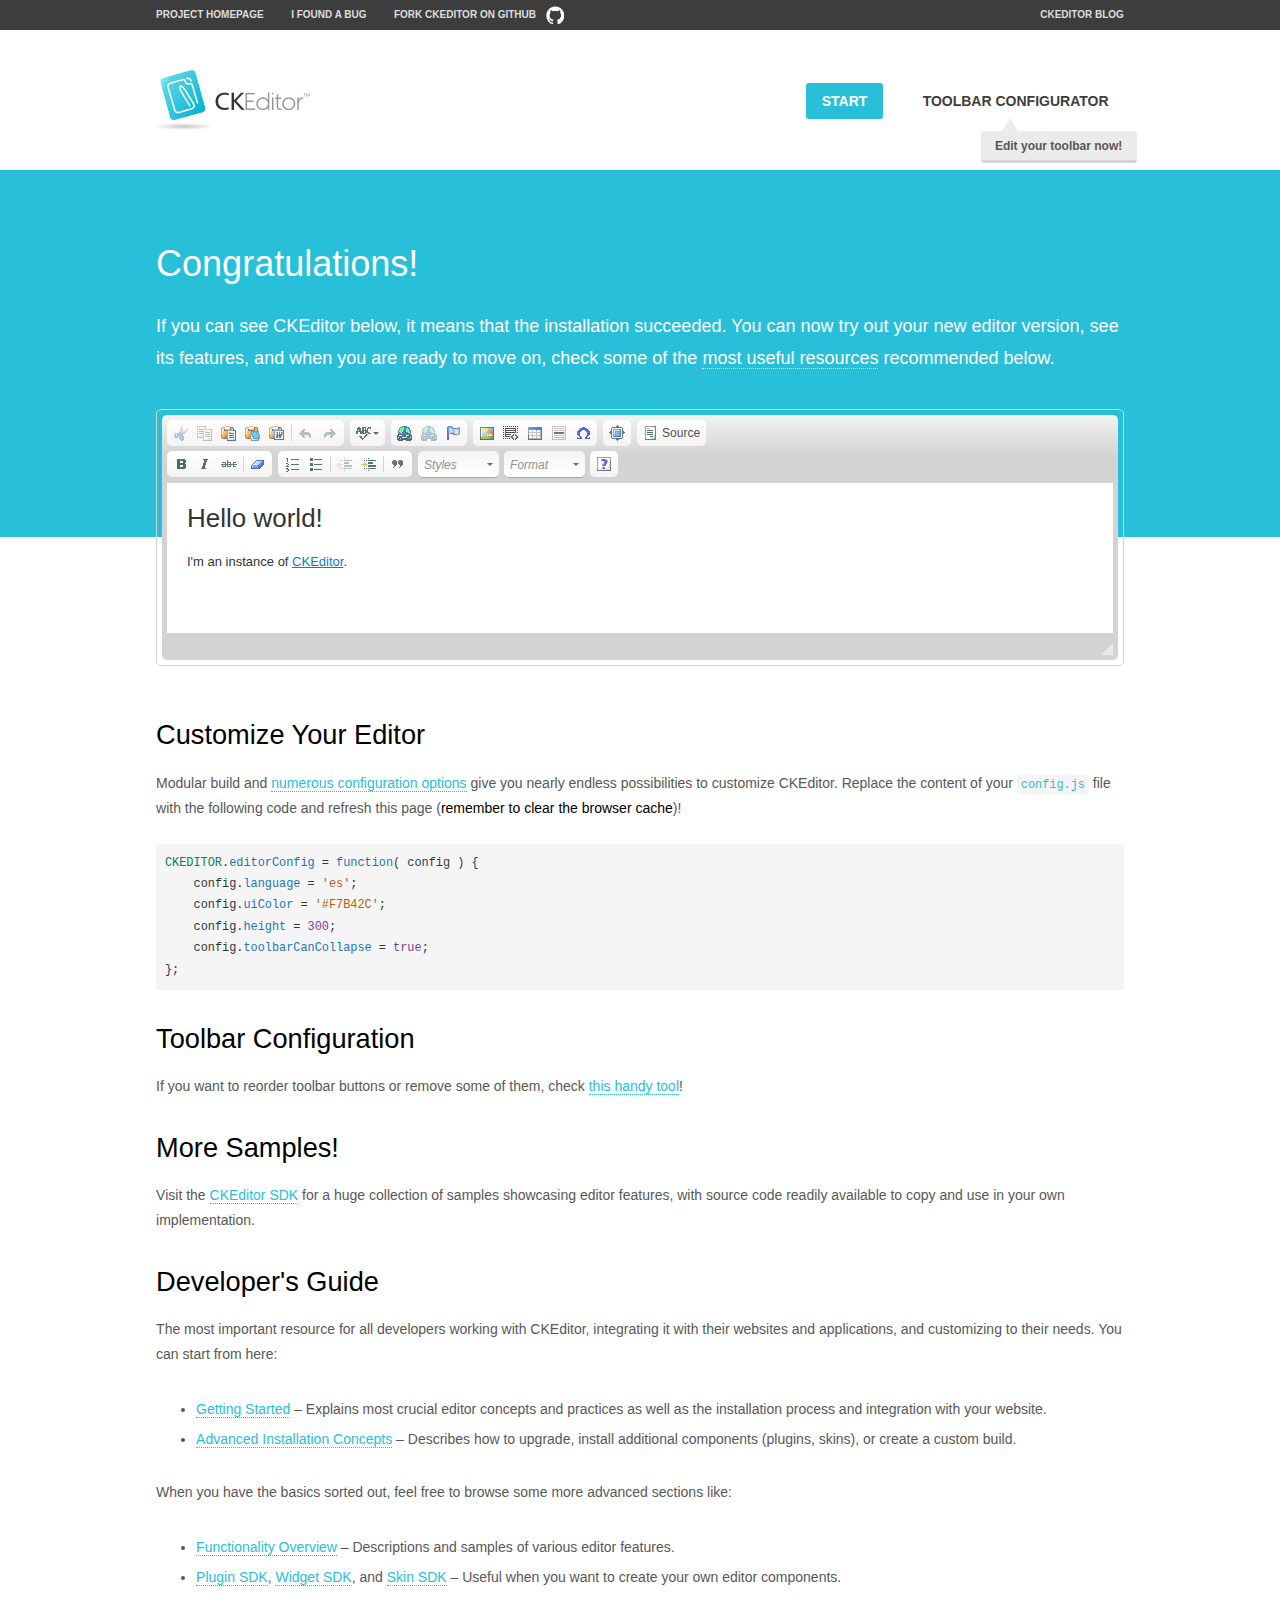
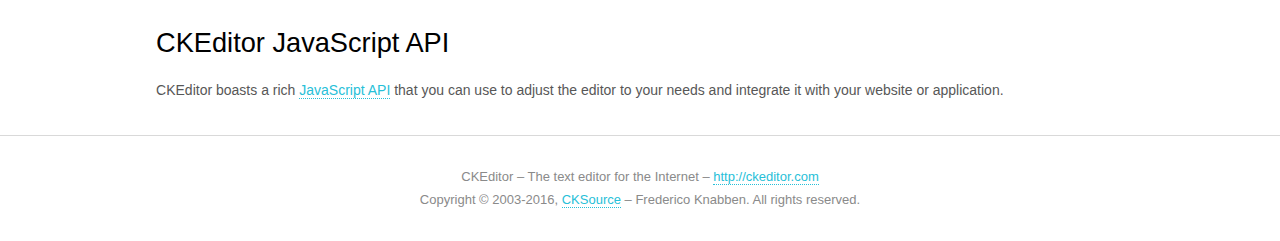
<file: public/ckeditor/samples/index.html>
<!DOCTYPE html>
<!--
Copyright (c) 2003-2016, CKSource - Frederico Knabben. All rights reserved.
For licensing, see LICENSE.md or http://ckeditor.com/license
-->
<html>
<head>
	<meta charset="utf-8">
	<title>CKEditor Sample</title>
	<script src="../ckeditor.js"></script>
	<script src="js/sample.js"></script>
	<link rel="stylesheet" href="css/samples.css">
	<link rel="stylesheet" href="toolbarconfigurator/lib/codemirror/neo.css">
</head>
<body id="main">

<nav class="navigation-a">
	<div class="grid-container">
		<ul class="navigation-a-left grid-width-70">
			<li><a href="http://ckeditor.com">Project Homepage</a></li>
			<li><a href="http://dev.ckeditor.com/">I found a bug</a></li>
			<li><a href="http://github.com/ckeditor/ckeditor-dev" class="icon-pos-right icon-navigation-a-github">Fork CKEditor on GitHub</a></li>
		</ul>
		<ul class="navigation-a-right grid-width-30">
			<li><a href="http://ckeditor.com/blog-list">CKEditor Blog</a></li>
		</ul>
	</div>
</nav>

<header class="header-a">
	<div class="grid-container">
		<h1 class="header-a-logo grid-width-30">
			<a href="index.html"><img src="img/logo.png" alt="CKEditor Sample"></a>
		</h1>

		<nav class="navigation-b grid-width-70">
			<ul>
				<li><a href="index.html" class="button-a button-a-background">Start</a></li>
				<li><a href="toolbarconfigurator/index.html" class="button-a">Toolbar configurator <span class="balloon-a balloon-a-nw">Edit your toolbar now!</span></a></li>
			</ul>
		</nav>
	</div>
</header>

<main>
	<div class="adjoined-top">
		<div class="grid-container">
			<div class="content grid-width-100">
				<h1>Congratulations!</h1>
				<p>
					If you can see CKEditor below, it means that the installation succeeded.
					You can now try out your new editor version, see its features, and when you are ready to move on, check some of the <a href="#sample-customize">most useful resources</a> recommended below.
				</p>
			</div>
		</div>
	</div>
	<div class="adjoined-bottom">
		<div class="grid-container">
			<div class="grid-width-100">
				<div id="editor">
					<h1>Hello world!</h1>
					<p>I'm an instance of <a href="http://ckeditor.com">CKEditor</a>.</p>
				</div>
			</div>
		</div>
	</div>

	<div class="grid-container">
		<div class="content grid-width-100">
			<section id="sample-customize">
				<h2>Customize Your Editor</h2>
				<p>Modular build and <a href="http://docs.ckeditor.com/#!/guide/dev_configuration">numerous configuration options</a> give you nearly endless possibilities to customize CKEditor. Replace the content of your <code><a href="../config.js">config.js</a></code> file with the following code and refresh this page (<strong>remember to clear the browser cache</strong>)!</p>
		<pre class="cm-s-neo CodeMirror"><code><span style="padding-right: 0.1px;"><span class="cm-variable">CKEDITOR</span>.<span class="cm-property">editorConfig</span> <span class="cm-operator">=</span> <span class="cm-keyword">function</span>( <span class="cm-def">config</span> ) {</span>
<span style="padding-right: 0.1px;"><span class="cm-tab">	</span><span class="cm-variable-2">config</span>.<span class="cm-property">language</span> <span class="cm-operator">=</span> <span class="cm-string">'es'</span>;</span>
<span style="padding-right: 0.1px;"><span class="cm-tab">	</span><span class="cm-variable-2">config</span>.<span class="cm-property">uiColor</span> <span class="cm-operator">=</span> <span class="cm-string">'#F7B42C'</span>;</span>
<span style="padding-right: 0.1px;"><span class="cm-tab">	</span><span class="cm-variable-2">config</span>.<span class="cm-property">height</span> <span class="cm-operator">=</span> <span class="cm-number">300</span>;</span>
<span style="padding-right: 0.1px;"><span class="cm-tab">	</span><span class="cm-variable-2">config</span>.<span class="cm-property">toolbarCanCollapse</span> <span class="cm-operator">=</span> <span class="cm-atom">true</span>;</span>
<span style="padding-right: 0.1px;">};</span></code></pre>
			</section>

			<section>
				<h2>Toolbar Configuration</h2>
				<p>If you want to reorder toolbar buttons or remove some of them, check <a href="toolbarconfigurator/index.html">this handy tool</a>!</p>
			</section>

			<section>
				<h2>More Samples!</h2>
				<p>Visit the <a href="http://sdk.ckeditor.com">CKEditor SDK</a> for a huge collection of samples showcasing editor features, with source code readily available to copy and use in your own implementation.</p>
			</section>

			<section>
				<h2>Developer's Guide</h2>
				<p>The most important resource for all developers working with CKEditor, integrating it with their websites and applications, and customizing to their needs. You can start from here:</p>
				<ul>
					<li><a href="http://docs.ckeditor.com/#!/guide/dev_installation">Getting Started</a> &ndash; Explains most crucial editor concepts and practices as well as the installation process and integration with your website.</li>
					<li><a href="http://docs.ckeditor.com/#!/guide/dev_advanced_installation">Advanced Installation Concepts</a> &ndash; Describes how to upgrade, install additional components (plugins, skins), or create a custom build.</li>
				</ul>
					<p>When you have the basics sorted out, feel free to browse some more advanced sections like:</p>
				<ul>
					<li><a href="http://docs.ckeditor.com/#!/guide/dev_features">Functionality Overview</a> &ndash; Descriptions and samples of various editor features.</li>
					<li><a href="http://docs.ckeditor.com/#!/guide/plugin_sdk_intro">Plugin SDK</a>, <a href="http://docs.ckeditor.com/#!/guide/widget_sdk_intro">Widget SDK</a>, and <a href="http://docs.ckeditor.com/#!/guide/skin_sdk_intro">Skin SDK</a> &ndash; Useful when you want to create your own editor components.</li>
				</ul>
			</section>

			<section>
				<h2>CKEditor JavaScript API</h2>
				<p>CKEditor boasts a rich <a href="http://docs.ckeditor.com/#!/api">JavaScript API</a> that you can use to adjust the editor to your needs and integrate it with your website or application.</p>
			</section>
		</div>
	</div>
</main>

<footer class="footer-a grid-container">
	<div class="grid-container">
		<p class="grid-width-100">
			CKEditor &ndash; The text editor for the Internet &ndash; <a class="samples" href="http://ckeditor.com/">http://ckeditor.com</a>
		</p>
		<p class="grid-width-100" id="copy">
			Copyright &copy; 2003-2016, <a class="samples" href="http://cksource.com/">CKSource</a> &ndash; Frederico Knabben. All rights reserved.
		</p>
	</div>
</footer>
<script>
	initSample();
</script>

</body>
</html>
</file>
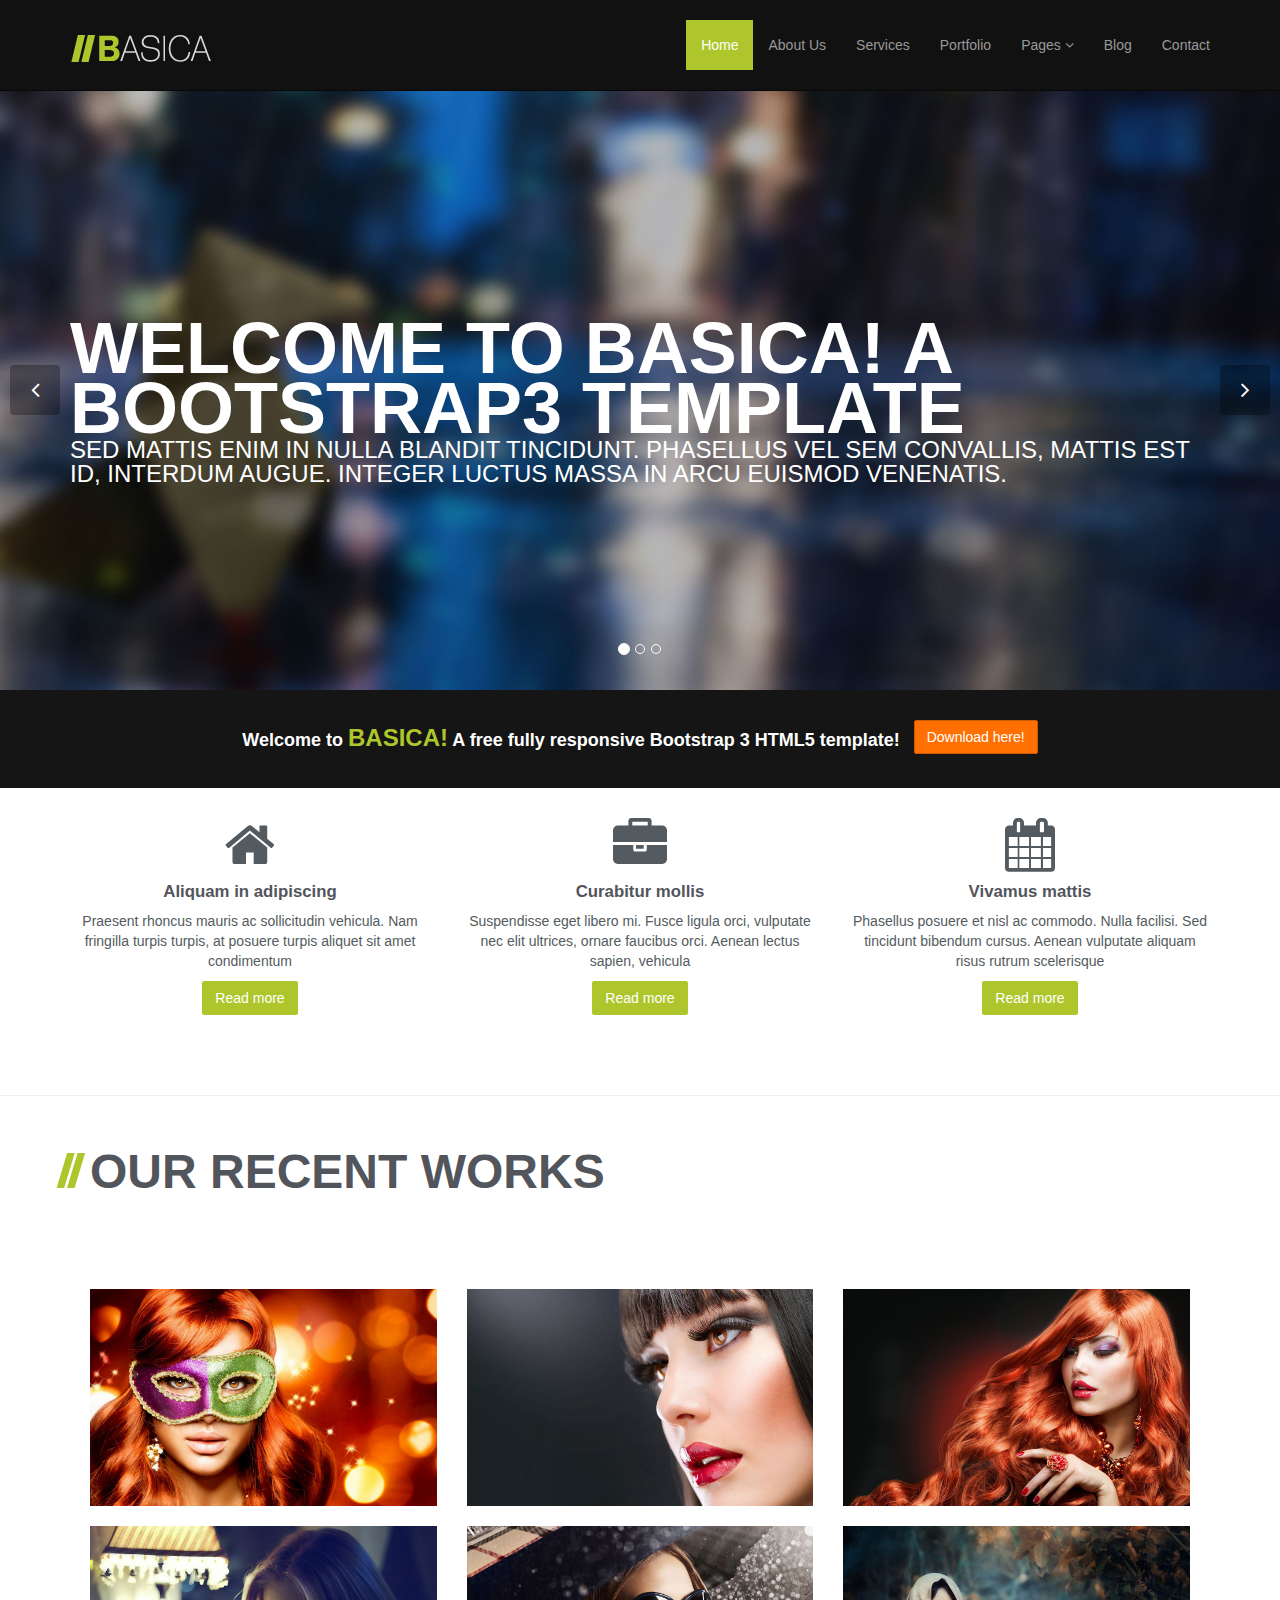
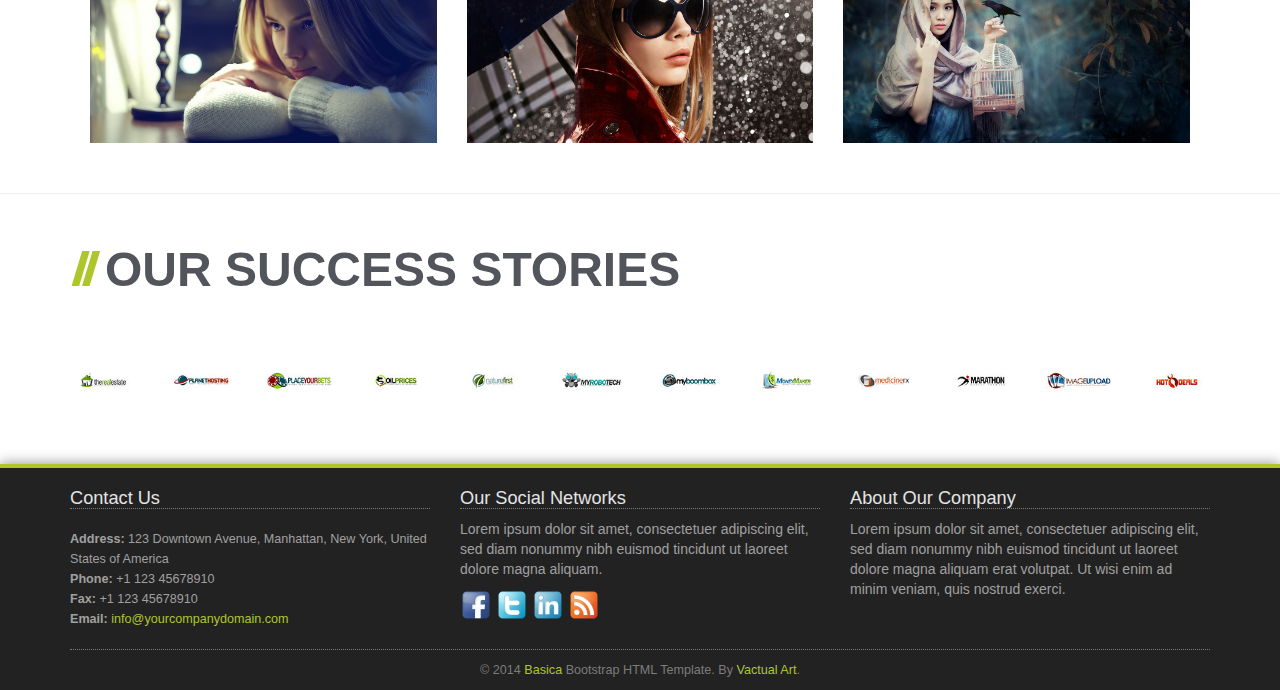
<file: work/template/BASICA/index.html>
<!DOCTYPE html>
<!--[if lt IE 7]>      <html class="no-js lt-ie9 lt-ie8 lt-ie7"> <![endif]-->
<!--[if IE 7]>         <html class="no-js lt-ie9 lt-ie8"> <![endif]-->
<!--[if IE 8]>         <html class="no-js lt-ie9"> <![endif]-->
<!--[if gt IE 8]><!--> <html class="no-js"> <!--<![endif]-->
<html lang="en">

<head>

    <meta charset="utf-8">
    <meta http-equiv="X-UA-Compatible" content="IE=edge">
    <meta name="viewport" content="width=device-width, initial-scale=1">
    <meta name="description" content="">
    <meta name="author" content="">

    <title>BASICA! A Free Bootstrap3 HTML5 CSS3 Template by Vactual Art</title>

    <!-- Bootstrap Core CSS -->
    <link href="css/bootstrap.css" rel="stylesheet">

    <!-- Custom CSS -->
	<link rel="stylesheet" href="css/main.css">
    <link href="css/custom.css" rel="stylesheet">
	
	<script src="//use.edgefonts.net/bebas-neue.js"></script>

    <!-- Custom Fonts & Icons -->
    <link href='http://fonts.googleapis.com/css?family=Open+Sans:400,700,600,800' rel='stylesheet' type='text/css'>
	<link rel="stylesheet" href="css/icomoon-social.css">
	<link rel="stylesheet" href="css/font-awesome.min.css">
	
	<script src="js/modernizr-2.6.2-respond-1.1.0.min.js"></script>
	

</head>

<body>
        <!--[if lt IE 7]>
            <p class="chromeframe">You are using an <strong>outdated</strong> browser. Please <a href="http://browsehappy.com/">upgrade your browser</a> or <a href="http://www.google.com/chromeframe/?redirect=true">activate Google Chrome Frame</a> to improve your experience.</p>
        <![endif]-->
        

    <header class="navbar navbar-inverse navbar-fixed-top" role="banner">
        <div class="container">
            <div class="navbar-header">
                <button type="button" class="navbar-toggle" data-toggle="collapse" data-target=".navbar-collapse">
                    <span class="sr-only">Toggle navigation</span>
                    <span class="icon-bar"></span>
                    <span class="icon-bar"></span>
                    <span class="icon-bar"></span>
                </button>
                <a class="navbar-brand" href="index.html"><img src="img/logo.png" alt="Basica"></a>
            </div>
            <div class="collapse navbar-collapse">
                <ul class="nav navbar-nav navbar-right">
                    <li class="active"><a href="index.html">Home</a></li>
                    <li><a href="about-us.html">About Us</a></li>
                    <li><a href="services.html">Services</a></li>
                    <li><a href="portfolio.html">Portfolio</a></li>
                    <li class="dropdown">
                        <a href="#" class="dropdown-toggle" data-toggle="dropdown">Pages <i class="icon-angle-down"></i></a>
                        <ul class="dropdown-menu">
                            <li><a href="#">Dropdown Menu 1</a></li>
                            <li><a href="#">Dropdown Menu 2</a></li>
                            <li><a href="#">Dropdown Menu 3</a></li>
                            <li><a href="#">Dropdown Menu 4</a></li>
                            <li><a href="#">Dropdown Menu 5</a></li>
                            <li class="divider"></li>
                            <li><a href="#">Privacy Policy</a></li>
                            <li><a href="#">Terms of Use</a></li>
                        </ul>
                    </li>
                    <li><a href="blog.html">Blog</a></li> 
                    <li><a href="contact-us.html">Contact</a></li>
                </ul>
            </div>
        </div>
    </header><!--/header-->


	
	
    <section id="main-slider" class="no-margin">
        <div class="carousel slide">
            <ol class="carousel-indicators">
                <li data-target="#main-slider" data-slide-to="0" class="active"></li>
                <li data-target="#main-slider" data-slide-to="1"></li>
                <li data-target="#main-slider" data-slide-to="2"></li>
            </ol>
            <div class="carousel-inner">
                <div class="item active" style="background-image: url(img/slides/1.jpg)">
                    <div class="container">
                        <div class="row">
                            <div class="col-sm-12">
                                <div class="carousel-content centered">
                                    <h2 class="animation animated-item-1">Welcome to BASICA! A Bootstrap3 Template</h2>
                                    <p class="animation animated-item-2">Sed mattis enim in nulla blandit tincidunt. Phasellus vel sem convallis, mattis est id, interdum augue. Integer luctus massa in arcu euismod venenatis. </p>
                                </div>
                            </div>
                        </div>
                    </div>
                </div><!--/.item-->
                <div class="item" style="background-image: url(img/slides/2.jpg)">
                    <div class="container">
                        <div class="row">
                            <div class="col-sm-12">
                                <div class="carousel-content center centered">
                                    <h2 class="animation animated-item-1">Powerful and Responsive HTML Template</h2>
                                    <p class="animation animated-item-2">Phasellus adipiscing felis a dictum dictum. Lorem ipsum dolor sit amet, consectetur adipiscing elit. Donec at ligula risus. </p>
                                    <br>
                                    <a class="btn btn-md animation animated-item-3" href="#">Learn More</a>
                                </div>
                            </div>
                        </div>
                    </div>
                </div><!--/.item-->
                <div class="item" style="background-image: url(img/slides/3.jpg)">
                    <div class="container">
                        <div class="row">
                            <div class="col-sm-12">
                                <div class="carousel-content centered">
                                    <h2 class="animation animated-item-1">Works Seamlessly Well on All Devices</h2>
                                    <p class="animation animated-item-2">Lorem ipsum dolor sit amet, consectetur adipiscing elit. Fusce vitae euismod lacus. Maecenas in tempor lectus. Nam mattis, odio ut dapibus ornare, libero. </p>
                                    <br>
									<a class="btn btn-md animation animated-item-3" href="#">Learn More</a>
                                </div>
                            </div>
                        </div>
                    </div>
                </div><!--/.item-->
            </div><!--/.carousel-inner-->
        </div><!--/.carousel-->
        <a class="prev hidden-xs" href="#main-slider" data-slide="prev">
            <i class="icon-angle-left"></i>
        </a>
        <a class="next hidden-xs" href="#main-slider" data-slide="next">
            <i class="icon-angle-right"></i>
        </a>
    </section><!--/#main-slider-->

	
		<!-- Call to Action Bar -->
	    <div class="section section-dark">
			<div class="container">
				<div class="row">
					<div class="col-md-12">
						<div class="calltoaction-wrapper">
							<h3>Welcome to <span style="color:#aec62c; text-transform:uppercase;font-size:24px;">Basica!</span> A free fully responsive Bootstrap 3 HTML5 template!</h3> <a href="http://www.vactualart.com/portfolio-item/basica-a-free-html5-template/" class="btn btn-orange">Download here!</a>
						</div>
					</div>
				</div>
			</div>
		</div>
		<!-- End Call to Action Bar -->


		<!-- Services -->
        <div class="section section-white">
	        <div class="container">
	        	<div class="row">
	        		<div class="col-md-4 col-sm-6">
	        			<div class="service-wrapper">
		        			<i class="icon-home"></i>
		        			<h3>Aliquam in adipiscing</h3>
		        			<p>Praesent rhoncus mauris ac sollicitudin vehicula. Nam fringilla turpis turpis, at posuere turpis aliquet sit amet condimentum</p>
		        			<a href="#" class="btn">Read more</a>
		        		</div>
	        		</div>
	        		<div class="col-md-4 col-sm-6">
	        			<div class="service-wrapper">
		        			<i class="icon-briefcase"></i>
		        			<h3>Curabitur mollis</h3>
		        			<p>Suspendisse eget libero mi. Fusce ligula orci, vulputate nec elit ultrices, ornare faucibus orci. Aenean lectus sapien, vehicula</p>
		        			<a href="#" class="btn">Read more</a>
		        		</div>
	        		</div>
	        		<div class="col-md-4 col-sm-6">
	        			<div class="service-wrapper">
		        			<i class="icon-calendar"></i>
		        			<h3>Vivamus mattis</h3>
		        			<p>Phasellus posuere et nisl ac commodo. Nulla facilisi. Sed tincidunt bibendum cursus. Aenean vulputate aliquam risus rutrum scelerisque</p>
		        			<a href="#" class="btn">Read more</a>
		        		</div>
	        		</div>
	        	</div>
	        </div>
	    </div>
	    <!-- End Services -->


<hr>

		<!-- Our Portfolio -->	

        <div class="section section-white">
	        <div class="container">
	        	<div class="row">
	
				<div class="section-title">
				<h1>Our Recent Works</h1>
				</div>
		
		
			<ul class="grid cs-style-3">
	        	<div class="col-md-4 col-sm-6">
					<figure>
						<img src="img/portfolio/4.jpg" alt="img04">
						<figcaption>
							<h3>Settings</h3>
							<span>Jacob Cummings</span>
							<a href="portfolio-item.html">Take a look</a>
						</figcaption>
					</figure>
	        	</div>	
				<div class="col-md-4 col-sm-6">
					<figure>
						<img src="img/portfolio/1.jpg" alt="img01">
						<figcaption>
							<h3>Camera</h3>
							<span>Jacob Cummings</span>
							<a href="portfolio-item.html">Take a look</a>
						</figcaption>
					</figure>
				</div>
				<div class="col-md-4 col-sm-6">
					<figure>
						<img src="img/portfolio/2.jpg" alt="img02">
						<figcaption>
							<h3>Music</h3>
							<span>Jacob Cummings</span>
							<a href="portfolio-item.html">Take a look</a>
						</figcaption>
					</figure>
				</div>
				<div class="col-md-4 col-sm-6">
					<figure>
						<img src="img/portfolio/5.jpg" alt="img05">
						<figcaption>
							<h3>Safari</h3>
							<span>Jacob Cummings</span>
							<a href="portfolio-item.html">Take a look</a>
						</figcaption>
					</figure>
				</div>
				<div class="col-md-4 col-sm-6">
					<figure>
						<img src="img/portfolio/3.jpg" alt="img03">
						<figcaption>
							<h3>Phone</h3>
							<span>Jacob Cummings</span>
							<a href="portfolio-item.html">Take a look</a>
						</figcaption>
					</figure>
				</div>
				<div class="col-md-4 col-sm-6">
					<figure>
						<img src="img/portfolio/6.jpg" alt="img06">
						<figcaption>
							<h3>Game Center</h3>
							<span>Jacob Cummings</span>
							<a href="portfolio-item.html">Take a look</a>
						</figcaption>
					</figure>
				</div>
			</ul>
	        	</div>
	        </div>
	    </div>
		<!-- Our Portfolio -->
			
<hr>

		<!-- Our Clients -->
	    <div class="section">
	    	<div class="container">
			
				<div class="section-title">
				<h1>Our Success Stories</h1>
				</div>

				<div class="clients-logo-wrapper text-center row">
					<div class="col-lg-1 col-md-1 col-sm-3 col-xs-6"><a href="#"><img src="img/logos/logo-1.jpg" alt="Client Name"></a></div>
					<div class="col-lg-1 col-md-1 col-sm-3 col-xs-6"><a href="#"><img src="img/logos/logo-2.jpg" alt="Client Name"></a></div>
					<div class="col-lg-1 col-md-1 col-sm-3 col-xs-6"><a href="#"><img src="img/logos/logo-3.jpg" alt="Client Name"></a></div>
					<div class="col-lg-1 col-md-1 col-sm-3 col-xs-6"><a href="#"><img src="img/logos/logo-4.jpg" alt="Client Name"></a></div>
					<div class="col-lg-1 col-md-1 col-sm-3 col-xs-6"><a href="#"><img src="img/logos/logo-5.jpg" alt="Client Name"></a></div>
					<div class="col-lg-1 col-md-1 col-sm-3 col-xs-6"><a href="#"><img src="img/logos/logo-6.jpg" alt="Client Name"></a></div>
					<div class="col-lg-1 col-md-1 col-sm-3 col-xs-6"><a href="#"><img src="img/logos/logo-7.jpg" alt="Client Name"></a></div>
					<div class="col-lg-1 col-md-1 col-sm-3 col-xs-6"><a href="#"><img src="img/logos/logo-8.jpg" alt="Client Name"></a></div>
					<div class="col-lg-1 col-md-1 col-sm-3 col-xs-6"><a href="#"><img src="img/logos/logo-9.jpg" alt="Client Name"></a></div>
					<div class="col-lg-1 col-md-1 col-sm-3 col-xs-6"><a href="#"><img src="img/logos/logo-10.jpg" alt="Client Name"></a></div>
					<div class="col-lg-1 col-md-1 col-sm-3 col-xs-6"><a href="#"><img src="img/logos/logo-11.jpg" alt="Client Name"></a></div>
					<div class="col-lg-1 col-md-1 col-sm-3 col-xs-6"><a href="#"><img src="img/logos/logo-12.jpg" alt="Client Name"></a></div>
				</div>
			</div>
	    </div>
	    <!-- End Our Clients -->

	    <!-- Footer -->
	    <div class="footer">
	    	<div class="container">
			
		    	<div class="row">
				
		    		<div class="col-footer col-md-4 col-xs-6">
		    			<h3>Contact Us</h3>
		    			<p class="contact-us-details">
	        				<b>Address:</b> 123 Downtown Avenue, Manhattan, New York, United States of America<br/>
	        				<b>Phone:</b> +1 123 45678910<br/>
	        				<b>Fax:</b> +1 123 45678910<br/>
	        				<b>Email:</b> <a href="mailto:info@yourcompanydomain.com">info@yourcompanydomain.com</a>
	        			</p>
		    		</div>				
		    		<div class="col-footer col-md-4 col-xs-6">
		    			<h3>Our Social Networks</h3>
						<p>Lorem ipsum dolor sit amet, consectetuer adipiscing elit, sed diam nonummy nibh euismod tincidunt ut laoreet dolore magna aliquam.</p>
		    			<div>
		    				<img src="img/icons/facebook.png" width="32" alt="Facebook">
		    				<img src="img/icons/twitter.png" width="32" alt="Twitter">
		    				<img src="img/icons/linkedin.png" width="32" alt="LinkedIn">
							<img src="img/icons/rss.png" width="32" alt="RSS Feed">
						</div>
		    		</div>
		    		<div class="col-footer col-md-4 col-xs-6">
		    			<h3>About Our Company</h3>
		    				<p>Lorem ipsum dolor sit amet, consectetuer adipiscing elit, sed diam nonummy nibh euismod tincidunt ut laoreet dolore magna aliquam erat volutpat. Ut wisi enim ad minim veniam, quis nostrud exerci.</p>
		    		</div>

		    	</div>
		    	<div class="row">
		    		<div class="col-md-12">
		    			<div class="footer-copyright">&copy; 2014 <a href="http://www.vactualart.com/portfolio-item/basica-a-free-html5-template/">Basica</a> Bootstrap HTML Template. By <a href="http://www.vactualart.com">Vactual Art</a>.</div>
		    		</div>
		    	</div>
		    </div>
	    </div>

        <!-- Javascripts -->
        <script src="http://ajax.googleapis.com/ajax/libs/jquery/1.9.1/jquery.min.js"></script>
        <script>window.jQuery || document.write('<script src="js/jquery-1.9.1.min.js"><\/script>')</script>
        <script src="js/bootstrap.min.js"></script>
		
		<!-- Scrolling Nav JavaScript -->
		<script src="js/jquery.easing.min.js"></script>
		<script src="js/scrolling-nav.js"></script>		

    </body>
</html>
</file>
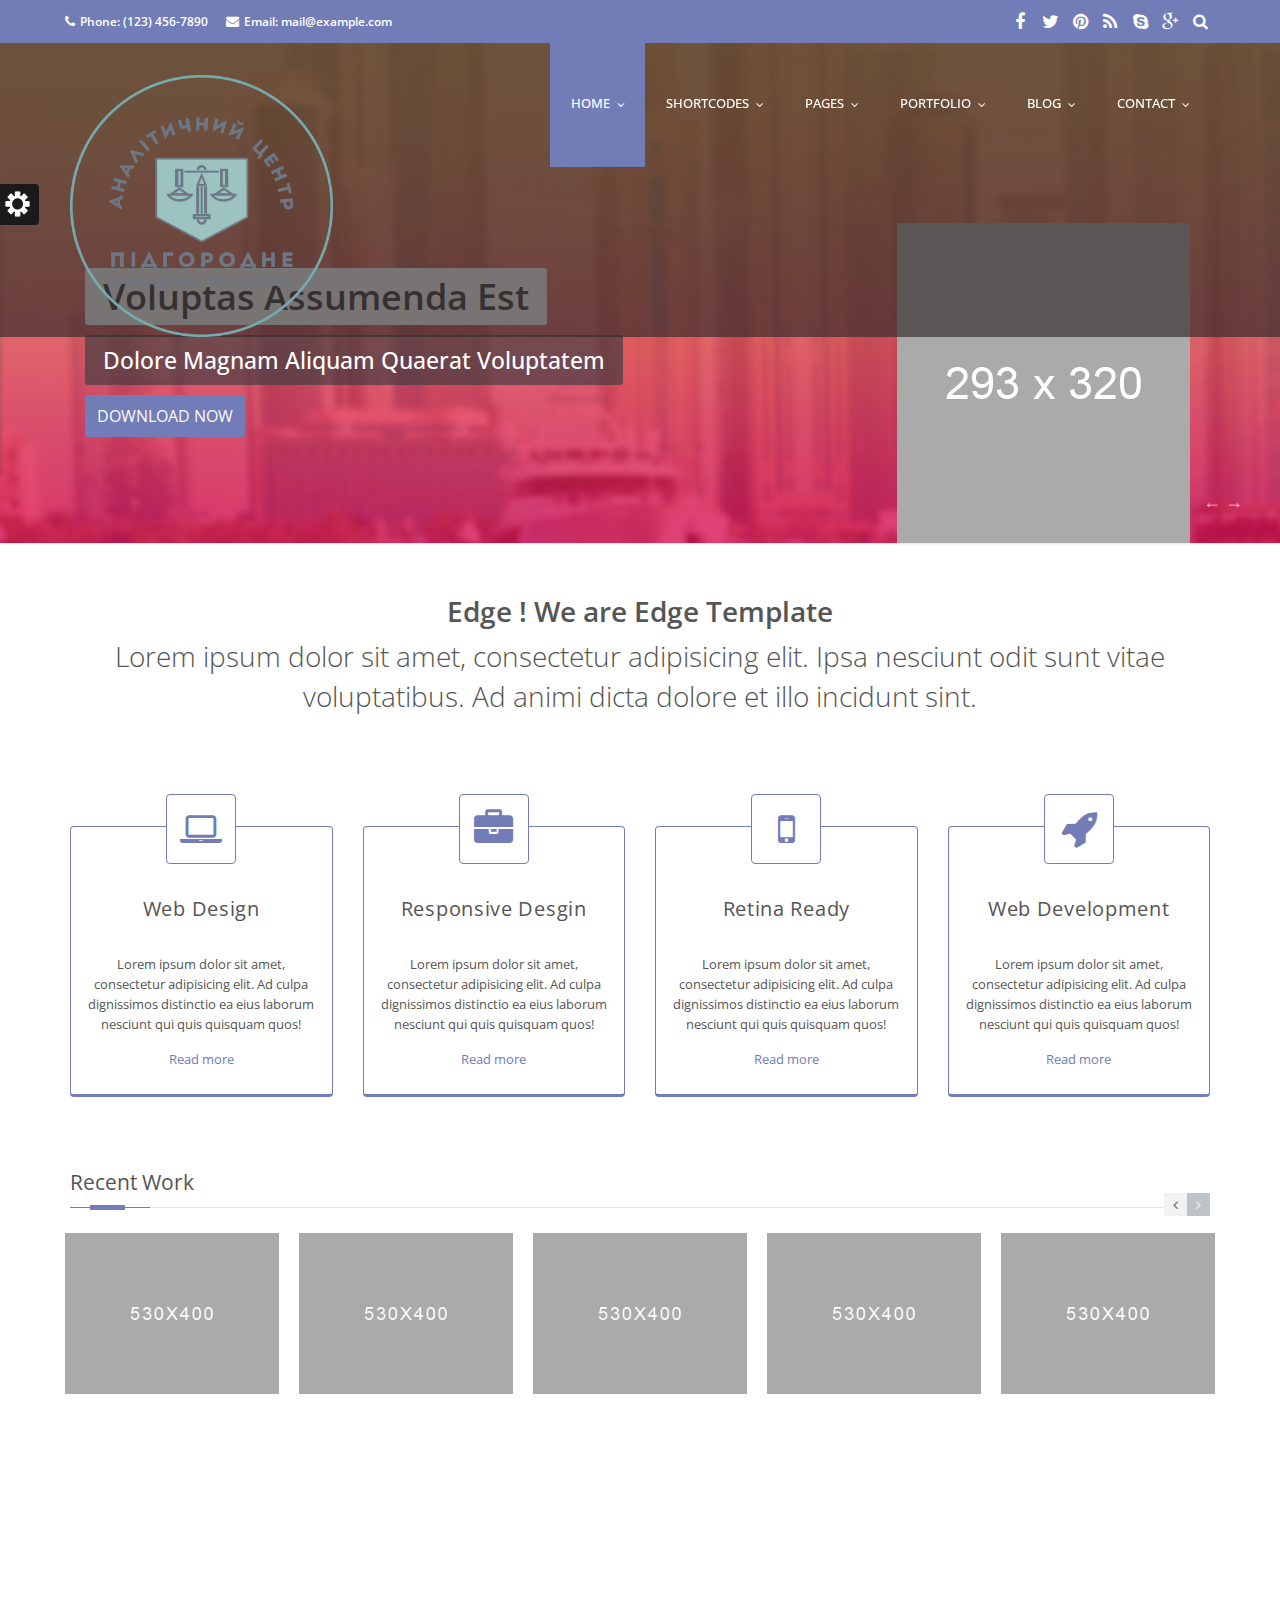
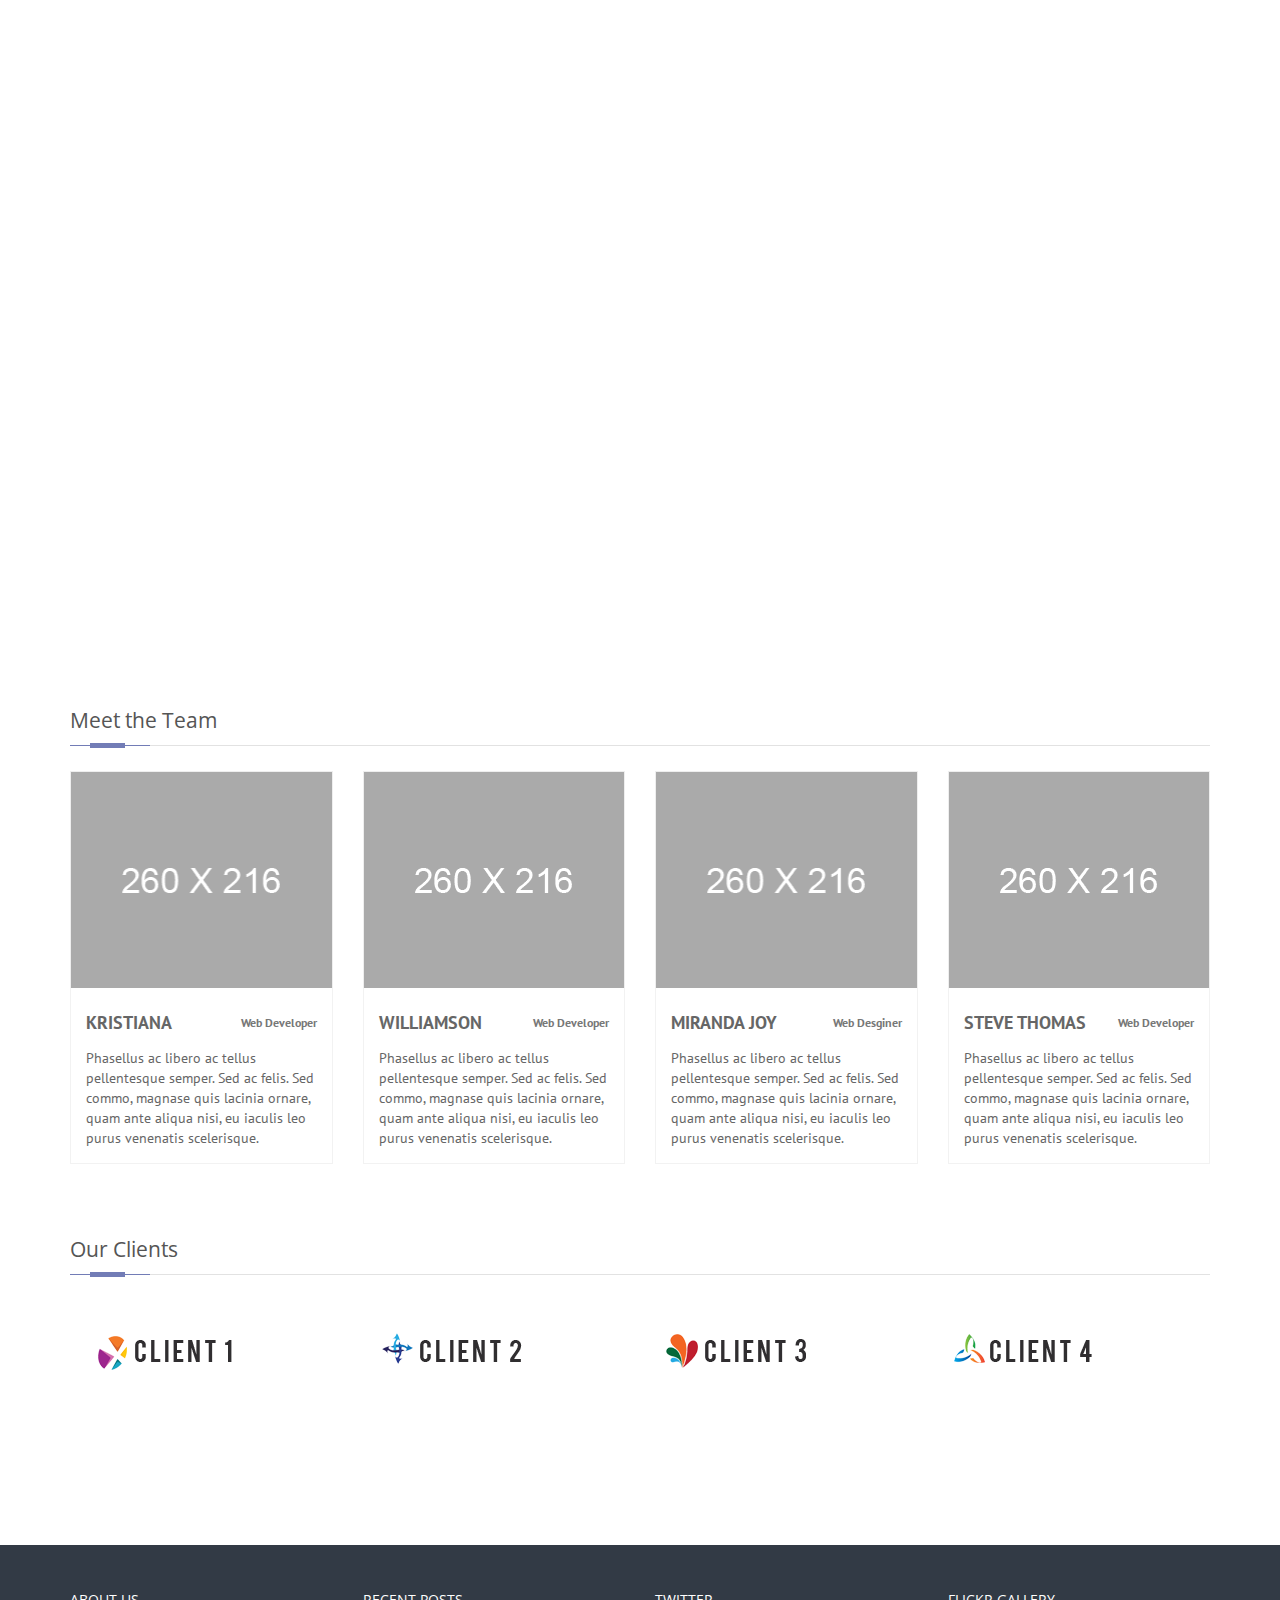
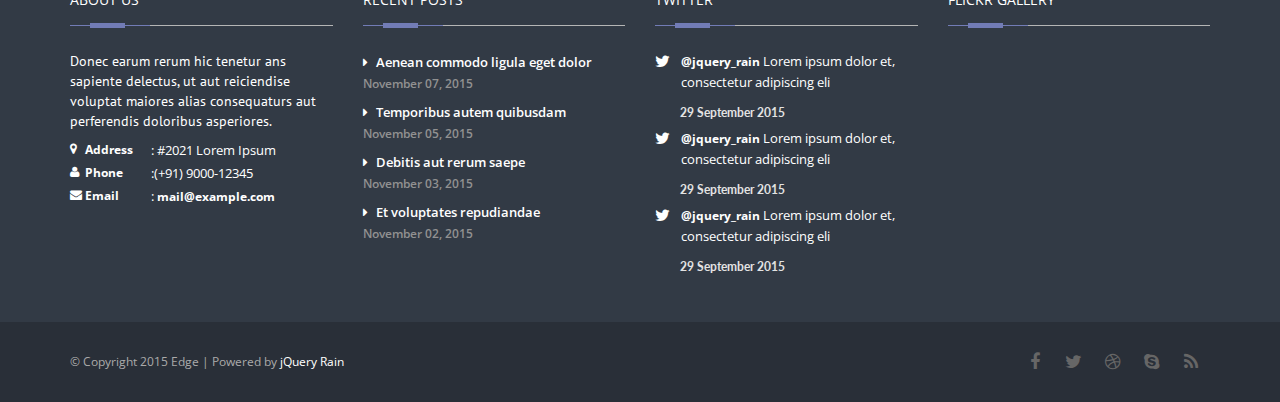
<file: work/template/Edge-Template/index.html>
<!DOCTYPE html>
<!--[if IE 8 ]><html class="ie ie8" class="no-js" lang="en"> <![endif]-->
<!--[if (gte IE 9)|!(IE)]><!--><html class="no-js" lang="en"> <!--<![endif]-->
<head>
    <meta http-equiv="content-type" content="text/html; charset=UTF-8">
    <meta http-equiv="X-UA-Compatible" content="IE=edge">
    <meta name="viewport" content="width=device-width, initial-scale=1, maximum-scale=1">
    <title>Edge Responsive Multipurpose Template</title>
    <meta name="description" content="">

    <!-- CSS FILES -->
    <link rel="stylesheet" href="css/bootstrap.min.css"/>
    <link rel="stylesheet" href="css/style.css">
    <link rel="stylesheet" href="css/flexslider.css"/>
    <link rel="stylesheet" type="text/css" href="css/style.css" media="screen" data-name="skins">
    <link rel="stylesheet" href="css/layout/wide.css" data-name="layout">

    <link rel="stylesheet" href="css/animate.css"/>

    <link rel="stylesheet" type="text/css" href="css/switcher.css" media="screen" />
    <!-- HTML5 Shim and Respond.js IE8 support of HTML5 elements and media queries -->
    <!-- WARNING: Respond.js doesn't work if you view the page via file:// -->
    <!--[if lt IE 9]>
    <script src="https://oss.maxcdn.com/html5shiv/3.7.2/html5shiv.min.js"></script>
    <script src="https://oss.maxcdn.com/respond/1.4.2/respond.min.js"></script>
    <![endif]-->
</head>
<body class="home">
    <header id="header">
        <!-- Start header-top -->
        <div class="header-top">
            <div class="container">
                <div class="row">
                    <div class="hidden-xs col-lg-7 col-sm-5 top-info">
                        <span><i class="fa fa-phone"></i>Phone: (123) 456-7890</span>
                        <span class="hidden-sm"><i class="fa fa-envelope"></i>Email: mail@example.com</span>
                    </div>
                    <div class="col-lg-5 col-sm-7 top-info clearfix">
                        <ul>
                            <li><a class="my-facebook" href=""><i class="fa fa-facebook"></i></a></li>
                            <li><a class="my-tweet" href=""><i class="fa fa-twitter"></i></a></li>
                            <li><a class="my-pint" href=""><i class="fa fa-pinterest"></i></a></li>
                            <li><a class="my-rss" href=""><i class="fa fa-rss"></i></a></li>
                            <li><a class="my-skype" href=""><i class="fa fa-skype"></i></a></li>
                            <li><a class="my-google" href=""><i class="fa fa-google-plus"></i></a></li>
                            <li>
                                <form class="search-bar">
                                    <label for="search" class="search-label">
                                        <button class="search-button"><i class="fa fa-search"></i></button><!-- Fix the break-row-bug
                                        --><input type="text" id="search" class="search-input" />
                                    </label>
                                </form>
                            </li>
                        </ul>
                    </div>
                </div>

            </div>
        </div>
        <!--/.header-top -->

        <div id="menu-bar">
            <div class="container">
                <div class="row">
                    <div class="col-md-3 col-sm-3">
                        <div id="logo">
                            <h1><a href="index.html"><img src="images/logo.png"/></a></h1>
                        </div>
                    </div>
                    <!-- Navigation
                    ================================================== -->
                    <div class="col-lg-9 col-sm-9 navbar navbar-default navbar-static-top container" role="navigation">
                        <!--  <div class="container">-->
                        <div class="navbar-header">
                            <button type="button" class="navbar-toggle" data-toggle="collapse" data-target=".navbar-collapse">
                                <span class="sr-only">Toggle navigation</span>
                                <span class="icon-bar"></span>
                                <span class="icon-bar"></span>
                                <span class="icon-bar"></span>
                            </button>
                        </div>
                        <div class="navbar-collapse collapse">
                            <ul class="nav navbar-nav">
                                <li class="active"><a href="index.html"><span class="data-hover"data-hover="home">home</span></a>
                                    <ul class="dropdown-menu">
                                        <li><a href="index_2.html">Home 2</a></li>
                                        <li><a href="index_3.html">Home 3</a></li>
                                        <li><a href="index_4.html">Home 4</a></li>
                                        <li><a href="index_5.html">Home 5</a></li>
                                    </ul>
                                </li>

                                <li><a href="#"><span class="data-hover" data-hover="Shortcodes">Shortcodes</span></a>
                                    <ul class="dropdown-menu">
                                        <li><a href="elements.html">Elements</a></li>
                                        <li><a href="columns.html">Columns</a></li>
                                        <li><a href="typography.html">Typography</a></li>
                                        <li><a href="pricing-tables.html">Pricing Tables</a></li>
                                        <li><a href="icons.html">Icons</a></li>
                                    </ul>
                                </li>

                                <li><a href="#" ><span class="data-hover" data-hover="pages">Pages</span></a>
                                    <ul class="dropdown-menu">
                                        <li>
                                            <a href="about.html">About</a>
                                            <ul class="dropdown-menu">
                                                <li><a href="about.html">About Us 1</a></li>
                                                <li><a href="about-2.html">About Us 2</a></li>
                                            </ul>
                                        </li>
                                        <li><a href="services.html">Services</a></li>
                                        <li><a href="faq.html">FAQ</a></li>
                                        <li><a href="sidebar-right.html">Right Sidebar</a></li>
                                        <li><a href="sidebar-left.html">Left Sidebar</a></li>
                                        <li><a href="404-page.html">404 Page</a></li>
                                    </ul>
                                </li>

                                <li><a href="#"><span class="data-hover" data-hover="Portfolio">Portfolio</span></a>
                                    <ul class="dropdown-menu">
                                        <li><a href="#">Portfolio Classic</a>
                                            <ul class="dropdown-menu">
                                                <li><a href="portfolio_2.html">Portfolio 2</a></li>
                                                <li><a href="portfolio_3.html">Portfolio 3</a></li>
                                                <li><a href="portfolio_4.html">Portfolio 4</a></li>
                                            </ul>
                                        </li>
                                        <li>
                                            <a href="portfolio_masonry_3.html">Portfolio Masnory</a>
                                            <ul class="dropdown-menu">
                                                <li><a href="portfolio_masonry_2.html">Masonry portfolio 2</a></li>
                                                <li><a href="portfolio_masonry_3.html">Masonry portfolio 3</a></li>
                                                <li><a href="portfolio_masonry_4.html">Masonry portfolio 4</a></li>
                                            </ul>
                                        </li>

                                        <li>
                                            <a href="portfolio_single.html">Portfolio Single</a>
                                            <ul class="dropdown-menu">
                                                <li><a href="portfolio_single.html">Portfolio Single 1</a></li>
                                                <li><a href="portfolio_single_2.html">Portfolio Single 2</a></li>
                                                <li><a href="portfolio_single_3.html">Portfolio Single 3</a></li>
                                            </ul>
                                        </li>
                                    </ul>
                                </li>

                                <li><a href="#"><span class="data-hover" data-hover="blog">Blog</span></a>
                                    <ul class="dropdown-menu">
                                        <li><a href="portfolio_masonry_3.html">Masnory Blog Style</a>
                                            <ul class="dropdown-menu">
                                                <li><a href="blog-masonry-two.html">Blog Masonry 2</a></li>
                                                <li><a href="blog-masonry-three.html">Blog Masonry 3</a></li>
                                                <li><a href="blog-masonry-four.html">Blog Masonry 4</a></li>
                                            </ul>
                                        </li>
                                        <li>
                                            <a href="portfolio_masonry_3.html">Classic Blog Style</a>
                                            <ul class="dropdown-menu">
                                                <li><a href="blog-large-image.html">Large Image</a></li>
                                                <li><a href="blog-medium-image.html">Medium Image</a></li>
                                            </ul>
                                        </li>
                                        <li><a href="blog-post.html">Single Post</a></li>
                                    </ul>
                                </li>

                                <li><a href="#"> <span class="data-hover" data-hover="contact">Contact</span></a>
                                    <ul class="dropdown-menu">
                                        <li><a href="contact_1.html">Contact 1</a></li>
                                        <li><a href="contact_2.html">Contact 2</a></li>
                                        <li><a href="contact_3.html">Contact 3</a></li>
                                    </ul>
                                </li>
                            </ul>
                        </div>
                    </div>
                </div>
            </div>
            <!--/.container -->
        </div>
        <!--/#menu-bar -->
        <div class="slider_block">
            <div class="flexslider top_slider">
                <ul class="slides">
                    <li class="slide1">
                        <div class="container">
                            <div class="flex_caption1">

                                <p class="slide-heading FromTop">Voluptas Assumenda Est </p><br/>

                                <p class="sub-line FromBottom">Dolore Magnam Aliquam Quaerat Voluptatem  </p><br/>

                                <a href="" class="slider-read FromLeft">Download Now</a>
                            </div>
                            <div class="flex_caption2 FromRight"></div>
                        </div>
                    </li>

                    <li class="slide2">
                        <div class="container">
                            <div class="slide flex_caption1">
                                <p class="slide-heading FromTop">Edge is our theme</p><br/>

                                <p class="sub-line FromRight">Dolore Magnam Aliquam Quaerat Voluptatem </p><br/>

                                <a href="" class="slider-read FromLeft">Download Now</a>

                            </div>
                            <div class="flex_caption2 FromBottom"></div>
                        </div>
                    </li>
                    <li class="slide3">
                        <div class="container">
                            <div class="slide flex_caption1">
                                <p class="slide-heading FromTop">Easy to Maintain </p><br/>

                                <p class="sub-line FromRight">Powerful Features & Responsive Designs </p><br/>

                                <a href="" class="slider-read FromLeft">Download Now</a>

                            </div>
                            <div class="flex_caption2 FromRight"></div>
                        </div>
                    </li>
                </ul>
            </div>
        </div>
    </header>
<!--End Header-->

<section class="wrapper">
<!--start info service-->
    <section class="info_service">
        <div class="container">
            <div class="row sub_content">
                <div class="col-lg-12 col-md-12 col-sm-12 wow fadeInDown">
                    <h1 class="intro text-center">Edge ! We are Edge Template</h1>
                    <p class="lead text-center">Lorem ipsum dolor sit amet, consectetur adipisicing elit. Ipsa nesciunt odit sunt vitae voluptatibus. Ad animi dicta dolore et illo incidunt sint.</p>
                </div>
                <div class="rs_box  wow bounceInRight" data-wow-offset="200">
                    <div class="col-sm-6 col-lg-3">
                        <div class="serviceBox_3">
                            <div class="service-icon">
                                <i class="fa fa-laptop"></i>
                            </div>
                            <h3>Web Design</h3>
                            <p>Lorem ipsum dolor sit amet, consectetur adipisicing elit. Ad culpa dignissimos distinctio ea eius laborum nesciunt qui quis quisquam quos!</p>
                            <a class="read" href="#">Read more</a>
                        </div>
                    </div>

                    <div class="col-sm-6 col-lg-3">
                        <div class="serviceBox_3">
                            <div class="service-icon">
                                <i class="fa fa-briefcase"></i>
                            </div>
                            <h3>Responsive Desgin</h3>
                            <p>Lorem ipsum dolor sit amet, consectetur adipisicing elit. Ad culpa dignissimos distinctio ea eius laborum nesciunt qui quis quisquam quos!</p>
                            <a class="read" href="#">Read more</a>
                        </div>
                    </div>
                    <div class="col-sm-6 col-lg-3">
                        <div class="serviceBox_3">
                            <div class="service-icon">
                                <i class="fa fa-mobile"></i>
                            </div>
                            <h3>Retina Ready</h3>
                            <p>Lorem ipsum dolor sit amet, consectetur adipisicing elit. Ad culpa dignissimos distinctio ea eius laborum nesciunt qui quis quisquam quos!</p>
                            <a class="read" href="#">Read more</a>
                        </div>
                    </div>
                    <div class="col-sm-6 col-lg-3">
                        <div class="serviceBox_3">
                            <div class="service-icon">
                                <i class="fa fa-rocket"></i>
                            </div>
                            <h3>Web Development</h3>
                            <p>Lorem ipsum dolor sit amet, consectetur adipisicing elit. Ad culpa dignissimos distinctio ea eius laborum nesciunt qui quis quisquam quos!</p>
                            <a class="read" href="#">Read more</a>
                        </div>
                    </div>
                </div>
            </div>

        </div>
    </section>
<!--end info service-->

<!--Start recent work-->
    <section class="latest_work">
        <div class="container">
            <div class="row sub_content">
                <div class="carousel-intro">
                    <div class="col-md-12">
                        <div class="dividerHeading">
                            <h4><span>Recent Work</span></h4>
                        </div>
                        <div class="carousel-navi">
                            <div id="work-prev" class="arrow-left jcarousel-prev"><i class="fa fa-angle-left"></i></div>
                            <div id="work-next" class="arrow-right jcarousel-next"><i class="fa fa-angle-right"></i></div>
                        </div>
                        <div class="clearfix"></div>
                    </div>
                </div>

                <div class="jcarousel recent-work-jc">
                    <ul class="jcarousel-list">
                        <!-- Recent Work Item -->
                        <li class="col-sm-3 col-md-3 col-lg-3">
                            <figure class="touching effect-bubba">
                                <img src="images/portfolio/portfolio_1.png" alt="" class="img-responsive">

                                <div class="option">
                                    <a href="portfolio_single.html" class="fa fa-link"></a>
                                    <a href="images/portfolio/portfolio_1.png" class="fa fa-search mfp-image"></a>
                                </div>
                                <figcaption class="item-description">
                                    <h5>Touch and Swipe</h5>
                                    <p>Technology</p>
                                </figcaption>
                            </figure>
                        </li>

                        <!-- Recent Work Item -->
                        <li class="col-sm-3 col-md-3 col-lg-3">
                            <figure class="touching effect-bubba">
                                <img src="images/portfolio/portfolio_2.png" alt="" class="img-responsive">

                                <div class="option">
                                    <a href="portfolio_single.html" class="fa fa-link"></a>
                                    <a href="images/portfolio/portfolio_2.png" class="fa fa-search mfp-image"></a>
                                </div>
                                <figcaption class="item-description">
                                    <h5>Touch and Swipe</h5>
                                    <p>Technology</p>
                                </figcaption>
                            </figure>
                        </li>

                        <!-- Recent Work Item -->
                        <li class="col-sm-3 col-md-3 col-lg-3">
                            <figure class="touching effect-bubba">
                                <img src="images/portfolio/portfolio_3.png" alt="" class="img-responsive">

                                <div class="option">
                                    <a href="portfolio_single.html" class="fa fa-link"></a>
                                    <a href="images/portfolio/portfolio_3.png" class="fa fa-search mfp-image"></a>
                                </div>
                                <figcaption class="item-description">
                                    <h5>Touch and Swipe</h5>
                                    <p>Technology</p>
                                </figcaption>
                            </figure>
                        </li>

                        <!-- Recent Work Item -->
                        <li class="col-sm-3 col-md-3 col-lg-3">
                            <figure class="touching effect-bubba">
                                <img src="images/portfolio/portfolio_4.png" alt="" class="img-responsive">

                                <div class="option">
                                    <a href="portfolio_single.html" class="fa fa-link"></a>
                                    <a href="images/portfolio/portfolio_4.png" class="fa fa-search mfp-image"></a>
                                </div>
                                <figcaption class="item-description">
                                    <h5>Touch and Swipe</h5>
                                    <p>Technology</p>
                                </figcaption>
                            </figure>
                        </li>

                        <!-- Recent Work Item -->
                        <li class="col-sm-3 col-md-3 col-lg-3">
                            <figure class="touching effect-bubba">
                                <img src="images/portfolio/portfolio_5.png" alt="" class="img-responsive">

                                <div class="option">
                                    <a href="portfolio_single.html" class="fa fa-link"></a>
                                    <a href="images/portfolio/portfolio_5.png" class="fa fa-search mfp-image"></a>
                                </div>
                                <figcaption class="item-description">
                                    <h5>Touch and Swipe</h5>
                                    <p>Technology</p>
                                </figcaption>
                            </figure>
                        </li>

                        <!-- Recent Work Item -->
                        <li class="col-sm-3 col-md-3 col-lg-3">
                            <figure class="touching effect-bubba">
                                <img src="images/portfolio/portfolio_6.png" alt="" class="img-responsive">

                                <div class="option">
                                    <a href="portfolio_single.html" class="fa fa-link"></a>
                                    <a href="images/portfolio/portfolio_6.png" class="fa fa-search mfp-image"></a>
                                </div>
                                <figcaption class="item-description">
                                    <h5>Touch and Swipe</h5>
                                    <p>Technology</p>
                                </figcaption>
                            </figure>
                        </li>

                        <!-- Recent Work Item -->
                        <li class="col-sm-3 col-md-3 col-lg-3">
                            <figure class="touching effect-bubba">
                                <img src="images/portfolio/portfolio_7.png" alt="" class="img-responsive">

                                <div class="option">
                                    <a href="portfolio_single.html" class="fa fa-link"></a>
                                    <a href="images/portfolio/portfolio_7.png" class="fa fa-search mfp-image"></a>
                                </div>
                                <figcaption class="item-description">
                                    <h5>Touch and Swipe</h5>
                                    <p>Technology</p>
                                </figcaption>
                            </figure>
                        </li>

                        <!-- Recent Work Item -->
                        <li class="col-sm-3 col-md-3 col-lg-3">
                            <figure class="touching effect-bubba">
                                <img src="images/portfolio/portfolio_8.png" alt="" class="img-responsive">

                                <div class="option">
                                    <a href="portfolio_single.html" class="fa fa-link"></a>
                                    <a href="images/portfolio/portfolio_8.png" class="fa fa-search mfp-image"></a>
                                </div>
                                <figcaption class="item-description">
                                    <h5>Touch and Swipe</h5>
                                    <p>Technology</p>
                                </figcaption>
                            </figure>
                        </li>
                    </ul>
                </div>
            </div>
        </div>
    </section>
<!--Start recent work-->

<!-- Parallax with Testimonial -->
    <section class="parallax parallax-1">
        <div class="container">
            <!--<h2 class="center">Testimonials</h2>-->
            <div class="row">
                <div id="parallax-testimonial-carousel" class="parallax-testimonial carousel wow fadeInUp">
                    <div class="carousel-inner">
                        <div class="active item">
                            <div class="parallax-testimonial-item">
                                <blockquote>
                                    <p>Donec convallis, metus nec tempus aliquet, nunc metus adipiscing leo, a lobortis nisi dui ut odio. Nullam ultrices, eros accumsan vulputate faucibus, turpis tortor dictum.</p>
                                </blockquote>
                                <p>
                                    <i class="fa fa-star"></i>
                                    <i class="fa fa-star"></i>
                                    <i class="fa fa-star"></i>
                                </p>
                                <div class="parallax-testimonial-review">
                                    <img src="images/testimonials/1.png" alt="testimonial">
                                    <span>Jonathan Dower</span>
                                    <small>Company Inc.</small>
                                </div>
                            </div>
                        </div>

                        <div class="item">
                            <div class="parallax-testimonial-item">
                                <blockquote>
                                    <p>Metus aliquet tincidunt metus, sit amet mattis lectus sodales ac. Suspendisse rhoncus dictum eros, ut egestas eros luctus eget. Nam nibh sem, mattis et feugiat ut, porttitor nec risus.</p>
                                </blockquote>
                                <p>
                                    <i class="fa fa-star"></i>
                                    <i class="fa fa-star"></i>
                                    <i class="fa fa-star"></i>
                                </p>
                                <div class="parallax-testimonial-review">
                                    <img src="images/testimonials/2.png" alt="testimonial">
                                    <span>Jonathan Dower</span>
                                    <small>Leopard</small>
                                </div>
                            </div>
                        </div>

                        <div class="item">
                            <div class="parallax-testimonial-item">
                                <blockquote>
                                    <p>Nunc aliquet tincidunt metus, sit amet mattis lectus sodales ac. Suspendisse rhoncus dictum eros, ut egestas eros luctus eget. Nam nibh sem, mattis et feugiat ut, porttitor nec risus.</p>
                                </blockquote>
                                <p>
                                    <i class="fa fa-star"></i>
                                    <i class="fa fa-star"></i>
                                    <i class="fa fa-star"></i>
                                </p>
                                <div class="parallax-testimonial-review">
                                    <img src="images/testimonials/3.png" alt="testimonial">
                                    <span>Jonathan Dower</span>
                                    <small>Leopard</small>
                                </div>
                            </div>
                        </div>
                    </div>
                    <ol class="carousel-indicators">
                        <li data-slide-to="0" data-target="#parallax-testimonial-carousel" class=""></li>
                        <li data-slide-to="1" data-target="#parallax-testimonial-carousel" class="active"></li>
                        <li data-slide-to="2" data-target="#parallax-testimonial-carousel" class=""></li>
                    </ol>
                </div>
            </div>
        </div>
    </section>
<!-- end : Parallax with Testimonial -->

    <section class="feature_bottom">
        <div class="container">
            <div class="row sub_content">
                <div class="col-lg-6  wow slideInLeft" data-wow-duration="1s">
                    <div class="dividerHeading">
                        <h4><span>Why Choose Us?</span></h4>
                    </div>
                    <p>Cras mattis consectetur purus sit amet fermen. Lorem ipsum dolor sit amet, consec adipiscing elit. Maecenas sed diam eget risus varius bland sit amet non fringilla ullamcorper magna. Nulla eu mi magna. Etiam suscipit commodo ad gravida.</p>
                    <ul class="list_style circle">
                        <li><a href="#"> Donec convallis, metus nec tempus aliquet</a></li>
                        <li><a href="#"> Aenean commodo ligula eget dolor</a></li>
                        <li><a href="#"> Cum sociis natoque penatibus mag ipsum</a></li>
                        <li><a href="#"> Lorem ipsum dolor sit amet cons adipiscing</a></li>
                        <li><a href="#"> Accumsan vulputate faucibus turpis dictum</a></li>
                    </ul>
                </div>

                <!-- TESTIMONIALS -->
                <div class="col-lg-6 wow slideInRight" data-wow-duration="1s">
                    <div class="dividerHeading">
                        <h4><span>What Client's Say</span></h4>
                    </div>

                    <ul class="progress-skill-bar mrg-0">
                        <li>
                            <span class="lable">70%</span>
                            <div class="progress_skill">
                                <div data-height="100" role="progressbar" data-value="70" class="bar" style="width: 0px; height: 0px;">
                                    System design
                                </div>
                            </div>
                        </li>
                        <li>
                            <span class="lable">80%</span>
                            <div class="progress_skill">
                                <div data-height="100" role="progressbar" data-value="80" class="bar" style="width: 0px; height: 0px;">
                                    Data analysis
                                </div>
                            </div>
                        </li>
                        <li>
                            <span class="lable">90%</span>
                            <div class="progress_skill">
                                <div data-height="100" role="progressbar" data-value="90" class="bar" style="width: 0px; height: 0px;">
                                    Link-level analysis
                                </div>
                            </div>
                        </li>
                        <li>
                            <span class="lable">80%</span>
                            <div class="progress_skill">
                                <div data-height="100" role="progressbar" data-value="80" class="bar" style="width: 0px; height: 0px;">
                                    Coverage modelling
                                </div>
                            </div>
                        </li>
                        <li>
                            <span class="lable">70%</span>
                            <div class="progress_skill">
                                <div data-height="100" role="progressbar" data-value="70" class="bar" style="width: 0px; height: 0px;">
                                    Strategy Solutions
                                </div>
                            </div>
                        </li>
                    </ul>
                </div><!-- TESTIMONIALS END -->
            </div>
        </div>
    </section>

    <section class="team">
        <div class="container">
            <div class="row  sub_content">
                <div class="col-lg-12 col-md-12 col-sm-12">
                    <div class="dividerHeading">
                        <h4><span>Meet the Team</span></h4>
                    </div>
                </div>
                <div class="col-lg-3 col-md-3 col-sm-6">
                    <div class="our-team">
                        <div class="pic">
                            <img src="images/teams/1.png" alt="profile img">
                            <div class="social_media_team">
                                <ul class="team_social">
                                    <li><a class="fb" href="#." data-placement="top" data-toggle="tooltip" title="Facbook"><i class="fa fa-facebook"></i></a></li>
                                    <li><a class="twtr" href="#." data-placement="top" data-toggle="tooltip" title="Twitter"><i class="fa fa-twitter"></i></a></li>
                                    <li><a class="gmail" href="#." data-placement="top" data-toggle="tooltip" title="Google"><i class="fa fa-google-plus"></i></a></li>
                                </ul>
                            </div>
                        </div>
                        <div class="team_prof">
                            <h3 class="names">kristiana<small>Web Developer</small></h3>
                            <p class="description">Phasellus ac libero ac tellus pellentesque semper. Sed ac felis. Sed commo, magnase quis lacinia ornare, quam ante aliqua nisi, eu iaculis leo purus venenatis scelerisque. </p>
                        </div>
                    </div>
                </div>
                <div class="col-lg-3 col-md-3 col-sm-6">
                    <div class="our-team">
                        <div class="pic">
                            <img src="images/teams/2.png" alt="profile img">
                            <div class="social_media_team">
                                <ul class="team_social">
                                    <li><a class="fb" href="#." data-placement="top" data-toggle="tooltip" title="Facbook"><i class="fa fa-facebook"></i></a></li>
                                    <li><a class="twtr" href="#." data-placement="top" data-toggle="tooltip" title="Twitter"><i class="fa fa-twitter"></i></a></li>
                                    <li><a class="gmail" href="#." data-placement="top" data-toggle="tooltip" title="Google"><i class="fa fa-google-plus"></i></a></li>
                                </ul>
                            </div>
                        </div>
                        <div class="team_prof">
                            <h3 class="names">williamson<small>Web Developer</small></h3>
                            <p class="description">Phasellus ac libero ac tellus pellentesque semper. Sed ac felis. Sed commo, magnase quis lacinia ornare, quam ante aliqua nisi, eu iaculis leo purus venenatis scelerisque. </p>
                        </div>
                    </div>
                </div>
                <div class="col-lg-3 col-md-3 col-sm-6">
                    <div class="our-team">
                        <div class="pic">
                            <img src="images/teams/3.png" alt="profile img">
                            <div class="social_media_team">
                                <ul class="team_social">
                                    <li><a class="fb" href="#." data-placement="top" data-toggle="tooltip" title="Facbook"><i class="fa fa-facebook"></i></a></li>
                                    <li><a class="twtr" href="#." data-placement="top" data-toggle="tooltip" title="Twitter"><i class="fa fa-twitter"></i></a></li>
                                    <li><a class="gmail" href="#." data-placement="top" data-toggle="tooltip" title="Google"><i class="fa fa-google-plus"></i></a></li>
                                </ul>
                            </div>
                        </div>
                        <div class="team_prof">
                            <h3 class="names">miranda joy<small>Web Desginer</small></h3>
                            <p class="description">Phasellus ac libero ac tellus pellentesque semper. Sed ac felis. Sed commo, magnase quis lacinia ornare, quam ante aliqua nisi, eu iaculis leo purus venenatis scelerisque. </p>
                        </div>
                    </div>
                </div>
                <div class="col-lg-3 col-md-3 col-sm-6">
                    <div class="our-team">
                        <div class="pic">
                            <img src="images/teams/4.png" alt="profile img">
                            <div class="social_media_team">
                                <ul class="team_social">
                                    <li><a class="fb" href="#." data-placement="top" data-toggle="tooltip" title="Facbook"><i class="fa fa-facebook"></i></a></li>
                                    <li><a class="twtr" href="#." data-placement="top" data-toggle="tooltip" title="Twitter"><i class="fa fa-twitter"></i></a></li>
                                    <li><a class="gmail" href="#." data-placement="top" data-toggle="tooltip" title="Google"><i class="fa fa-google-plus"></i></a></li>
                                </ul>
                            </div>
                        </div>
                        <div class="team_prof">
                            <h3 class="names">steve thomas<small>Web Developer</small></h3>
                            <p class="description">Phasellus ac libero ac tellus pellentesque semper. Sed ac felis. Sed commo, magnase quis lacinia ornare, quam ante aliqua nisi, eu iaculis leo purus venenatis scelerisque. </p>
                        </div>
                    </div>
                </div>
            </div>
        </div>
    </section>

    <section class="clients">
        <div class="container">
            <div class="row sub_content">
                <div class="col-lg-12 col-md-12 col-sm-12">
                    <div class="dividerHeading">
                        <h4><span>Our Clients</span></h4>

                    </div>

                    <div class="our_clients">
                        <ul class="client_items clearfix">
                            <li class="col-sm-3 col-md-3 col-lg-3"><a href="services.html"  data-placement="bottom" data-toggle="tooltip" title="Client 1" ><img src="images/clients/1.png" alt="" /></a></li>
                            <li class="col-sm-3 col-md-3 col-lg-3"><a href="services.html" data-placement="bottom" data-toggle="tooltip" title="Client 2" ><img src="images/clients/2.png" alt="" /></a></li>
                            <li class="col-sm-3 col-md-3 col-lg-3"><a href="services.html" data-placement="bottom" data-toggle="tooltip" title="Client 3" ><img src="images/clients/3.png" alt="" /></a></li>
                            <li class="col-sm-3 col-md-3 col-lg-3"><a href="services.html" data-placement="bottom" data-toggle="tooltip" title="Client 4" ><img src="images/clients/4.png" alt="" /></a></li>
                        </ul><!--/ .client_items-->
                    </div>
                </div>
            </div>
        </div>
    </section>
    <section class="promo_box wow bounceInUp" data-wow-offset="50">
        <div class="container">
            <div class="row">
                <div class="col-sm-9 col-md-9 col-lg-9">
                    <div class="promo_content">
                        <h3>Edge is awesome responsive template, with clean design.</h3>
                        <p>Lorem ipsum dolor sit amet, cons adipiscing elit. Aenean commodo ligula eget dolor. </p>
                    </div>
                </div>
                <div class="col-sm-3 col-md-3 col-lg-3">
                    <div class="pb_action">
                        <a class="btn btn-lg btn-default" href="#fakelink">
                            <i class="fa fa-shopping-cart"></i>
                            Download Now
                        </a>
                    </div>
                </div>
            </div>
        </div>
    </section>
</section><!--end wrapper-->

<!--start footer-->
<footer class="footer">
    <div class="container">
        <div class="row">
            <div class="col-sm-6 col-md-3 col-lg-3">
                <div class="widget_title">
                    <h4><span>About Us</span></h4>
                </div>
                <div class="widget_content">
                    <p>Donec earum rerum hic tenetur ans sapiente delectus, ut aut reiciendise voluptat maiores alias consequaturs aut perferendis doloribus asperiores.</p>
                    <ul class="contact-details-alt">
                        <li><i class="fa fa-map-marker"></i> <p><strong>Address</strong>: #2021 Lorem Ipsum</p></li>
                        <li><i class="fa fa-user"></i> <p><strong>Phone</strong>:(+91) 9000-12345</p></li>
                        <li><i class="fa fa-envelope"></i> <p><strong>Email</strong>: <a href="#">mail@example.com</a></p></li>
                    </ul>
                </div>
            </div>
            <div class="col-sm-6 col-md-3 col-lg-3">
                <div class="widget_title">
                    <h4><span>Recent Posts</span></h4>
                </div>
                <div class="widget_content">
                    <ul class="links">
                        <li> <a href="#">Aenean commodo ligula eget dolor<span>November 07, 2015</span></a></li>
                        <li> <a href="#">Temporibus autem quibusdam <span>November 05, 2015</span></a></li>
                        <li> <a href="#">Debitis aut rerum saepe <span>November 03, 2015</span></a></li>
                        <li> <a href="#">Et voluptates repudiandae <span>November 02, 2015</span></a></li>
                    </ul>
                </div>
            </div>
            <div class="col-sm-6 col-md-3 col-lg-3">
                <div class="widget_title">
                    <h4><span>Twitter</span></h4>

                </div>
                <div class="widget_content">
                    <ul class="tweet_list">
                        <li class="tweet_content item">
                            <p class="tweet_link"><a href="#">@jquery_rain </a> Lorem ipsum dolor et, consectetur adipiscing eli</p>
                            <span class="time">29 September 2015</span>
                        </li>
                        <li class="tweet_content item">
                            <p class="tweet_link"><a href="#">@jquery_rain </a> Lorem ipsum dolor et, consectetur adipiscing eli</p>
                            <span class="time">29 September 2015</span>
                        </li>
                        <li class="tweet_content item">
                            <p class="tweet_link"><a href="#">@jquery_rain </a> Lorem ipsum dolor et, consectetur adipiscing eli</p>
                            <span class="time">29 September 2015</span>
                        </li>
                    </ul>
                </div>
                <div class="widget_content">
                    <div class="tweet_go"></div>
                </div>
            </div>
            <div class="col-sm-6 col-md-3 col-lg-3">
                <div class="widget_title">
                    <h4><span>Flickr Gallery</span></h4>
                </div>
                <div class="widget_content">
                    <div class="flickr">
                        <ul id="flickrFeed" class="flickr-feed"></ul>
                    </div>
                </div>
            </div>
        </div>
    </div>
</footer>
<!--end footer-->

<section class="footer_bottom">
    <div class="container">
        <div class="row">
            <div class="col-sm-6">
                <p class="copyright">&copy; Copyright 2015 Edge | Powered by  <a href="http://www.jqueryrain.com/">jQuery Rain</a></p>
            </div>

            <div class="col-sm-6 ">
                <div class="footer_social">
                    <ul class="footbot_social">
                        <li><a class="fb" href="#." data-placement="top" data-toggle="tooltip" title="Facebook"><i class="fa fa-facebook"></i></a></li>
                        <li><a class="twtr" href="#." data-placement="top" data-toggle="tooltip" title="Twitter"><i class="fa fa-twitter"></i></a></li>
                        <li><a class="dribbble" href="#." data-placement="top" data-toggle="tooltip" title="Dribbble"><i class="fa fa-dribbble"></i></a></li>
                        <li><a class="skype" href="#." data-placement="top" data-toggle="tooltip" title="Skype"><i class="fa fa-skype"></i></a></li>
                        <li><a class="rss" href="#." data-placement="top" data-toggle="tooltip" title="RSS"><i class="fa fa-rss"></i></a></li>
                    </ul>
                </div>
            </div>
        </div>
    </div>
</section>

<script type="text/javascript" src="js/jquery-1.10.2.min.js"></script>
<script src="js/bootstrap.min.js"></script>
<script src="js/jquery.easing.1.3.js"></script>
<script src="js/retina-1.1.0.min.js"></script>
<script type="text/javascript" src="js/jquery.cookie.js"></script> <!-- jQuery cookie -->
<script type="text/javascript" src="js/styleswitch.js"></script> <!-- Style Colors Switcher -->
<!--
<script src="js/jquery.fractionslider.js" type="text/javascript" charset="utf-8"></script>
-->
<script type="text/javascript" src="js/jquery.smartmenus.min.js"></script>
<script type="text/javascript" src="js/jquery.smartmenus.bootstrap.min.js"></script>
<script type="text/javascript" src="js/jquery.jcarousel.js"></script>
<script type="text/javascript" src="js/jflickrfeed.js"></script>
<script type="text/javascript" src="js/jquery.magnific-popup.min.js"></script>
<script type="text/javascript" src="js/jquery.isotope.min.js"></script>
<script type="text/javascript" src="js/swipe.js"></script>
<script type="text/javascript" src="js/jquery-scrolltofixed-min.js"></script>
<script type="text/javascript" src="js/jquery-scrolltofixed-min.js"></script>
<script type="text/javascript" src="js/jquery.flexslider-min.js"></script>

<script src="js/main.js"></script>

<!-- Start Style Switcher -->
<div class="switcher"></div>
<!-- End Style Switcher -->
    <script>
        $('.flexslider.top_slider').flexslider({
            animation: "fade",
            controlNav: false,
            directionNav: true,
            prevText: "&larr;",
            nextText: "&rarr;"
        });
    </script>

    <!-- WARNING: Wow.js doesn't work in IE 9 or less -->
    <!--[if gte IE 9 | !IE ]><!-->
        <script type="text/javascript" src="js/wow.min.js"></script>
        <script>
            // WOW Animation
            new WOW().init();
        </script>
    <![endif]-->

</body>
</html>
</file>
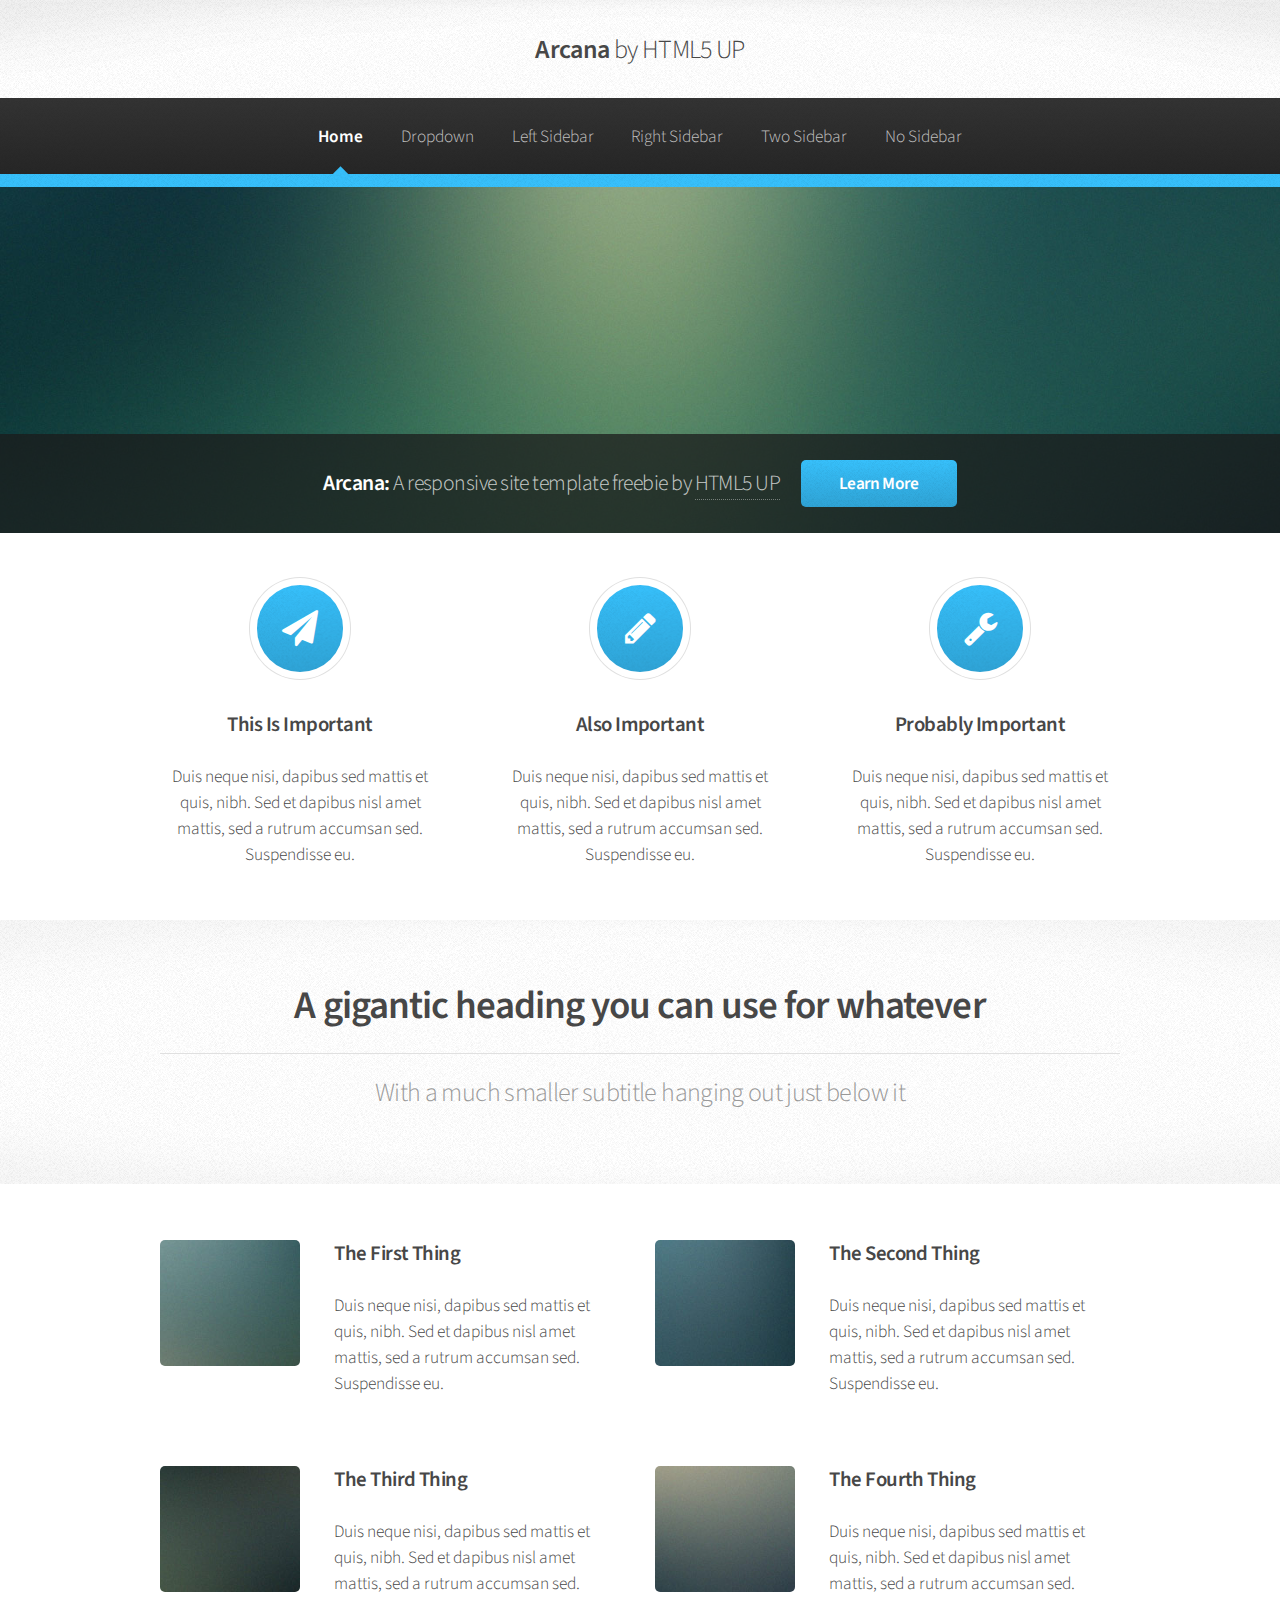
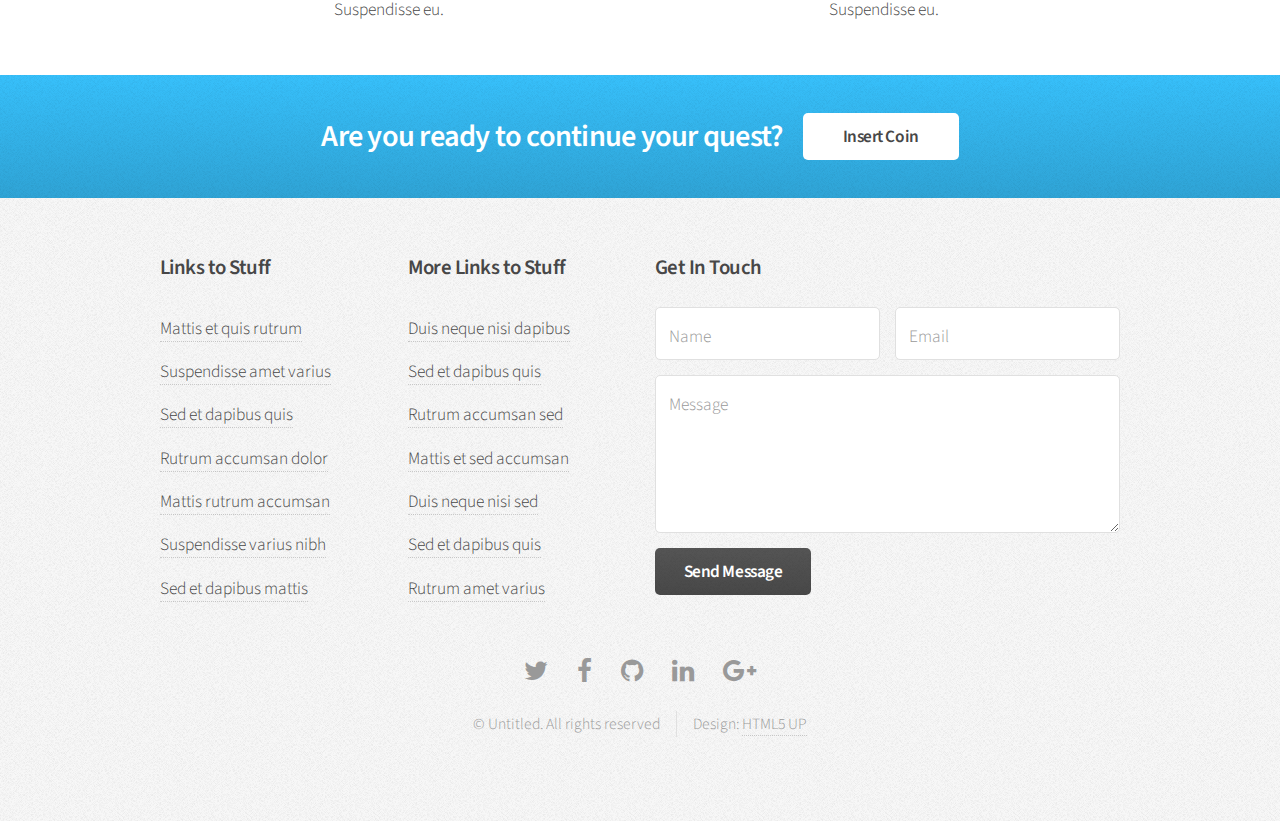
<file: work/template/err/index.html>
<!DOCTYPE HTML>
<!--
	Arcana by HTML5 UP
	html5up.net | @ajlkn
	Free for personal and commercial use under the CCA 3.0 license (html5up.net/license)
-->
<html>
	<head>
		<title>Arcana by HTML5 UP</title>
		<meta charset="utf-8" />
		<meta name="viewport" content="width=device-width, initial-scale=1" />
		<!--[if lte IE 8]><script src="assets/js/ie/html5shiv.js"></script><![endif]-->
		<link rel="stylesheet" href="assets/css/main.css" />
		<!--[if lte IE 8]><link rel="stylesheet" href="assets/css/ie8.css" /><![endif]-->
		<!--[if lte IE 9]><link rel="stylesheet" href="assets/css/ie9.css" /><![endif]-->
	</head>
	<body>
		<div id="page-wrapper">

			<!-- Header -->
				<div id="header">

					<!-- Logo -->
						<h1><a href="index.html" id="logo">Arcana <em>by HTML5 UP</em></a></h1>

					<!-- Nav -->
						<nav id="nav">
							<ul>
								<li class="current"><a href="index.html">Home</a></li>
								<li>
									<a href="#">Dropdown</a>
									<ul>
										<li><a href="#">Lorem dolor</a></li>
										<li><a href="#">Magna phasellus</a></li>
										<li><a href="#">Etiam sed tempus</a></li>
										<li>
											<a href="#">Submenu</a>
											<ul>
												<li><a href="#">Lorem dolor</a></li>
												<li><a href="#">Phasellus magna</a></li>
												<li><a href="#">Magna phasellus</a></li>
												<li><a href="#">Etiam nisl</a></li>
												<li><a href="#">Veroeros feugiat</a></li>
											</ul>
										</li>
										<li><a href="#">Veroeros feugiat</a></li>
									</ul>
								</li>
								<li><a href="left-sidebar.html">Left Sidebar</a></li>
								<li><a href="right-sidebar.html">Right Sidebar</a></li>
								<li><a href="two-sidebar.html">Two Sidebar</a></li>
								<li><a href="no-sidebar.html">No Sidebar</a></li>
							</ul>
						</nav>

				</div>

			<!-- Banner -->
				<section id="banner">
					<header>
						<h2>Arcana: <em>A responsive site template freebie by <a href="http://html5up.net">HTML5 UP</a></em></h2>
						<a href="#" class="button">Learn More</a>
					</header>
				</section>

			<!-- Highlights -->
				<section class="wrapper style1">
					<div class="container">
						<div class="row 200%">
							<section class="4u 12u(narrower)">
								<div class="box highlight">
									<i class="icon major fa-paper-plane"></i>
									<h3>This Is Important</h3>
									<p>Duis neque nisi, dapibus sed mattis et quis, nibh. Sed et dapibus nisl amet mattis, sed a rutrum accumsan sed. Suspendisse eu.</p>
								</div>
							</section>
							<section class="4u 12u(narrower)">
								<div class="box highlight">
									<i class="icon major fa-pencil"></i>
									<h3>Also Important</h3>
									<p>Duis neque nisi, dapibus sed mattis et quis, nibh. Sed et dapibus nisl amet mattis, sed a rutrum accumsan sed. Suspendisse eu.</p>
								</div>
							</section>
							<section class="4u 12u(narrower)">
								<div class="box highlight">
									<i class="icon major fa-wrench"></i>
									<h3>Probably Important</h3>
									<p>Duis neque nisi, dapibus sed mattis et quis, nibh. Sed et dapibus nisl amet mattis, sed a rutrum accumsan sed. Suspendisse eu.</p>
								</div>
							</section>
						</div>
					</div>
				</section>

			<!-- Gigantic Heading -->
				<section class="wrapper style2">
					<div class="container">
						<header class="major">
							<h2>A gigantic heading you can use for whatever</h2>
							<p>With a much smaller subtitle hanging out just below it</p>
						</header>
					</div>
				</section>

			<!-- Posts -->
				<section class="wrapper style1">
					<div class="container">
						<div class="row">
							<section class="6u 12u(narrower)">
								<div class="box post">
									<a href="#" class="image left"><img src="images/pic01.jpg" alt="" /></a>
									<div class="inner">
										<h3>The First Thing</h3>
										<p>Duis neque nisi, dapibus sed mattis et quis, nibh. Sed et dapibus nisl amet mattis, sed a rutrum accumsan sed. Suspendisse eu.</p>
									</div>
								</div>
							</section>
							<section class="6u 12u(narrower)">
								<div class="box post">
									<a href="#" class="image left"><img src="images/pic02.jpg" alt="" /></a>
									<div class="inner">
										<h3>The Second Thing</h3>
										<p>Duis neque nisi, dapibus sed mattis et quis, nibh. Sed et dapibus nisl amet mattis, sed a rutrum accumsan sed. Suspendisse eu.</p>
									</div>
								</div>
							</section>
						</div>
						<div class="row">
							<section class="6u 12u(narrower)">
								<div class="box post">
									<a href="#" class="image left"><img src="images/pic03.jpg" alt="" /></a>
									<div class="inner">
										<h3>The Third Thing</h3>
										<p>Duis neque nisi, dapibus sed mattis et quis, nibh. Sed et dapibus nisl amet mattis, sed a rutrum accumsan sed. Suspendisse eu.</p>
									</div>
								</div>
							</section>
							<section class="6u 12u(narrower)">
								<div class="box post">
									<a href="#" class="image left"><img src="images/pic04.jpg" alt="" /></a>
									<div class="inner">
										<h3>The Fourth Thing</h3>
										<p>Duis neque nisi, dapibus sed mattis et quis, nibh. Sed et dapibus nisl amet mattis, sed a rutrum accumsan sed. Suspendisse eu.</p>
									</div>
								</div>
							</section>
						</div>
					</div>
				</section>

			<!-- CTA -->
				<section id="cta" class="wrapper style3">
					<div class="container">
						<header>
							<h2>Are you ready to continue your quest?</h2>
							<a href="#" class="button">Insert Coin</a>
						</header>
					</div>
				</section>

			<!-- Footer -->
				<div id="footer">
					<div class="container">
						<div class="row">
							<section class="3u 6u(narrower) 12u$(mobilep)">
								<h3>Links to Stuff</h3>
								<ul class="links">
									<li><a href="#">Mattis et quis rutrum</a></li>
									<li><a href="#">Suspendisse amet varius</a></li>
									<li><a href="#">Sed et dapibus quis</a></li>
									<li><a href="#">Rutrum accumsan dolor</a></li>
									<li><a href="#">Mattis rutrum accumsan</a></li>
									<li><a href="#">Suspendisse varius nibh</a></li>
									<li><a href="#">Sed et dapibus mattis</a></li>
								</ul>
							</section>
							<section class="3u 6u$(narrower) 12u$(mobilep)">
								<h3>More Links to Stuff</h3>
								<ul class="links">
									<li><a href="#">Duis neque nisi dapibus</a></li>
									<li><a href="#">Sed et dapibus quis</a></li>
									<li><a href="#">Rutrum accumsan sed</a></li>
									<li><a href="#">Mattis et sed accumsan</a></li>
									<li><a href="#">Duis neque nisi sed</a></li>
									<li><a href="#">Sed et dapibus quis</a></li>
									<li><a href="#">Rutrum amet varius</a></li>
								</ul>
							</section>
							<section class="6u 12u(narrower)">
								<h3>Get In Touch</h3>
								<form>
									<div class="row 50%">
										<div class="6u 12u(mobilep)">
											<input type="text" name="name" id="name" placeholder="Name" />
										</div>
										<div class="6u 12u(mobilep)">
											<input type="email" name="email" id="email" placeholder="Email" />
										</div>
									</div>
									<div class="row 50%">
										<div class="12u">
											<textarea name="message" id="message" placeholder="Message" rows="5"></textarea>
										</div>
									</div>
									<div class="row 50%">
										<div class="12u">
											<ul class="actions">
												<li><input type="submit" class="button alt" value="Send Message" /></li>
											</ul>
										</div>
									</div>
								</form>
							</section>
						</div>
					</div>

					<!-- Icons -->
						<ul class="icons">
							<li><a href="#" class="icon fa-twitter"><span class="label">Twitter</span></a></li>
							<li><a href="#" class="icon fa-facebook"><span class="label">Facebook</span></a></li>
							<li><a href="#" class="icon fa-github"><span class="label">GitHub</span></a></li>
							<li><a href="#" class="icon fa-linkedin"><span class="label">LinkedIn</span></a></li>
							<li><a href="#" class="icon fa-google-plus"><span class="label">Google+</span></a></li>
						</ul>

					<!-- Copyright -->
						<div class="copyright">
							<ul class="menu">
								<li>&copy; Untitled. All rights reserved</li><li>Design: <a href="http://html5up.net">HTML5 UP</a></li>
							</ul>
						</div>

				</div>

		</div>

		<!-- Scripts -->
			<script src="assets/js/jquery.min.js"></script>
			<script src="assets/js/jquery.dropotron.min.js"></script>
			<script src="assets/js/skel.min.js"></script>
			<script src="assets/js/util.js"></script>
			<!--[if lte IE 8]><script src="assets/js/ie/respond.min.js"></script><![endif]-->
			<script src="assets/js/main.js"></script>

	</body>
</html>
</file>
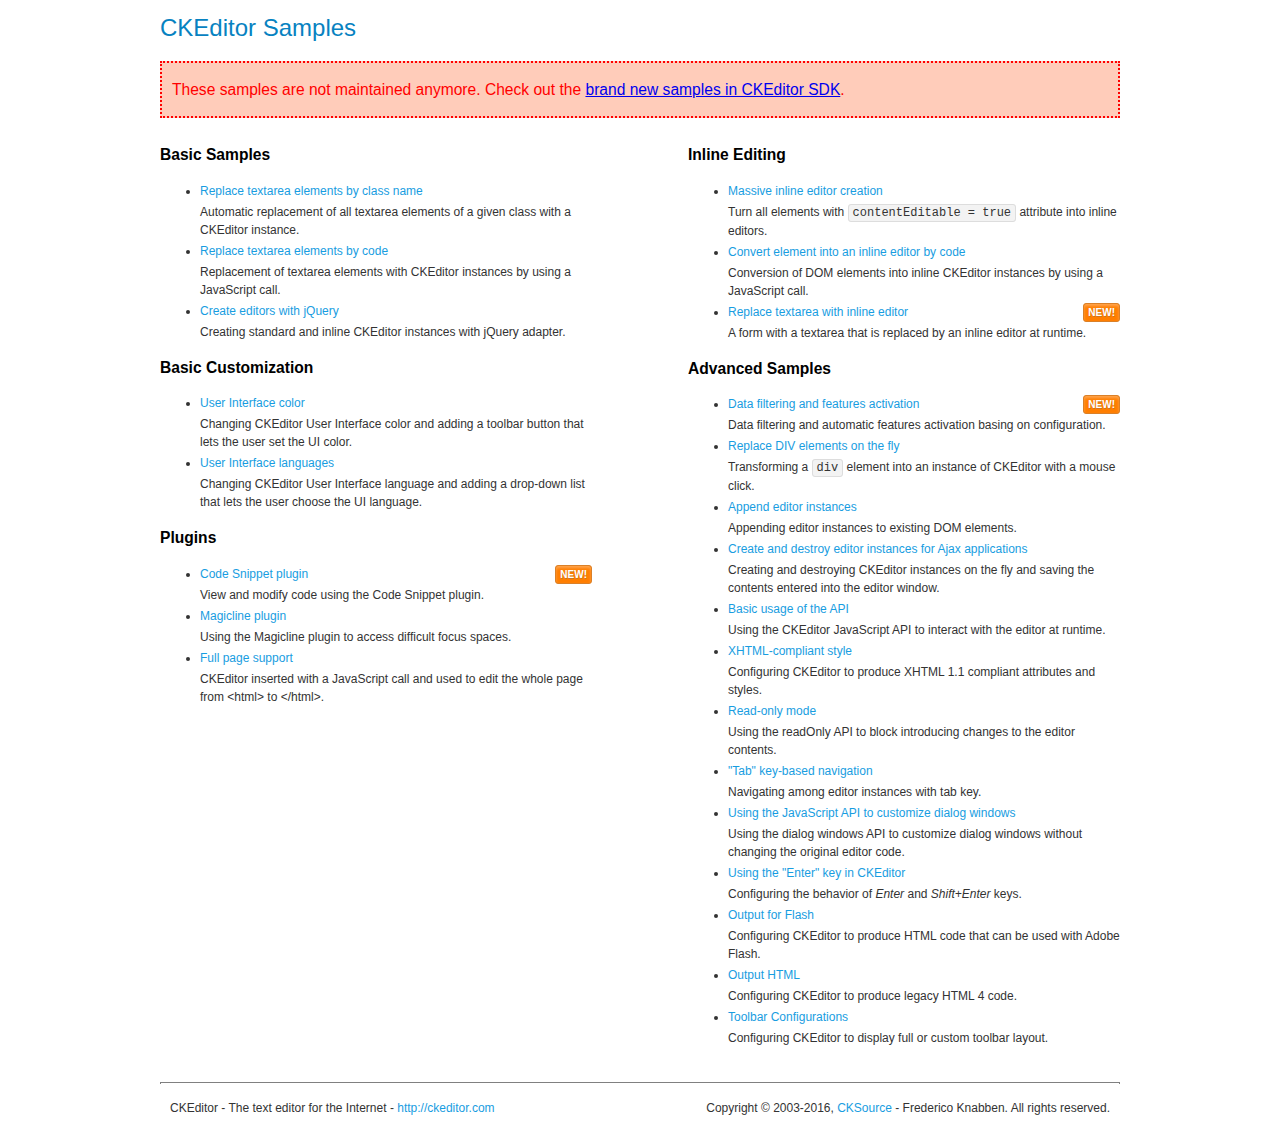
<file: public/ckeditor/samples/old/index.html>
<!DOCTYPE html>
<!--
Copyright (c) 2003-2016, CKSource - Frederico Knabben. All rights reserved.
For licensing, see LICENSE.md or http://ckeditor.com/license
-->
<html>
<head>
	<meta charset="utf-8">
	<title>CKEditor Samples</title>
	<link rel="stylesheet" href="sample.css">
</head>
<body>
	<h1 class="samples">
		CKEditor Samples
	</h1>
	<div class="warning deprecated">
		These samples are not maintained anymore. Check out the <a href="http://sdk.ckeditor.com/">brand new samples in CKEditor SDK</a>.
	</div>
	<div class="twoColumns">
		<div class="twoColumnsLeft">
			<h2 class="samples">
				Basic Samples
			</h2>
			<dl class="samples">
				<dt><a class="samples" href="replacebyclass.html">Replace textarea elements by class name</a></dt>
				<dd>Automatic replacement of all textarea elements of a given class with a CKEditor instance.</dd>

				<dt><a class="samples" href="replacebycode.html">Replace textarea elements by code</a></dt>
				<dd>Replacement of textarea elements with CKEditor instances by using a JavaScript call.</dd>

				<dt><a class="samples" href="jquery.html">Create editors with jQuery</a></dt>
				<dd>Creating standard and inline CKEditor instances with jQuery adapter.</dd>
			</dl>

			<h2 class="samples">
				Basic Customization
			</h2>
			<dl class="samples">
				<dt><a class="samples" href="uicolor.html">User Interface color</a></dt>
				<dd>Changing CKEditor User Interface color and adding a toolbar button that lets the user set the UI color.</dd>

				<dt><a class="samples" href="uilanguages.html">User Interface languages</a></dt>
				<dd>Changing CKEditor User Interface language and adding a drop-down list that lets the user choose the UI language.</dd>
			</dl>


			<h2 class="samples">Plugins</h2>
<dl class="samples">
<dt><a class="samples" href="codesnippet/codesnippet.html">Code Snippet plugin</a><span class="new">New!</span></dt>
<dd>View and modify code using the Code Snippet plugin.</dd>

<dt><a class="samples" href="magicline/magicline.html">Magicline plugin</a></dt>
<dd>Using the Magicline plugin to access difficult focus spaces.</dd>

<dt><a class="samples" href="wysiwygarea/fullpage.html">Full page support</a></dt>
<dd>CKEditor inserted with a JavaScript call and used to edit the whole page from &lt;html&gt; to &lt;/html&gt;.</dd>
</dl>
		</div>
		<div class="twoColumnsRight">
			<h2 class="samples">
				Inline Editing
			</h2>
			<dl class="samples">
				<dt><a class="samples" href="inlineall.html">Massive inline editor creation</a></dt>
				<dd>Turn all elements with <code>contentEditable = true</code> attribute into inline editors.</dd>

				<dt><a class="samples" href="inlinebycode.html">Convert element into an inline editor by code</a></dt>
				<dd>Conversion of DOM elements into inline CKEditor instances by using a JavaScript call.</dd>

				<dt><a class="samples" href="inlinetextarea.html">Replace textarea with inline editor</a> <span class="new">New!</span></dt>
				<dd>A form with a textarea that is replaced by an inline editor at runtime.</dd>

				
			</dl>

			<h2 class="samples">
				Advanced Samples
			</h2>
			<dl class="samples">
				<dt><a class="samples" href="datafiltering.html">Data filtering and features activation</a> <span class="new">New!</span></dt>
				<dd>Data filtering and automatic features activation basing on configuration.</dd>

				<dt><a class="samples" href="divreplace.html">Replace DIV elements on the fly</a></dt>
				<dd>Transforming a <code>div</code> element into an instance of CKEditor with a mouse click.</dd>

				<dt><a class="samples" href="appendto.html">Append editor instances</a></dt>
				<dd>Appending editor instances to existing DOM elements.</dd>

				<dt><a class="samples" href="ajax.html">Create and destroy editor instances for Ajax applications</a></dt>
				<dd>Creating and destroying CKEditor instances on the fly and saving the contents entered into the editor window.</dd>

				<dt><a class="samples" href="api.html">Basic usage of the API</a></dt>
				<dd>Using the CKEditor JavaScript API to interact with the editor at runtime.</dd>

				<dt><a class="samples" href="xhtmlstyle.html">XHTML-compliant style</a></dt>
				<dd>Configuring CKEditor to produce XHTML 1.1 compliant attributes and styles.</dd>

				<dt><a class="samples" href="readonly.html">Read-only mode</a></dt>
				<dd>Using the readOnly API to block introducing changes to the editor contents.</dd>

				<dt><a class="samples" href="tabindex.html">"Tab" key-based navigation</a></dt>
				<dd>Navigating among editor instances with tab key.</dd>


				
<dt><a class="samples" href="dialog/dialog.html">Using the JavaScript API to customize dialog windows</a></dt>
<dd>Using the dialog windows API to customize dialog windows without changing the original editor code.</dd>

<dt><a class="samples" href="enterkey/enterkey.html">Using the &quot;Enter&quot; key in CKEditor</a></dt>
<dd>Configuring the behavior of <em>Enter</em> and <em>Shift+Enter</em> keys.</dd>

<dt><a class="samples" href="htmlwriter/outputforflash.html">Output for Flash</a></dt>
<dd>Configuring CKEditor to produce HTML code that can be used with Adobe Flash.</dd>

<dt><a class="samples" href="htmlwriter/outputhtml.html">Output HTML</a></dt>
<dd>Configuring CKEditor to produce legacy HTML 4 code.</dd>

<dt><a class="samples" href="toolbar/toolbar.html">Toolbar Configurations</a></dt>
<dd>Configuring CKEditor to display full or custom toolbar layout.</dd>

			</dl>
		</div>
	</div>
	<div id="footer">
		<hr>
		<p>
			CKEditor - The text editor for the Internet - <a class="samples" href="http://ckeditor.com/">http://ckeditor.com</a>
		</p>
		<p id="copy">
			Copyright &copy; 2003-2016, <a class="samples" href="http://cksource.com/">CKSource</a> - Frederico Knabben. All rights reserved.
		</p>
	</div>
</body>
</html>
</file>
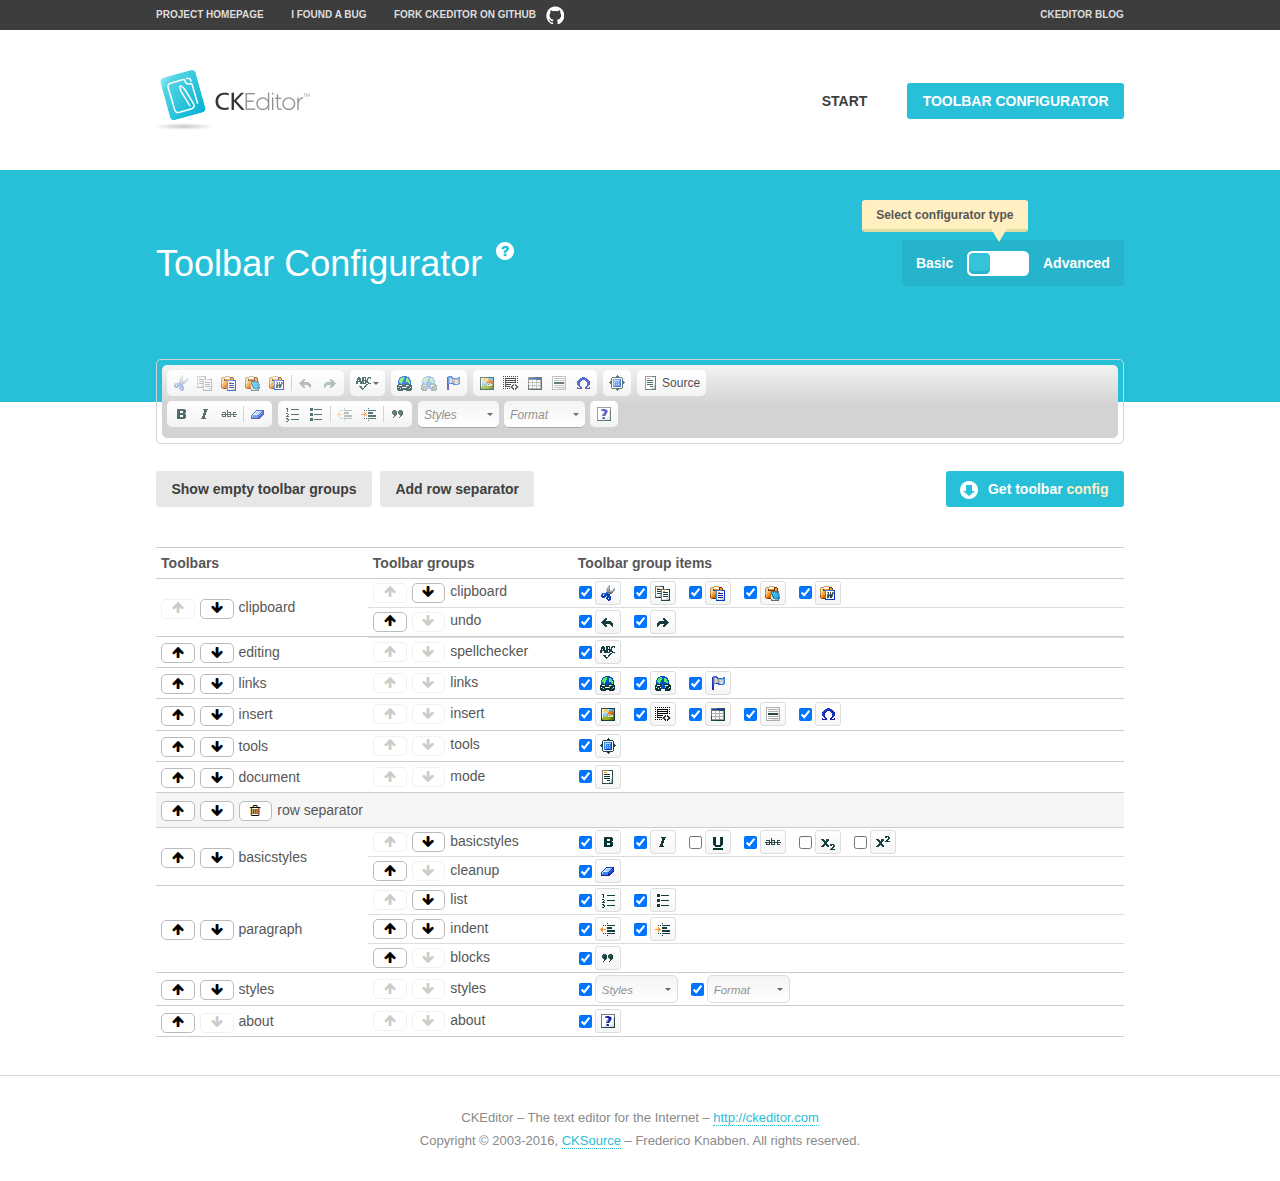
<file: public/ckeditor/samples/toolbarconfigurator/index.html>
<!DOCTYPE html>
<!--
Copyright (c) 2003-2016, CKSource - Frederico Knabben. All rights reserved.
For licensing, see LICENSE.md or http://ckeditor.com/license
-->
<!--[if IE 8]><html class="ie8"><![endif]-->
<!--[if gt IE 8]><html><![endif]-->
<!--[if !IE]><!--><html><!--<![endif]-->
<head>
	<meta charset="utf-8">
	<title>Toolbar Configurator</title>
	<script src="../../ckeditor.js"></script>
	<script>
		if ( CKEDITOR.env.ie && CKEDITOR.env.version < 9 )
			CKEDITOR.tools.enableHtml5Elements( document );
	</script>
	<link rel="stylesheet" href="lib/codemirror/codemirror.css">
	<link rel="stylesheet" href="lib/codemirror/show-hint.css">
	<link rel="stylesheet" href="lib/codemirror/neo.css">
	<link rel="stylesheet" href="css/fontello.css">
	<link rel="stylesheet" href="../css/samples.css">
</head>
<body id="toolbar">

<nav class="navigation-a">
	<div class="grid-container">
		<ul class="navigation-a-left grid-width-70">
			<li><a href="http://ckeditor.com">Project Homepage</a></li>
			<li><a href="http://dev.ckeditor.com/">I found a bug</a></li>
			<li><a href="http://github.com/ckeditor/ckeditor-dev" class="icon-pos-right icon-navigation-a-github">Fork CKEditor on GitHub</a></li>
		</ul>
		<ul class="navigation-a-right grid-width-30">
			<li><a href="http://ckeditor.com/blog-list">CKEditor Blog</a></li>
		</ul>
	</div>
</nav>

<header class="header-a">
	<div class="grid-container">
		<h1 class="header-a-logo grid-width-30">
			<a href="../index.html"><img src="../img/logo.png" alt="CKEditor Logo"></a>
		</h1>
		<nav class="navigation-b grid-width-70">
			<ul>
				<li><a href="../index.html"  class="button-a">Start</a></li>
				<li><a href="index.html"  class="button-a button-a-background">Toolbar configurator</a></li>
			</ul>
		</nav>
	</div>
</header>

<main>
	<div class="adjoined-top">
		<div class="grid-container">
			<div class="content grid-width-100">
				<div class="grid-container-nested">
					<h1 class="grid-width-60">
						Toolbar Configurator
						<a href="#help-content" type="button" title="Configurator help" id="help" class="button-a button-a-background button-a-no-text icon-pos-left icon-question-mark">Help</a>
					</h1>

					<div class="grid-width-40 grid-switch-magic">
						<div class="switch">
							<span class="balloon-a balloon-a-se">Select configurator type</span>
							<input type="radio" name="radio" data-num="1" id="radio-basic" />
							<input type="radio" name="radio" data-num="2" id="radio-advanced" />
							<label data-for="1" for="radio-basic">Basic</label>
							<span class="switch-inner">
								<span class="handler"></span>
							</span>
							<label data-for="2" for="radio-advanced">Advanced</label>
						</div>
					</div>
				</div>
			</div>
		</div>
	</div>
	<div class="adjoined-bottom">
		<div class="grid-container">
			<div class="grid-width-100">
				<div class="editors-container">
					<div id="editor-basic"></div>
					<div id="editor-advanced"></div>
				</div>
			</div>
		</div>
	</div>

	<div class="grid-container configurator">
		<div class="content grid-width-100">
			<div class="configurator">
				<div>
					<div id="toolbarModifierWrapper"></div>
				</div>
			</div>
		</div>
	</div>

	<div id="help-content">
		<div class="grid-container">
			<div class="grid-width-100">
				<h2>What Am I Doing Here?</h2>

				<div class="grid-container grid-container-nested">
					<div class="basic">
						<div class="grid-width-50">
							<p>Arrange <a href="http://docs.ckeditor.com/#!/api/CKEDITOR.config-cfg-toolbarGroups">toolbar groups</a>, toggle <a href="http://docs.ckeditor.com/#!/api/CKEDITOR.config-cfg-removeButtons">button visibility</a> according to your needs and get your toolbar configuration.</p>
							<p>You can replace the content of the <a href="../../config.js"><code>config.js</code></a> file with the generated configuration. If you already set some configuration options you will need to merge both configurations.</p>
						</div>
						<div class="grid-width-50">
							<p>Read more about different ways of <a href="http://docs.ckeditor.com/#!/guide/dev_configuration">setting configuration</a> and do not forget about <strong>clearing browser cache</strong>.</p>
							<p>Arranging toolbar groups is the recommended way of configuring the toolbar, but if you need more freedom you can use the <a href="#advanced">advanced configurator</a>.</p>
						</div>
					</div>
					<div class="advanced" style="display: none;">
						<div class="grid-width-50">
							<p>With this code editor you can edit your <a href="http://docs.ckeditor.com/#!/api/CKEDITOR.config-cfg-toolbar">toolbar configuration</a> live.</p>
							<p>You can replace the content of the <a href="../../config.js"><code>config.js</code></a> file with the generated configuration. If you already set some configuration options you will need to merge both configurations.</p>
						</div>
						<div class="grid-width-50">
							<p>Read more about different ways of <a href="http://docs.ckeditor.com/#!/guide/dev_configuration">setting configuration</a> and do not forget about <strong>clearing browser cache</strong>.</p>
						</div>
					</div>
				</div>

				<p class="grid-container grid-container-nested">
					<button type="button" class="help-content-close grid-width-100 button-a button-a-background">Got it. Let's play!</button>
				</p>
			</div>
		</div>
	</div>
</main>

<footer class="footer-a grid-container">
	<p class="grid-width-100">
		CKEditor &ndash; The text editor for the Internet &ndash; <a class="samples" href="http://ckeditor.com/">http://ckeditor.com</a>
	</p>
	<p class="grid-width-100" id="copy">
		Copyright &copy; 2003-2016, <a class="samples" href="http://cksource.com/">CKSource</a> &ndash; Frederico Knabben. All rights reserved.
	</p>
</footer>

<script src="lib/codemirror/codemirror.js"></script>
<script src="lib/codemirror/javascript.js"></script>
<script src="lib/codemirror/show-hint.js"></script>

<script src="js/fulltoolbareditor.js"></script>
<script src="js/abstracttoolbarmodifier.js"></script>
<script src="js/toolbarmodifier.js"></script>
<script src="js/toolbartextmodifier.js"></script>
<script src="../js/sf.js"></script>

<script>
	( function() {
		'use strict';

		var mode = ( window.location.hash.substr( 1 ) === 'advanced' ) ? 'advanced' : 'basic',
			configuratorSection = CKEDITOR.document.findOne( 'main > .grid-container.configurator' ),
			basicInstruction = CKEDITOR.document.findOne( '#help-content .basic' ),
			advancedInstruction = CKEDITOR.document.findOne( '#help-content .advanced' ),

			// Configurator mode switcher.
			modeSwitchBasic = CKEDITOR.document.getById( 'radio-basic' ),
			modeSwitchAdvanced = CKEDITOR.document.getById( 'radio-advanced' );

		// Initial setup
		function updateSwitcher() {
			if ( mode === 'advanced' ) {
				modeSwitchAdvanced.$.checked = true;
			} else {
				modeSwitchBasic.$.checked = true;
			}
		}

		updateSwitcher();

		CKEDITOR.document.getWindow().on( 'hashchange', function( e ) {
			var hash = window.location.hash.substr( 1 );
			if ( !( hash === 'advanced' || hash === 'basic' ) ) {
				return;
			}
			mode = hash;
			onToolbarsDone( mode );
		} );

		CKEDITOR.document.getWindow().on( 'resize', function() {
			updateToolbar( ( mode === 'basic' ? toolbarModifier : toolbarTextModifier )[ 'editorInstance' ] );
		} );

		function onRefresh( modifier ) {
			modifier = modifier || this;

			if ( mode === 'basic' && modifier instanceof ToolbarConfigurator.ToolbarTextModifier ) {
				return;
			}

			// CodeMirror container becomes visible, so we need to refresh and to avoid rendering problems.
			if ( mode === 'advanced' && modifier instanceof ToolbarConfigurator.ToolbarTextModifier ) {
				modifier.codeContainer.refresh();
			}

			updateToolbar( modifier.editorInstance );
		}

		function updateToolbar( editor ) {
			var editorContainer = editor.container;

			// Not always editor is loaded.
			if ( !editorContainer ) {
				return;
			}

			var displayStyle = editorContainer.getStyle( 'display' );

			editorContainer.setStyle( 'display', 'block' );

			var newHeight = editorContainer.getSize( 'height' );

			var newMarginTop = parseInt( editorContainer.getComputedStyle( 'margin-top' ), 10 );
			newMarginTop = ( isNaN( newMarginTop ) ? 0 : Number( newMarginTop ) );

			var newMarginBottom = parseInt( editorContainer.getComputedStyle( 'margin-bottom' ), 10 );
			newMarginBottom = ( isNaN( newMarginBottom ) ? 0 : Number( newMarginBottom ) );

			var result = newHeight + newMarginTop + newMarginBottom;

			editorContainer.setStyle( 'display', displayStyle );

			editor.container.getAscendant( 'div' ).setStyle( 'height', result + 'px' );
		}

		var toolbarModifier = new ToolbarConfigurator.ToolbarModifier( 'editor-basic' );

		var done = 0;
		toolbarModifier.init( onToolbarInit );
		toolbarModifier.onRefresh = onRefresh;

		CKEDITOR.document.getById( 'toolbarModifierWrapper' ).append( toolbarModifier.mainContainer );

		var toolbarTextModifier = new ToolbarConfigurator.ToolbarTextModifier( 'editor-advanced' );
		toolbarTextModifier.init( onToolbarInit );
		toolbarTextModifier.onRefresh = onRefresh;

		function onToolbarInit() {
			if ( ++done === 2 ) {
				onToolbarsDone();

				positionSticky.watch( CKEDITOR.document.findOne( '.toolbar' ), function() {
					return mode === 'advanced';
				} );
			}
		}

		function onToolbarsDone() {
			if ( mode === 'basic' ) {
				toggleModeBasic( false );
			} else {
				toggleModeAdvanced( false );
			}

			updateSwitcher();

			setTimeout( function() {
				CKEDITOR.document.findOne( '.editors-container' ).addClass( 'active' );
				CKEDITOR.document.findOne( '#toolbarModifierWrapper' ).addClass( 'active' );
			}, 200 );
		}

		CKEDITOR.document.getById( 'toolbarModifierWrapper' ).append( toolbarTextModifier.mainContainer );

		function toogleModeSwitch( onElement, offElement, onModifier, offModifier ) {
			onElement.addClass( 'fancy-button-active' );
			offElement.removeClass( 'fancy-button-active' );

			onModifier.showUI();
			offModifier.hideUI();
		}

		function toggleModeBasic( callOnRefresh ) {
			callOnRefresh = ( callOnRefresh !== false );
			mode = 'basic';
			window.location.hash = '#basic';
			toogleModeSwitch( modeSwitchBasic, modeSwitchAdvanced, toolbarModifier, toolbarTextModifier );

			configuratorSection.removeClass( 'freed-width' );
			basicInstruction.show();
			advancedInstruction.hide();

			callOnRefresh && onRefresh( toolbarModifier );
		}

		function toggleModeAdvanced( callOnRefresh ) {
			callOnRefresh = ( callOnRefresh !== false );
			mode = 'advanced';
			window.location.hash = '#advanced';
			toogleModeSwitch( modeSwitchAdvanced, modeSwitchBasic, toolbarTextModifier, toolbarModifier );

			configuratorSection.addClass( 'freed-width' );
			advancedInstruction.show();
			basicInstruction.hide();

			callOnRefresh && onRefresh( toolbarTextModifier );
		}

		modeSwitchBasic.on( 'click', toggleModeBasic );
		modeSwitchAdvanced.on( 'click', toggleModeAdvanced );

		//
		// Position:sticky for the toolbar.
		//

		// Will make elements behave like they were styled with position:sticky.
		var positionSticky = {
			// Store object: {
			// 		element: CKEDITOR.dom.element, // Element which will float.
			// 		placeholder: CKEDITOR.dom.element, // Placeholder which is place to prevent page bounce.
			// 		isFixed: boolean // Whether element float now.
			// }
			watched: [],

			active: [],

			staticContainer: null,

			init: function() {
				var element = CKEDITOR.dom.element.createFromHtml(
					'<div class="staticContainer">' +
						'<div class="grid-container" >' +
							'<div class="grid-width-100">' +
								'<div class="inner"></div>' +
							'</div>' +
						'</div>' +
					'</div>' );

				this.staticContainer = element.findOne( '.inner' );

				CKEDITOR.document.getBody().append( element );
			},

			watch: function( element, preventFunc ) {
				this.watched.push( {
					element: element,
					placeholder: new CKEDITOR.dom.element( 'div' ),
					isFixed: false,
					preventFunc: preventFunc
				} );
			},

			checkAll: function() {
				for ( var i = 0; i < this.watched.length; i++ ) {
					this.check( this.watched[ i ] );
				}
			},

			check: function( element ) {
				var isFixed = element.isFixed;
				var shouldBeFixed = this.shouldBeFixed( element );

				// Nothing to be done.
				if ( isFixed === shouldBeFixed ) {
					return;
				}

				var placeholder = element.placeholder;

				if ( isFixed ) {
					// Unfixing.

					element.element.insertBefore( placeholder );
					placeholder.remove();

					element.element.removeStyle( 'margin' );

					this.active.splice( CKEDITOR.tools.indexOf( this.active, element ), 1 );

				} else {
					// Fixing.
					placeholder.setStyle( 'width', element.element.getSize( 'width' ) + 'px' );
					placeholder.setStyle( 'height', element.element.getSize( 'height' ) + 'px' );
					placeholder.setStyle( 'margin-bottom', element.element.getComputedStyle( 'margin-bottom' ) );
					placeholder.setStyle( 'display', element.element.getComputedStyle( 'display' ) );
					placeholder.insertAfter( element.element );

					this.staticContainer.append( element.element );

					this.active.push( element );
				}

				element.isFixed = !element.isFixed;
			},

			shouldBeFixed: function( element ) {
				if ( element.preventFunc && element.preventFunc() ) {
					return false;
				}

				// If element is already fixed we are checking it's placeholder.
				var related = ( element.isFixed ? element.placeholder : element.element ),
					clientRect = related.$.getBoundingClientRect(),
					staticHeight = this.staticContainer.getSize('height' ),
					elemHeight = element.element.getSize( 'height' );

				if ( element.isFixed ) {
					return ( clientRect.top + elemHeight < staticHeight );
				} else {
					return ( clientRect.top < staticHeight );
				}
			}
		};

		positionSticky.init();

		CKEDITOR.document.getWindow().on( 'scroll',
			new CKEDITOR.tools.eventsBuffer( 100, positionSticky.checkAll, positionSticky ).input
		);

		// Make the toolbar sticky.
		positionSticky.watch( CKEDITOR.document.findOne( '.editors-container' ) );

		// Help button and help-content.
		( function() {
			var helpButton = CKEDITOR.document.getById( 'help' ),
				helpContent = CKEDITOR.document.getById( 'help-content' );

			// Don't show help button on IE8 because it's unsupported by Pico Modal.
			if ( CKEDITOR.env.ie && CKEDITOR.env.version == 8 ) {
				helpButton.hide();
			} else {
				// Display help modal when the button is clicked.
				helpButton.on( 'click', function( evt ) {
					SF.modal( {
						// Clone modal content from DOM.
						content: helpContent.getHtml(),

						afterCreate: function( modal ) {
							// Enable modal content button to close the modal.
							new CKEDITOR.dom.element( modal.modalElem() ).findOne( '.help-content-close' ).once( 'click', modal.close );
						}
					} ).show();
				} );
			}
		} )();
	} )();
</script>
</body>
</html>
</file>
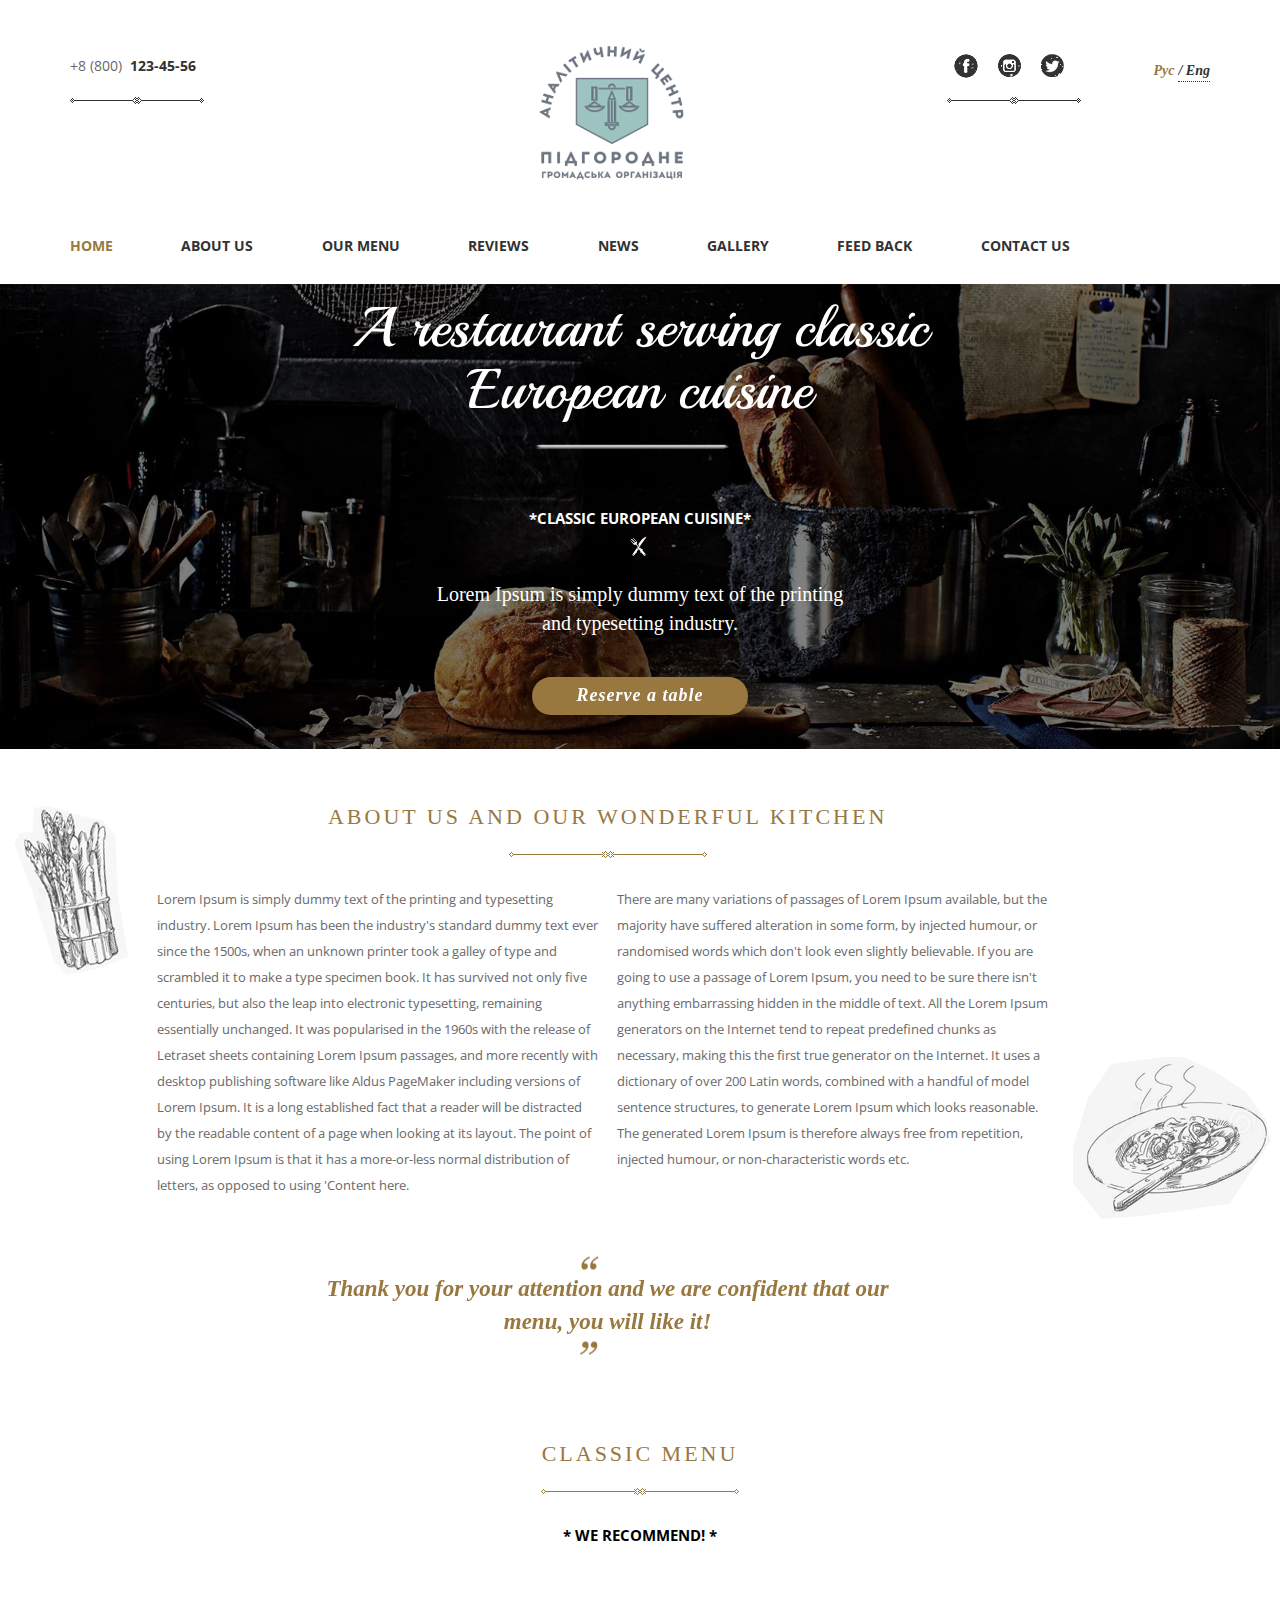
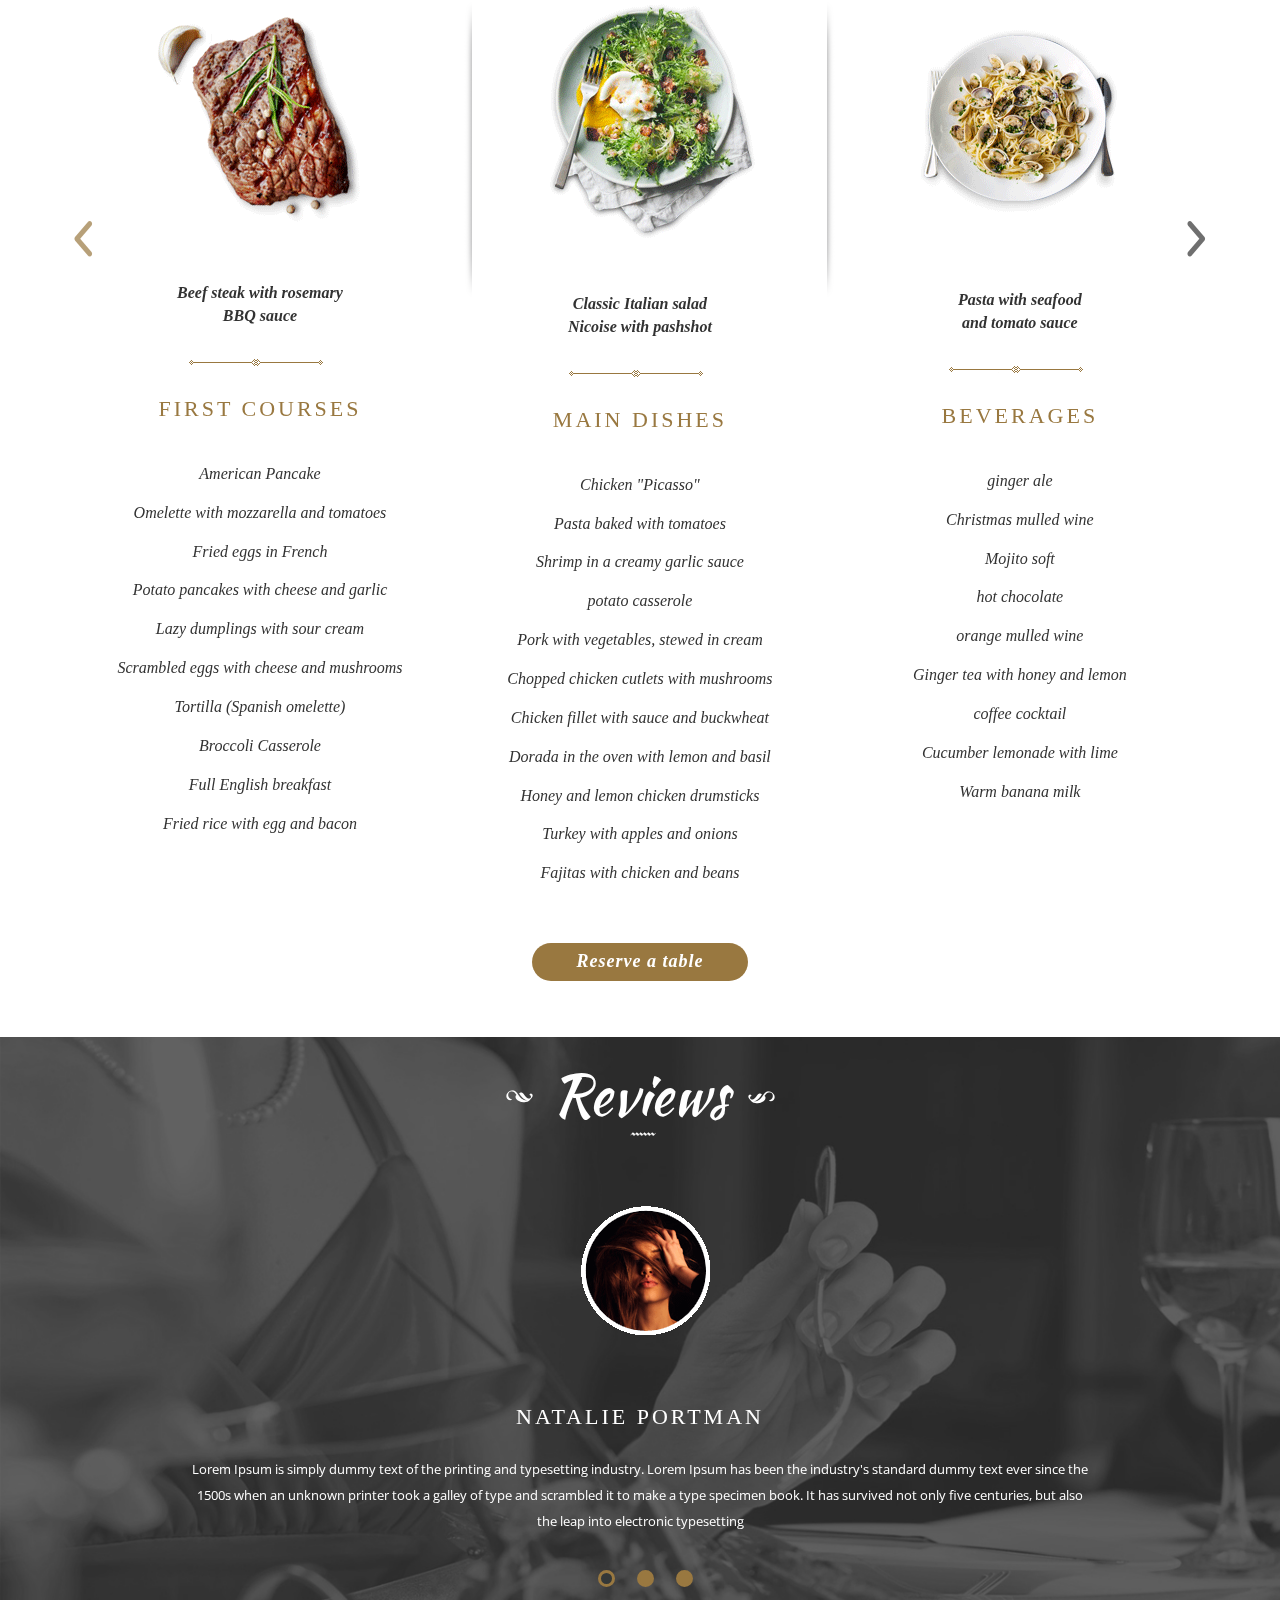
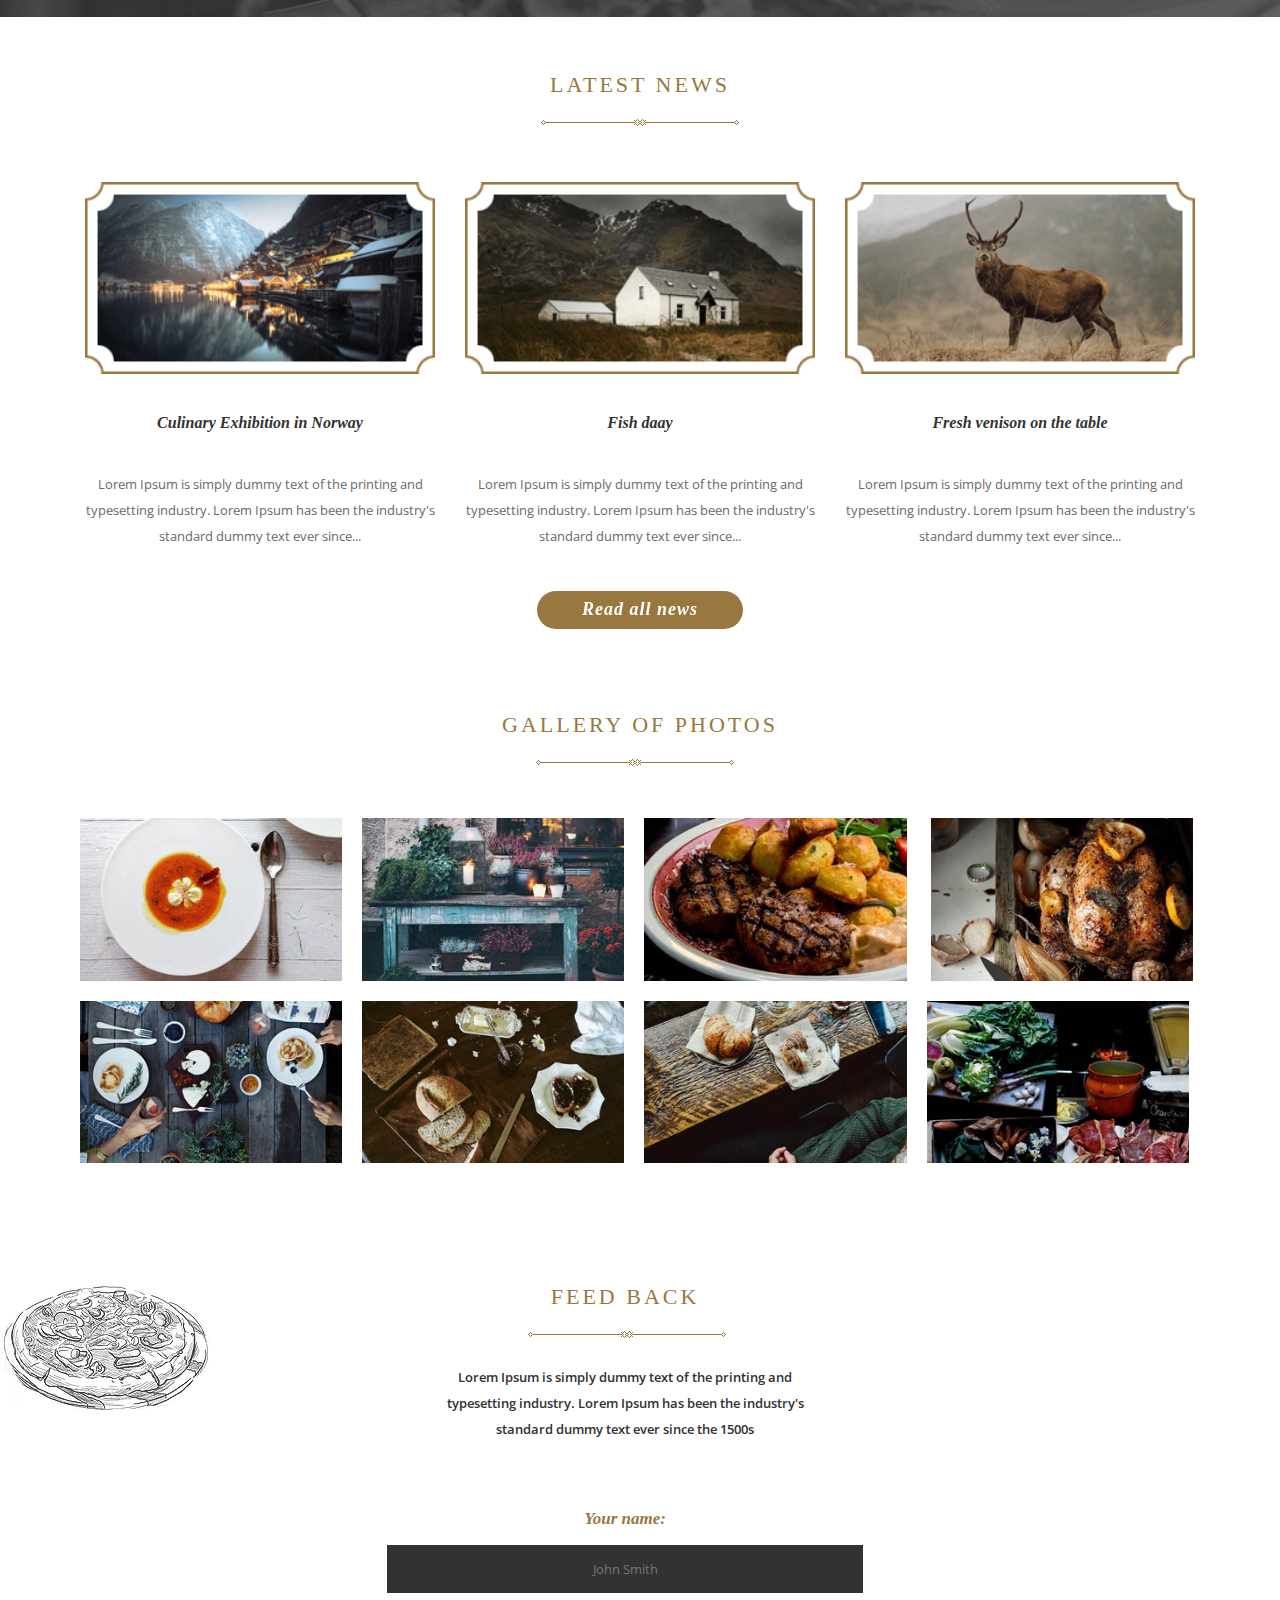
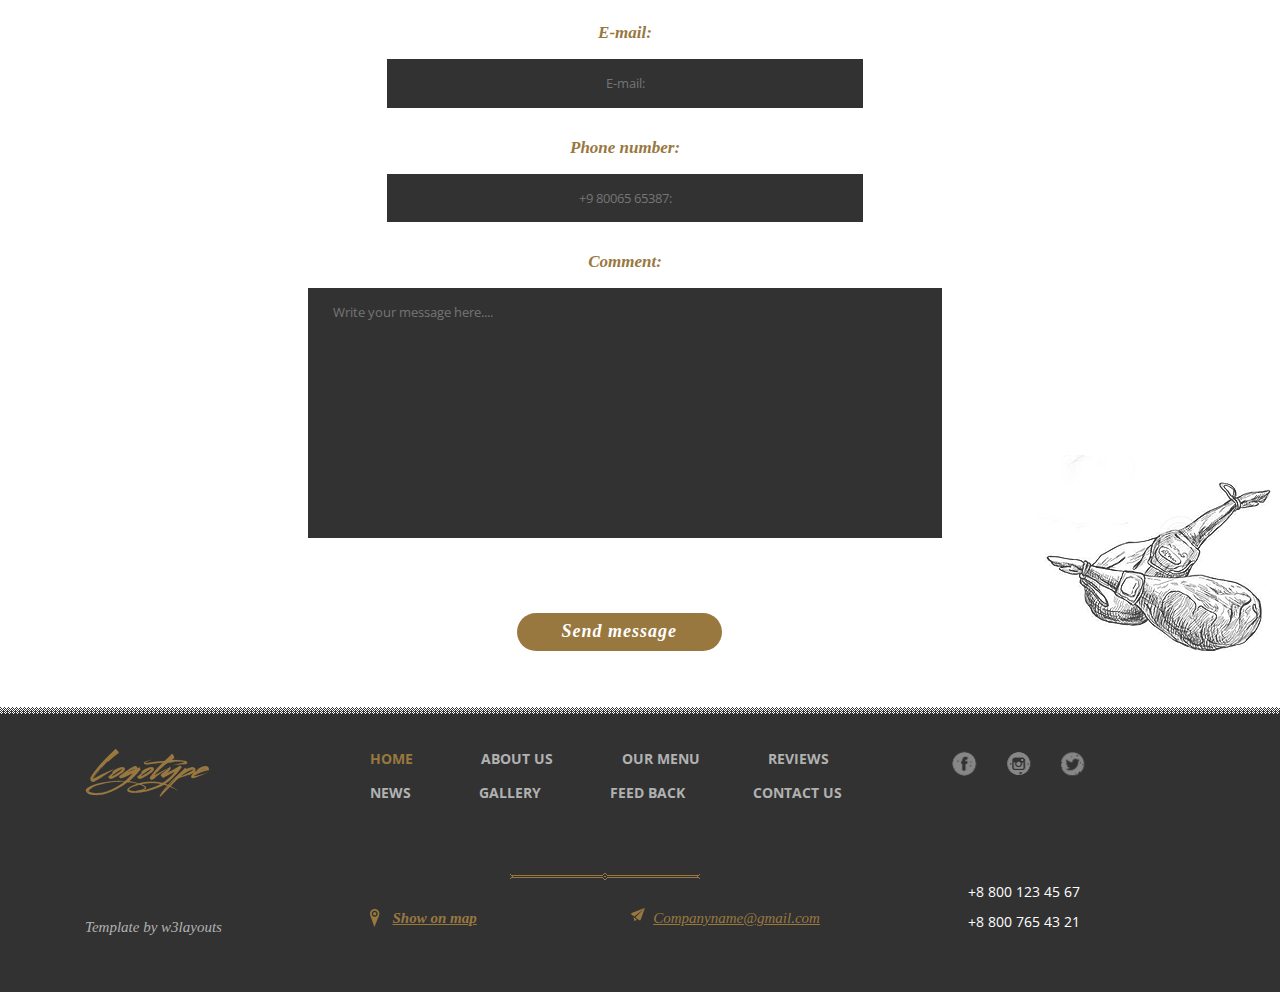
<file: work/template/Savory/web/index.html>
<!DOCTYPE html>
<html>
<head>
<meta name="viewport" content="width=device-width, initial-scale=1">
<meta http-equiv="Content-Type" content="text/html; charset=utf-8" />
<title>Savory a Hotels and Restaurants Category Flat Bootstarp Resposive Website Template | Home :: w3layouts</title>
<link href="css/style.css" rel="stylesheet" type="text/css" media="all" />
<link href="css/bootstrap.css" rel="stylesheet" type="text/css" media="all" />
<link href='http://fonts.googleapis.com/css?family=Open+Sans:400,300,600,700,800' rel='stylesheet' type='text/css'>
<link href='http://fonts.googleapis.com/css?family=Playball' rel='stylesheet' type='text/css'>
<link href='http://fonts.googleapis.com/css?family=Kaushan+Script' rel='stylesheet' type='text/css'>
<!-- js -->
<script src="js/jquery.min.js"></script>
<!-- //js -->
<!-- start-smoth-scrolling -->
<script type="text/javascript" src="js/move-top.js"></script>
<script type="text/javascript" src="js/easing.js"></script>
<script type="text/javascript">
	jQuery(document).ready(function($) {
		$(".scroll").click(function(event){		
			event.preventDefault();
			$('html,body').animate({scrollTop:$(this.hash).offset().top},1000);
		});
	});
</script>
<!-- start-smoth-scrolling -->

</head>
	
<body>
<!-- header -->
	<div class="header">
		<div class="container">
			<div class="header-top">
				<div class="num">
					<p>+8 (800) <span>123-45-56</span></p>
					<div class="line">
						<span> </span>
					</div>
				</div>
				<div class="logo">
					<a href="index.html"><img src="images/logo.png" alt=" " /></a>
				</div>
				<div class="top-icons">
					<ul>
						<li><a href="#" class="facebook"> </a></li>
						<li><a href="#" class="his"> </a></li>
						<li><a href="#" class="twitter"> </a></li>
					</ul>
					<div class="line">
						<span> </span>
					</div>
				</div>
				<div class="top-text">
					<ul>
						<li>Pyc</li>
						<li class="act">/ Eng</li>
					</ul>
				</div>
				<div class="clearfix"> </div>
			</div>
			<div class="header-bottom">
				<span class="menu"><img src="images/menu.png" alt=" "/></span>
				<ul class="nav1">
					<li class="cap"><a href="index.html">HOME</a></li>
					<li><a href="#about" class="scroll">ABOUT US</a></li>
					<li><a href="#menu" class="scroll">OUR MENU</a></li>
					<li><a href="#reviews" class="scroll">REVIEWS</a></li>
					<li><a href="#news" class="scroll">NEWS</a></li>
					<li><a href="#gallery" class="scroll">GALLERY</a></li>
					<li><a href="#feedback" class="scroll">FEED BACK</a></li>
					<li><a href="#contact" class="scroll">CONTACT US</a></li>
				</ul>
				<!-- script for menu -->
					<script> 
						$( "span.menu" ).click(function() {
						$( "ul.nav1" ).slideToggle( 300, function() {
						 // Animation complete.
						});
						});
					</script>
				<!-- //script for menu -->

			</div>
		</div>
	</div>
<!-- //header -->
<!-- banner -->
	<div class="banner">
		<div class="container">
			<div class="banner-info">
				<h3>A restaurant serving classic
					<span>European cuisine</span></h3>
				<p class="europe">*CLASSIC EUROPEAN CUISINE*</p>
				<div class="fork">
					<span> </span>
				</div>
				<p class="dum">Lorem Ipsum is simply dummy text of the printing 
						and typesetting industry.</p>
				<div class="reserve">
					<a data-toggle="modal" data-target=".bs-example-modal-md" href="#" class="b-link-stripe b-animate-go  thickbox hvr-shutter-out-vertical">Reserve a table</a>
				</div>
					<script src="js/bootstrap.min.js"></script>
					<!----start-model-box---->
						<a data-toggle="modal" data-target=".bs-example-modal-md" href="#"> </a>
						<div class="modal fade bs-example-modal-md light-box" tabindex="-1" role="dialog" aria-labelledby="mySmallModalLabel" aria-hidden="true">
						  <div class="modal-dialog modal-md">
						    <div class="modal-content light-box-info">
						    <button type="button" class="close" data-dismiss="modal" aria-hidden="true"><img src="images/close.png" title="close" /></button>
								<!---strat-date-piker---->
									<link rel="stylesheet" href="css/jquery-ui.css" />
									<script src="js/jquery-ui.js"></script>
									  <script>
											  $(function() {
												$( "#datepicker,#datepicker1" ).datepicker();
											  });
									  </script>
								<!---/End-date-piker---->
								
						<div class="online_reservation">
							<div class="b_room">
								<div class="booking_room">
									<div class="reservation">
										<h4>Where Do you Want To Dine</h4>
										<div class="cuisine">
											<input type="text" placeholder="Retaurant Name,Location,area,cuisine.." required=" ">
										</div>
										<ul>
											 <li  class="span1_of_1 left">
												 <div class="book_date">
													 <form>
														<input class="date" id="datepicker" type="text" value="2/08/2013" onfocus="this.value = '';" onblur="if (this.value == '') {this.value = '2/08/2013';}" required="">
													 </form>
												 </div>					
											 </li>
											 <li class="span1_of_1">
												 <!----------start section_room----------->
												 <div class="section_room">
													  <select id="country" onchange="change_country(this.value)" class="frm-field required">
															<option value="null">Lunch</option>
															<option value="null">Dinner</option>         
															<option value="AX">Break Fast</option>
													  </select>
												 </div>	
											 </li>
											  <li class="span1_of_1">
												 <!----------start section_room----------->
												 <div class="section_room">
													  <select id="country" onchange="change_country(this.value)" class="frm-field required sect">
															<option value="null">2 People</option>
															<option value="null">3 People</option>         
															<option value="AX">4 People</option>
													  </select>
												 </div>	
											 </li>
											 <li class="span1_of_3">
													<div class="date_btn">
														<form>
															<input type="submit" value="Find A Table" />
														</form>
													</div>
											 </li>
											 <div class="clearfix"></div>
										</ul>
									 </div>
								</div>
								<div class="clearfix"></div>
							</div>
						</div>
					<!---->	
		<!----end-model-box---->
						    </div>
						  </div>
						</div>
		<!----end-model-box---->
			</div>
		</div>
	</div>
<!-- //banner -->
<!-- about -->
	<div class="about" id="about">
		<div class="container">
			<div class="about-info">
				<h3>about us and our wonderful kitchen</h3>
				<div class="about-text">
					<div class="about-text-left">
						<p>Lorem Ipsum is simply dummy text of the printing and typesetting industry. 
						Lorem Ipsum has been the industry's standard dummy text ever since 
						the 1500s, when an unknown printer took a galley of type and scrambled it 
						to make a type specimen book. It has survived not only five centuries, 
						but also the leap into electronic typesetting, remaining essentially unchanged.
						It was popularised in the 1960s with the release of Letraset sheets 
						containing Lorem Ipsum passages, and more recently with desktop publishing
						software like Aldus PageMaker including versions of Lorem Ipsum. 
						It is a long established fact that a reader will be distracted by 
						the readable content of a page when looking at its layout. 
						The point of using Lorem Ipsum is that it has a more-or-less normal 
						distribution of letters, as opposed to using 'Content here.</p>
					</div>
					<div class="about-text-right">
						<p>There are many variations of passages of Lorem Ipsum available, 
						but the majority have suffered alteration in some form, by injected
						humour, or randomised words which don't look even slightly believable. 
						If you are going to use a passage of Lorem Ipsum, you need to be sure 
						there isn't anything embarrassing hidden in the middle of text. 
						All the Lorem Ipsum generators on the Internet tend to repeat predefined 
						chunks as necessary, making this the first true generator on the Internet.
						It uses a dictionary of over 200 Latin words, combined with a handful 
						of model sentence structures, to generate Lorem Ipsum which looks reasonable. 
						The generated Lorem Ipsum is therefore always free from repetition, 
						injected humour, or non-characteristic words etc.</p>
					</div>
					<div class="clearfix"> </div>
				</div>
<!-- Slider-starts-Here -->
				<script src="js/responsiveslides.min.js"></script>
				 <script>
				    // You can also use "$(window).load(function() {"
				    $(function () {
				      // Slideshow 4
				      $("#slider3").responsiveSlides({
				        auto: true,
				        pager: false,
				        nav: false,
				        speed: 500,
				        namespace: "callbacks",
				        before: function () {
				          $('.events').append("<li>before event fired.</li>");
				        },
				        after: function () {
				          $('.events').append("<li>after event fired.</li>");
				        }
				      });
				
				    });
				  </script>
			<!--//End-slider-script -->
			<div  id="top" class="callbacks_container">
				<ul class="rslides" id="slider3">
					<li>
						<div class="thank">
							<p>Thank you for your attention and we are confident that our
									<span>menu, you will like it!</span></p>
						</div>
					</li>
					<li>
						<div class="thank">
							<p>A human being is a part of a whole, called by the magic 
									<span>and know universe.</span></p>
						</div>
					</li>
					<li>
						<div class="thank">
							<p>Hi there. I am a new theme, with attitude. I am also responsive 			
									<span>and easy do edit. Why don’t you try me ?</span></p>
						</div>
					</li>
				</ul>
			</div>
			</div>
		</div>
	</div>
<!-- //about -->
<!-- menu -->
	<div id="menu" class="classic-menu">
		<div class="container">
			<h3>classic menu</h3>
			<div class="cake">
				<p>* WE RECOMMEND! *</p>
			</div>
<!-- Slider-starts-Here -->
				<script src="js/responsiveslides.min.js"></script>
				 <script>
				    // You can also use "$(window).load(function() {"
				    $(function () {
				      // Slideshow 4
				      $("#slider2").responsiveSlides({
				        auto: true,
				        pager: false,
				        nav: true,
				        speed: 500,
				        namespace: "callbacks",
				        before: function () {
				          $('.events').append("<li>before event fired.</li>");
				        },
				        after: function () {
				          $('.events').append("<li>after event fired.</li>");
				        }
				      });
				
				    });
				  </script>
			<!--//End-slider-script -->
			<div  id="top" class="callbacks_container">
				<ul class="rslides" id="slider2">
					<li>
						<div class="menu-grids">
							<div class="menu-grid">
								<img src="images/4.png" alt=" " />
								<div class="beef">
									<a>Beef steak with rosemary
											<span>BBQ sauce</span></a>
								</div>
								<h4>first courses</h4>
								<ul>
									<li>American Pancake</li>
									<li>Omelette with mozzarella and tomatoes</li>
									<li>Fried eggs in French</li>
									<li>Potato pancakes with cheese and garlic</li>
									<li>Lazy dumplings with sour cream</li>
									<li>Scrambled eggs with cheese and mushrooms</li>
									<li>Tortilla (Spanish omelette)</li>
									<li>Broccoli Casserole</li>
									<li>Full English breakfast</li>
									<li>Fried rice with egg and bacon</li>
								</ul>
							</div>
							<div class="menu-grid">
								<div class="plate">
									<img src="images/5.png" alt=" " class="pat"/>
								</div>
								<div class="bef">
									<a>Classic Italian salad
										<span>Nicoise with pashshot</span></a>
								</div>
								<h4>main dishes</h4>
								<ul>
									<li>Chicken "Picasso"</li>
									<li>Pasta baked with tomatoes</li>
									<li>Shrimp in a creamy garlic sauce</li>
									<li>potato casserole</li>
									<li>Pork with vegetables, stewed in cream</li>
									<li>Chopped chicken cutlets with mushrooms</li>
									<li>Chicken fillet with sauce and buckwheat</li>
									<li>Dorada in the oven with lemon and basil</li>
									<li>Honey and lemon chicken drumsticks</li>
									<li>Turkey with apples and onions</li>
									<li>Fajitas with chicken and beans</li>
								</ul>
							</div>
							<div class="menu-grid">
								<img src="images/6.png" alt=" " />
								<div class="bf">
									<a>Pasta with seafood
										<span>and tomato sauce</span></a>
								</div>
								<h4>beverages</h4>
								<ul>
									<li>ginger ale</li>
									<li>Christmas mulled wine</li>
									<li>Mojito soft</li>
									<li>hot chocolate</li>
									<li>orange mulled wine</li>
									<li>Ginger tea with honey and lemon</li>
									<li>coffee cocktail</li>
									<li>Cucumber lemonade with lime</li>
									<li>Warm banana milk</li>
								</ul>
							</div>
							<div class="clearfix"> </div>
							<div class="reserve1">
								<a data-toggle="modal" data-target=".bs-example-modal-md" href="#" class="b-link-stripe b-animate-go  thickbox hvr-shutter-out-vertical">Reserve a table</a>
							</div>
						</div>
					</li>
					<li>
						<div class="menu-grids">
							<div class="menu-grid">
								<img src="images/6.png" alt=" " />
								<div class="beef">
									<a>Beef steak with rosemary
											<span>BBQ sauce</span></a>
								</div>
								<h4>beverages</h4>
								<ul>
									<li>ginger ale</li>
									<li>Christmas mulled wine</li>
									<li>Mojito soft</li>
									<li>hot chocolate</li>
									<li>orange mulled wine</li>
									<li>Ginger tea with honey and lemon</li>
									<li>coffee cocktail</li>
									<li>Cucumber lemonade with lime</li>
									<li>Warm banana milk</li>
								</ul>
							</div>
							<div class="menu-grid">
								<div class="plate">
									<img src="images/4.png" alt=" " class="pat"/>
								</div>
								<div class="bef">
									<a>Classic Italian salad
										<span>Nicoise with pashshot</span></a>
								</div>
								<h4>first courses</h4>
								<ul>
									<li>American Pancake</li>
									<li>Omelette with mozzarella and tomatoes</li>
									<li>Fried eggs in French</li>
									<li>Potato pancakes with cheese and garlic</li>
									<li>Lazy dumplings with sour cream</li>
									<li>Scrambled eggs with cheese and mushrooms</li>
									<li>Tortilla (Spanish omelette)</li>
									<li>Broccoli Casserole</li>
									<li>Full English breakfast</li>
									<li>Fried rice with egg and bacon</li>
								</ul>
							</div>
							<div class="menu-grid">
								<img src="images/5.png" alt=" "/>
								<div class="bf">
									<a>Pasta with seafood
										<span>and tomato sauce</span></a>
								</div>
								<h4>main dishes</h4>
								<ul>
									<li>Chicken "Picasso"</li>
									<li>Pasta baked with tomatoes</li>
									<li>Shrimp in a creamy garlic sauce</li>
									<li>potato casserole</li>
									<li>Pork with vegetables, stewed in cream</li>
									<li>Chopped chicken cutlets with mushrooms</li>
									<li>Chicken fillet with sauce and buckwheat</li>
									<li>Dorada in the oven with lemon and basil</li>
									<li>Honey and lemon chicken drumsticks</li>
									<li>Turkey with apples and onions</li>
									<li>Fajitas with chicken and beans</li>
								</ul>
							</div>
							<div class="clearfix"> </div>
							<div class="reserve1">
								<a data-toggle="modal" data-target=".bs-example-modal-md" href="#" class="b-link-stripe b-animate-go  thickbox hvr-shutter-out-vertical">Reserve a table</a>
							</div>
							
						</div>
					</li>
					<li>
						<div class="menu-grids">
							<div class="menu-grid">
								<img src="images/5.png" alt=" "/>
								<div class="beef">
									<a>Beef steak with rosemary
											<span>BBQ sauce</span></a>
								</div>
								<h4>main dishes</h4>
								<ul>
									<li>Chicken "Picasso"</li>
									<li>Pasta baked with tomatoes</li>
									<li>Shrimp in a creamy garlic sauce</li>
									<li>potato casserole</li>
									<li>Pork with vegetables, stewed in cream</li>
									<li>Chopped chicken cutlets with mushrooms</li>
									<li>Chicken fillet with sauce and buckwheat</li>
									<li>Dorada in the oven with lemon and basil</li>
									<li>Honey and lemon chicken drumsticks</li>
									<li>Turkey with apples and onions</li>
									<li>Fajitas with chicken and beans</li>
								</ul>
							</div>
							<div class="menu-grid">
								<div class="plate">
									<img src="images/6.png" alt=" " class="pat"/>
								</div>
								<div class="bef">
									<a>Classic Italian salad
										<span>Nicoise with pashshot</span></a>
								</div>
								<h4>beverages</h4>
								<ul>
									<li>ginger ale</li>
									<li>Christmas mulled wine</li>
									<li>Mojito soft</li>
									<li>hot chocolate</li>
									<li>orange mulled wine</li>
									<li>Ginger tea with honey and lemon</li>
									<li>coffee cocktail</li>
									<li>Cucumber lemonade with lime</li>
									<li>Warm banana milk</li>
								</ul>
							</div>
							<div class="menu-grid">
								<img src="images/4.png" alt=" " />
								<div class="bf">
									<a>Pasta with seafood
										<span>and tomato sauce</span></a>
								</div>
								<h4>first courses</h4>
								<ul>
									<li>American Pancake</li>
									<li>Omelette with mozzarella and tomatoes</li>
									<li>Fried eggs in French</li>
									<li>Potato pancakes with cheese and garlic</li>
									<li>Lazy dumplings with sour cream</li>
									<li>Scrambled eggs with cheese and mushrooms</li>
									<li>Tortilla (Spanish omelette)</li>
									<li>Broccoli Casserole</li>
									<li>Full English breakfast</li>
									<li>Fried rice with egg and bacon</li>
								</ul>
							</div>
							<div class="clearfix"> </div>
							<div class="reserve1">
								<a data-toggle="modal" data-target=".bs-example-modal-md" href="#" class="b-link-stripe b-animate-go  thickbox hvr-shutter-out-vertical">Reserve a table</a>
							</div>
							
						</div>
					</li>
				</ul>
			</div>
			
		</div>
	</div>
<!-- //menu -->
<!-- reviews -->
	<div id="reviews" class="reviews">
		<div class="container">
<!-- Slider-starts-Here -->
				<script src="js/responsiveslides.min.js"></script>
				 <script>
				    // You can also use "$(window).load(function() {"
				    $(function () {
				      // Slideshow 4
				      $("#slider4").responsiveSlides({
				        auto: true,
				        pager: true,
				        nav: false,
				        speed: 500,
				        namespace: "callbacks",
				        before: function () {
				          $('.events').append("<li>before event fired.</li>");
				        },
				        after: function () {
				          $('.events').append("<li>after event fired.</li>");
				        }
				      });
				
				    });
				  </script>
			<!--//End-slider-script -->
			<div  id="top" class="callbacks_container">
				<ul class="rslides" id="slider4">
					<li>
						<div class="reviews-info">
							<h3>Reviews</h3>
							<div class="rev-dot">
								<span> </span>
							</div>
							<div class="rev-wom">
								<span> </span>
							</div>
							<h4>Natalie Portman</h4>
							<p>Lorem Ipsum is simply dummy text of the printing and typesetting industry.
							Lorem Ipsum has been the industry's standard dummy text ever since the 
							1500s when an unknown printer took a galley of type and scrambled it to 
							make a type specimen book. It has survived not only five centuries, 
							but also the leap into electronic typesetting</p>
						</div>
					</li>
					<li>
						<div class="reviews-info">
							<h3>Reviews</h3>
							<div class="rev-dot">
								<span> </span>
							</div>
							<div class="rev-wom1">
								<span> </span>
							</div>
							<h4>Consectetur Adipiscing</h4>
							<p>Century Ipsum is simply dummy text of the printing and typesetting industry.
							Lorem Ipsum has been the industry's standard dummy text ever since the 
							1500s when an unknown printer took a galley of type and scrambled it to 
							make a type specimen book. It has survived not only five centuries, 
							but also the leap into electronic centuries</p>
						</div>
					</li>
					<li>
						<div class="reviews-info">
							<h3>Reviews</h3>
							<div class="rev-dot">
								<span> </span>
							</div>
							<div class="rev-wom2">
								<span> </span>
							</div>
							<h4>Scrambled Portman</h4>
							<p>Printing Ipsum is simply dummy text of the printing and typesetting industry.
							Lorem Ipsum has been the industry's standard dummy text ever since the 
							1500s when an unknown printer took a galley of type and scrambled it to 
							make a type specimen book. It has survived not only five centuries, 
							but also the leap into electronic industry</p>
						</div>
					</li>
				</ul>
			</div>
		</div>
	</div>
<!-- //reviews -->
<!-- news -->
	<div id="news" class="news">
		<div class="container">
			<h3>latest news</h3>
			<div class="news-grids">
				<div class="col-md-4 news-grid">
					<img src="images/7.png" alt=" " />
					<h4>Culinary Exhibition in Norway</h4>
					<p>Lorem Ipsum is simply dummy text of the printing and 
					typesetting industry. Lorem Ipsum has been the industry's 
					standard dummy text ever since...</p>
				</div>
				<div class="col-md-4 news-grid">
					<img src="images/8.png" alt=" " />
					<h4>Fish daay</h4>
					<p>Lorem Ipsum is simply dummy text of the printing and 
					typesetting industry. Lorem Ipsum has been the industry's 
					standard dummy text ever since...</p>
				</div>
				<div class="col-md-4 news-grid">
					<img src="images/9.png" alt=" " />
					<h4>Fresh venison on the table</h4>
					<p>Lorem Ipsum is simply dummy text of the printing and 
					typesetting industry. Lorem Ipsum has been the industry's 
					standard dummy text ever since...</p>
				</div>
				<div class="clearfix"> </div>
				<div class="reserve1">
					<a href="single.html" class="hvr-shutter-out-vertical">Read all news</a>
				</div>
			</div>
		</div>
	</div>
<!-- //news -->
<!-- gallery -->
	<div id="gallery" class="gallery">
		<div class="container">
			<h3>gallery of photos</h3>
			<div class="gallery-grids">
				<div class="gallery-grid">
					<a href="images/8.jpg" class="b-link-stripe b-animate-go   swipebox"  title="">
						<img class="one" src="images/8.jpg" alt=" " title=" "/>
						<div class="b-wrapper">
							<h2 class="b-animate b-from-left    b-delay03 ">
								<img class="img-responsive zoom" src="images/search.png" alt=""/>
								<p>Tomoto Soup</p>
							</h2>
						</div>
					</a>
				</div>
				<div class="gallery-grid">
					<a href="images/1.jpg" class="b-link-stripe b-animate-go   swipebox"  title="">
						<img class="one" src="images/1.jpg" alt=" " title=""/>
						<div class="b-wrapper">
							<h2 class="b-animate b-from-left    b-delay03 ">
								<img class="img-responsive zoom" src="images/search.png" alt=""/>
								<p>Kitchen</p>
							</h2>
						</div>
					</a>
				</div>
				<div class="gallery-grid">
					<a href="images/2.jpg" class="b-link-stripe b-animate-go   swipebox"  title="">
						<img class="one" src="images/2.jpg" alt=" " title=""/>
						<div class="b-wrapper">
							<h2 class="b-animate b-from-left    b-delay03 ">
								<img class="img-responsive zoom" src="images/search.png" alt=""/>
								<p>Alu Tikka</p>
							</h2>
						</div>
					</a>
				</div>
				<div class="gallery-grid">
					<a href="images/3.jpg" class="b-link-stripe b-animate-go   swipebox"  title="">
						<img class="one" src="images/3.jpg" alt=" " title=""/>
						<div class="b-wrapper">
							<h2 class="b-animate b-from-left    b-delay03 ">
								<img class="img-responsive zoom" src="images/search.png" alt=""/>
								<p>Chicken Roast</p>
							</h2>
						</div>
					</a>
				</div>
				<div class="clearfix"> </div>
				<div class="gallery-grid">
					<a href="images/4.jpg" class="b-link-stripe b-animate-go   swipebox"  title="">
						<img class="one" src="images/4.jpg" alt=" " title=" "/>
						<div class="b-wrapper">
							<h2 class="b-animate b-from-left    b-delay03 ">
								<img class="img-responsive zoom" src="images/search.png" alt=""/>
								<p>Dinner</p>
							</h2>
						</div>
					</a>
				</div>
				<div class="gallery-grid">
					<a href="images/5.jpg" class="b-link-stripe b-animate-go   swipebox"  title="">
						<img class="one" src="images/5.jpg" alt=" " title=""/>
						<div class="b-wrapper">
							<h2 class="b-animate b-from-left    b-delay03 ">
								<img class="img-responsive zoom" src="images/search.png" alt=""/>
								<p>Bread Rost</p>
							</h2>
						</div>
					</a>
				</div>
				<div class="gallery-grid">
					<a href="images/6.jpg" class="b-link-stripe b-animate-go   swipebox"  title="">
						<img class="one" src="images/6.jpg" alt=" " title=""/>
						<div class="b-wrapper">
							<h2 class="b-animate b-from-left    b-delay03 ">
								<img class="img-responsive zoom" src="images/search.png" alt=""/>
								<p>Bread rost</p>
							</h2>
						</div>
					</a>
				</div>
				<div class="gallery-grid">
					<a href="images/7.jpg" class="b-link-stripe b-animate-go   swipebox"  title="">
						<img class="one" src="images/7.jpg" alt=" " title=""/>
						<div class="b-wrapper">
							<h2 class="b-animate b-from-left    b-delay03 ">
								<img class="img-responsive zoom" src="images/search.png" alt=""/>
								<p>Kitchen Port</p>
							</h2>
						</div>
					</a>
				</div>
				<div class="clearfix"> </div>
				<link rel="stylesheet" href="css/swipebox.css">
				<script src="js/jquery.swipebox.min.js"></script> 
					<script type="text/javascript">
						jQuery(function($) {
							$(".swipebox").swipebox();
						});
					</script>
				<script type="text/javascript" src="js/jquery.mixitup.min.js"></script>
					<script type="text/javascript">
					$(function () {
						
						var filterList = {
						
							init: function () {
							
								// MixItUp plugin
								// http://mixitup.io
								$('#portfoliolist').mixitup({
									targetSelector: '.portfolio',
									filterSelector: '.filter',
									effects: ['fade'],
									easing: 'snap',
									// call the hover effect
									onMixEnd: filterList.hoverEffect()
								});				
							
							},	
							hoverEffect: function () {
							
								// Simple parallax effect
								$('#portfoliolist .portfolio').hover(
									function () {
										$(this).find('.label').stop().animate({bottom: 0}, 200, 'easeOutQuad');
										$(this).find('img').stop().animate({top: -30}, 500, 'easeOutQuad');				
									},
									function () {
										$(this).find('.label').stop().animate({bottom: -40}, 200, 'easeInQuad');
										$(this).find('img').stop().animate({top: 0}, 300, 'easeOutQuad');								
									}		
								);				

							}
				
						};		
						// Run the show!
						filterList.init();					
					});	
					</script>
			</div>
		</div>
	</div>
<!-- //gallery -->
<!-- feedback -->
	<div id="feedback" class="feedback">
		<div class="container">
			<div class="feedback-info">
				<h3>feed back</h3>
				<p class="lo">Lorem Ipsum is simply dummy text of the
					printing and typesetting industry. Lorem Ipsum has been 
					the industry's standard dummy text ever since the 1500s</p>
				<div class="name">
					<p id="contact">Your name:</p>
					<form>
						<input type="text" placeholder="John Smith" required=" ">
					</form>
				</div>
				<div class="name na">
					<p>E-mail:</p>
					<form>
						<input type="text" placeholder="E-mail:" required=" ">
					</form>
				</div>
				<div class="name">
					<p>Phone number:</p>
					<form>
						<input type="text" placeholder="+9 80065 65387:" required=" ">
					</form>
				</div>
				<div class="comment">
					<p>Comment:</p>
					<form>
						<textarea placeholder="Write your message here...." required=" "></textarea>
					</form>
				</div>
				<div class="sub">
					<form>
						<input type="submit" value="Send message">
					</form>
				</div>
			</div>
		</div>
	</div>
<!-- //feedback -->
<!-- footer -->
	<div class="footer">
		<div class="container">
			<div class="footer-info">
				<div class="col-md-3 footer-left">
					<a href="index.html"><img src="images/footer-logo.png" alt=" " /></a>
					<p>Template by <a href="http://w3layouts.com/">w3layouts</a></p>
				</div>
				<div class="col-md-6 footer-left">
					<ul class="foot-nav">
						<li class="cap"><a href="index.html">HOME</a></li>
						<li><a href="#about" class="scroll">ABOUT US</a></li>
						<li><a href="#menu" class="scroll">OUR MENU</a></li>
						<li><a href="#reviews" class="scroll">REVIEWS</a></li>
						<li><a href="#news" class="scroll">NEWS</a></li>
						<li><a href="#gallery" class="scroll">GALLERY</a></li>
						<li><a href="#feedback" class="scroll">FEED BACK</a></li>
						<li><a href="#contact" class="scroll">CONTACT US</a></li>
					</ul>
					<div class="footer-line">
						<span> </span>
					</div>
					<ul class="footbo">
						<li class="chu">Show on map</li>
						<li><a href="mailto:info@example.com">Companyname@gmail.com</a></li>
					</ul>
				</div>
				<div class="col-md-3 footer-left">
					<ul class="social">
						<li><a href="#" class="facebook1"> </a></li>
						<li><a href="#" class="his1"> </a></li>
						<li><a href="#" class="twitter1"> </a></li>
					</ul>
					<ul class="footer-number">
						<li>+8 800 123 45 67</li>
						<li>+8 800 765 43 21</li>
					</ul>
				</div>
				<div class="clearfix"> </div>
			</div>
		</div>
	</div>
<!-- //footer -->
<!-- here stars scrolling icon -->
	<script type="text/javascript">
									$(document).ready(function() {
										/*
										var defaults = {
								  			containerID: 'toTop', // fading element id
											containerHoverID: 'toTopHover', // fading element hover id
											scrollSpeed: 1200,
											easingType: 'linear' 
								 		};
										*/
										
										$().UItoTop({ easingType: 'easeOutQuart' });
										
									});
	</script>
<!-- //here ends scrolling icon -->
</body>
</html>
</file>
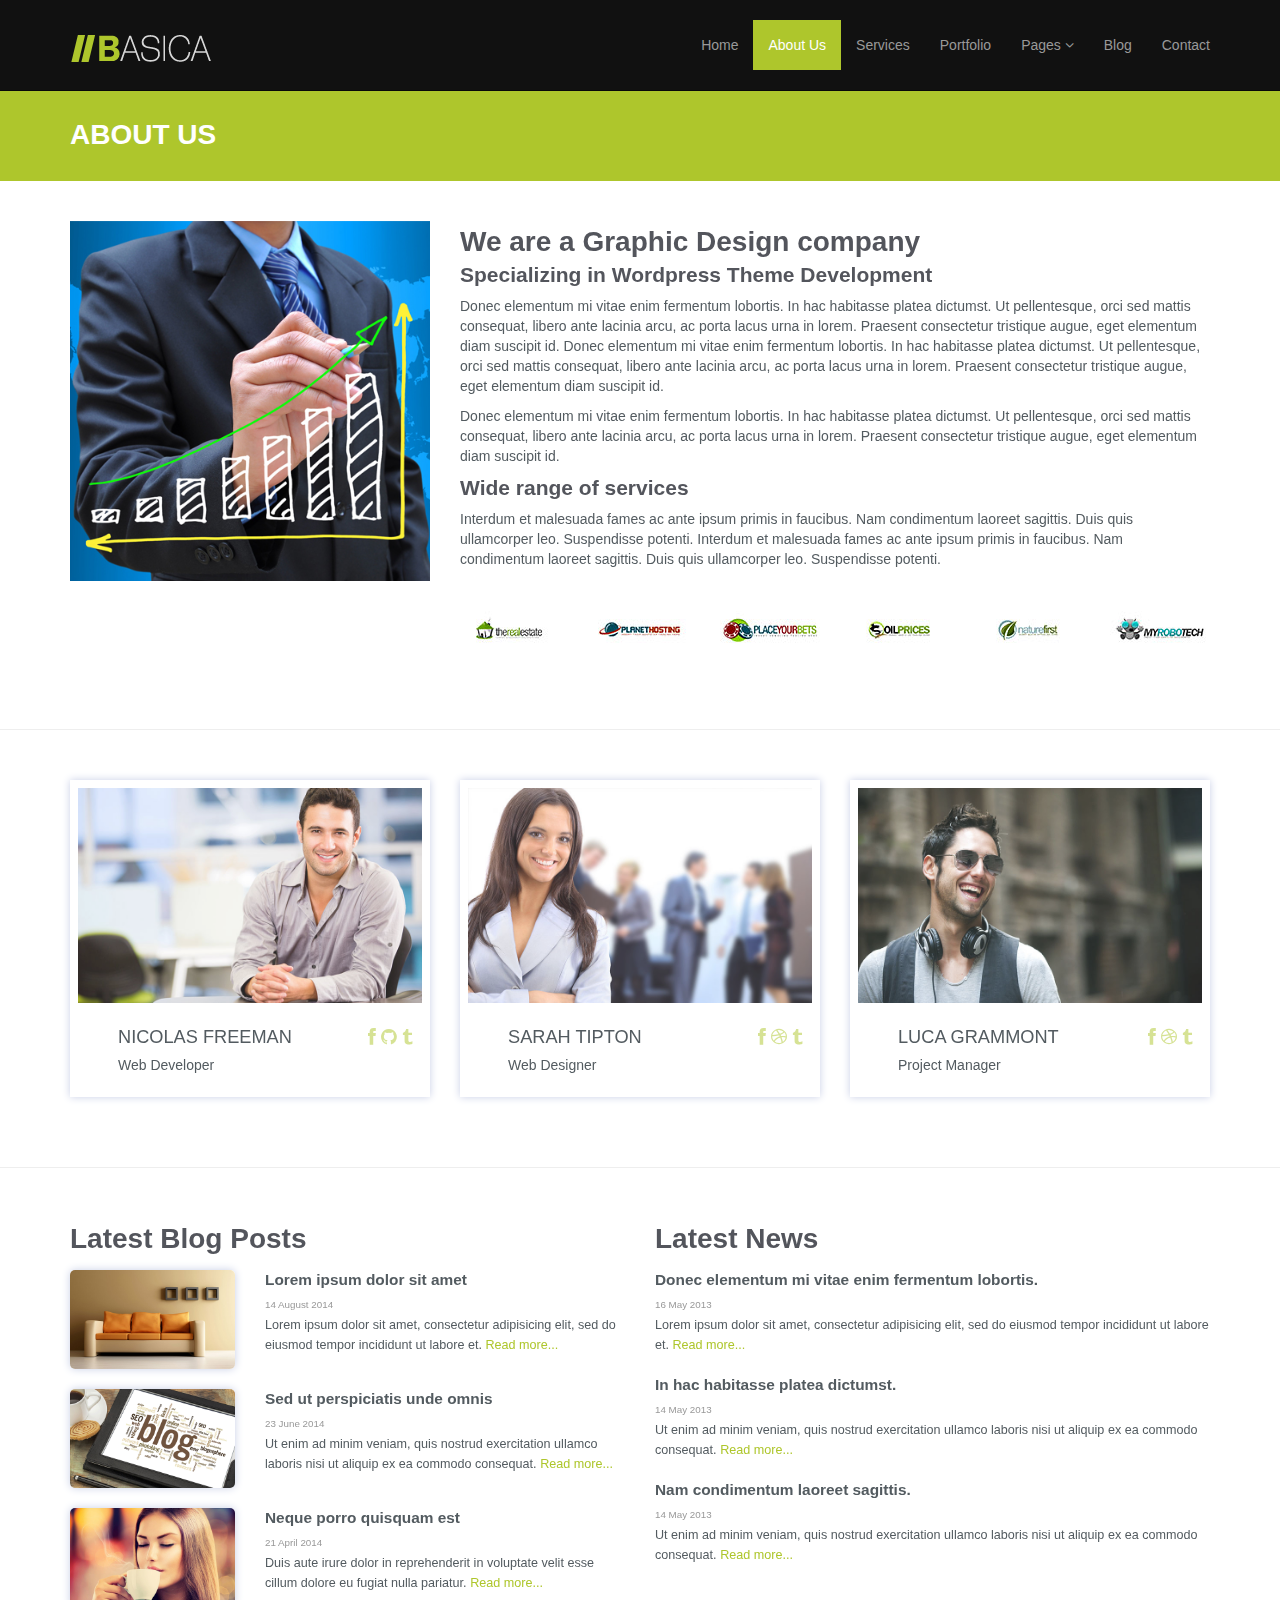
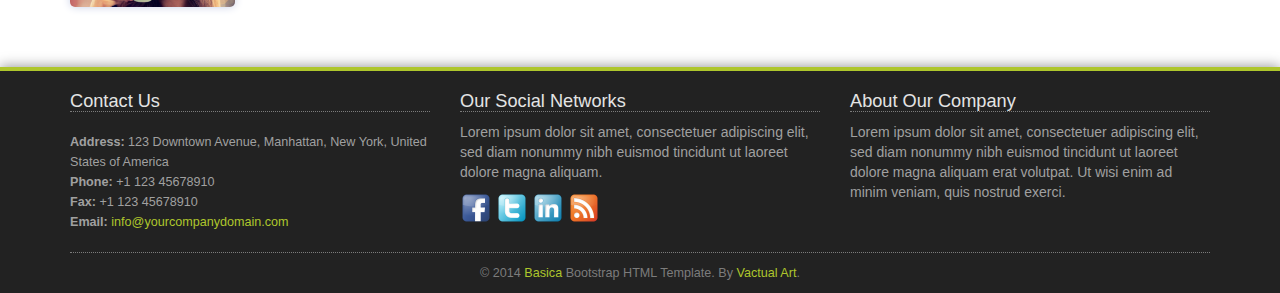
<file: work/template/BASICA/about-us.html>
<!DOCTYPE html>
<!--[if lt IE 7]>      <html class="no-js lt-ie9 lt-ie8 lt-ie7"> <![endif]-->
<!--[if IE 7]>         <html class="no-js lt-ie9 lt-ie8"> <![endif]-->
<!--[if IE 8]>         <html class="no-js lt-ie9"> <![endif]-->
<!--[if gt IE 8]><!--> <html class="no-js"> <!--<![endif]-->
<html lang="en">

<head>

    <meta charset="utf-8">
    <meta http-equiv="X-UA-Compatible" content="IE=edge">
    <meta name="viewport" content="width=device-width, initial-scale=1">
    <meta name="description" content="">
    <meta name="author" content="">

    <title>BASICA! A Free Bootstrap3 HTML5 CSS3 Template by Vactual Art</title>

    <!-- Bootstrap Core CSS -->
    <link href="css/bootstrap.css" rel="stylesheet">

    <!-- Custom CSS -->
	<link rel="stylesheet" href="css/main.css">
    <link href="css/custom.css" rel="stylesheet">
	
	<script src="//use.edgefonts.net/bebas-neue.js"></script>

    <!-- Custom Fonts & Icons -->
    <link href='http://fonts.googleapis.com/css?family=Open+Sans:400,700,600,800' rel='stylesheet' type='text/css'>
	<link rel="stylesheet" href="css/icomoon-social.css">
	<link rel="stylesheet" href="css/font-awesome.min.css">
	
	<script src="js/modernizr-2.6.2-respond-1.1.0.min.js"></script>
	

</head>

    <body>
        <!--[if lt IE 7]>
            <p class="chromeframe">You are using an <strong>outdated</strong> browser. Please <a href="http://browsehappy.com/">upgrade your browser</a> or <a href="http://www.google.com/chromeframe/?redirect=true">activate Google Chrome Frame</a> to improve your experience.</p>
        <![endif]-->
        

    <header class="navbar navbar-inverse navbar-fixed-top" role="banner">
        <div class="container">
            <div class="navbar-header">
                <button type="button" class="navbar-toggle" data-toggle="collapse" data-target=".navbar-collapse">
                    <span class="sr-only">Toggle navigation</span>
                    <span class="icon-bar"></span>
                    <span class="icon-bar"></span>
                    <span class="icon-bar"></span>
                </button>
                <a class="navbar-brand" href="index.html"><img src="img/logo.png" alt="Basica"></a>
            </div>
            <div class="collapse navbar-collapse">
                <ul class="nav navbar-nav navbar-right">
                    <li><a href="index.html">Home</a></li>
                    <li class="active"><a href="about-us.html">About Us</a></li>
                    <li><a href="services.html">Services</a></li>
                    <li><a href="portfolio.html">Portfolio</a></li>
                    <li class="dropdown">
                        <a href="#" class="dropdown-toggle" data-toggle="dropdown">Pages <i class="icon-angle-down"></i></a>
                        <ul class="dropdown-menu">
                            <li><a href="full-width.html">Full Width Page</a></li>
                            <li><a href="#">Dropdown Menu 1</a></li>
                            <li><a href="#">Dropdown Menu 2</a></li>
                            <li><a href="#">Dropdown Menu 3</a></li>
                            <li><a href="#">Dropdown Menu 4</a></li>
                            <li class="divider"></li>
                            <li><a href="#">Privacy Policy</a></li>
                            <li><a href="#">Terms of Use</a></li>
                        </ul>
                    </li>
                    <li><a href="blog.html">Blog</a></li> 
                    <li><a href="contact-us.html">Contact</a></li>
                </ul>
            </div>
        </div>
    </header><!--/header-->

        <!-- Page Title -->
		<div class="section section-breadcrumbs">
			<div class="container">
				<div class="row">
					<div class="col-md-12">
						<h1>About Us</h1>
					</div>
				</div>
			</div>
		</div>
        
        <div class="section">
	    	<div class="container">
				<div class="row">
				<div class="col-sm-4">
				<img class="img-responsive" src="img/about-us.jpg" alt="About Us">
				</div>
				<div class="col-sm-8">
						<h2>We are a Graphic Design company</h2>
						<h3>Specializing in Wordpress Theme Development</h3>
						<p>
							Donec elementum mi vitae enim fermentum lobortis. In hac habitasse platea dictumst. Ut pellentesque, orci sed mattis consequat, libero ante lacinia arcu, ac porta lacus urna in lorem. Praesent consectetur tristique augue, eget elementum diam suscipit id. Donec elementum mi vitae enim fermentum lobortis. In hac habitasse platea dictumst. Ut pellentesque, orci sed mattis consequat, libero ante lacinia arcu, ac porta lacus urna in lorem. Praesent consectetur tristique augue, eget elementum diam suscipit id.
						</p>
						<p>
							Donec elementum mi vitae enim fermentum lobortis. In hac habitasse platea dictumst. Ut pellentesque, orci sed mattis consequat, libero ante lacinia arcu, ac porta lacus urna in lorem. Praesent consectetur tristique augue, eget elementum diam suscipit id.
						</p>						
						<h3>Wide range of services</h3>
						<p>
							Interdum et malesuada fames ac ante ipsum primis in faucibus. Nam condimentum laoreet sagittis. Duis quis ullamcorper leo. Suspendisse potenti.
							Interdum et malesuada fames ac ante ipsum primis in faucibus. Nam condimentum laoreet sagittis. Duis quis ullamcorper leo. Suspendisse potenti.
						</p>
						
						
						
				<div class="clients-logo-wrapper text-center row">
					<div class="col-lg-2 col-md-1 col-sm-3 col-xs-6"><a href="#"><img src="img/logos/logo-1.jpg" alt="Client Name"></a></div>
					<div class="col-lg-2 col-md-1 col-sm-3 col-xs-6"><a href="#"><img src="img/logos/logo-2.jpg" alt="Client Name"></a></div>
					<div class="col-lg-2 col-md-1 col-sm-3 col-xs-6"><a href="#"><img src="img/logos/logo-3.jpg" alt="Client Name"></a></div>
					<div class="col-lg-2 col-md-1 col-sm-3 col-xs-6"><a href="#"><img src="img/logos/logo-4.jpg" alt="Client Name"></a></div>
					<div class="col-lg-2 col-md-1 col-sm-3 col-xs-6"><a href="#"><img src="img/logos/logo-5.jpg" alt="Client Name"></a></div>
					<div class="col-lg-2 col-md-1 col-sm-3 col-xs-6"><a href="#"><img src="img/logos/logo-6.jpg" alt="Client Name"></a></div>
				</div>						
					</div>
				</div>
			</div>
		</div>

<hr>		

        <div class="section">
	    	<div class="container">
				<div class="row">
					<!-- Team Member -->
					<div class="col-md-4 col-sm-6">
						<div class="team-member">
							<!-- Team Member Photo -->
							<div class="team-member-image"><img src="img/team/1.jpg" alt="Name Surname"></div>
							<div class="team-member-info">
								<ul>
									<!-- Team Member Info & Social Links -->
									<li class="team-member-name">
										Nicolas Freeman
										<!-- Team Member Social Links -->
										<span class="team-member-social">
											<a href="#"><i class="icon-facebook"></i></a>
											<a href="#"><i class="icon-github"></i></a>
											<a href="#"><i class="icon-tumblr"></i></a>
										</span>
									</li>
									<li>Web Developer</li>
								</ul>
							</div>
						</div>
					</div>
					<!-- End Team Member -->
					<div class="col-md-4 col-sm-6">
						<div class="team-member">
							<div class="team-member-image"><img src="img/team/2.jpg" alt="Name Surname"></div>
							<div class="team-member-info">
								<ul>
									<li class="team-member-name">
										Sarah Tipton
										<span class="team-member-social">
											<a href="#"><i class="icon-facebook"></i></a>
											<a href="#"><i class="icon-dribbble"></i></a>
											<a href="#"><i class="icon-tumblr"></i></a>
										</span>
									</li>
									<li>Web Designer</li>
								</ul>
							</div>
						</div>
					</div>
					<div class="col-md-4 col-sm-6">
						<div class="team-member">
							<div class="team-member-image"><img src="img/team/3.jpg" alt="Name Surname"></div>
							<div class="team-member-info">
								<ul>
									<li class="team-member-name">
										Luca Grammont
										<span class="team-member-social">
											<a href="#"><i class="icon-facebook"></i></a>
											<a href="#"><i class="icon-dribbble"></i></a>
											<a href="#"><i class="icon-tumblr"></i></a>
										</span>
									</li>
									<li>Project Manager</li>
								</ul>
							</div>
						</div>
					</div>
				</div>
			</div>
		</div>

<hr>

        <div class="section">
	        <div class="container">
	        	<div class="row">
	        		<!-- Featured News -->
	        		<div class="col-sm-6 featured-news">
	        			<h2>Latest Blog Posts</h2>
	        			<div class="row">
	        				<div class="col-xs-4"><a href="blog-post.html"><img src="img/blog/1.jpg" alt="Post Title"></a></div>
	        				<div class="col-xs-8">
	        					<div class="caption"><a href="blog-post.html">Lorem ipsum dolor sit amet</a></div>
	        					<div class="date">14 August 2014 </div>
	        					<div class="intro">Lorem ipsum dolor sit amet, consectetur adipisicing elit, sed do eiusmod tempor incididunt ut labore et. <a href="blog-post.html">Read more...</a></div>
	        				</div>
	        			</div>
	        			<div class="row">
	        				<div class="col-xs-4"><a href="blog-post.html"><img src="img/blog/2.jpg" alt="Post Title"></a></div>
	        				<div class="col-xs-8">
	        					<div class="caption"><a href="blog-post.html">Sed ut perspiciatis unde omnis</a></div>
	        					<div class="date">23 June 2014 </div>
	        					<div class="intro">Ut enim ad minim veniam, quis nostrud exercitation ullamco laboris nisi ut aliquip ex ea commodo consequat. <a href="blog-post.html">Read more...</a></div>
	        				</div>
	        			</div>
	        			<div class="row">
	        				<div class="col-xs-4"><a href="blog-post.html"><img src="img/blog/3.jpg" alt="Post Title"></a></div>
	        				<div class="col-xs-8">
	        					<div class="caption"><a href="blog-post.html"> Neque porro quisquam est</a></div>
	        					<div class="date">21 April 2014 </div>
	        					<div class="intro">Duis aute irure dolor in reprehenderit in voluptate velit esse cillum dolore eu fugiat nulla pariatur. <a href="blog-post.html">Read more...</a></div>
	        				</div>
	        			</div>
	        		</div>
	        		<!-- End Featured News -->
	        		<!-- Latest News -->
	        		<div class="col-sm-6 latest-news">
	        			<h2>Latest News</h2>
	        			<div class="row">
	        				<div class="col-sm-12">
	        					<div class="caption"><a href="full-width.html">Donec elementum mi vitae enim fermentum lobortis.</a></div>
	        					<div class="date">16 May 2013 </div>
	        					<div class="intro">Lorem ipsum dolor sit amet, consectetur adipisicing elit, sed do eiusmod tempor incididunt ut labore et. <a href="full-width.html">Read more...</a></div>
	        				</div>
	        			</div>
	        			<div class="row">
	        				<div class="col-sm-12">
	        					<div class="caption"><a href="full-width.html">In hac habitasse platea dictumst.</a></div>
	        					<div class="date">14 May 2013 </div>
	        					<div class="intro">Ut enim ad minim veniam, quis nostrud exercitation ullamco laboris nisi ut aliquip ex ea commodo consequat. <a href="full-width.html">Read more...</a></div>
	        				</div>
	        			</div>	
	        			<div class="row">
	        				<div class="col-sm-12">
	        					<div class="caption"><a href="full-width.html"> Nam condimentum laoreet sagittis.</a></div>
	        					<div class="date">14 May 2013 </div>
	        					<div class="intro">Ut enim ad minim veniam, quis nostrud exercitation ullamco laboris nisi ut aliquip ex ea commodo consequat. <a href="full-width.html">Read more...</a></div>
	        				</div>
	        			</div>					
	        		</div>
	        		<!-- End Featured News -->
	        	</div>
	        </div>
	    </div>

		

	    <!-- Footer -->
	    <div class="footer">
	    	<div class="container">
			
		    	<div class="row">
				
		    		<div class="col-footer col-md-4 col-xs-6">
		    			<h3>Contact Us</h3>
		    			<p class="contact-us-details">
	        				<b>Address:</b> 123 Downtown Avenue, Manhattan, New York, United States of America<br/>
	        				<b>Phone:</b> +1 123 45678910<br/>
	        				<b>Fax:</b> +1 123 45678910<br/>
	        				<b>Email:</b> <a href="mailto:info@yourcompanydomain.com">info@yourcompanydomain.com</a>
	        			</p>
		    		</div>				
		    		<div class="col-footer col-md-4 col-xs-6">
		    			<h3>Our Social Networks</h3>
						<p>Lorem ipsum dolor sit amet, consectetuer adipiscing elit, sed diam nonummy nibh euismod tincidunt ut laoreet dolore magna aliquam.</p>
		    			<div>
		    				<img src="img/icons/facebook.png" width="32" alt="Facebook">
		    				<img src="img/icons/twitter.png" width="32" alt="Twitter">
		    				<img src="img/icons/linkedin.png" width="32" alt="LinkedIn">
							<img src="img/icons/rss.png" width="32" alt="RSS Feed">
						</div>
		    		</div>
		    		<div class="col-footer col-md-4 col-xs-6">
		    			<h3>About Our Company</h3>
		    				<p>Lorem ipsum dolor sit amet, consectetuer adipiscing elit, sed diam nonummy nibh euismod tincidunt ut laoreet dolore magna aliquam erat volutpat. Ut wisi enim ad minim veniam, quis nostrud exerci.</p>
		    		</div>

		    	</div>
		    	<div class="row">
		    		<div class="col-md-12">
		    			<div class="footer-copyright">&copy; 2014 <a href="http://www.vactualart.com/portfolio-item/basica-a-free-html5-template/">Basica</a> Bootstrap HTML Template. By <a href="http://www.vactualart.com">Vactual Art</a>.</div>
		    		</div>
		    	</div>
		    </div>
	    </div>

        <!-- Javascripts -->
        <script src="http://ajax.googleapis.com/ajax/libs/jquery/1.9.1/jquery.min.js"></script>
        <script>window.jQuery || document.write('<script src="js/jquery-1.9.1.min.js"><\/script>')</script>
        <script src="js/bootstrap.min.js"></script>
		
		<!-- Scrolling Nav JavaScript -->
		<script src="js/jquery.easing.min.js"></script>
		<script src="js/scrolling-nav.js"></script>		

    </body>
</html>
</file>
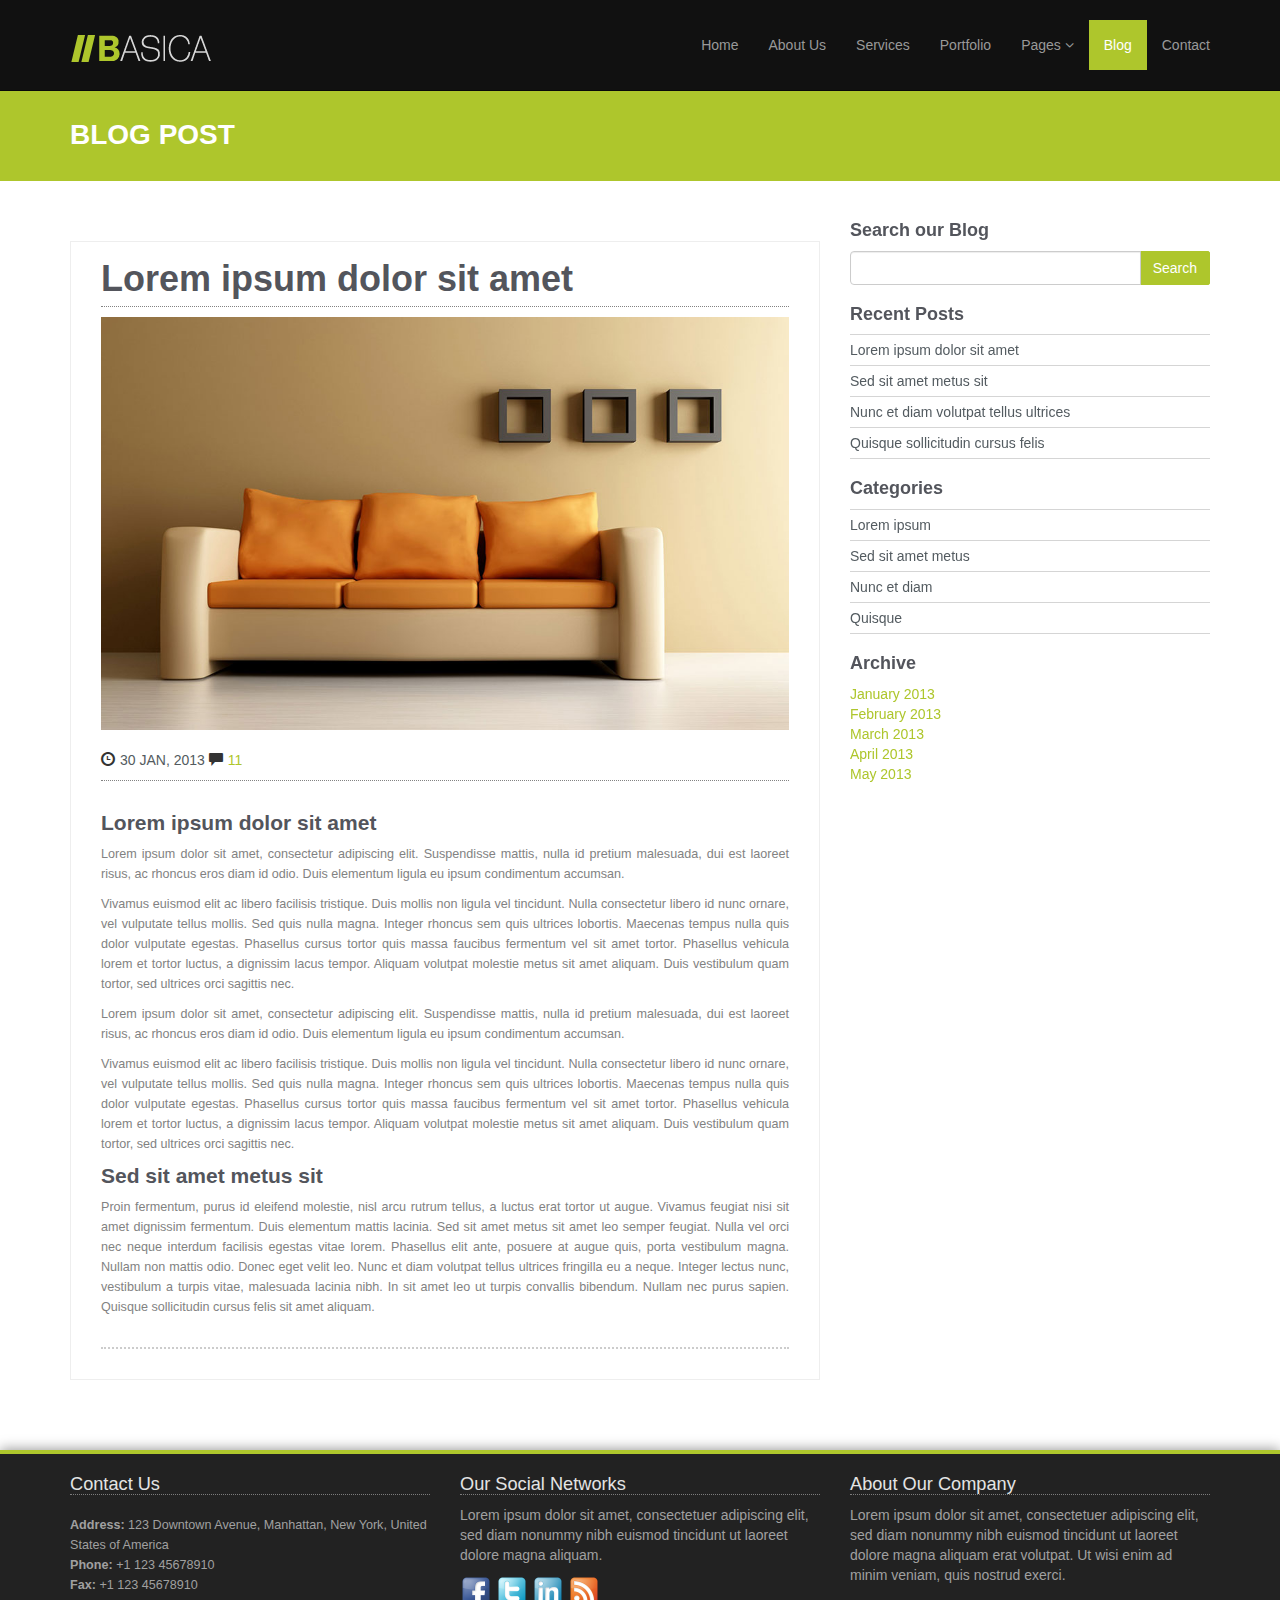
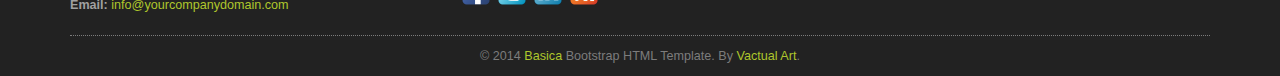
<file: work/template/BASICA/blog-post.html>
<!DOCTYPE html>
<!--[if lt IE 7]>      <html class="no-js lt-ie9 lt-ie8 lt-ie7"> <![endif]-->
<!--[if IE 7]>         <html class="no-js lt-ie9 lt-ie8"> <![endif]-->
<!--[if IE 8]>         <html class="no-js lt-ie9"> <![endif]-->
<!--[if gt IE 8]><!--> <html class="no-js"> <!--<![endif]-->
<html lang="en">

<head>

    <meta charset="utf-8">
    <meta http-equiv="X-UA-Compatible" content="IE=edge">
    <meta name="viewport" content="width=device-width, initial-scale=1">
    <meta name="description" content="">
    <meta name="author" content="">

    <title>BASICA! A Free Bootstrap3 HTML5 CSS3 Template by Vactual Art</title>

    <!-- Bootstrap Core CSS -->
    <link href="css/bootstrap.css" rel="stylesheet">

    <!-- Custom CSS -->
	<link rel="stylesheet" href="css/main.css">
    <link href="css/custom.css" rel="stylesheet">
	
	<script src="//use.edgefonts.net/bebas-neue.js"></script>

    <!-- Custom Fonts & Icons -->
    <link href='http://fonts.googleapis.com/css?family=Open+Sans:400,700,600,800' rel='stylesheet' type='text/css'>
	<link rel="stylesheet" href="css/icomoon-social.css">
	<link rel="stylesheet" href="css/font-awesome.min.css">
	
	<script src="js/modernizr-2.6.2-respond-1.1.0.min.js"></script>
	

</head>

    <body>
        <!--[if lt IE 7]>
            <p class="chromeframe">You are using an <strong>outdated</strong> browser. Please <a href="http://browsehappy.com/">upgrade your browser</a> or <a href="http://www.google.com/chromeframe/?redirect=true">activate Google Chrome Frame</a> to improve your experience.</p>
        <![endif]-->
        

    <header class="navbar navbar-inverse navbar-fixed-top" role="banner">
        <div class="container">
            <div class="navbar-header">
                <button type="button" class="navbar-toggle" data-toggle="collapse" data-target=".navbar-collapse">
                    <span class="sr-only">Toggle navigation</span>
                    <span class="icon-bar"></span>
                    <span class="icon-bar"></span>
                    <span class="icon-bar"></span>
                </button>
                <a class="navbar-brand" href="index.html"><img src="img/logo.png" alt="Basica"></a>
            </div>
            <div class="collapse navbar-collapse">
                <ul class="nav navbar-nav navbar-right">
                    <li><a href="index.html">Home</a></li>
                    <li><a href="about-us.html">About Us</a></li>
                    <li><a href="services.html">Services</a></li>
                    <li><a href="portfolio.html">Portfolio</a></li>
                    <li class="dropdown">
                        <a href="#" class="dropdown-toggle" data-toggle="dropdown">Pages <i class="icon-angle-down"></i></a>
                        <ul class="dropdown-menu">
                            <li><a href="full-width.html">Full Width Page</a></li>
                            <li><a href="#">Dropdown Menu 1</a></li>
                            <li><a href="#">Dropdown Menu 2</a></li>
                            <li><a href="#">Dropdown Menu 3</a></li>
                            <li><a href="#">Dropdown Menu 4</a></li>
                            <li class="divider"></li>
                            <li><a href="#">Privacy Policy</a></li>
                            <li><a href="#">Terms of Use</a></li>
                        </ul>
                    </li>
                    <li class="active"><a href="blog.html">Blog</a></li> 
                    <li><a href="contact-us.html">Contact</a></li>
                </ul>
            </div>
        </div>
    </header><!--/header-->

        <!-- Page Title -->
		<div class="section section-breadcrumbs">
			<div class="container">
				<div class="row">
					<div class="col-md-12">
						<h1>Blog Post</h1>
					</div>
				</div>
			</div>
		</div>
        
        <div class="section">
	    	<div class="container">
				<div class="row">
					<!-- Blog Post -->
					<div class="col-sm-8">
						<div class="blog-post blog-single-post">
							<div class="single-post-title">
								<h2>Lorem ipsum dolor sit amet</h2>
							</div>

							<div class="single-post-image">
								<img src="img/blog/1.jpg" alt="Post Title">
							</div>
							<div class="single-post-info">
								<i class="glyphicon glyphicon-time"></i>30 JAN, 2013 <a href="#" title="Show Comments"><i class="glyphicon glyphicon-comment"></i>11</a>
							</div>							
							<div class="single-post-content">
								<h3>Lorem ipsum dolor sit amet</h3>
								<p>
									Lorem ipsum dolor sit amet, consectetur adipiscing elit. Suspendisse mattis, nulla id pretium malesuada, dui est laoreet risus, ac rhoncus eros diam id odio. Duis elementum ligula eu ipsum condimentum accumsan.
								</p>
								<p>
									Vivamus euismod elit ac libero facilisis tristique. Duis mollis non ligula vel tincidunt. Nulla consectetur libero id nunc ornare, vel vulputate tellus mollis. Sed quis nulla magna. Integer rhoncus sem quis ultrices lobortis. Maecenas tempus nulla quis dolor vulputate egestas. Phasellus cursus tortor quis massa faucibus fermentum vel sit amet tortor. Phasellus vehicula lorem et tortor luctus, a dignissim lacus tempor. Aliquam volutpat molestie metus sit amet aliquam. Duis vestibulum quam tortor, sed ultrices orci sagittis nec.
								</p>
								<p>
									Lorem ipsum dolor sit amet, consectetur adipiscing elit. Suspendisse mattis, nulla id pretium malesuada, dui est laoreet risus, ac rhoncus eros diam id odio. Duis elementum ligula eu ipsum condimentum accumsan.
								</p>
								<p>
									Vivamus euismod elit ac libero facilisis tristique. Duis mollis non ligula vel tincidunt. Nulla consectetur libero id nunc ornare, vel vulputate tellus mollis. Sed quis nulla magna. Integer rhoncus sem quis ultrices lobortis. Maecenas tempus nulla quis dolor vulputate egestas. Phasellus cursus tortor quis massa faucibus fermentum vel sit amet tortor. Phasellus vehicula lorem et tortor luctus, a dignissim lacus tempor. Aliquam volutpat molestie metus sit amet aliquam. Duis vestibulum quam tortor, sed ultrices orci sagittis nec.
								</p>								
								<h3>Sed sit amet metus sit</h3>
								<p>
									Proin fermentum, purus id eleifend molestie, nisl arcu rutrum tellus, a luctus erat tortor ut augue. Vivamus feugiat nisi sit amet dignissim fermentum. Duis elementum mattis lacinia. Sed sit amet metus sit amet leo semper feugiat. Nulla vel orci nec neque interdum facilisis egestas vitae lorem. Phasellus elit ante, posuere at augue quis, porta vestibulum magna. Nullam non mattis odio. Donec eget velit leo. Nunc et diam volutpat tellus ultrices fringilla eu a neque. Integer lectus nunc, vestibulum a turpis vitae, malesuada lacinia nibh. In sit amet leo ut turpis convallis bibendum. Nullam nec purus sapien. Quisque sollicitudin cursus felis sit amet aliquam.
								</p>
							</div>
						</div>
					</div>
					<!-- End Blog Post -->
					<!-- Sidebar -->
					<div class="col-sm-4 blog-sidebar">
						<h4>Search our Blog</h4>
						<form>
							<div class="input-group">
								<input class="form-control input-md" id="appendedInputButtons" type="text">
								<span class="input-group-btn">
									<button class="btn btn-md" type="button">Search</button>
								</span>
							</div>
						</form>
						<h4>Recent Posts</h4>
						<ul class="recent-posts">
							<li><a href="#">Lorem ipsum dolor sit amet</a></li>
							<li><a href="#">Sed sit amet metus sit</a></li>
							<li><a href="#">Nunc et diam volutpat tellus ultrices</a></li>
							<li><a href="#">Quisque sollicitudin cursus felis</a></li>
						</ul>
						<h4>Categories</h4>
						<ul class="blog-categories">
							<li><a href="#">Lorem ipsum</a></li>
							<li><a href="#">Sed sit amet metus</a></li>
							<li><a href="#">Nunc et diam </a></li>
							<li><a href="#">Quisque</a></li>
						</ul>
						<h4>Archive</h4>
						<ul>
							<li><a href="#">January 2013</a></li>
							<li><a href="#">February 2013</a></li>
							<li><a href="#">March 2013</a></li>
							<li><a href="#">April 2013</a></li>
							<li><a href="#">May 2013</a></li>
						</ul>
					</div>
					<!-- End Sidebar -->
				</div>
			</div>
	    </div>

	    <!-- Footer -->
	    <div class="footer">
	    	<div class="container">
			
		    	<div class="row">
				
		    		<div class="col-footer col-md-4 col-xs-6">
		    			<h3>Contact Us</h3>
		    			<p class="contact-us-details">
	        				<b>Address:</b> 123 Downtown Avenue, Manhattan, New York, United States of America<br/>
	        				<b>Phone:</b> +1 123 45678910<br/>
	        				<b>Fax:</b> +1 123 45678910<br/>
	        				<b>Email:</b> <a href="mailto:info@yourcompanydomain.com">info@yourcompanydomain.com</a>
	        			</p>
		    		</div>				
		    		<div class="col-footer col-md-4 col-xs-6">
		    			<h3>Our Social Networks</h3>
						<p>Lorem ipsum dolor sit amet, consectetuer adipiscing elit, sed diam nonummy nibh euismod tincidunt ut laoreet dolore magna aliquam.</p>
		    			<div>
		    				<img src="img/icons/facebook.png" width="32" alt="Facebook">
		    				<img src="img/icons/twitter.png" width="32" alt="Twitter">
		    				<img src="img/icons/linkedin.png" width="32" alt="LinkedIn">
							<img src="img/icons/rss.png" width="32" alt="RSS Feed">
						</div>
		    		</div>
		    		<div class="col-footer col-md-4 col-xs-6">
		    			<h3>About Our Company</h3>
		    				<p>Lorem ipsum dolor sit amet, consectetuer adipiscing elit, sed diam nonummy nibh euismod tincidunt ut laoreet dolore magna aliquam erat volutpat. Ut wisi enim ad minim veniam, quis nostrud exerci.</p>
		    		</div>

		    	</div>
		    	<div class="row">
		    		<div class="col-md-12">
		    			<div class="footer-copyright">&copy; 2014 <a href="http://www.vactualart.com/portfolio-item/basica-a-free-html5-template/">Basica</a> Bootstrap HTML Template. By <a href="http://www.vactualart.com">Vactual Art</a>.</div>
		    		</div>
		    	</div>
		    </div>
	    </div>

        <!-- Javascripts -->
        <script src="http://ajax.googleapis.com/ajax/libs/jquery/1.9.1/jquery.min.js"></script>
        <script>window.jQuery || document.write('<script src="js/jquery-1.9.1.min.js"><\/script>')</script>
        <script src="js/bootstrap.min.js"></script>
		
		<!-- Scrolling Nav JavaScript -->
		<script src="js/jquery.easing.min.js"></script>
		<script src="js/scrolling-nav.js"></script>		

    </body>
</html>
</file>
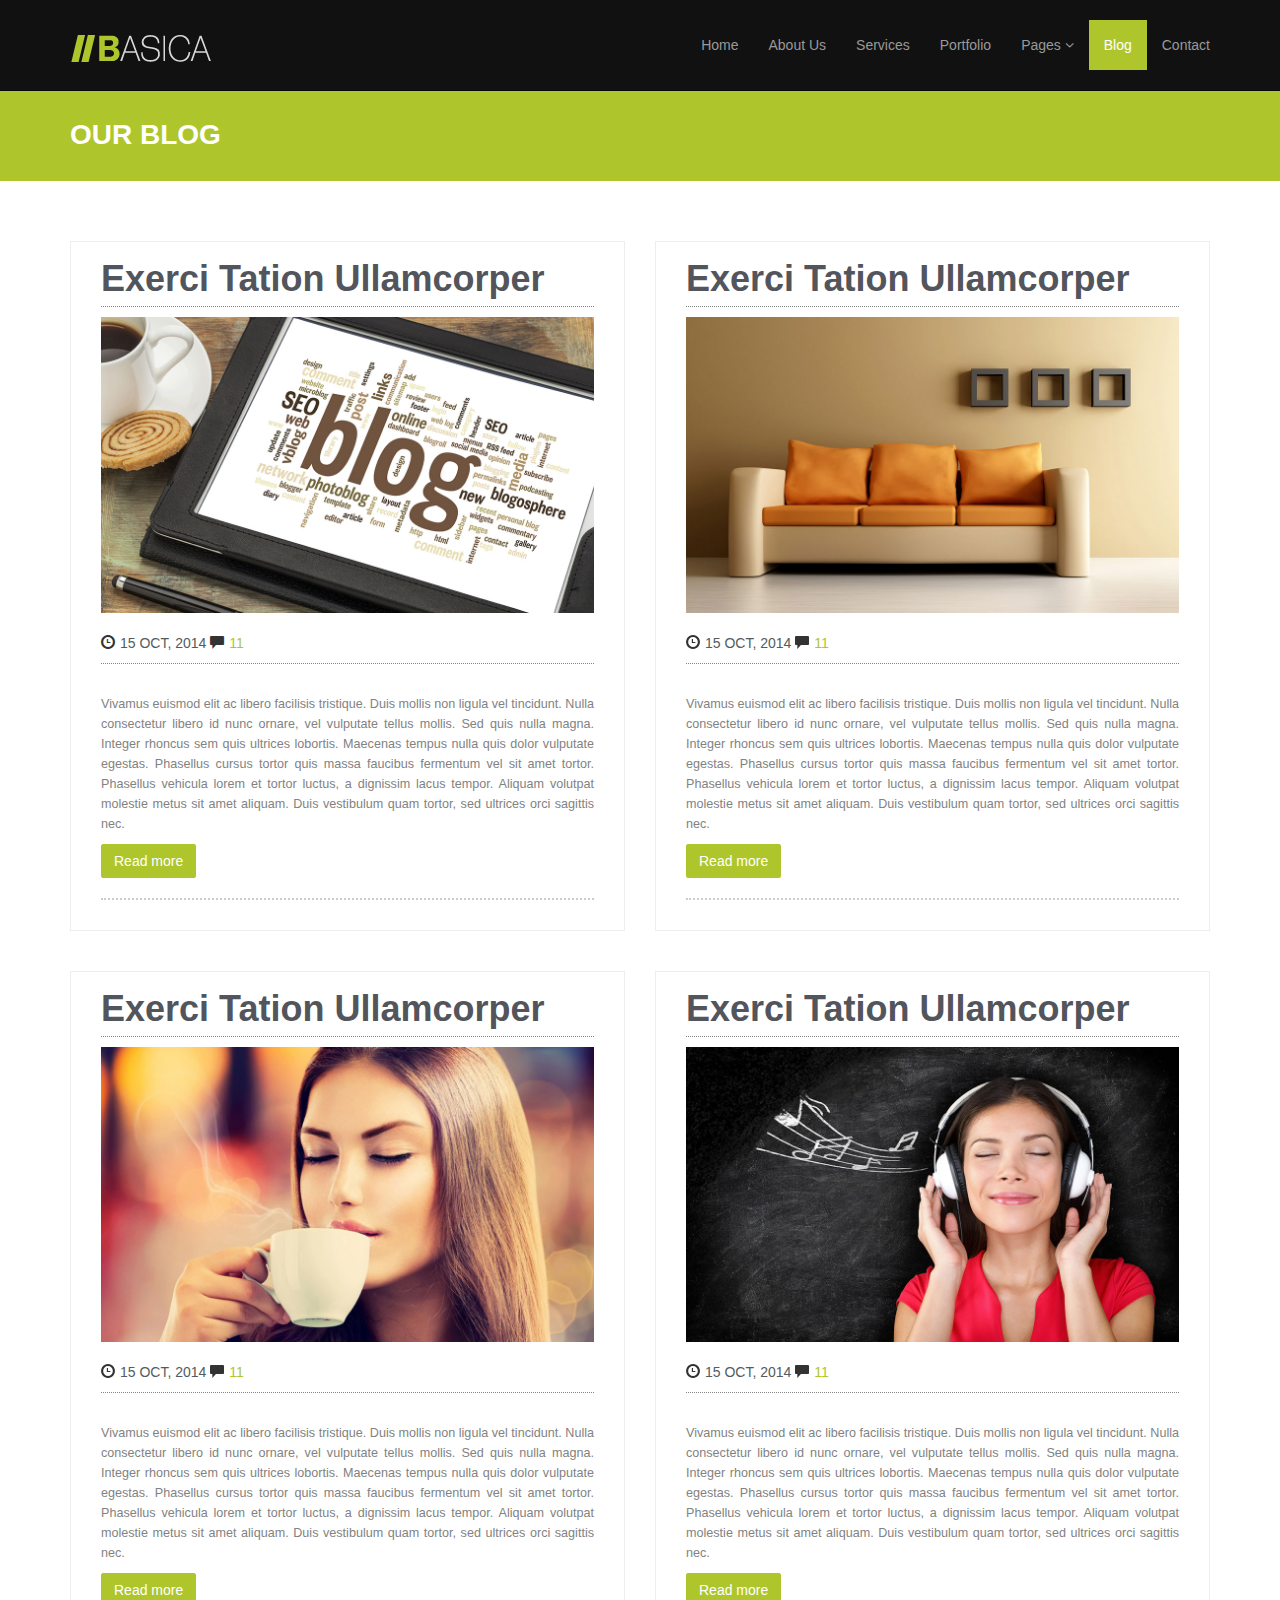
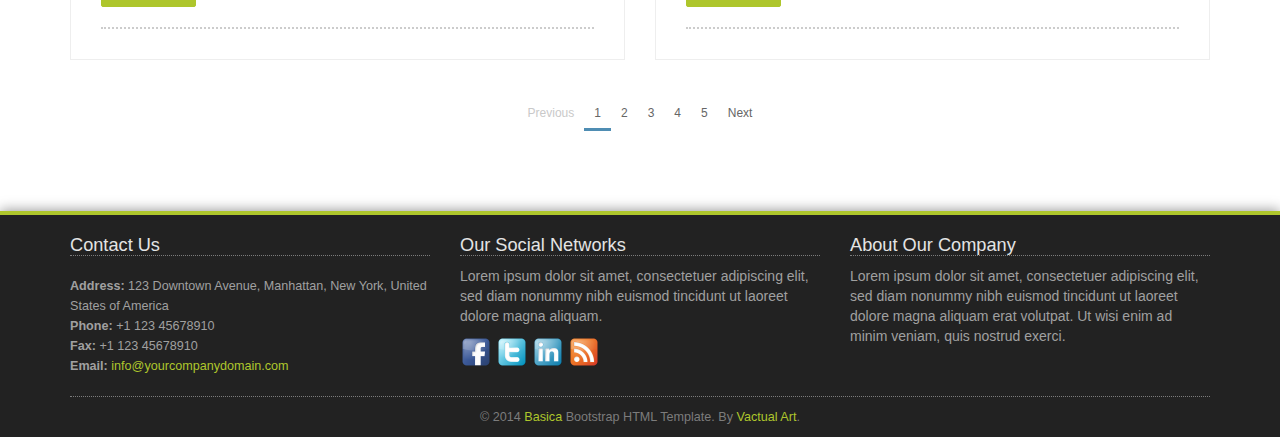
<file: work/template/BASICA/blog.html>
<!DOCTYPE html>
<!--[if lt IE 7]>      <html class="no-js lt-ie9 lt-ie8 lt-ie7"> <![endif]-->
<!--[if IE 7]>         <html class="no-js lt-ie9 lt-ie8"> <![endif]-->
<!--[if IE 8]>         <html class="no-js lt-ie9"> <![endif]-->
<!--[if gt IE 8]><!--> <html class="no-js"> <!--<![endif]-->
<html lang="en">

<head>

    <meta charset="utf-8">
    <meta http-equiv="X-UA-Compatible" content="IE=edge">
    <meta name="viewport" content="width=device-width, initial-scale=1">
    <meta name="description" content="">
    <meta name="author" content="">

    <title>BASICA! A Free Bootstrap3 HTML5 CSS3 Template by Vactual Art</title>

    <!-- Bootstrap Core CSS -->
    <link href="css/bootstrap.css" rel="stylesheet">

    <!-- Custom CSS -->
	<link rel="stylesheet" href="css/main.css">
    <link href="css/custom.css" rel="stylesheet">
	
	<script src="//use.edgefonts.net/bebas-neue.js"></script>

    <!-- Custom Fonts & Icons -->
    <link href='http://fonts.googleapis.com/css?family=Open+Sans:400,700,600,800' rel='stylesheet' type='text/css'>
	<link rel="stylesheet" href="css/icomoon-social.css">
	<link rel="stylesheet" href="css/font-awesome.min.css">
	
	<script src="js/modernizr-2.6.2-respond-1.1.0.min.js"></script>
	

</head>

    <body>
        <!--[if lt IE 7]>
            <p class="chromeframe">You are using an <strong>outdated</strong> browser. Please <a href="http://browsehappy.com/">upgrade your browser</a> or <a href="http://www.google.com/chromeframe/?redirect=true">activate Google Chrome Frame</a> to improve your experience.</p>
        <![endif]-->
        

    <header class="navbar navbar-inverse navbar-fixed-top" role="banner">
        <div class="container">
            <div class="navbar-header">
                <button type="button" class="navbar-toggle" data-toggle="collapse" data-target=".navbar-collapse">
                    <span class="sr-only">Toggle navigation</span>
                    <span class="icon-bar"></span>
                    <span class="icon-bar"></span>
                    <span class="icon-bar"></span>
                </button>
                <a class="navbar-brand" href="index.html"><img src="img/logo.png" alt="Basica"></a>
            </div>
            <div class="collapse navbar-collapse">
                <ul class="nav navbar-nav navbar-right">
                    <li><a href="index.html">Home</a></li>
                    <li><a href="about-us.html">About Us</a></li>
                    <li><a href="services.html">Services</a></li>
                    <li><a href="portfolio.html">Portfolio</a></li>
                    <li class="dropdown">
                        <a href="#" class="dropdown-toggle" data-toggle="dropdown">Pages <i class="icon-angle-down"></i></a>
                        <ul class="dropdown-menu">
                            <li><a href="full-width.html">Full Width Page</a></li>
                            <li><a href="#">Dropdown Menu 1</a></li>
                            <li><a href="#">Dropdown Menu 2</a></li>
                            <li><a href="#">Dropdown Menu 3</a></li>
                            <li><a href="#">Dropdown Menu 4</a></li>
                            <li class="divider"></li>
                            <li><a href="#">Privacy Policy</a></li>
                            <li><a href="#">Terms of Use</a></li>
                        </ul>
                    </li>
                    <li class="active"><a href="blog.html">Blog</a></li> 
                    <li><a href="contact-us.html">Contact</a></li>
                </ul>
            </div>
        </div>
    </header><!--/header-->

        <!-- Page Title -->
		<div class="section section-breadcrumbs">
			<div class="container">
				<div class="row">
					<div class="col-md-12">
						<h1>Our Blog</h1>
					</div>
				</div>
			</div>
		</div>
        
        <div class="section">
	    	<div class="container">
				<div class="row">
					<!-- Blog Post Excerpt -->
					<div class="col-sm-6">
						<div class="blog-post blog-single-post">
							<div class="single-post-title">
								<h2>Exerci Tation Ullamcorper</h2>
							</div>

							<div class="single-post-image">
								<img src="img/blog/2.jpg" alt="Post Title">
							</div>
							
							<div class="single-post-info">
								<i class="glyphicon glyphicon-time"></i>15 OCT, 2014 <a href="#" title="Show Comments"><i class="glyphicon glyphicon-comment"></i>11</a>
							</div>
							
							<div class="single-post-content">
								<p>
									Vivamus euismod elit ac libero facilisis tristique. Duis mollis non ligula vel tincidunt. Nulla consectetur libero id nunc ornare, vel vulputate tellus mollis. Sed quis nulla magna. Integer rhoncus sem quis ultrices lobortis. Maecenas tempus nulla quis dolor vulputate egestas. Phasellus cursus tortor quis massa faucibus fermentum vel sit amet tortor. Phasellus vehicula lorem et tortor luctus, a dignissim lacus tempor. Aliquam volutpat molestie metus sit amet aliquam. Duis vestibulum quam tortor, sed ultrices orci sagittis nec.
								</p>
							<a href="blog-post.html" class="btn">Read more</a>
							</div>
						</div>
					</div>
					<!-- End Blog Post Excerpt -->
					

					<!-- Blog Post Excerpt -->
					<div class="col-sm-6">
						<div class="blog-post blog-single-post">
							<div class="single-post-title">
								<h2>Exerci Tation Ullamcorper</h2>
							</div>

							<div class="single-post-image">
								<img src="img/blog/1.jpg" alt="Post Title">
							</div>
							
							<div class="single-post-info">
								<i class="glyphicon glyphicon-time"></i>15 OCT, 2014 <a href="#" title="Show Comments"><i class="glyphicon glyphicon-comment"></i>11</a>
							</div>
							
							<div class="single-post-content">
								<p>
									Vivamus euismod elit ac libero facilisis tristique. Duis mollis non ligula vel tincidunt. Nulla consectetur libero id nunc ornare, vel vulputate tellus mollis. Sed quis nulla magna. Integer rhoncus sem quis ultrices lobortis. Maecenas tempus nulla quis dolor vulputate egestas. Phasellus cursus tortor quis massa faucibus fermentum vel sit amet tortor. Phasellus vehicula lorem et tortor luctus, a dignissim lacus tempor. Aliquam volutpat molestie metus sit amet aliquam. Duis vestibulum quam tortor, sed ultrices orci sagittis nec.
								</p>
							<a href="blog-post.html" class="btn">Read more</a>
							</div>
						</div>
					</div>
					<!-- End Blog Post Excerpt -->

					<!-- Blog Post Excerpt -->
					<div class="col-sm-6">
						<div class="blog-post blog-single-post">
							<div class="single-post-title">
								<h2>Exerci Tation Ullamcorper</h2>
							</div>

							<div class="single-post-image">
								<img src="img/blog/3.jpg" alt="Post Title">
							</div>
							
							<div class="single-post-info">
								<i class="glyphicon glyphicon-time"></i>15 OCT, 2014 <a href="#" title="Show Comments"><i class="glyphicon glyphicon-comment"></i>11</a>
							</div>
							
							<div class="single-post-content">
								<p>
									Vivamus euismod elit ac libero facilisis tristique. Duis mollis non ligula vel tincidunt. Nulla consectetur libero id nunc ornare, vel vulputate tellus mollis. Sed quis nulla magna. Integer rhoncus sem quis ultrices lobortis. Maecenas tempus nulla quis dolor vulputate egestas. Phasellus cursus tortor quis massa faucibus fermentum vel sit amet tortor. Phasellus vehicula lorem et tortor luctus, a dignissim lacus tempor. Aliquam volutpat molestie metus sit amet aliquam. Duis vestibulum quam tortor, sed ultrices orci sagittis nec.
								</p>
							<a href="blog-post.html" class="btn">Read more</a>
							</div>
						</div>
					</div>
					<!-- End Blog Post Excerpt -->

					<!-- Blog Post Excerpt -->
					<div class="col-sm-6">
						<div class="blog-post blog-single-post">
							<div class="single-post-title">
								<h2>Exerci Tation Ullamcorper</h2>
							</div>

							<div class="single-post-image">
								<img src="img/blog/4.jpg" alt="Post Title">
							</div>
							
							<div class="single-post-info">
								<i class="glyphicon glyphicon-time"></i>15 OCT, 2014 <a href="#" title="Show Comments"><i class="glyphicon glyphicon-comment"></i>11</a>
							</div>
							
							<div class="single-post-content">
								<p>
									Vivamus euismod elit ac libero facilisis tristique. Duis mollis non ligula vel tincidunt. Nulla consectetur libero id nunc ornare, vel vulputate tellus mollis. Sed quis nulla magna. Integer rhoncus sem quis ultrices lobortis. Maecenas tempus nulla quis dolor vulputate egestas. Phasellus cursus tortor quis massa faucibus fermentum vel sit amet tortor. Phasellus vehicula lorem et tortor luctus, a dignissim lacus tempor. Aliquam volutpat molestie metus sit amet aliquam. Duis vestibulum quam tortor, sed ultrices orci sagittis nec.
								</p>
							<a href="blog-post.html" class="btn">Read more</a>
							</div>
						</div>
					</div>
					<!-- End Blog Post Excerpt -->	

								<!-- Pagination -->
								<div class="pagination-wrapper ">
									<ul class="pagination pagination-sm">
										<li class="disabled"><a href="#">Previous</a></li>
										<li class="active"><a href="#">1</a></li>
										<li><a href="#">2</a></li>
										<li><a href="#">3</a></li>
										<li><a href="#">4</a></li>
										<li><a href="#">5</a></li>
										<li><a href="#">Next</a></li>
									</ul>
								</div>				

				</div>
			</div>
	    </div>

	    <!-- Footer -->
	    <div class="footer">
	    	<div class="container">
			
		    	<div class="row">
				
		    		<div class="col-footer col-md-4 col-xs-6">
		    			<h3>Contact Us</h3>
		    			<p class="contact-us-details">
	        				<b>Address:</b> 123 Downtown Avenue, Manhattan, New York, United States of America<br/>
	        				<b>Phone:</b> +1 123 45678910<br/>
	        				<b>Fax:</b> +1 123 45678910<br/>
	        				<b>Email:</b> <a href="mailto:info@yourcompanydomain.com">info@yourcompanydomain.com</a>
	        			</p>
		    		</div>				
		    		<div class="col-footer col-md-4 col-xs-6">
		    			<h3>Our Social Networks</h3>
						<p>Lorem ipsum dolor sit amet, consectetuer adipiscing elit, sed diam nonummy nibh euismod tincidunt ut laoreet dolore magna aliquam.</p>
		    			<div>
		    				<img src="img/icons/facebook.png" width="32" alt="Facebook">
		    				<img src="img/icons/twitter.png" width="32" alt="Twitter">
		    				<img src="img/icons/linkedin.png" width="32" alt="LinkedIn">
							<img src="img/icons/rss.png" width="32" alt="RSS Feed">
						</div>
		    		</div>
		    		<div class="col-footer col-md-4 col-xs-6">
		    			<h3>About Our Company</h3>
		    				<p>Lorem ipsum dolor sit amet, consectetuer adipiscing elit, sed diam nonummy nibh euismod tincidunt ut laoreet dolore magna aliquam erat volutpat. Ut wisi enim ad minim veniam, quis nostrud exerci.</p>
		    		</div>

		    	</div>
		    	<div class="row">
		    		<div class="col-md-12">
		    			<div class="footer-copyright">&copy; 2014 <a href="http://www.vactualart.com/portfolio-item/basica-a-free-html5-template/">Basica</a> Bootstrap HTML Template. By <a href="http://www.vactualart.com">Vactual Art</a>.</div>
		    		</div>
		    	</div>
		    </div>
	    </div>

        <!-- Javascripts -->
        <script src="http://ajax.googleapis.com/ajax/libs/jquery/1.9.1/jquery.min.js"></script>
        <script>window.jQuery || document.write('<script src="js/jquery-1.9.1.min.js"><\/script>')</script>
        <script src="js/bootstrap.min.js"></script>
		
		<!-- Scrolling Nav JavaScript -->
		<script src="js/jquery.easing.min.js"></script>
		<script src="js/scrolling-nav.js"></script>		

    </body>
</html>
</file>
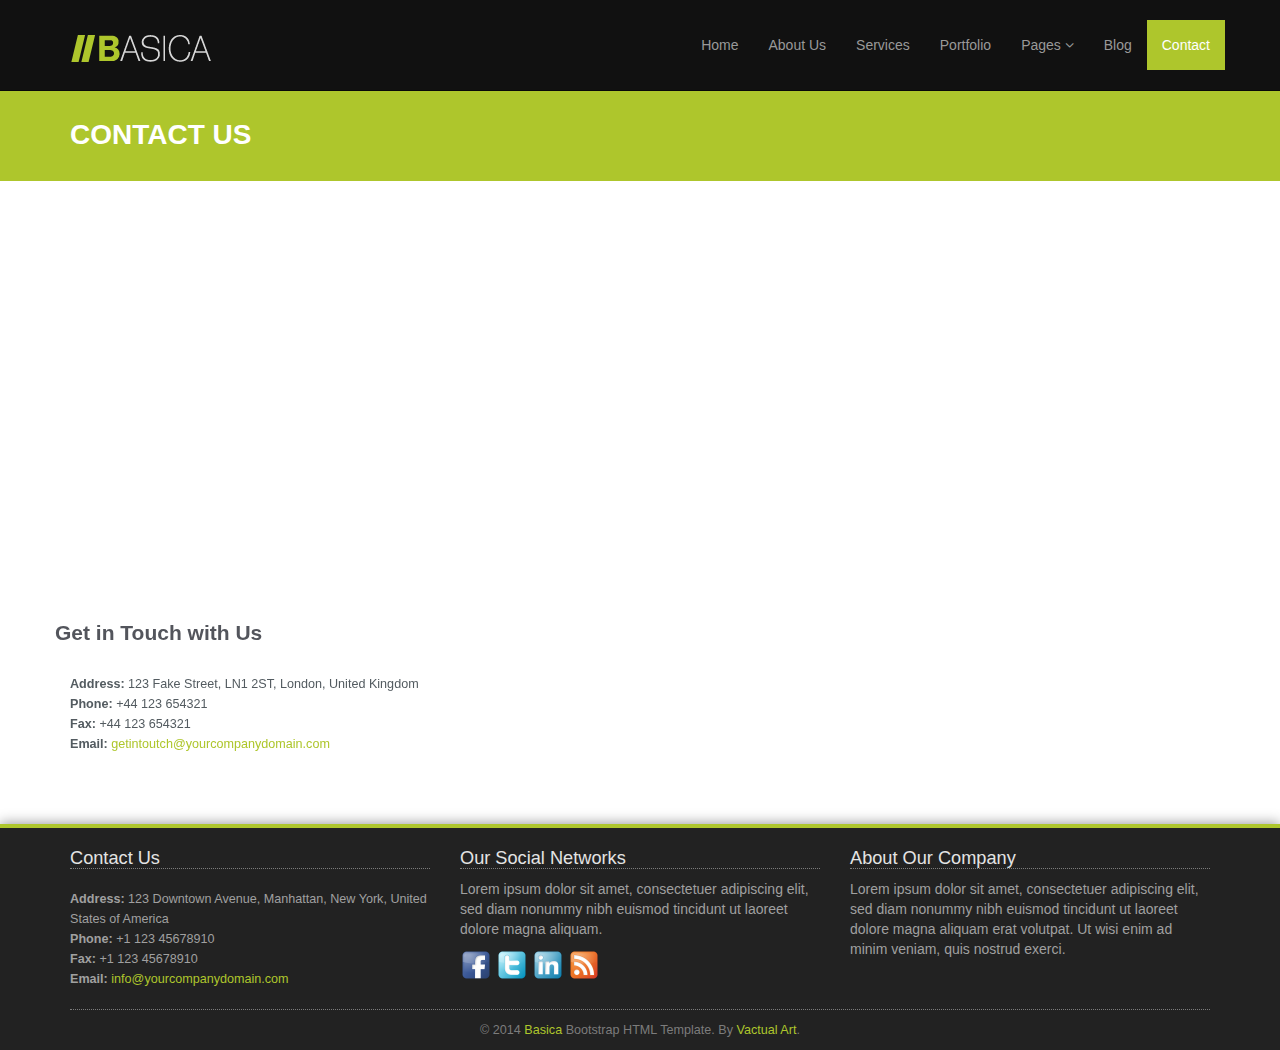
<file: work/template/BASICA/contact-us.html>
<!DOCTYPE html>
<!--[if lt IE 7]>      <html class="no-js lt-ie9 lt-ie8 lt-ie7"> <![endif]-->
<!--[if IE 7]>         <html class="no-js lt-ie9 lt-ie8"> <![endif]-->
<!--[if IE 8]>         <html class="no-js lt-ie9"> <![endif]-->
<!--[if gt IE 8]><!--> <html class="no-js"> <!--<![endif]-->
<html lang="en">

<head>

    <meta charset="utf-8">
    <meta http-equiv="X-UA-Compatible" content="IE=edge">
    <meta name="viewport" content="width=device-width, initial-scale=1">
    <meta name="description" content="">
    <meta name="author" content="">

    <title>BASICA! A Free Bootstrap3 HTML5 CSS3 Template by Vactual Art</title>

    <!-- Bootstrap Core CSS -->
    <link href="css/bootstrap.css" rel="stylesheet">

    <!-- Custom CSS -->
	<link rel="stylesheet" href="css/main.css">
    <link href="css/custom.css" rel="stylesheet">
	
	<script src="//use.edgefonts.net/bebas-neue.js"></script>

    <!-- Custom Fonts & Icons -->
    <link href='http://fonts.googleapis.com/css?family=Open+Sans:400,700,600,800' rel='stylesheet' type='text/css'>
	<link rel="stylesheet" href="css/icomoon-social.css">
	<link rel="stylesheet" href="css/font-awesome.min.css">
	
	<script src="js/modernizr-2.6.2-respond-1.1.0.min.js"></script>
	

</head>

    <body>
        <!--[if lt IE 7]>
            <p class="chromeframe">You are using an <strong>outdated</strong> browser. Please <a href="http://browsehappy.com/">upgrade your browser</a> or <a href="http://www.google.com/chromeframe/?redirect=true">activate Google Chrome Frame</a> to improve your experience.</p>
        <![endif]-->
        

    <header class="navbar navbar-inverse navbar-fixed-top" role="banner">
        <div class="container">
            <div class="navbar-header">
                <button type="button" class="navbar-toggle" data-toggle="collapse" data-target=".navbar-collapse">
                    <span class="sr-only">Toggle navigation</span>
                    <span class="icon-bar"></span>
                    <span class="icon-bar"></span>
                    <span class="icon-bar"></span>
                </button>
                <a class="navbar-brand" href="index.html"><img src="img/logo.png" alt="Basica"></a>
            </div>
            <div class="collapse navbar-collapse">
                <ul class="nav navbar-nav navbar-right">
                    <li><a href="index.html">Home</a></li>
                    <li><a href="about-us.html">About Us</a></li>
                    <li><a href="services.html">Services</a></li>
                    <li><a href="portfolio.html">Portfolio</a></li>
                    <li class="dropdown">
                        <a href="#" class="dropdown-toggle" data-toggle="dropdown">Pages <i class="icon-angle-down"></i></a>
                        <ul class="dropdown-menu">
                            <li><a href="full-width.html">Full Width Page</a></li>
                            <li><a href="#">Dropdown Menu 1</a></li>
                            <li><a href="#">Dropdown Menu 2</a></li>
                            <li><a href="#">Dropdown Menu 3</a></li>
                            <li><a href="#">Dropdown Menu 4</a></li>
                            <li class="divider"></li>
                            <li><a href="#">Privacy Policy</a></li>
                            <li><a href="#">Terms of Use</a></li>
                        </ul>
                    </li>
                    <li><a href="blog.html">Blog</a></li> 
                    <li class="active"><a href="contact-us.html">Contact</a></li>
                </ul>
            </div>
        </div>
    </header><!--/header-->

        <!-- Page Title -->
		<div class="section section-breadcrumbs">
			<div class="container">
				<div class="row">
					<div class="col-md-6">
						<h1>Contact Us</h1>
					</div>
				</div>
			</div>
		</div>
        
        <div class="section section-map">


	        		<div class="col-sm-12" style="padding:0;">
	        			<!-- Map -->
	        			<div id="contact-us-map">
							<iframe width="100%" height="100%" frameborder="0" scrolling="no" marginheight="0" marginwidth="0" src="https://maps.google.com/maps?f=q&amp;source=s_q&amp;hl=en&amp;geocode=&amp;q=Twitter,+Inc.,+Market+Street,+San+Francisco,+CA&amp;aq=0&amp;oq=twitter&amp;sll=28.659344,-81.187888&amp;sspn=0.128789,0.264187&amp;ie=UTF8&amp;hq=Twitter,+Inc.,+Market+Street,+San+Francisco,+CA&amp;t=m&amp;z=15&amp;iwloc=A&amp;output=embed"></iframe>
							<br />
							<small>
								<a href="https://maps.google.com/maps?f=q&amp;source=embed&amp;hl=en&amp;geocode=&amp;q=Twitter,+Inc.,+Market+Street,+San+Francisco,+CA&amp;aq=0&amp;oq=twitter&amp;sll=28.659344,-81.187888&amp;sspn=0.128789,0.264187&amp;ie=UTF8&amp;hq=Twitter,+Inc.,+Market+Street,+San+Francisco,+CA&amp;t=m&amp;z=15&amp;iwloc=A"></a>
							</small>
							</iframe>
	        			</div>
	        			<!-- End Map -->
					</div>


	    </div>

        <div class="section">
	    	<div class="container">
	        	<div class="row">
					<h3>Get in Touch with Us</h3>
					</hr>
	        		<div class="col-sm-6">
	        			<!-- Contact Info -->
	        			<p class="contact-us-details">
	        				<b>Address:</b> 123 Fake Street, LN1 2ST, London, United Kingdom<br/>
	        				<b>Phone:</b> +44 123 654321<br/>
	        				<b>Fax:</b> +44 123 654321<br/>
	        				<b>Email:</b> <a href="mailto:getintoutch@yourcompanydomain.com">getintoutch@yourcompanydomain.com</a>
	        			</p>
	        			<!-- End Contact Info -->
	        		</div>
	        		<div class="col-sm-6">

	        		</div>
	        	</div>
	    	</div>
	    </div>

	    <!-- Footer -->
	    <div class="footer">
	    	<div class="container">
			
		    	<div class="row">
				
		    		<div class="col-footer col-md-4 col-xs-6">
		    			<h3>Contact Us</h3>
		    			<p class="contact-us-details">
	        				<b>Address:</b> 123 Downtown Avenue, Manhattan, New York, United States of America<br/>
	        				<b>Phone:</b> +1 123 45678910<br/>
	        				<b>Fax:</b> +1 123 45678910<br/>
	        				<b>Email:</b> <a href="mailto:info@yourcompanydomain.com">info@yourcompanydomain.com</a>
	        			</p>
		    		</div>				
		    		<div class="col-footer col-md-4 col-xs-6">
		    			<h3>Our Social Networks</h3>
						<p>Lorem ipsum dolor sit amet, consectetuer adipiscing elit, sed diam nonummy nibh euismod tincidunt ut laoreet dolore magna aliquam.</p>
		    			<div>
		    				<img src="img/icons/facebook.png" width="32" alt="Facebook">
		    				<img src="img/icons/twitter.png" width="32" alt="Twitter">
		    				<img src="img/icons/linkedin.png" width="32" alt="LinkedIn">
							<img src="img/icons/rss.png" width="32" alt="RSS Feed">
						</div>
		    		</div>
		    		<div class="col-footer col-md-4 col-xs-6">
		    			<h3>About Our Company</h3>
		    				<p>Lorem ipsum dolor sit amet, consectetuer adipiscing elit, sed diam nonummy nibh euismod tincidunt ut laoreet dolore magna aliquam erat volutpat. Ut wisi enim ad minim veniam, quis nostrud exerci.</p>
		    		</div>

		    	</div>
		    	<div class="row">
		    		<div class="col-md-12">
		    			<div class="footer-copyright">&copy; 2014 <a href="http://www.vactualart.com/portfolio-item/basica-a-free-html5-template/">Basica</a> Bootstrap HTML Template. By <a href="http://www.vactualart.com">Vactual Art</a>.</div>
		    		</div>
		    	</div>
		    </div>
	    </div>

        <!-- Javascripts -->
        <script src="http://ajax.googleapis.com/ajax/libs/jquery/1.9.1/jquery.min.js"></script>
        <script>window.jQuery || document.write('<script src="js/jquery-1.9.1.min.js"><\/script>')</script>
        <script src="js/bootstrap.min.js"></script>
		
		<!-- Scrolling Nav JavaScript -->
		<script src="js/jquery.easing.min.js"></script>
		<script src="js/scrolling-nav.js"></script>		

    </body>
</html>
</file>
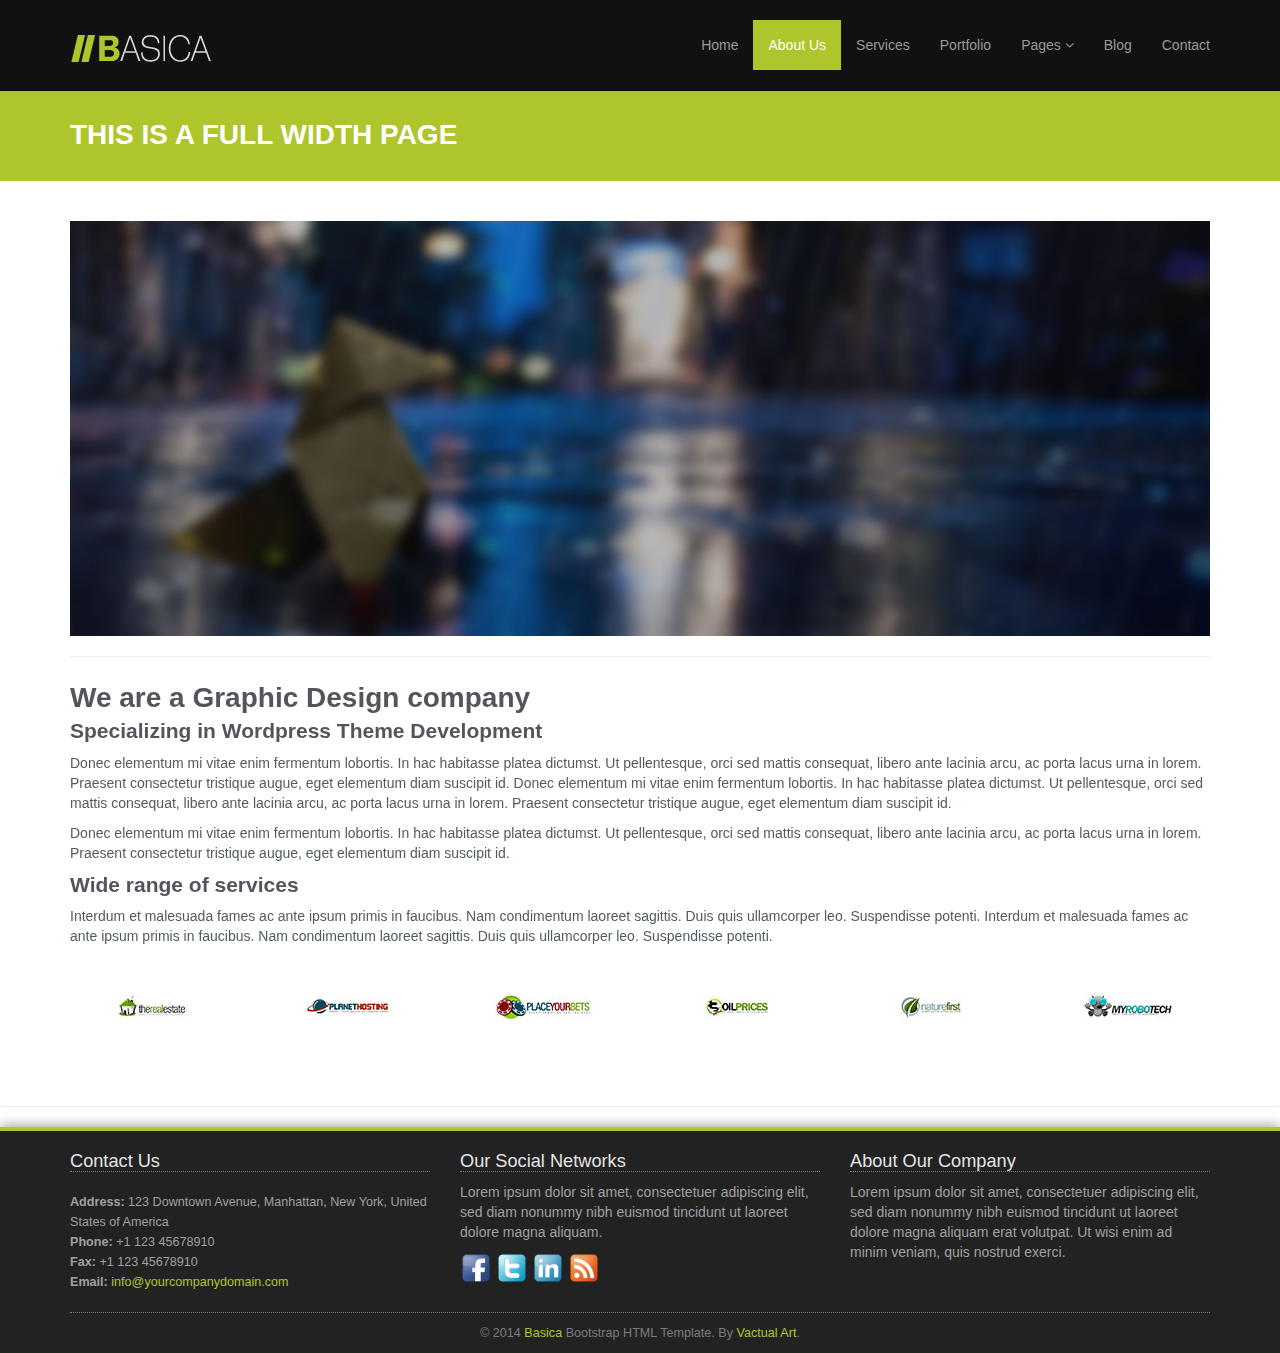
<file: work/template/BASICA/full-width.html>
<!DOCTYPE html>
<!--[if lt IE 7]>      <html class="no-js lt-ie9 lt-ie8 lt-ie7"> <![endif]-->
<!--[if IE 7]>         <html class="no-js lt-ie9 lt-ie8"> <![endif]-->
<!--[if IE 8]>         <html class="no-js lt-ie9"> <![endif]-->
<!--[if gt IE 8]><!--> <html class="no-js"> <!--<![endif]-->
<html lang="en">

<head>

    <meta charset="utf-8">
    <meta http-equiv="X-UA-Compatible" content="IE=edge">
    <meta name="viewport" content="width=device-width, initial-scale=1">
    <meta name="description" content="">
    <meta name="author" content="">

    <title>BASICA! A Free Bootstrap3 HTML5 CSS3 Template by Vactual Art</title>

    <!-- Bootstrap Core CSS -->
    <link href="css/bootstrap.css" rel="stylesheet">

    <!-- Custom CSS -->
	<link rel="stylesheet" href="css/main.css">
    <link href="css/custom.css" rel="stylesheet">
	
	<script src="//use.edgefonts.net/bebas-neue.js"></script>

    <!-- Custom Fonts & Icons -->
    <link href='http://fonts.googleapis.com/css?family=Open+Sans:400,700,600,800' rel='stylesheet' type='text/css'>
	<link rel="stylesheet" href="css/icomoon-social.css">
	<link rel="stylesheet" href="css/font-awesome.min.css">
	
	<script src="js/modernizr-2.6.2-respond-1.1.0.min.js"></script>
	

</head>

    <body>
        <!--[if lt IE 7]>
            <p class="chromeframe">You are using an <strong>outdated</strong> browser. Please <a href="http://browsehappy.com/">upgrade your browser</a> or <a href="http://www.google.com/chromeframe/?redirect=true">activate Google Chrome Frame</a> to improve your experience.</p>
        <![endif]-->
        

    <header class="navbar navbar-inverse navbar-fixed-top" role="banner">
        <div class="container">
            <div class="navbar-header">
                <button type="button" class="navbar-toggle" data-toggle="collapse" data-target=".navbar-collapse">
                    <span class="sr-only">Toggle navigation</span>
                    <span class="icon-bar"></span>
                    <span class="icon-bar"></span>
                    <span class="icon-bar"></span>
                </button>
                <a class="navbar-brand" href="index.html"><img src="img/logo.png" alt="Basica"></a>
            </div>
            <div class="collapse navbar-collapse">
                <ul class="nav navbar-nav navbar-right">
                    <li><a href="index.html">Home</a></li>
                    <li class="active"><a href="about-us.html">About Us</a></li>
                    <li><a href="services.html">Services</a></li>
                    <li><a href="portfolio.html">Portfolio</a></li>
                    <li class="dropdown">
                        <a href="#" class="dropdown-toggle" data-toggle="dropdown">Pages <i class="icon-angle-down"></i></a>
                        <ul class="dropdown-menu">
                            <li><a href="full-width.html">Full Width Page</a></li>
                            <li><a href="#">Dropdown Menu 1</a></li>
                            <li><a href="#">Dropdown Menu 2</a></li>
                            <li><a href="#">Dropdown Menu 3</a></li>
                            <li><a href="#">Dropdown Menu 4</a></li>
                            <li class="divider"></li>
                            <li><a href="#">Privacy Policy</a></li>
                            <li><a href="#">Terms of Use</a></li>
                        </ul>
                    </li>
                    <li><a href="blog.html">Blog</a></li> 
                    <li><a href="contact-us.html">Contact</a></li>
                </ul>
            </div>
        </div>
    </header><!--/header-->

        <!-- Page Title -->
		<div class="section section-breadcrumbs">
			<div class="container">
				<div class="row">
					<div class="col-md-12">
						<h1>This is a Full Width Page</h1>
					</div>
				</div>
			</div>
		</div>
        
        <div class="section">
	    	<div class="container">
				<div class="row">
				<div class="col-sm-12">
				<img class="img-responsive" src="img/slides/1.jpg" alt="Full Width Banner Image">
				</div>
				<div class="col-sm-12">
						<hr>
						<h2>We are a Graphic Design company</h2>
						<h3>Specializing in Wordpress Theme Development</h3>
						<p>
							Donec elementum mi vitae enim fermentum lobortis. In hac habitasse platea dictumst. Ut pellentesque, orci sed mattis consequat, libero ante lacinia arcu, ac porta lacus urna in lorem. Praesent consectetur tristique augue, eget elementum diam suscipit id. Donec elementum mi vitae enim fermentum lobortis. In hac habitasse platea dictumst. Ut pellentesque, orci sed mattis consequat, libero ante lacinia arcu, ac porta lacus urna in lorem. Praesent consectetur tristique augue, eget elementum diam suscipit id.
						</p>
						<p>
							Donec elementum mi vitae enim fermentum lobortis. In hac habitasse platea dictumst. Ut pellentesque, orci sed mattis consequat, libero ante lacinia arcu, ac porta lacus urna in lorem. Praesent consectetur tristique augue, eget elementum diam suscipit id.
						</p>						
						<h3>Wide range of services</h3>
						<p>
							Interdum et malesuada fames ac ante ipsum primis in faucibus. Nam condimentum laoreet sagittis. Duis quis ullamcorper leo. Suspendisse potenti.
							Interdum et malesuada fames ac ante ipsum primis in faucibus. Nam condimentum laoreet sagittis. Duis quis ullamcorper leo. Suspendisse potenti.
						</p>
						
						
						
				<div class="clients-logo-wrapper text-center row">
					<div class="col-lg-2 col-md-1 col-sm-3 col-xs-6"><a href="#"><img src="img/logos/logo-1.jpg" alt="Client Name"></a></div>
					<div class="col-lg-2 col-md-1 col-sm-3 col-xs-6"><a href="#"><img src="img/logos/logo-2.jpg" alt="Client Name"></a></div>
					<div class="col-lg-2 col-md-1 col-sm-3 col-xs-6"><a href="#"><img src="img/logos/logo-3.jpg" alt="Client Name"></a></div>
					<div class="col-lg-2 col-md-1 col-sm-3 col-xs-6"><a href="#"><img src="img/logos/logo-4.jpg" alt="Client Name"></a></div>
					<div class="col-lg-2 col-md-1 col-sm-3 col-xs-6"><a href="#"><img src="img/logos/logo-5.jpg" alt="Client Name"></a></div>
					<div class="col-lg-2 col-md-1 col-sm-3 col-xs-6"><a href="#"><img src="img/logos/logo-6.jpg" alt="Client Name"></a></div>
				</div>						
					</div>
				</div>
			</div>
		</div>

<hr>		

	

	    <!-- Footer -->
	    <div class="footer">
	    	<div class="container">
			
		    	<div class="row">
				
		    		<div class="col-footer col-md-4 col-xs-6">
		    			<h3>Contact Us</h3>
		    			<p class="contact-us-details">
	        				<b>Address:</b> 123 Downtown Avenue, Manhattan, New York, United States of America<br/>
	        				<b>Phone:</b> +1 123 45678910<br/>
	        				<b>Fax:</b> +1 123 45678910<br/>
	        				<b>Email:</b> <a href="mailto:info@yourcompanydomain.com">info@yourcompanydomain.com</a>
	        			</p>
		    		</div>				
		    		<div class="col-footer col-md-4 col-xs-6">
		    			<h3>Our Social Networks</h3>
						<p>Lorem ipsum dolor sit amet, consectetuer adipiscing elit, sed diam nonummy nibh euismod tincidunt ut laoreet dolore magna aliquam.</p>
		    			<div>
		    				<img src="img/icons/facebook.png" width="32" alt="Facebook">
		    				<img src="img/icons/twitter.png" width="32" alt="Twitter">
		    				<img src="img/icons/linkedin.png" width="32" alt="LinkedIn">
							<img src="img/icons/rss.png" width="32" alt="RSS Feed">
						</div>
		    		</div>
		    		<div class="col-footer col-md-4 col-xs-6">
		    			<h3>About Our Company</h3>
		    				<p>Lorem ipsum dolor sit amet, consectetuer adipiscing elit, sed diam nonummy nibh euismod tincidunt ut laoreet dolore magna aliquam erat volutpat. Ut wisi enim ad minim veniam, quis nostrud exerci.</p>
		    		</div>

		    	</div>
		    	<div class="row">
		    		<div class="col-md-12">
		    			<div class="footer-copyright">&copy; 2014 <a href="http://www.vactualart.com/portfolio-item/basica-a-free-html5-template/">Basica</a> Bootstrap HTML Template. By <a href="http://www.vactualart.com">Vactual Art</a>.</div>
		    		</div>
		    	</div>
		    </div>
	    </div>

        <!-- Javascripts -->
        <script src="http://ajax.googleapis.com/ajax/libs/jquery/1.9.1/jquery.min.js"></script>
        <script>window.jQuery || document.write('<script src="js/jquery-1.9.1.min.js"><\/script>')</script>
        <script src="js/bootstrap.min.js"></script>
		
		<!-- Scrolling Nav JavaScript -->
		<script src="js/jquery.easing.min.js"></script>
		<script src="js/scrolling-nav.js"></script>		

    </body>
</html>
</file>
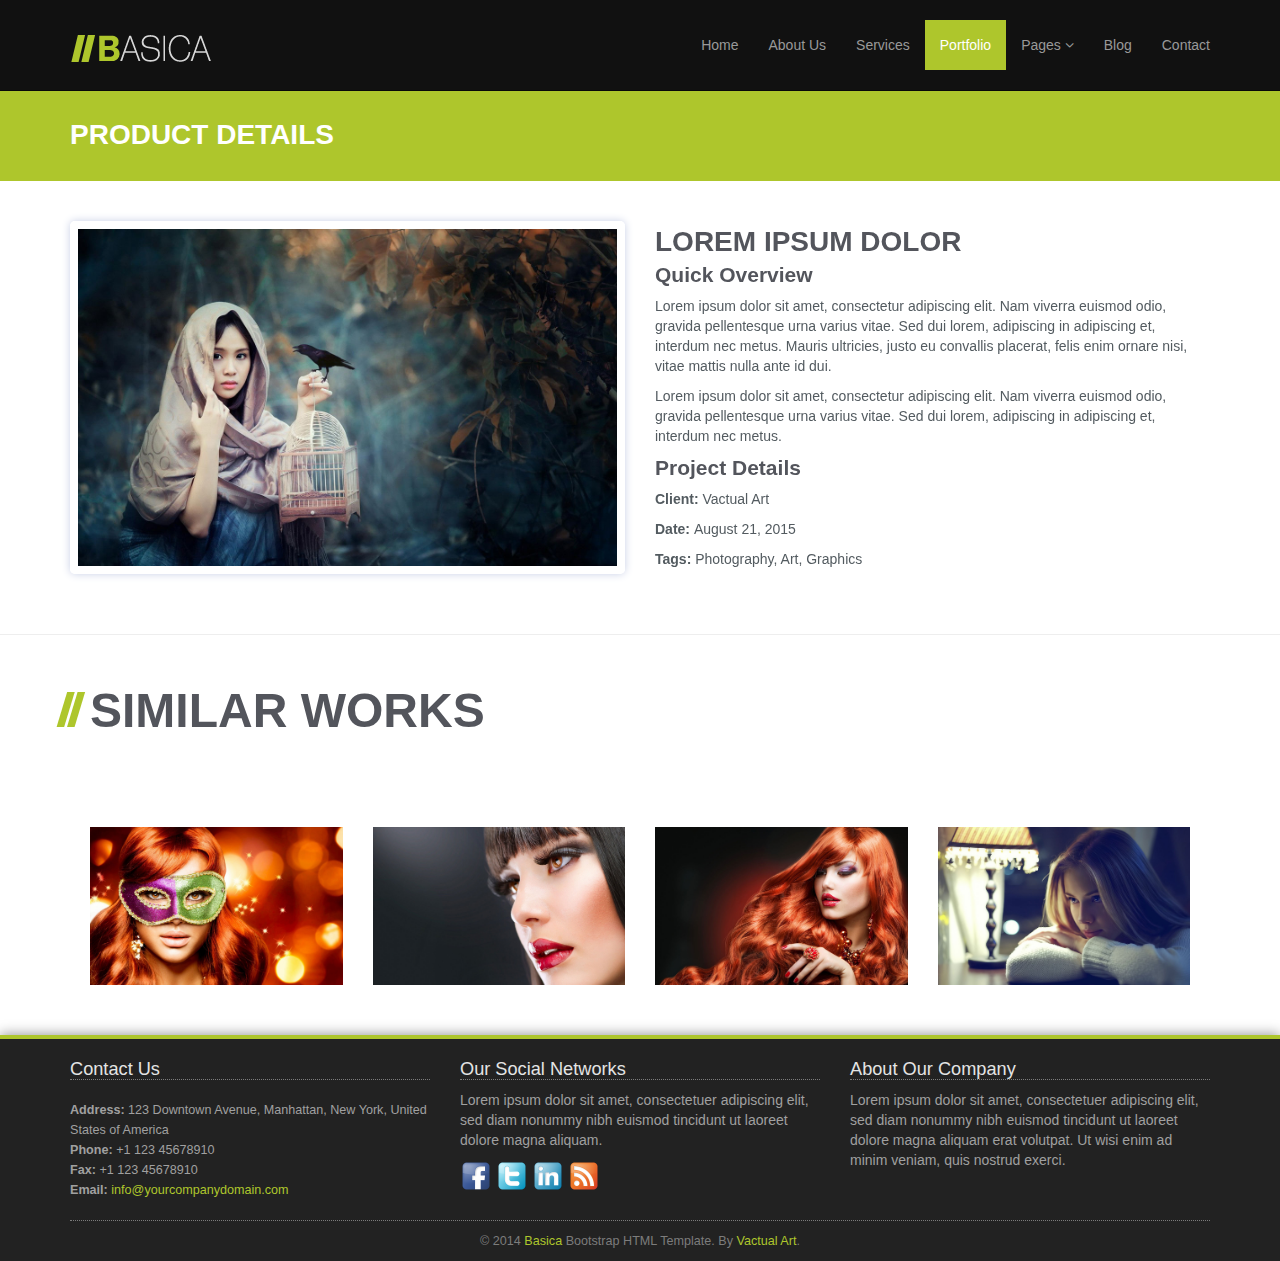
<file: work/template/BASICA/portfolio-item.html>
<!DOCTYPE html>
<!--[if lt IE 7]>      <html class="no-js lt-ie9 lt-ie8 lt-ie7"> <![endif]-->
<!--[if IE 7]>         <html class="no-js lt-ie9 lt-ie8"> <![endif]-->
<!--[if IE 8]>         <html class="no-js lt-ie9"> <![endif]-->
<!--[if gt IE 8]><!--> <html class="no-js"> <!--<![endif]-->
<html lang="en">

<head>

    <meta charset="utf-8">
    <meta http-equiv="X-UA-Compatible" content="IE=edge">
    <meta name="viewport" content="width=device-width, initial-scale=1">
    <meta name="description" content="">
    <meta name="author" content="">

    <title>BASICA! A Free Bootstrap3 HTML5 CSS3 Template by Vactual Art</title>

    <!-- Bootstrap Core CSS -->
    <link href="css/bootstrap.css" rel="stylesheet">

    <!-- Custom CSS -->
	<link rel="stylesheet" href="css/main.css">
    <link href="css/custom.css" rel="stylesheet">
	
	<script src="//use.edgefonts.net/bebas-neue.js"></script>

    <!-- Custom Fonts & Icons -->
    <link href='http://fonts.googleapis.com/css?family=Open+Sans:400,700,600,800' rel='stylesheet' type='text/css'>
	<link rel="stylesheet" href="css/icomoon-social.css">
	<link rel="stylesheet" href="css/font-awesome.min.css">
	
	<script src="js/modernizr-2.6.2-respond-1.1.0.min.js"></script>
	

</head>

    <body>
        <!--[if lt IE 7]>
            <p class="chromeframe">You are using an <strong>outdated</strong> browser. Please <a href="http://browsehappy.com/">upgrade your browser</a> or <a href="http://www.google.com/chromeframe/?redirect=true">activate Google Chrome Frame</a> to improve your experience.</p>
        <![endif]-->
        

    <header class="navbar navbar-inverse navbar-fixed-top" role="banner">
        <div class="container">
            <div class="navbar-header">
                <button type="button" class="navbar-toggle" data-toggle="collapse" data-target=".navbar-collapse">
                    <span class="sr-only">Toggle navigation</span>
                    <span class="icon-bar"></span>
                    <span class="icon-bar"></span>
                    <span class="icon-bar"></span>
                </button>
                <a class="navbar-brand" href="index.html"><img src="img/logo.png" alt="Basica"></a>
            </div>
            <div class="collapse navbar-collapse">
                <ul class="nav navbar-nav navbar-right">
                    <li><a href="index.html">Home</a></li>
                    <li><a href="about-us.html">About Us</a></li>
                    <li><a href="services.html">Services</a></li>
                    <li class="active"><a href="portfolio.html">Portfolio</a></li>
                    <li class="dropdown">
                        <a href="#" class="dropdown-toggle" data-toggle="dropdown">Pages <i class="icon-angle-down"></i></a>
                        <ul class="dropdown-menu">
                            <li><a href="full-width.html">Full Width Page</a></li>
                            <li><a href="#">Dropdown Menu 1</a></li>
                            <li><a href="#">Dropdown Menu 2</a></li>
                            <li><a href="#">Dropdown Menu 3</a></li>
                            <li><a href="#">Dropdown Menu 4</a></li>
                            <li class="divider"></li>
                            <li><a href="#">Privacy Policy</a></li>
                            <li><a href="#">Terms of Use</a></li>
                        </ul>
                    </li>
                    <li><a href="blog.html">Blog</a></li> 
                    <li><a href="contact-us.html">Contact</a></li>
                </ul>
            </div>
        </div>
    </header><!--/header-->

        <!-- Page Title -->
		<div class="section section-breadcrumbs">
			<div class="container">
				<div class="row">
					<div class="col-md-12">
						<h1>Product Details</h1>
					</div>
				</div>
			</div>
		</div>
        
        <div class="section">
	    	<div class="container">
	    		<div class="row">
	    			<!-- Product Image & Available Colors -->
	    			<div class="col-sm-6">
	    				<div class="product-image-large">
	    					<img src="img/portfolio/6.jpg" alt="Item Name">
	    				</div>
	    				<div class="colors">
							<span class="color-white"></span>
							<span class="color-black"></span>
							<span class="color-blue"></span>
							<span class="color-orange"></span>
							<span class="color-green"></span>
						</div>
	    			</div>
	    			<!-- End Product Image & Available Colors -->
	    			<!-- Product Summary & Options -->
	    			<div class="col-sm-6 product-details">
	    				<h2>LOREM IPSUM DOLOR</h2>
						<h3>Quick Overview</h3>
	    				<p>
						Lorem ipsum dolor sit amet, consectetur adipiscing elit. Nam viverra euismod odio, gravida pellentesque urna varius vitae. Sed dui lorem, adipiscing in adipiscing et, interdum nec metus. Mauris ultricies, justo eu convallis placerat, felis enim ornare nisi, vitae mattis nulla ante id dui. 	    				
						</p>
	    				<p>
						Lorem ipsum dolor sit amet, consectetur adipiscing elit. Nam viverra euismod odio, gravida pellentesque urna varius vitae. Sed dui lorem, adipiscing in adipiscing et, interdum nec metus.  	    				
						</p>						
						<h3>Project Details</h3>
						<p><strong>Client: </strong>Vactual Art</p>
						<p><strong>Date: </strong>August 21, 2015</p>
						<p><strong>Tags: </strong>Photography, Art, Graphics</p>
	    			</div>
	    			<!-- End Product Summary & Options -->
	    			
	    		</div>
			</div>
		</div>
		
<hr>
		
        <div class="section">
	    	<div class="container">
				<div class="row">
				
				<div class="section-title">
				<h1>Similar Works</h1>
				</div>				
			
			<ul class="grid cs-style-2">
	        	<div class="col-md-3 col-sm-6">
					<figure>
						<img src="img/portfolio/4.jpg" alt="img04">
						<figcaption>
							<h3>Settings</h3>
							<span>Jacob Cummings</span>
							<a href="portfolio-item.html">Take a look</a>
						</figcaption>
					</figure>
	        	</div>	
				<div class="col-md-3 col-sm-6">
					<figure>
						<img src="img/portfolio/1.jpg" alt="img01">
						<figcaption>
							<h3>Camera</h3>
							<span>Jacob Cummings</span>
							<a href="portfolio-item.html">Take a look</a>
						</figcaption>
					</figure>
				</div>
				<div class="col-md-3 col-sm-6">
					<figure>
						<img src="img/portfolio/2.jpg" alt="img02">
						<figcaption>
							<h3>Music</h3>
							<span>Jacob Cummings</span>
							<a href="portfolio-item.html">Take a look</a>
						</figcaption>
					</figure>
				</div>
				<div class="col-md-3 col-sm-6">
					<figure>
						<img src="img/portfolio/5.jpg" alt="img05">
						<figcaption>
							<h3>Safari</h3>
							<span>Jacob Cummings</span>
							<a href="portfolio-item.html">Take a look</a>
						</figcaption>
					</figure>
				</div>
			</ul>

				
				</div>
			</div>
		</div>		

	    <!-- Footer -->
	    <div class="footer">
	    	<div class="container">
			
		    	<div class="row">
				
		    		<div class="col-footer col-md-4 col-xs-6">
		    			<h3>Contact Us</h3>
		    			<p class="contact-us-details">
	        				<b>Address:</b> 123 Downtown Avenue, Manhattan, New York, United States of America<br/>
	        				<b>Phone:</b> +1 123 45678910<br/>
	        				<b>Fax:</b> +1 123 45678910<br/>
	        				<b>Email:</b> <a href="mailto:info@yourcompanydomain.com">info@yourcompanydomain.com</a>
	        			</p>
		    		</div>				
		    		<div class="col-footer col-md-4 col-xs-6">
		    			<h3>Our Social Networks</h3>
						<p>Lorem ipsum dolor sit amet, consectetuer adipiscing elit, sed diam nonummy nibh euismod tincidunt ut laoreet dolore magna aliquam.</p>
		    			<div>
		    				<img src="img/icons/facebook.png" width="32" alt="Facebook">
		    				<img src="img/icons/twitter.png" width="32" alt="Twitter">
		    				<img src="img/icons/linkedin.png" width="32" alt="LinkedIn">
							<img src="img/icons/rss.png" width="32" alt="RSS Feed">
						</div>
		    		</div>
		    		<div class="col-footer col-md-4 col-xs-6">
		    			<h3>About Our Company</h3>
		    				<p>Lorem ipsum dolor sit amet, consectetuer adipiscing elit, sed diam nonummy nibh euismod tincidunt ut laoreet dolore magna aliquam erat volutpat. Ut wisi enim ad minim veniam, quis nostrud exerci.</p>
		    		</div>

		    	</div>
		    	<div class="row">
		    		<div class="col-md-12">
		    			<div class="footer-copyright">&copy; 2014 <a href="http://www.vactualart.com/portfolio-item/basica-a-free-html5-template/">Basica</a> Bootstrap HTML Template. By <a href="http://www.vactualart.com">Vactual Art</a>.</div>
		    		</div>
		    	</div>
		    </div>
	    </div>

        <!-- Javascripts -->
        <script src="http://ajax.googleapis.com/ajax/libs/jquery/1.9.1/jquery.min.js"></script>
        <script>window.jQuery || document.write('<script src="js/jquery-1.9.1.min.js"><\/script>')</script>
        <script src="js/bootstrap.min.js"></script>
		
		<!-- Scrolling Nav JavaScript -->
		<script src="js/jquery.easing.min.js"></script>
		<script src="js/scrolling-nav.js"></script>
</file>
<file: public/ckeditor/samples/css/samples.css>
/**
 * @license Copyright (c) 2003-2016, CKSource - Frederico Knabben. All rights reserved.
 * For licensing, see LICENSE.md or http://ckeditor.com/license
 */
@media (max-width: 900px) {
  .global-is-mobile-hidden {
    display: none !important;
  }
}
article,
aside,
details,
figcaption,
figure,
footer,
header,
hgroup,
main,
menu,
nav,
section {
  display: block;
}
body,
html {
  margin: 0;
  padding: 0;
  font: 16px / 1.8 Arial, 'Helvetica Neue', Helvetica, sans-serif;
  font-weight: 300;
  color: #575757;
}
.grid-width-10 {
  width: 10%;
}
.grid-width-20 {
  width: 20%;
}
.grid-width-30 {
  width: 30%;
}
.grid-width-40 {
  width: 40%;
}
.grid-width-50 {
  width: 50%;
}
.grid-width-60 {
  width: 60%;
}
.grid-width-70 {
  width: 70%;
}
.grid-width-80 {
  width: 80%;
}
.grid-width-90 {
  width: 90%;
}
.grid-width-100 {
  width: 100%;
}
@media (max-width: 900px) {
  .grid-width-10,
  .grid-width-20,
  .grid-width-30,
  .grid-width-40,
  .grid-width-50,
  .grid-width-60,
  .grid-width-70,
  .grid-width-80,
  .grid-width-90,
  .grid-width-100 {
    width: 100%;
  }
}
*[class*="grid-width"] {
  -webkit-box-sizing: border-box;
  -moz-box-sizing: border-box;
  box-sizing: border-box;
  padding-left: 4%;
  padding-right: 4%;
  float: left;
}
*[class*="grid-width"]:after,
.grid-container:after,
*[class*="grid-width"]:before,
.grid-container:before {
  content: '';
  display: block;
  overflow: hidden;
  visibility: hidden;
  font-size: 0;
  line-height: 0;
  width: 0;
  height: 0;
}
*[class*="grid-width"]:after,
.grid-container:after {
  clear: both;
}
.grid-container {
  -webkit-box-sizing: border-box;
  -moz-box-sizing: border-box;
  box-sizing: border-box;
  margin-left: auto;
  margin-right: auto;
}
.grid-container-nested *[class*="grid-width"]:first-child {
  padding-left: 0;
}
.grid-container-nested *[class*="grid-width"]:last-child {
  padding-right: 0;
}
@media (max-width: 900px) {
  .grid-container-nested *[class*="grid-width"]:first-child {
    padding-left: 4%;
  }
  .grid-container-nested *[class*="grid-width"]:last-child {
    padding-right: 4%;
  }
}
.header-a {
  min-height: 140px;
  overflow: hidden;
}
.header-a .header-a-logo {
  margin: 40px 0 0;
}
@media (max-width: 900px) {
  .header-a .header-a-logo {
    text-align: center;
  }
}
.header-a .header-a-logo img {
  border: transparent;
}
.navigation-a {
  height: 30px;
  background: #3d3d3d;
  position: absolute;
  left: 0;
  right: 0;
  top: 0;
  padding: 0;
  overflow: hidden;
}
@media (max-width: 900px) {
  .navigation-a {
    text-align: center;
  }
}
.navigation-a ul {
  list-style: none;
  margin: 0;
  overflow: hidden;
}
.navigation-a ul li,
.navigation-a ul li a {
  display: inline-block;
}
@media (max-width: 900px) {
  .navigation-a ul {
    width: auto;
    text-overflow: ellipsis;
    white-space: nowrap;
    display: inline-block;
    float: none;
  }
  .navigation-a ul:before,
  .navigation-a ul:after {
    display: none;
  }
}
.navigation-a ul.navigation-a-left {
  text-align: left;
}
@media (max-width: 900px) {
  .navigation-a ul.navigation-a-left {
    padding-right: 0;
  }
}
.navigation-a ul.navigation-a-right {
  text-align: right;
}
@media (max-width: 900px) {
  .navigation-a ul.navigation-a-right {
    padding-left: 23px;
  }
}
.navigation-a ul li + li {
  margin-left: 23px;
}
.navigation-a ul li a {
  font-size: 10px;
  font-size: 0.625rem;
  line-height: 18px;
  line-height: 1.13rem;
  line-height: 30px;
  float: left;
  color: #dddddd;
  font-weight: bold;
  text-decoration: none;
  text-transform: uppercase;
}
.navigation-a ul li a:hover {
  cursor: pointer;
  color: #ffffff;
}
.icon-navigation-a-github:before,
.icon-navigation-a-github:after {
  background-image: url("[data-uri]");
}
.navigation-b {
  text-align: right;
  margin: 52px 0 0;
  overflow: visible;
}
@media (max-width: 900px) {
  .navigation-b {
    text-align: center;
    margin-top: 20px;
    padding: 0;
  }
}
.navigation-b ul {
  padding: 0;
  list-style: none;
  margin: 0;
  overflow: visible;
}
.navigation-b ul li,
.navigation-b ul li a {
  display: inline-block;
}
@media (max-width: 900px) {
  .navigation-b ul {
    display: table;
    width: 100%;
    padding-bottom: 1.5em;
  }
}
@media (max-width: 900px) {
  .navigation-b ul li {
    display: table-row;
  }
}
.navigation-b ul li + li {
  margin-left: 20px;
}
@media (max-width: 900px) {
  .navigation-b ul li + li {
    margin-left: 0;
  }
}
.navigation-b ul li a {
  -webkit-box-sizing: border-box;
  -moz-box-sizing: border-box;
  box-sizing: border-box;
  text-transform: uppercase;
  text-decoration: none;
  outline: none;
}
@media (max-width: 900px) {
  .navigation-b ul li a {
    width: 100%;
    -webkit-border-radius: 0;
    -webkit-background-clip: padding-box;
    -moz-border-radius: 0;
    -moz-background-clip: padding;
    border-radius: 0;
    background-clip: padding-box;
  }
}
.footer-a {
  font-size: 13px;
  font-size: 0.8125rem;
  line-height: 23.4px;
  line-height: 1.46rem;
  padding-top: 2.25em;
  padding-bottom: 2.25em;
  overflow: hidden;
  color: #8a8a8a;
}
.footer-a a {
  color: #27c0d8;
  text-decoration: none;
  border-bottom: 1px dotted #27c0d8;
}
.footer-a a:hover {
  color: #23adc2;
}
.footer-a p {
  margin: 0;
  display: inline-block;
  text-align: center;
}
.content {
  font-size: 14px;
  font-size: 0.875rem;
  line-height: 25.2px;
  line-height: 1.57rem;
  overflow: hidden;
  padding-top: 1.5em;
  padding-bottom: 1.5em;
}
.content p {
  margin: 0.75em 0;
}
.content ul,
.content ol,
.content pre,
.content blockquote,
.content textarea:not([class^="cke"]),
.content .cke {
  margin: 1.875em 0;
}
.content code,
.content kbd {
  -webkit-border-radius: 3px;
  -webkit-background-clip: padding-box;
  -moz-border-radius: 3px;
  -moz-background-clip: padding;
  border-radius: 3px;
  background-clip: padding-box;
  padding: 3px 4px;
}
.content pre,
.content code,
.content kbd,
.content blockquote {
  background: #f5f5f5;
}
.content blockquote,
.content pre {
  background: none;
  border-left: 4px solid #27c0d8;
  padding: 1.5em 2.25em;
}
.content p a,
.content ul a,
.content ol a,
.content blockquote a,
.content h1 a,
.content h2 a,
.content h3 a,
.content h4 a,
.content h5 a {
  color: #27c0d8;
  text-decoration: none;
  border-bottom: 1px dotted #27c0d8;
}
.content p a:hover,
.content ul a:hover,
.content ol a:hover,
.content blockquote a:hover,
.content h1 a:hover,
.content h2 a:hover,
.content h3 a:hover,
.content h4 a:hover,
.content h5 a:hover {
  color: #23adc2;
}
.content h1,
.content h2,
.content h3,
.content h4,
.content h5 {
  color: #000;
  font-weight: 100;
}
.content h1 code,
.content h2 code,
.content h3 code,
.content h4 code,
.content h5 code,
.content h1 kbd,
.content h2 kbd,
.content h3 kbd,
.content h4 kbd,
.content h5 kbd {
  font-size: inherit;
}
.content h1 a.content-heading-anchor,
.content h2 a.content-heading-anchor,
.content h3 a.content-heading-anchor,
.content h4 a.content-heading-anchor,
.content h5 a.content-heading-anchor {
  font-weight: 100;
  vertical-align: middle;
  opacity: 0;
  border: 0;
}
.content h1:hover a.content-heading-anchor,
.content h2:hover a.content-heading-anchor,
.content h3:hover a.content-heading-anchor,
.content h4:hover a.content-heading-anchor,
.content h5:hover a.content-heading-anchor {
  opacity: 1;
}
.content h1:target a,
.content h2:target a,
.content h3:target a,
.content h4:target a,
.content h5:target a {
  -webkit-animation: targetLinkOpacity 0.5s linear alternate;
  -moz-animation: targetLinkOpacity 0.5s linear alternate;
  -o-animation: targetLinkOpacity 0.5s linear alternate;
  animation: targetLinkOpacity 0.5s linear alternate;
  opacity: 1;
}
.content input,
.content select,
.content textarea:not([class^="cke"]) {
  -webkit-border-radius: 3px;
  -webkit-background-clip: padding-box;
  -moz-border-radius: 3px;
  -moz-background-clip: padding;
  border-radius: 3px;
  background-clip: padding-box;
  -webkit-box-shadow: inset 0 1px 1px rgba(0, 0, 0, 0.08);
  -moz-box-shadow: inset 0 1px 1px rgba(0, 0, 0, 0.08);
  box-shadow: inset 0 1px 1px rgba(0, 0, 0, 0.08);
  font: inherit;
  color: inherit;
  border: 1px solid #d9d9d9;
  padding: .2em .5em;
}
.content input:focus,
.content select:focus,
.content textarea:not([class^="cke"]):focus {
  border-color: #66afe9;
  outline: 0;
  -webkit-box-shadow: inset 0 1px 1px rgba(0, 0, 0, 0.08), 0 0 8px #93c6ef;
  -moz-box-shadow: inset 0 1px 1px rgba(0, 0, 0, 0.08), 0 0 8px #93c6ef;
  box-shadow: inset 0 1px 1px rgba(0, 0, 0, 0.08), 0 0 8px #93c6ef;
}
.content abbr {
  border-bottom: 1px dotted #666;
  cursor: pointer;
}
.content blockquote {
  font-style: italic;
  font-family: Georgia, Times, "Times New Roman", serif;
  font-size: 16px;
  font-size: 1rem;
  line-height: 28.8px;
  line-height: 1.8rem;
}
.content em {
  font-style: italic;
}
.content h1 {
  font-size: 36px;
  font-size: 2.25rem;
  line-height: 64.8px;
  line-height: 4.05rem;
  margin: 1.125em 0 0;
}
.content h2 {
  font-size: 27.2px;
  font-size: 1.7rem;
  line-height: 48.96px;
  line-height: 3.06rem;
  margin: 0.9em 0 0;
}
.content h3 {
  font-size: 24px;
  font-size: 1.5rem;
  line-height: 43.2px;
  line-height: 2.7rem;
  font-weight: 500;
  margin: 0.75em 0 0;
}
.content h4 {
  font-size: 19.2px;
  font-size: 1.2rem;
  line-height: 34.56px;
  line-height: 2.16rem;
  font-weight: 500;
  margin: 0.75em 0 0;
}
.content h5 {
  font-size: 17.6px;
  font-size: 1.1rem;
  line-height: 31.68px;
  line-height: 1.98rem;
  font-weight: 500;
  margin: 0.75em 0 0;
}
.content hr {
  border: 0;
  border-top: 4px solid #d9d9d9;
  margin: 1.5em 0;
}
.content input[type="text"] {
  height: 1.8em;
  line-height: 1.8em;
}
.content input[type="button"] {
  -webkit-appearance: button;
  -moz-appearance: button;
  appearance: button;
}
.content kbd {
  font-size: 12px;
  font-size: 0.75rem;
  line-height: 21.6px;
  line-height: 1.35rem;
  font-family: Arial, 'Helvetica Neue', Helvetica, sans-serif;
  padding: 2px 6px;
  -webkit-box-shadow: 0 0 4px #ffffff inset, 0 2px 0 #d9d9d9;
  -moz-box-shadow: 0 0 4px #ffffff inset, 0 2px 0 #d9d9d9;
  box-shadow: 0 0 4px #ffffff inset, 0 2px 0 #d9d9d9;
}
.content p img {
  vertical-align: middle;
}
.content p pre {
  padding: 1.5em;
}
.content pre {
  padding: 0;
  border: 0;
  tab-size: 4;
  -o-tab-size: 4;
  -moz-tab-size: 4;
}
.content pre,
.content code {
  font-size: 11.89px;
  font-size: 0.743rem;
  line-height: 21.4px;
  line-height: 1.34rem;
  font-family: Consolas, Menlo, Monaco, Lucida Console, Liberation Mono, DejaVu Sans Mono, Bitstream Vera Sans Mono, Courier New, monospace, serif;
}
.content pre a,
.content code a {
  border: 0;
}
.content pre code {
  padding: 0.75em;
  display: block;
}
.content strong {
  color: #000;
}
.content ul ul,
.content ol ul,
.content ul ol,
.content ol ol {
  margin: 0.75em 0;
}
.content ul li,
.content ol li {
  font-size: 14px;
  font-size: 0.875rem;
  line-height: 30.24px;
  line-height: 1.89rem;
}
.content textarea:not([class^="cke"]) {
  width: 100%;
}
.content div.todo {
  border: 2px dotted #444;
  padding: 10px;
  margin: 60px 0 10px 0;
  /* Remove me some day */
}
.content div.todo:before {
  content: "TODO";
  font-weight: bold;
}
body a.button-a,
body button.button-a,
body input.button-a {
  -webkit-border-radius: 3px;
  -webkit-background-clip: padding-box;
  -moz-border-radius: 3px;
  -moz-background-clip: padding;
  border-radius: 3px;
  background-clip: padding-box;
  font-size: 14px;
  font-size: 0.875rem;
  line-height: 25.2px;
  line-height: 1.57rem;
  height: 36px;
  line-height: 36px;
  padding: 0 1.1em;
  font-weight: 700;
  color: #3e3e3e;
  white-space: nowrap;
  text-decoration: none;
  display: inline-block;
  cursor: pointer;
  border: 0;
  vertical-align: middle;
  margin: 1px 0;
  background: transparent;
}
body a.button-a.icon-pos-left,
body button.button-a.icon-pos-left,
body input.button-a.icon-pos-left {
  padding-left: .8em;
}
body a.button-a.icon-pos-right,
body button.button-a.icon-pos-right,
body input.button-a.icon-pos-right {
  padding-right: .8em;
}
body a.button-a.button-a-no-text,
body button.button-a.button-a-no-text,
body input.button-a.button-a-no-text {
  -webkit-border-radius: 100px;
  -webkit-background-clip: padding-box;
  -moz-border-radius: 100px;
  -moz-background-clip: padding;
  border-radius: 100px;
  background-clip: padding-box;
  width: 36px;
  padding: 0;
  text-indent: -999px;
  overflow: hidden;
  position: relative;
  text-align: center;
}
body a.button-a.button-a-no-text:before,
body button.button-a.button-a-no-text:before,
body input.button-a.button-a-no-text:before {
  position: absolute;
  left: 50%;
  top: 50%;
  margin: -9px 0 0 -9px;
}
@media (max-width: 900px) {
  body a.button-a.button-a-mobile-collapsed,
  body button.button-a.button-a-mobile-collapsed,
  body input.button-a.button-a-mobile-collapsed {
    -webkit-border-radius: 100px;
    -webkit-background-clip: padding-box;
    -moz-border-radius: 100px;
    -moz-background-clip: padding;
    border-radius: 100px;
    background-clip: padding-box;
    width: 36px;
    padding: 0;
    text-indent: -999px;
    overflow: hidden;
    position: relative;
    text-align: center;
  }
  body a.button-a.button-a-mobile-collapsed:before,
  body button.button-a.button-a-mobile-collapsed:before,
  body input.button-a.button-a-mobile-collapsed:before {
    position: absolute;
    left: 50%;
    top: 50%;
    margin: -9px 0 0 -9px;
  }
  body a.button-a.button-a-mobile-collapsed:before,
  body button.button-a.button-a-mobile-collapsed:before,
  body input.button-a.button-a-mobile-collapsed:before {
    position: absolute;
    left: 50%;
    top: 50%;
    margin: -9px 0 0 -9px;
  }
}
body a.button-a:active,
body button.button-a:active,
body input.button-a:active,
body a.button-a:hover,
body button.button-a:hover,
body input.button-a:hover {
  color: #fff;
  background: #23adc2;
}
body a.button-a:focus,
body button.button-a:focus,
body input.button-a:focus {
  border-color: #66afe9;
  outline: 0;
  -webkit-box-shadow: inset 0 1px 1px rgba(0, 0, 0, 0.075), 0 0 8px #93c6ef;
  -moz-box-shadow: inset 0 1px 1px rgba(0, 0, 0, 0.075), 0 0 8px #93c6ef;
  box-shadow: inset 0 1px 1px rgba(0, 0, 0, 0.075), 0 0 8px #93c6ef;
}
body a.button-a-soft,
body button.button-a-soft,
body input.button-a-soft {
  background: #e7e7e7;
}
body a.button-a-soft:active,
body button.button-a-soft:active,
body input.button-a-soft:active,
body a.button-a-soft:hover,
body button.button-a-soft:hover,
body input.button-a-soft:hover {
  color: #3e3e3e;
  background: #cecece;
}
body a.button-a-background,
body button.button-a-background,
body input.button-a-background,
body a.navigation-b ul li a:hover,
body button.navigation-b ul li a:hover,
body input.navigation-b ul li a:hover {
  color: #fff;
  background: #27c0d8;
}
body a.button-a-background:active,
body button.button-a-background:active,
body input.button-a-background:active,
body a.button-a-background:hover,
body button.button-a-background:hover,
body input.button-a-background:hover,
body a.navigation-b ul li a:hover:active,
body button.navigation-b ul li a:hover:active,
body input.navigation-b ul li a:hover:active,
body a.navigation-b ul li a:hover:hover,
body button.navigation-b ul li a:hover:hover,
body input.navigation-b ul li a:hover:hover {
  color: #fff;
  background: #23adc2;
}
.balloon-a {
  font-size: 12px;
  font-size: 0.75rem;
  line-height: 21.6px;
  line-height: 1.35rem;
  -webkit-border-radius: 3px;
  -webkit-background-clip: padding-box;
  -moz-border-radius: 3px;
  -moz-background-clip: padding;
  border-radius: 3px;
  background-clip: padding-box;
  border-bottom: 3px solid #d4d4d4;
  background: #ebebeb;
  display: inline-block;
  white-space: nowrap;
  padding: .4em 1.2em .2em;
  font-weight: 700;
  position: relative;
  z-index: 1000;
  text-transform: none;
  color: #575757;
}
.balloon-a:hover {
  color: #575757;
}
.balloon-a:before {
  content: '';
  width: 0;
  height: 0;
  border-style: solid;
  position: absolute;
}
.balloon-a-ne:before,
.balloon-a-nw:before {
  top: -13px;
  border-width: 0 9px 15.6px 9px;
  border-color: transparent transparent #ebebeb transparent;
}
.balloon-a-se:before,
.balloon-a-sw:before {
  bottom: -13px;
  border-width: 15.6px 9px 0 9px;
  border-color: #ebebeb transparent transparent transparent;
}
.balloon-a-nw:before,
.balloon-a-sw:before {
  left: 20px;
}
.balloon-a-ne:before,
.balloon-a-se:before {
  right: 20px;
}
.icon-pos-left:before,
.icon-pos-right:after {
  content: '';
  display: inline-block;
  width: 18px;
  height: 18px;
  vertical-align: middle;
  background-repeat: no-repeat;
}
.icon-pos-left:before {
  margin-right: 10px;
}
.icon-pos-right:after {
  margin-left: 10px;
}
.icon-download:before,
.icon-download:after {
  background-image: url("[data-uri]");
}
.icon-question-mark:before,
.icon-question-mark:after {
  background-image: url("[data-uri]");
}
.icon-close:before,
.icon-close:after {
  background-image: url("[data-uri]");
}
.ie8 .switch > * {
  vertical-align: middle;
}
.ie8 .switch input[type="radio"] {
  margin: 0 0.25em;
  display: inline-block;
}
.ie8 .switch label {
  margin-left: 0 !important;
  margin-right: 0 !important;
}
.ie8 .switch label[data-for="1"] {
  float: left;
}
.ie8 .switch label[data-for="2"] {
  float: right;
}
.ie8 .switch .switch-inner {
  display: none;
}
.switch {
  font-size: 14px;
  font-size: 0.875rem;
  line-height: 25.2px;
  line-height: 1.57rem;
  font-weight: bold;
  background-color: #27c0d8;
  overflow: hidden;
  display: inline-block;
  padding: 0.75em 0.25em;
  color: #fff;
  -webkit-border-radius: 3px;
  -webkit-background-clip: padding-box;
  -moz-border-radius: 3px;
  -moz-background-clip: padding;
  border-radius: 3px;
  background-clip: padding-box;
  position: relative;
}
.switch input[type="radio"] {
  display: none;
}
.switch label {
  position: relative;
  z-index: 2;
  float: left;
  cursor: pointer;
  padding: 0 0.75em;
}
.switch label:hover {
  text-decoration: underline;
}
.switch .switch-inner {
  float: left;
  background-color: #FFF;
  height: 1.5em;
  width: 4.125em;
  padding: 2px;
  margin: 0 0.25em;
  -webkit-border-radius: 5.5px;
  -webkit-background-clip: padding-box;
  -moz-border-radius: 5.5px;
  -moz-background-clip: padding;
  border-radius: 5.5px;
  background-clip: padding-box;
}
.switch .switch-inner .handler {
  overflow: hidden;
  position: relative;
  display: block;
  height: 1.5em;
  width: 1.5em;
  background: #25b4cb;
  -webkit-border-radius: 4.5px;
  -webkit-background-clip: padding-box;
  -moz-border-radius: 4.5px;
  -moz-background-clip: padding;
  border-radius: 4.5px;
  background-clip: padding-box;
}
.switch .switch-inner .handler:before {
  content: '';
  display: block;
  position: absolute;
  top: 0;
  right: 0;
  bottom: 3px;
  left: 0;
  background-color: #34c4da;
  -webkit-border-bottom-left-radius: 4.5px;
  -moz-border-radius-bottomleft: 4.5px;
  border-bottom-left-radius: 4.5px;
  -webkit-border-bottom-right-radius: 4.5px;
  -webkit-background-clip: padding-box;
  -moz-border-radius-bottomright: 4.5px;
  -moz-background-clip: padding;
  border-bottom-right-radius: 4.5px;
  background-clip: padding-box;
}
.switch:hover .switch-inner .handler:before {
  background: #45c9dd;
}
.switch input[data-num="2"]:checked ~ .switch-inner > .handler {
  margin-left: auto;
}
.switch input[data-num="2"]:checked ~ label[data-for="1"] {
  padding-right: 5.125em;
  margin-right: -4.375em;
}
.switch input[data-num="1"]:checked ~ label[data-for="2"] {
  padding-left: 5.125em;
  margin-left: -4.375em;
}
.toggler {
  -webkit-user-select: none;
  -moz-user-select: none;
  -ms-user-select: none;
  user-select: none;
}
.toggler label {
  cursor: pointer;
}
.toggler [data-collapse] {
  display: inherit;
}
.toggler [data-expand] {
  display: none;
}
.toggler.collapsed [data-collapse] {
  display: none;
}
.toggler.collapsed [data-expand] {
  display: inherit;
}
.toggler-container {
  overflow: hidden;
}
.toggler-container.collapsed {
  height: 0;
}
.icon-toggler-expanded:before,
.icon-toggler-collapsed:before,
.icon-toggler-expanded:after,
.icon-toggler-collapsed:after {
  background-image: url("[data-uri]");
}
.icon-toggler-expanded.icon-light:before,
.icon-toggler-collapsed.icon-light:before,
.icon-toggler-expanded.icon-light:after,
.icon-toggler-collapsed.icon-light:after {
  background-image: url("[data-uri]");
}
.icon-toggler-expanded:before,
.icon-toggler-expanded:after {
  background-position: top left;
}
.icon-toggler-collapsed:before,
.icon-toggler-collapsed:after {
  background-position: bottom left;
}
.modal {
  padding: 20px;
  border-radius: 3px;
  background-color: white;
  max-width: 700px;
  -webkit-box-sizing: border-box;
  -moz-box-sizing: border-box;
  box-sizing: border-box;
  width: 80% !important;
  top: 50% !important;
  -webkit-transform: translate(-50%, -50%) !important;
  -moz-transform: translate(-50%, -50%) !important;
  -o-transform: translate(-50%, -50%) !important;
  -ms-transform: translate(-50%, -50%) !important;
  transform: translate(-50%, -50%) !important;
}
.modal-close {
  -webkit-border-radius: 100px;
  -webkit-background-clip: padding-box;
  -moz-border-radius: 100px;
  -moz-background-clip: padding;
  border-radius: 100px;
  background-clip: padding-box;
  cursor: pointer;
  height: 18px;
  width: 18px;
  position: absolute;
  top: 10px;
  right: 10px;
  font-size: 17px;
  text-align: center;
  line-height: 19px;
  background: #cccccc;
}
main .grid-container,
header .grid-container,
.navigation-a > div,
footer > div {
  max-width: 968px;
}
.header-a {
  margin-top: 30px;
}
.footer-a {
  border-top: 1px solid #d9d9d9;
}
.adjoined-top {
  background-color: #27c0d8;
  color: #fff;
}
.adjoined-top .content h1,
.adjoined-top .content h2,
.adjoined-top .content h3,
.adjoined-top .content h4,
.adjoined-top .content h5 {
  color: #fff;
}
.adjoined-top .content p {
  font-size: 18px;
  font-size: 1.125rem;
  line-height: 32.4px;
  line-height: 2.02rem;
  font-weight: 100;
}
.adjoined-top .content p a {
  text-decoration: none;
  border-bottom: 1px dotted #fff;
  color: inherit;
}
.adjoined-top .content p a:hover {
  color: #e6e6e6;
}
.adjoined-top .content button {
  color: #fff;
}
.adjoined-top .content strong {
  color: #fff;
}
.adjoined-top .content code {
  font-size: inherit;
  color: #27c0d8;
}
.adjoined-bottom {
  position: relative;
}
.adjoined-bottom:before {
  z-index: -1;
  content: '';
  background: #27c0d8;
  position: absolute;
  top: 0;
  left: 0;
  right: 0;
  height: 50%;
}
main .grid-container,
header .grid-container,
.navigation-a > div,
footer > div {
  max-width: 1052px;
}
main .grid-container.freed-width {
  max-width: none;
}
.switch {
  background: #25b4cb;
  float: right;
  overflow: visible;
}
.switch .balloon-a {
  position: absolute;
  top: -40px;
  right: 50%;
  margin-right: -15px;
  background: #FFEFC1;
  border-bottom-color: #DCDCA4;
}
.switch .balloon-a:before {
  border-color: #FFEFC1 transparent transparent transparent;
}
#toolbar .editors-container {
  overflow: hidden;
  height: 0;
  transition: height 200ms;
}
#toolbar .editors-container.active {
  height: auto;
}
#main #editor {
  background: #FFF;
  padding: 2% 4%;
  border: dashed 5px #27c0d8;
}
div.cke a.cke_button,
div.cke .cke_combo_button {
  border-bottom: none;
}
div.cke a.cke_button.cke_combo_button,
div.cke .cke_combo_button.cke_combo_button {
  border-bottom: 1px solid #a6a6a6;
}
#main .adjoined-top:before {
  height: 335px;
}
#toolbar .adjoined-top:before {
  height: 219px;
}
#toolbar .adjoined-top .grid-container-nested {
  height: 147px;
}
.content .grid-switch-magic {
  margin: 3.5em 0 0;
}
#info-box {
  padding-bottom: 0;
}
#info-box > div {
  width: 100%;
  text-align: right;
}
#info-box > div .toggler {
  padding-right: 0;
}
#info-box > div .toggler:hover {
  background: transparent;
  color: #000;
}
#info-box > div .toggler:hover > label {
  text-decoration: underline;
}
#info-box > div h2 {
  float: left;
  margin-top: 0;
}
#info-box > div#instructions-container {
  text-align: left;
}
#toolbarModifierWrapper {
  overflow: hidden;
  height: 0;
  opacity: 0;
  transition: height 200ms;
}
#toolbarModifierWrapper.active {
  height: auto;
  opacity: 1;
}
header {
  overflow: visible;
}
header div.grid-container {
  overflow: visible;
}
header .navigation-b {
  overflow: visible;
}
header .navigation-b ul {
  overflow: visible;
}
header .navigation-b a {
  position: relative;
}
header .balloon-a {
  position: absolute;
  top: 48px;
  left: 50%;
  margin-left: -35px;
}
@media (max-width: 1140px) {
  header .balloon-a {
    left: auto;
    margin-left: auto;
    right: 50%;
    margin-right: -35px;
  }
  header .balloon-a:before {
    left: auto;
    right: 22px;
  }
}
@media (max-width: 900px) {
  header .balloon-a {
    display: none;
  }
}
#toolbar .cke_toolbar {
  pointer-events: none;
  -webkit-user-select: none;
  -moz-user-select: none;
  -ms-user-select: none;
  user-select: none;
  cursor: default;
}
.some-toolbar-active .cke_toolbar {
  zoom: 1;
  filter: alpha(opacity=50);
  -webkit-opacity: 0.5;
  -moz-opacity: 0.5;
  opacity: 0.5;
}
.cke_toolbar.active {
  position: relative;
  zoom: 1;
  filter: alpha(opacity=100);
  -webkit-opacity: 1;
  -moz-opacity: 1;
  opacity: 1;
}
.cke_toolbar.active:after {
  content: '';
  display: block;
  position: absolute;
  top: 0;
  right: 6px;
  bottom: 5px;
  left: 0;
  -webkit-border-radius: 5px;
  -webkit-background-clip: padding-box;
  -moz-border-radius: 5px;
  -moz-background-clip: padding;
  border-radius: 5px;
  background-clip: padding-box;
  -webkit-box-shadow: 0px 0px 15px 3px #fff4b0;
  -moz-box-shadow: 0px 0px 15px 3px #fff4b0;
  box-shadow: 0px 0px 15px 3px #fff4b0;
}
.cke_toolbar.active .cke_toolgroup {
  -webkit-box-shadow: none;
  -moz-box-shadow: none;
  box-shadow: none;
  border-color: #e3c300;
}
.cke_toolbar.active .cke_combo,
.cke_toolbar.active .cke_toolgroup {
  position: relative;
  z-index: 2;
}
.cke_toolbar.active .cke_combo_button {
  -webkit-box-shadow: none;
  -moz-box-shadow: none;
  box-shadow: none;
}
.unselectable {
  -webkit-user-select: none;
  -moz-user-select: none;
  -ms-user-select: none;
  user-select: none;
}
.toolbar {
  padding: 5px 0;
  margin-bottom: 2.4em;
  overflow: hidden;
  background: #fff;
}
.toolbar button.button-a.cke_button {
  cursor: pointer;
  display: inline-block;
  padding: 4px 6px;
  outline: 0;
  border: 1px solid #a6a6a6;
}
.toolbar button.button-a.hidden {
  display: none;
}
.toolbar button.button-a.left {
  float: left;
  margin-right: 8px;
}
.toolbar button.button-a.right {
  float: right;
  margin-left: 8px;
}
.toolbar button.button-a .highlight {
  color: #ffefc1;
}
.configContainer.hidden,
.toolbarModifier.hidden,
.toolbarModifier-hints.hidden {
  display: none;
}
.toolbarModifier :focus,
.toolbar button:focus,
.configContainer textarea.configCode:focus {
  outline: none;
}
div.toolbarModifier {
  padding: 0;
  overflow: hidden;
  width: 100%;
  position: relative;
  display: table;
  border-collapse: collapse;
}
div.toolbarModifier ::-moz-focus-inner {
  border: 0;
}
div.toolbarModifier .empty {
  display: none;
}
div.toolbarModifier.empty-visible .empty {
  display: table-row;
  zoom: 1;
  filter: alpha(opacity=60);
  -webkit-opacity: 0.6;
  -moz-opacity: 0.6;
  opacity: 0.6;
}
div.toolbarModifier .empty > p {
  line-height: 31px;
}
div.toolbarModifier > ul {
  padding: 0;
  margin: 0;
  border-top: 1px solid #cccccc;
  width: 100%;
}
div.toolbarModifier > ul[data-type="table-header"] {
  display: table-header-group;
}
div.toolbarModifier > ul[data-type="table-body"] {
  display: table-row-group;
}
div.toolbarModifier > ul p {
  padding: 0;
  margin: 0;
}
div.toolbarModifier > ul > li {
  display: table-row;
}
div.toolbarModifier > ul > li[data-type="header"] {
  font-weight: bold;
  user-select: none;
  cursor: default;
}
div.toolbarModifier > ul > li[data-type="group"],
div.toolbarModifier > ul > li[data-type="separator"] {
  border-bottom: 1px solid #cccccc;
}
div.toolbarModifier > ul > li[data-type="subgroup"] {
  border-top: 1px solid #eee;
}
div.toolbarModifier > ul > li[data-type="subgroup"]:first-child {
  border-top: none;
}
div.toolbarModifier > ul > li[data-type="group"].active,
div.toolbarModifier > ul > li[data-type="group"]:hover,
div.toolbarModifier > ul > li[data-type="separator"].active,
div.toolbarModifier > ul > li[data-type="separator"]:hover {
  overflow: hidden;
  z-index: 2;
}
div.toolbarModifier > ul > li[data-type="group"].active,
div.toolbarModifier > ul > li[data-type="separator"].active,
div.toolbarModifier > ul > li[data-type="group"].active:hover,
div.toolbarModifier > ul > li[data-type="separator"].active:hover {
  background: #f0fafb;
}
div.toolbarModifier > ul > li[data-type="group"]:hover,
div.toolbarModifier > ul > li[data-type="separator"]:hover {
  background: #fffbe3;
}
div.toolbarModifier > ul > li[data-type="separator"] {
  background: #f5f5f5;
}
div.toolbarModifier > ul > li[data-type="separator"]:after {
  content: '';
  width: 100%;
}
div.toolbarModifier > ul > li[data-type="separator"] > p {
  padding: 2px 5px;
}
div.toolbarModifier > ul > li > p,
div.toolbarModifier > ul > li > ul {
  display: table-cell;
  vertical-align: middle;
}
div.toolbarModifier > ul > li p {
  padding-left: 5px;
  min-width: 200px;
}
div.toolbarModifier > ul > li p span {
  white-space: nowrap;
  cursor: default;
}
div.toolbarModifier > ul > li p span button {
  font-size: 12.666px;
  margin-right: 5px;
  cursor: pointer;
  background: #fff;
  -webkit-border-radius: 5px;
  -webkit-background-clip: padding-box;
  -moz-border-radius: 5px;
  -moz-background-clip: padding;
  border-radius: 5px;
  background-clip: padding-box;
  border: 1px solid #bbb;
  padding: 0 7px;
  line-height: 12px;
  height: 20px;
}
div.toolbarModifier > ul > li p span button:not(.disabled):hover,
div.toolbarModifier > ul > li p span button:not(.disabled):focus {
  color: #fff;
  background-color: #454545;
  border-color: transparent;
}
div.toolbarModifier > ul > li p span button.move.disabled {
  cursor: default;
  zoom: 1;
  filter: alpha(opacity=20);
  -webkit-opacity: 0.2;
  -moz-opacity: 0.2;
  opacity: 0.2;
}
div.toolbarModifier > ul > li ul {
  border-collapse: collapse;
  padding: 0;
  width: 100%;
}
div.toolbarModifier > ul > li ul li {
  display: table-row;
  list-style-type: none;
  line-height: 1;
}
div.toolbarModifier > ul > li ul li[data-type="subgroup"] {
  border-top: 1px solid #dddddd;
}
div.toolbarModifier > ul > li ul li[data-type="subgroup"]:first-child {
  border-top: 0;
}
div.toolbarModifier > ul > li ul li[data-type="subgroup"] [data-type="button"] {
  -webkit-border-radius: 3px;
  -webkit-background-clip: padding-box;
  -moz-border-radius: 3px;
  -moz-background-clip: padding;
  border-radius: 3px;
  background-clip: padding-box;
  padding: 0 2px;
}
div.toolbarModifier > ul > li ul li[data-type="subgroup"] [data-type="button"]:focus {
  background: rgba(0, 0, 0, 0.04);
}
div.toolbarModifier > ul > li ul li[data-type="subgroup"] [data-type="button"] input {
  vertical-align: middle;
}
div.toolbarModifier > ul > li ul li > p,
div.toolbarModifier > ul > li ul li > ul {
  display: table-cell;
  vertical-align: middle;
}
div.toolbarModifier > ul > li ul li ul {
  padding: 0;
}
div.toolbarModifier > ul > li ul li ul li {
  padding: 0;
  display: inline-block;
  cursor: pointer;
  margin: 2px 5px 2px 0;
}
div.toolbarModifier > ul > li ul li ul li .cke_combo_text {
  cursor: pointer;
  white-space: nowrap;
}
div.toolbarModifier > ul > li ul li ul li .cke_toolgroup,
div.toolbarModifier > ul > li ul li ul li .cke_combo_button {
  cursor: pointer;
  margin: 0;
  vertical-align: middle;
  border: 1px solid #ddd;
  font-size: 11.41px;
  font-size: 0.713rem;
  line-height: 20.54px;
  line-height: 1.28rem;
}
div.toolbarModifier > .codemirror-wrapper {
  overflow-y: auto;
}
div.toolbarModifier-hints {
  float: right;
  width: 350px;
  min-width: 150px;
  overflow-y: auto;
  margin-left: 1.5em;
}
div.toolbarModifier-hints h3 {
  font-size: 18.08px;
  font-size: 1.13rem;
  line-height: 32.54px;
  line-height: 2.03rem;
  padding: 0.36em 1.5em;
  background: #f5f5f5;
  border-bottom: 1px solid #dddddd;
  margin-top: 0;
  margin-bottom: 1.2em;
}
div.toolbarModifier-hints dl {
  margin-bottom: 1.2em;
  overflow: hidden;
}
div.toolbarModifier-hints dl .list-header {
  font-weight: bold;
  border: 0;
  padding-bottom: 0.6em;
}
div.toolbarModifier-hints dl > p {
  text-align: center;
}
div.toolbarModifier-hints dl dt {
  float: left;
  width: 9em;
  clear: both;
  text-align: right;
  border-top: 1px solid #dddddd;
  padding-left: 1.5em;
  padding-right: .1em;
  -webkit-box-sizing: border-box;
  -moz-box-sizing: border-box;
  box-sizing: border-box;
}
div.toolbarModifier-hints dl dt code {
  background: none;
  border: none;
  vertical-align: middle;
}
div.toolbarModifier-hints dl dd {
  margin-left: 10em;
  clear: right;
  padding-right: 1.5em;
}
div.toolbarModifier-hints dl dd code {
  line-height: 2.2em;
}
div.toolbarModifier-hints dl dd:after {
  content: '\00a0';
  display: block;
  clear: left;
  float: right;
  height: 0;
  width: 0;
}
.toolbarModifier-hints,
.configContainer textarea.configCode,
.CodeMirror {
  -webkit-border-radius: 3px;
  -webkit-background-clip: padding-box;
  -moz-border-radius: 3px;
  -moz-background-clip: padding;
  border-radius: 3px;
  background-clip: padding-box;
  border: 1px solid #ccc;
  font-size: 13.01px;
  font-size: 0.813rem;
  line-height: 23.42px;
  line-height: 1.46rem;
}
.configContainer textarea.configCode,
.CodeMirror pre,
.CodeMirror-linenumber {
  font-size: 13.01px;
  font-size: 0.813rem;
  line-height: 23.42px;
  line-height: 1.46rem;
  font-family: Consolas, Menlo, Monaco, Lucida Console, Liberation Mono, DejaVu Sans Mono, Bitstream Vera Sans Mono, Courier New, monospace, serif;
}
.CodeMirror pre {
  border: none;
  padding: 0;
  margin: 0;
}
.configContainer textarea.configCode {
  -webkit-box-sizing: border-box;
  -moz-box-sizing: border-box;
  box-sizing: border-box;
  color: #575757;
  padding: 10px;
  width: 100%;
  min-height: 500px;
  margin: 0;
  resize: none;
  outline: none;
  -moz-tab-size: 4;
  tab-size: 4;
  white-space: pre;
  word-wrap: normal;
  overflow: auto;
}
.CodeMirror-hints.toolbar-modifier {
  padding: 0;
  color: #575757;
  font-size: 14px;
  font-size: 0.875rem;
  line-height: 25.2px;
  line-height: 1.57rem;
  font-family: Consolas, Menlo, Monaco, Lucida Console, Liberation Mono, DejaVu Sans Mono, Bitstream Vera Sans Mono, Courier New, monospace, serif;
}
.CodeMirror-hints.toolbar-modifier .CodeMirror-hint-active {
  color: #575757;
  background: #f0fafb;
}
.CodeMirror-hints.toolbar-modifier > li:hover {
  background: #fffbe3;
}
/* Text modifier */
#toolbarModifierWrapper {
  margin-bottom: 1.2em;
}
#toolbarModifierWrapper .invalid .CodeMirror {
  background: #fff8f8;
  border-color: red;
}
#toolbarModifierWrapper .CodeMirror {
  height: auto;
  padding: 0 0.6em;
}
.staticContainer {
  position: fixed;
  top: 0;
  width: 100%;
  z-index: 10;
}
.staticContainer > .grid-container {
  max-width: 1052px;
}
.staticContainer > .grid-container .inner {
  background: #fff;
}
.staticContainer > .grid-container .inner .toolbar {
  margin-bottom: 0;
}
#help {
  position: relative;
  top: -15px;
  left: -5px;
}
#help-content {
  display: none;
}
/*# sourceMappingURL=[data-uri] */
</file>
<file: public/ckeditor/samples/toolbarconfigurator/lib/codemirror/neo.css>
/* neo theme for codemirror */

/* Color scheme */

.cm-s-neo.CodeMirror {
  background-color:#ffffff;
  color:#2e383c;
  line-height:1.4375;
}
.cm-s-neo .cm-comment {color:#75787b}
.cm-s-neo .cm-keyword, .cm-s-neo .cm-property {color:#1d75b3}
.cm-s-neo .cm-atom,.cm-s-neo .cm-number {color:#75438a}
.cm-s-neo .cm-node,.cm-s-neo .cm-tag {color:#9c3328}
.cm-s-neo .cm-string {color:#b35e14}
.cm-s-neo .cm-variable,.cm-s-neo .cm-qualifier {color:#047d65}


/* Editor styling */

.cm-s-neo pre {
  padding:0;
}

.cm-s-neo .CodeMirror-gutters {
  border:none;
  border-right:10px solid transparent;
  background-color:transparent;
}

.cm-s-neo .CodeMirror-linenumber {
  padding:0;
  color:#e0e2e5;
}

.cm-s-neo .CodeMirror-guttermarker { color: #1d75b3; }
.cm-s-neo .CodeMirror-guttermarker-subtle { color: #e0e2e5; }
</file>
<file: work/template/BASICA/css/main.css>
/*--------------------------------------------------------------------------
	General Style
--------------------------------------------------------------------------*/
body {
  background: #FFFFFF;
}
.section {
  padding: 30px 0;
  -webkit-transform: translateZ(0);
  -moz-transform: translateZ(0);
  -o-transform: translateZ(0);
  -ms-transform: translateZ(0);
  transform: translateZ(0);
}
.section-white {
  background: #FFF;
}
.section-dark {
  background: #151515;
}
.section-dark h3 {
  color:#FFF;
  font-size:18px;
  font-weight:200;
}
.section .container:first-child h1,
.section .container:first-child h2,
.section .container:first-child h3 {
  margin-top: 0;
  font-weight: 700;
}
.input-micro {
  width: 50px;
  margin-bottom: 0 !important;
}
textarea:focus,
input[type="text"]:focus,
input[type="password"]:focus,
input[type="datetime"]:focus,
input[type="datetime-local"]:focus,
input[type="date"]:focus,
input[type="month"]:focus,
input[type="time"]:focus,
input[type="week"]:focus,
input[type="number"]:focus,
input[type="email"]:focus,
input[type="url"]:focus,
input[type="search"]:focus,
input[type="tel"]:focus,
input[type="color"]:focus,
.uneditable-input:focus {
  border-color: rgba(79, 141, 179, 0.8);
  outline: 0;
  outline: thin dotted \9;
  /* IE6-9 */

  -webkit-box-shadow: inset 0 1px 1px rgba(0,0,0,.075), 0 0 8px rgba(79, 141, 179, 0.6);
  -moz-box-shadow: inset 0 1px 1px rgba(0,0,0,.075), 0 0 8px rgba(79, 141, 179, 0.6);
  box-shadow: inset 0 1px 1px rgba(0,0,0,.075), 0 0 8px rgba(79, 141, 179, 0.6);
  color: inset 0 1px 1px rgba(0,0,0,.075), 0 0 8px rgba(79, 141, 179, 0.6);
}
ul.no-list-style {
  list-style-type: none;
  margin-left: 0;
}
ul.no-list-style li {
  line-height: 28px;
}
div[class*="span"] {
  -webkit-transition: all .4s linear;
  -moz-transition: all .4s linear;
  -o-transition: all .4s linear;
  -ms-transition: all .4s linear;
  transition: all .4s linear;
}
/*--------------------------------------------------------------------------
	Typography Style
--------------------------------------------------------------------------*/
body {
  font-family: Arial, 'Helvetica', sans-serif;
  font-size: 14px;
  line-height: 20px;
  color: #535b60;
}
h1 {
  color: #53555c;
  font-family: 'Lato', sans-serif;
  font-weight: 800;
}
h2 {
  color: #53555c;
  font-family: 'Lato', sans-serif;
  font-size: 2em;
  line-height: 1.5em;
  margin: 30px 0 0 0;
}
h3 {
  font-family: 'Lato', sans-serif;
  color: #53555c;
  font-size: 1.5em;
}
h4 {
  font-family: 'Lato', sans-serif;
  color: #53555c;
  margin-bottom: 10px;
}
a {
  color: #aec62c;
  outline: 0;
}
a:hover {
  color: #dcff21;
  text-decoration:none;
  outline: 0;
}
/*--------------------------------------------------------------------------
+	Services Style
--------------------------------------------------------------------------*/
/* Multicolumn */
.service-wrapper {
  text-align: center;
  color: 0 0 3px #999;
  margin-bottom:30px;
}
.service-wrapper h3 {
  font-size: 1.2em;
  margin: 10px 0 !important;
}
.service-wrapper p {
  margin-top: 0;
}
.service-wrapper i {
	font-size:54px;
}
/* Row */
.service-wrapper-row {
  padding: 10px 0;
}
.service-wrapper-row h3 {
  padding-top: 15px;
}
.service-wrapper-row .service-image {
  padding-top: 15px;
  text-align: center;
}
.service-wrapper-row .service-image img {
  max-width: 80%;
  vertical-align: bottom;
  bottom: 0;
  border: 7px solid #FFF;
  -webkit-border-radius: 5px;
  -webkit-background-clip: padding-box;
  -moz-border-radius: 5px;
  -moz-background-clip: padding;
  border-radius: 5px;
  background-clip: padding-box;
  -webkit-box-shadow: 0 0 8px #999;
  -moz-box-shadow: 0 0 8px #999;
  box-shadow: 0 0 8px #999;
  color: 0 0 8px #999;
}
/*--------------------------------------------------------------------------
+	Pricing Table Style
--------------------------------------------------------------------------*/
.pricing-plan {
  float: left;
  text-align: center;
  background: #fafafa;
  position: relative;
  width: 48%;
  margin: 10px 1% 10px 0;
  padding: 20px;
  -webkit-border-radius: 7px;
  -webkit-background-clip: padding-box;
  -moz-border-radius: 7px;
  -moz-background-clip: padding;
  border-radius: 7px;
  background-clip: padding-box;
  -webkit-box-sizing: border-box;
  -moz-box-sizing: border-box;
  box-sizing: border-box;
  -webkit-box-shadow: 0 1px 8px rgba(0, 0, 0, 0.4);
  -moz-box-shadow: 0 1px 8px rgba(0, 0, 0, 0.4);
  box-shadow: 0 1px 8px rgba(0, 0, 0, 0.4);
  color: 0 1px 8px rgba(0, 0, 0, 0.4);
  -webkit-transition: -webkit-box-shadow .25s linear;
  -moz-transition: -moz-box-shadow .25s linear;
  -o-transition: box-shadow .25s linear;
  -ms-transition: box-shadow .25s linear;
  transition: box-shadow .25s linear;
}
.pricing-plan:hover {
  -webkit-box-shadow: 0 0 8px #333;
  -moz-box-shadow: 0 0 8px #333;
  box-shadow: 0 0 8px #333;
  color: 0 0 8px #333;
  z-index: 5;
}
.pricing-plan .pricing-plan-title {
  position: relative;
  margin: -20px -10px 20px;
  padding: 20px;
  line-height: 1;
  font-size: 16px;
  font-weight: bold;
  color: #595f6b;
  border-bottom: 1px dashed #d2d2d2;
}
.pricing-plan .pricing-plan-title:before {
  content: '';
  position: absolute;
  bottom: -1px;
  left: 0;
  right: 0;
  height: 1px;
  background-size: 3px 1px;
  background-image: url([data-uri]);
  background-image: -moz-linear-gradient(left, white, white 33%, #d2d2d2 34%, #d2d2d2);
  background-image: -webkit-linear-gradient(left, white, white 33%, #d2d2d2 34%, #d2d2d2);
  background-image: -o-linear-gradient(left, white, white 33%, #d2d2d2 34%, #d2d2d2);
  background-image: linear-gradient(to right, white, white 33%, #d2d2d2 34%, #d2d2d2);
}
.pricing-plan .pricing-plan-price {
  margin: 0 auto 20px;
  width: 90px;
  height: 90px;
  line-height: 90px;
  font-size: 19px;
  font-weight: bold;
  color: white;
  background: #595f6b;
  -webkit-border-radius: 45px;
  -webkit-background-clip: padding-box;
  -moz-border-radius: 45px;
  -moz-background-clip: padding;
  border-radius: 45px;
  background-clip: padding-box;
}
.pricing-plan .pricing-plan-price span {
  font-size: 12px;
  font-weight: normal;
  color: rgba(255, 255, 255, 0.9);
}
.pricing-plan .pricing-plan-features {
  margin-bottom: 20px;
  margin-left: 0;
  padding: 0;
  line-height: 2;
  font-size: 12px;
  color: #999;
  text-align: center;
  list-style-type: none;
}
.pricing-plan .pricing-plan-features li strong {
  font-weight: bold;
  color: #888;
}
.pricing-plan .pricing-plan-promote {
  margin: 0;
  padding: 40px 20px;
  background-color: white;
  border-width: 2px;
  -webkit-border-radius: 7px;
  -webkit-background-clip: padding-box;
  -moz-border-radius: 7px;
  -moz-background-clip: padding;
  border-radius: 7px;
  background-clip: padding-box;
  z-index: 4;
}
.ribbon-wrapper {
  width: 85px;
  height: 88px;
  overflow: hidden;
  position: absolute;
  top: 0;
  right: 0;
}
.price-ribbon {
  font: bold 15px Sans-Serif;
  color: #333;
  text-align: center;
  text-shadow: rgba(255, 255, 255, 0.5) 0px 1px 0px;
  position: relative;
  padding: 7px 0;
  left: -5px;
  top: 15px;
  width: 120px;
  background-color: #FFF;
  color: #6a6340;
  -webkit-transform: rotate(45deg);
  -moz-transform: rotate(45deg);
  -o-transform: rotate(45deg);
  -ms-transform: rotate(45deg);
  transform: rotate(45deg);
  -webkit-box-shadow: 0px 0px 3px rgba(0,0,0,0.3);
  -moz-box-shadow: 0px 0px 3px rgba(0,0,0,0.3);
  box-shadow: 0px 0px 3px rgba(0,0,0,0.3);
  color: 0px 0px 3px rgba(0,0,0,0.3);
}
.ribbon-green {
  background-color: #BFDC7A;
}
.ribbon-blue {
  background-color: #5ACBFF;
}
.ribbon-orange {
  background-color: #FF9542;
}
.ribbon-red {
  background-color: #FF7373;
}
@media (min-width: 768px) {
  .pricing-plan {
    width: 25%;
    margin: 20px 0;
    padding: 20px;
    -webkit-border-radius: 0;
    -webkit-background-clip: padding-box;
    -moz-border-radius: 0;
    -moz-background-clip: padding;
    border-radius: 0;
    background-clip: padding-box;
  }
  .pricing-plan:first-child {
    -webkit-border-top-left-radius: 7px;
    -moz-border-radius-topleft: 7px;
    border-top-left-radius: 7px;
    -webkit-border-bottom-left-radius: 7px;
    -webkit-background-clip: padding-box;
    -moz-border-radius-bottomleft: 7px;
    -moz-background-clip: padding;
    border-bottom-left-radius: 7px;
    background-clip: padding-box;
  }
  .pricing-plan:last-child {
    border-width: 2px;
    -webkit-border-top-right-radius: 7px;
    -moz-border-radius-topright: 7px;
    border-top-right-radius: 7px;
    -webkit-border-bottom-right-radius: 7px;
    -webkit-background-clip: padding-box;
    -moz-border-radius-bottomright: 7px;
    -moz-background-clip: padding;
    border-bottom-right-radius: 7px;
    background-clip: padding-box;
  }
  .pricing-plan-promote {
    background: #aec62c;
    padding: 40px;
    margin-top: 0;
    -webkit-border-radius: 7px;
    -webkit-background-clip: padding-box;
    -moz-border-radius: 7px;
    -moz-background-clip: padding;
    background-clip: padding-box;
    z-index: 4;
  }
  
  
.pricing-plan-promote-title {
  position: relative;
  margin: -20px -10px 20px;
  padding: 20px;
  line-height: 1;
  font-size: 16px;
  font-weight: bold;
  color: #FFF;
  border-bottom: 1px dashed #FFF;
}
.pricing-plan-promote-title:before {
  content: '';
  position: absolute;
  bottom: -1px;
  left: 0;
  right: 0;
  height: 1px;
  background-size: 3px 1px;
  background-image: url([data-uri]);
  background-image: -moz-linear-gradient(left, white, white 33%, #d2d2d2 34%, #d2d2d2);
  background-image: -webkit-linear-gradient(left, white, white 33%, #d2d2d2 34%, #d2d2d2);
  background-image: -o-linear-gradient(left, white, white 33%, #d2d2d2 34%, #d2d2d2);
  background-image: linear-gradient(to right, white, white 33%, #d2d2d2 34%, #d2d2d2);
}
.pricing-plan-promote-price {
  margin: 0 auto 20px;
  width: 90px;
  height: 90px;
  line-height: 90px;
  font-size: 19px;
  font-weight: bold;
  color: white;
  background: #687b00;
  -webkit-border-radius: 45px;
  -webkit-background-clip: padding-box;
  -moz-border-radius: 45px;
  -moz-background-clip: padding;
  border-radius: 45px;
  background-clip: padding-box;
}
.pricing-plan-promote-price span {
  font-size: 12px;
  font-weight: normal;
  color: rgba(255, 255, 255, 0.9);
}
.pricing-plan-promote-features {
  margin-bottom: 20px;
  margin-left: 0;
  padding: 0;
  line-height: 2;
  font-size: 12px;
  color: #f2ffaa;
  text-align: center;
  list-style-type: none;
}
.pricing-plan-promote-features li strong {
  font-weight: bold;
  color: #FFF;
}
.pricing-plan .pricing-plan-promote {
  margin: 0;
  padding: 40px 20px;
  background-color: white;
  border-width: 2px;
  -webkit-border-radius: 7px;
  -webkit-background-clip: padding-box;
  -moz-border-radius: 7px;
  -moz-background-clip: padding;
  border-radius: 7px;
  background-clip: padding-box;
  z-index: 4;
}  
}

/*--------------------------------------------------------------------------
+	Contact Us Style
--------------------------------------------------------------------------*/
.section-map{
	padding:0;
	height:400px;
}

#contact-us-map {
  height: 400px;
  margin:0;
}
.contact-us-details {
  margin: 20px 0;
  font-size: 0.9em;
}
/*--------------------------------------------------------------------------
+	Video Wrapper Style
--------------------------------------------------------------------------*/
.video-wrapper {
  -webkit-box-shadow: 0 0 5px #000;
  -moz-box-shadow: 0 0 5px #000;
  box-shadow: 0 0 5px #000;
  color: 0 0 5px #000;
  margin: 20px 0;
}
/*--------------------------------------------------------------------------
+	Call to Action Bar Style
--------------------------------------------------------------------------*/
.calltoaction-wrapper {
  text-align: center;
}
.calltoaction-wrapper h3 {
  display: inline-block;
  line-height: 36px;
  margin-right: 10px;
  margin-bottom: 0;
}
.calltoaction-wrapper a {
  vertical-align: top;
}

/*--------------------------------------------------------------------------
+	Clients Logos Style
--------------------------------------------------------------------------*/
.clients-logo-wrapper img {
  max-width: 100%;

}
/*--------------------------------------------------------------------------
+	News Style
--------------------------------------------------------------------------*/
.featured-news .caption,
.latest-news .caption {
  padding: 10px 0 5px 0;
}
.featured-news .caption a,
.latest-news .caption a {
  font-size: 1.1em;
  font-weight: 600;
  color: #535b60;
}
.featured-news .intro,
.latest-news .intro {
  padding-bottom: 10px;
  font-size: 0.9em;
}
.featured-news .intro a,
.latest-news .intro a {
  white-space: nowrap;
}
.featured-news .date,
.latest-news .date {
  font-size: 0.7em;
  color: #999;
}
.featured-news img,
.latest-news img {
  max-width: 100%;
  margin: 10px 0 10px 0;
  -webkit-border-radius: 5px;
  -webkit-background-clip: padding-box;
  -moz-border-radius: 5px;
  -moz-background-clip: padding;
  border-radius: 5px;
  background-clip: padding-box;
  -webkit-box-shadow: inset 0 1px #fff,0 0 8px #c8cfe6;
  -moz-box-shadow: inset 0 1px #fff,0 0 8px #c8cfe6;
  box-shadow: inset 0 1px #fff,0 0 8px #c8cfe6;
  color: inset 0 1px #fff,0 0 8px #c8cfe6;
}
/*--------------------------------------------------------------------------
+	Frequently Asked Questions Style
--------------------------------------------------------------------------*/
.faq-wrapper h3 {
  margin-top: 20px !important;
}
.faq-wrapper .accordion-inner {
  margin: 10px 0 10px 20px;
  padding: 0 10px;
  font-size: 0.9em;
}
.faq-wrapper .accordion-inner .answer {
  font-weight: 600;
}
/*--------------------------------------------------------------------------
+	Blog Style
--------------------------------------------------------------------------*/
/* Posts List */
.blog-post {
  background: #FFF;
  position: relative;
  margin: 20px 0;
  border: 1px solid #EEE;

}
.blog-post img {
  max-width: 100%;
}
.blog-post .post-info {
  background: #000;
  background: rgba(0, 0, 0, 0.6);
  color: #FFF;
  line-height: 1.2;
  position: absolute;
  padding: 5px;
  left: 10px;
  top: 10px;
  -webkit-border-radius: 5px;
  -webkit-background-clip: padding-box;
  -moz-border-radius: 5px;
  -moz-background-clip: padding;
  border-radius: 5px;
  background-clip: padding-box;
}
.blog-post .post-comments-count {
  text-align: center;
}
.post-info .post-comments-count {
  padding-top: 5px;
}
.post-info .post-comments-count i {
  margin-right: 5px;
}
.post-info .post-comments-count a {
  color: #FFF;
}
.post-info .post-date .date {
  font-size: 0.7em;
  font-weight: 600;
}
.post-title h3 {
  font-size: 1.2em;
  border-bottom: 1px dotted #828282;
  margin: 0 20px;
  padding-top: 10px;
}
.post-title h3 a {
  color: #535b60;
}
.post-summary {
  margin: 10px 20px;
}
.post-summary p {
  color: #828282;
  font-size: 0.9em;
  text-align: justify;
}
.post-more {
  text-align: right;
  padding: 0 20px 20px 0;
}
/* Single Post */
.blog-single-post {
  padding: 10px 30px;
}
.single-post-title h2 {
  font-size: 36px;
  margin: 0 0 10px 0;
  border-bottom: 1px dotted #828282;  
}
.single-post-info {
  margin: 20px 0;
  padding-bottom: 10px;
  border-bottom: 1px dotted #828282;
}
.single-post-info i {
  color: #333;
  margin-right: 5px;
}
.single-post-image {
  text-align: center;
}
.single-post-image img {
border:none;
}
.single-post-content {
  margin: 30px 0 20px 0;
  padding-bottom: 20px;
  border-bottom: 2px dotted #CCC;
}
.single-post-content p {
  color: #828282;
  font-size: 0.9em;
  text-align: justify;
}
.post-comments {
  list-style-type: none;
  margin-left: 0;
  margin-bottom: 40px;
  padding: 0;
}
.post-comments ul {
  list-style-type: none;
  margin-left: 30px;
  padding: 0;
}
.comment-wrapper p {
  margin: 0;
  position: relative;
  border: 1px solid #CCC;
  padding: 10px;
  margin-bottom: 10px;
  -webkit-border-radius: 3px;
  -webkit-background-clip: padding-box;
  -moz-border-radius: 3px;
  -moz-background-clip: padding;
  border-radius: 3px;
  background-clip: padding-box;
}
.comment-author {
  font-size: 1.3em;
  font-weight: 600;
  margin-bottom: 10px;
}
.comment-author img {
  max-width: 50px;
  -webkit-border-radius: 25px;
  -webkit-background-clip: padding-box;
  -moz-border-radius: 25px;
  -moz-background-clip: padding;
  border-radius: 25px;
  background-clip: padding-box;
  margin-right: 10px;
}
.comment-date {
  font-size: 0.9em;
  margin-right: 20px;
}
.comment-actions {
  text-align: right;
  opacity: 0.6;
  -webkit-transition: opacity .25s linear;
  -moz-transition: opacity .25s linear;
  -o-transition: opacity .25s linear;
  -ms-transition: opacity .25s linear;
  transition: opacity .25s linear;
}
.comment-actions:hover {
  text-align: right;
  opacity: 1;
}
.comment-actions i {
  color: #333;
}
.comment-reply-btn {
  margin-left: 10px;
}
.blog-sidebar h4 {
  margin-top: 20px;
  font-weight: 700;
}
.blog-sidebar h4:first-child {
  margin-top: 0;
}
.blog-sidebar ul {
  list-style-type: none;
  margin-left: 0;
  padding: 0;
}
.blog-sidebar .recent-posts li,
.blog-sidebar .blog-categories li {
  padding: 5px 20px 5px 0;
  border-top: 1px solid #D5D5D5;
}
.blog-sidebar .recent-posts li:last-child,
.blog-sidebar .blog-categories li:last-child {
  border-bottom: 1px solid #D5D5D5;
}
.blog-sidebar .recent-posts a,
.blog-sidebar .blog-categories a {
  color: #535b60;
}

/*--------------------------------------------------------------------------
+	Portfolio Item Page Style
--------------------------------------------------------------------------*/
.product-image-large {
  border: 8px solid #FFF;
  text-align: center;
  margin-bottom: 10px;
  -webkit-border-radius: 5px;
  -webkit-background-clip: padding-box;
  -moz-border-radius: 5px;
  -moz-background-clip: padding;
  border-radius: 5px;
  background-clip: padding-box;
  -webkit-box-shadow: inset 0 1px #fff,0 0 8px #c8cfe6;
  -moz-box-shadow: inset 0 1px #fff,0 0 8px #c8cfe6;
  box-shadow: inset 0 1px #fff,0 0 8px #c8cfe6;
  color: inset 0 1px #fff,0 0 8px #c8cfe6;
}
.product-image-large img {
  max-width: 100%;
}
.product-details h4,
.product-details h5 {
  font-weight: 700;
}
.product-details h4 {
  margin-bottom: 20px;
}
.product-details h5 {
  margin-top: 20px;
}
.product-details .price {
  font-size: 1.4em;
  font-weight: 700;
  text-align: left;
  padding: 5px;
  background: rgba(255, 255, 255, 0.6);
  display: inline;
  -webkit-border-radius: 5px;
  -webkit-background-clip: padding-box;
  -moz-border-radius: 5px;
  -moz-background-clip: padding;
  border-radius: 5px;
  background-clip: padding-box;
}
.product-details .price-was {
  text-decoration: line-through;
  font-size: 0.8em;
  font-weight: normal;
}
.product-details .shop-item-selections {
  width: 100%;
}
.product-details .shop-item-selections td {
  line-height: 36px;
}
.product-details .shop-item-selections td:first-child {
  width: 30%;
}
.product-details .choose-item-color span {
  display: inline-block;
  *display: inline;
  width: 10px;
  height: 10px;
  border-width: 1px;
  border-style: solid;
  margin-bottom: -1px;
  margin-right: 2px;
}
.product-details-nav {
  margin-top: 30px !important;
  margin-left: 0 !important;
}
.product-detail-info {
  background: #fff;
  border-top: 0;
  border-left: 1px;
  border-right: 1px;
  border-bottom: 1px;
  border-color: #ddd;
  border-style: solid;
  padding: 20px 30px;
}
.product-detail-info p,
.product-detail-info ul {
  font-size: 0.9em;
}
.product-detail-info table {
  width: 100%;
}
.product-detail-info table td {
  font-size: 0.9em;
  width: 50%;
  line-height: 28px;
  border-bottom: 1px solid #E7E7E7;
}
.product-detail-info table td:first-child {
  font-weight: 600;
}
.product-detail-info table tr:last-child td {
  border-bottom: 0;
}

/*--------------------------------------------------------------------------
+	Portfolio Style
--------------------------------------------------------------------------*/
.portfolio-item {
  position: relative;
  background: #FFF;
  margin-bottom: 20px;
  border: 8px solid #FFF;
  -webkit-border-radius: 5px;
  -webkit-background-clip: padding-box;
  -moz-border-radius: 5px;
  -moz-background-clip: padding;
  border-radius: 5px;
  background-clip: padding-box;
  -webkit-box-shadow: inset 0 1px #fff,0 0 8px #c8cfe6;
  -moz-box-shadow: inset 0 1px #fff,0 0 8px #c8cfe6;
  box-shadow: inset 0 1px #fff,0 0 8px #c8cfe6;
  color: inset 0 1px #fff,0 0 8px #c8cfe6;
  -webkit-transition: all .5s ease;
  -moz-transition: all .5s ease;
  -o-transition: all .5s ease;
  -ms-transition: all .5s ease;
  transition: all .5s ease;
}
.portfolio-item .portfolio-image {
  overflow: hidden;
  text-align: center;
  position: relative;
}
.portfolio-item .portfolio-image img {
  max-width: 100%;
  -webkit-transition: all .25s ease;
  -moz-transition: all .25s ease;
  -o-transition: all .25s ease;
  -ms-transition: all .25s ease;
  transition: all .25s ease;
}
.portfolio-item:hover {
  border: 8px solid #4f8db3;
}
.portfolio-item:hover .portfolio-image img {
  position: relative;
  -webkit-transform: scale(1.1) rotate(2deg);
  -moz-transform: scale(1.1) rotate(2deg);
  -o-transform: scale(1.1) rotate(2deg);
  -ms-transform: scale(1.1) rotate(2deg);
  transform: scale(1.1) rotate(2deg);
}
.portfolio-item ul {
  list-style-type: none;
  margin-left: 0;
  margin-top: 20px;
  text-align: center;
  padding: 0;
}
.portfolio-item ul li {
  line-height: 28px;
}
.portfolio-item .portfolio-project-name {
  font-size: 1.3em;
  text-transform: uppercase;
}
.portfolio-item .read-more {
  text-align: center;
  padding-top: 10px;
}
.portfolio-item .portfolio-info-fade {
  -webkit-opacity: 0;
  -moz-opacity: 0;
  opacity: 0;
  top: 0;
  position: absolute;
  background: #000;
  background: rgba(0, 0, 0, 0.7);
  width: 100%;
  height: 100%;
  color: #FFF;
  text-shadow: 2px 2px 4px #000000;
  filter: dropshadow(color=#000000, offx=2, offy=2);
  -webkit-transition: opacity .25s linear;
  -moz-transition: opacity .25s linear;
  -o-transition: opacity .25s linear;
  -ms-transition: opacity .25s linear;
  transition: opacity .25s linear;
}
.portfolio-item .portfolio-info-fade ul {
  margin-top: 10%;
}
.portfolio-item .portfolio-info-fade .btn:hover {
  background: #4f8db3;
}
.portfolio-item .portfolio-info-fade ul {
  margin: 10% 20px 0 20px;
  padding: 0;
}
.portfolio-item .portfolio-info-fade ul li {
  text-align: center;
}
.portfolio-item .portfolio-info-fade ul li:first-child {
  border-bottom: 1px solid #CCC;
}
.portfolio-item:hover .portfolio-info-fade {
  display: block;
  -webkit-opacity: 1;
  -moz-opacity: 1;
  opacity: 1;
}
.lt-ie9 .portfolio-info-fade {
  display: none;
}
.lt-ie9 .portfolio-item:hover .portfolio-info-fade {
  display: block;
}
.portfolio-visit-btn {
  padding-top: 15px;
}
.portfolio-item-description ul {
  padding: 0;
}
/*--------------------------------------------------------------------------
+	Our Team Style
--------------------------------------------------------------------------*/
.team-member {
  position: relative;
  background: #FFF;
  margin-bottom: 20px;
  border: 8px solid #FFF;
  -webkit-box-shadow: inset 0 1px #fff,0 0 8px #c8cfe6;
  -moz-box-shadow: inset 0 1px #fff,0 0 8px #c8cfe6;
  box-shadow: inset 0 1px #fff,0 0 8px #c8cfe6;
  color: inset 0 1px #fff,0 0 8px #c8cfe6;
}
.team-member img {
  max-width: 100%;
}
.team-member ul {
  list-style-type: none;
  margin-left: 0;
  margin-top: 20px;
}
.team-member ul li {
  line-height: 28px;
}
.team-member:hover .team-member-image {
  -webkit-opacity: 1;
  -moz-opacity: 1;
  opacity: 1;
}
.team-member .team-member-image {
  text-align: center;
  position: relative;
  -webkit-transition: opacity .25s linear;
  -moz-transition: opacity .25s linear;
  -o-transition: opacity .25s linear;
  -ms-transition: opacity .25s linear;
  transition: opacity .25s linear;
  -webkit-opacity: 0.85;
  -moz-opacity: 0.85;
  opacity: 0.85;
}
.team-member .team-member-name {
  font-size: 1.3em;
  text-transform: uppercase;
}
.team-member .team-member-social {
  position: absolute;
  right: 10px;
  -webkit-opacity: 0.5;
  -moz-opacity: 0.5;
  opacity: 0.5;
  -webkit-transition: opacity .25s linear;
  -moz-transition: opacity .25s linear;
  -o-transition: opacity .25s linear;
  -ms-transition: opacity .25s linear;
  transition: opacity .25s linear;
}
.team-member .team-member-social .team-member-social i {
  margin-top: 3px;
}
.team-member .team-member-social:hover {
  -webkit-opacity: 1;
  -moz-opacity: 1;
  opacity: 1;
}

/*--------------------------------------------------------------------------
+	Breadcrumbs Section Style
--------------------------------------------------------------------------*/
.section-breadcrumbs {
  background: #aec62c;
  margin-bottom: 10px;
  margin-top:90px;
}
.section-breadcrumbs h1 {
  color: #FFF;
  font-size: 28px;
  text-transform: uppercase;
  margin-bottom: 0;
}
@media(max-width:767px) {
.section-breadcrumbs {
  margin-top:50px;
}
}
/*--------------------------------------------------------------------------
	Footer Style
--------------------------------------------------------------------------*/
.footer {
  background: #222;
  color: #A0A0A0;
  padding: 0 20px 10px 20px;
  border-top: 4px solid #aec62c;
  margin-top: 20px;
  -webkit-box-shadow: 0 -1px 12px rgba(0,0,0,0.4);
  -moz-box-shadow: 0 -1px 12px rgba(0,0,0,0.4);
  box-shadow: 0 -1px 12px rgba(0,0,0,0.4);
  color: 0 -1px 12px rgba(0,0,0,0.4);
}
.footer h3 {
  color: #E4E4E4;
  font-size: 1.3em;
  border-bottom: 1px dotted #7C7C7C;
}
.footer ul {
  padding: 0;
}
.footer-navigate-section li {
  line-height: 20px !important;
}
.footer-stay-connected a {
  text-align: left;
  text-indent: -9999px;
  display: block;
  width: 115px;
  height: 40px;
  background: url(../img/stay-connected.png);
  -webkit-opacity: 0.5;
  -moz-opacity: 0.5;
  opacity: 0.5;
  -webkit-transition: opacity .25s linear;
  -moz-transition: opacity .25s linear;
  -o-transition: opacity .25s linear;
  -ms-transition: opacity .25s linear;
  transition: opacity .25s linear;
}
.footer-stay-connected a:hover {
  -webkit-opacity: 1;
  -moz-opacity: 1;
  opacity: 1;
}
.footer-stay-connected a.facebook {
  background-position: -115px 0;
}
.footer-stay-connected a.twitter {
  background-position: -230px 0;
}
.footer-stay-connected a.googleplus {
  background-position: 0 0;
}
.footer-stay-connected li {
  text-align: center;
}
.footer-copyright {
  text-align: center;
  color: #7C7C7C;
  border-top: 1px dotted #7C7C7C;
  padding-top: 10px;
  font-size: 0.9em;
}
/*--------------------------------------------------------------------------
+	Pagination Style (overrides Bootstrap style)
--------------------------------------------------------------------------*/
.pagination-wrapper {
  margin-top: 15px;
  text-align: center;
}
.pagination > li > a,
.pagination > li > span {
  border: none;
  border-bottom: 3px solid #FFF;
  color: #666666;
  margin-left: 0;
  margin-bottom: 5px;
  -webkit-transition: all .25s linear;
  -moz-transition: all .25s linear;
  -o-transition: all .25s linear;
  -ms-transition: all .25s linear;
  transition: all .25s linear;
}
.pagination > li > a:hover,
.pagination > li > a:focus,
.pagination > .active > a,
.pagination > .active > span {
  background: #FFF;
}
.pagination > li > a:hover {
  border-bottom: 3px solid #666666;
}
.pagination > .active > a,
.pagination > .active > span {
  color: #666666;
  border-bottom: 3px solid #4f8db3;
}
.pagination > .disabled > a {
  border-color: #fff;
}
.pagination > .disabled > span,
.pagination > .disabled > a,
.pagination > .disabled > a:hover,
.pagination > .disabled > a:focus {
  margin-bottom: 0;
  color: #C9C9C9;
  background-color: #FFF;
  cursor: default;
}

/*--------------------------------------------------------------------------
+	Custom Style for Tabs (overrides Bootstrap)
--------------------------------------------------------------------------*/
.nav-tabs > li > a {
  font-size: 1.1em;
  padding: 10px 15px;
  color: #535b60;
}
.nav-tabs > .active > a,
.nav-tabs > .active > a:hover,
.nav-tabs > .active > a:focus {
  font-weight: 600;
  background-color: #ffffff;
  border: 1px solid #ddd;
  border-top: 3px solid #4f8db3;
  border-bottom-color: transparent;
  cursor: default;
}

/*--------------------------------------------------------------------------
+	Buttons Style
--------------------------------------------------------------------------*/
.btn {
  border: 1px solid #aec62c;
  -webkit-border-radius: 2px;
  -webkit-background-clip: padding-box;
  -moz-border-radius: 2px;
  -moz-background-clip: padding;
  border-radius: 2px;
  background-clip: padding-box;
  cursor: pointer;
  display: inline-block;
  text-transform: none;
  -webkit-transition: all .25s ease;
  -moz-transition: all .25s ease;
  -o-transition: all .25s ease;
  -ms-transition: all .25s ease;
  transition: all .25s ease;
  text-align: center;
  background: none repeat scroll 0 0 #aec62c;
  text-shadow: none;
  box-shadow: none;
  color: #FFF;
  white-space: nowrap;
}
.btn:hover {
  background: none repeat scroll 0 0 #3b3c41;
  color: #FFF;
  text-decoration: none;
  border: 1px solid #3b3c41;
  outline: 0;
}
.btn:selected {
outline: 0;
}
.btn .caret {
  border-top: 4px solid #FFF;
}
.btn-micro {
  padding: 1px 8px;
  font-size: 10px;
}
.btn-grey {
  border: 1px solid #cecece;
  color: #333;
  background: none repeat scroll 0 0 #E7E7E7;
}
.btn-grey:hover {
  background: none repeat scroll 0 0 #cecece;
  color: #333;
  text-decoration: none;
  border: 1px solid #cecece;
}
.btn-grey .caret {
  border-top: 4px solid #333;
}
.btn-blue {
  border: 1px solid #3e7191;
  color: #FFF;
  background: none repeat scroll 0 0 #4F8DB3;
}
.btn-blue:hover {
  background: none repeat scroll 0 0 #3b3c41;
  color: #FFF;
  text-decoration: none;
  border: 1px solid #3b3c41;
}
.btn-orange {
  border: 1px solid #cc5a00;
  color: #FFF;
  background: none repeat scroll 0 0 #FF7000;
}
.btn-orange:hover {
  background: none repeat scroll 0 0 #d45d00;
  color: #FFF;
  text-decoration: none;
  border: 1px solid #d45d00;
}
.btn-green {
  border: 1px solid #4c5818;
  color: #FFF;
  background: none repeat scroll 0 0 #6E8023;
}
.btn-green:hover {
  background: none repeat scroll 0 0 #3b3c41;
  color: #FFF;
  text-decoration: none;
  border: 1px solid #3b3c41;
}
.btn-red {
  border: 1px solid #ab0d0d;
  color: #FFF;
  background: none repeat scroll 0 0 #DA1111;
}
.btn-red:hover {
  background: none repeat scroll 0 0 #3b3c41;
  color: #FFF;
  text-decoration: none;
  border: 1px solid #3b3c41;
}
.btn-group.open .btn.dropdown-toggle {
  background: none repeat scroll 0 0 #3b3c41;
  color: #FFF;
}
.dropdown.open a.dropdown-toggle .caret {
  border-top: 4px solid #FFF;
}
</file>
<file: work/template/BASICA/css/custom.css>
.navbar-default {
    background-color: #FFF;
    border-color: #CCC;
}
.navbar {
	background:#111;
}
@media(min-width:767px) {
    .navbar {
        padding: 20px 0;
        -webkit-transition: background .5s ease-in-out,padding .5s ease-in-out;
        -moz-transition: background .5s ease-in-out,padding .5s ease-in-out;
        transition: background .5s ease-in-out,padding .5s ease-in-out;
    }
	
    .top-nav-collapse {
        padding: 0;
    }
}

.navbar-inverse .navbar-nav > .active > a, .navbar-inverse .navbar-nav > .active > a:hover, .navbar-inverse .navbar-nav > .active > a:focus {
    background-color: #aec62c;
    color: #fff;
}

#main-slider {
  position: relative;
  margin-top:90px;
}
@media(max-width:767px) {
#main-slider {
  margin-top:50px;
}
}
#main-slider .carousel h2 {
  font-size: 72px;
  line-height:60px;
  color:#FFF;
  text-transform:uppercase;
  margin-top:20%;
  font-weight:700;
  padding-left:0;
}
#main-slider .carousel p {
  font-size: 24px;
  line-height:24px;
  color:#FFF;
  text-transform:uppercase;
  font-weight:400;
  padding-left:0;
}
#main-slider .carousel .btn {
  color: #fff;
  border-radius: 0;
  margin-top: 5px;
}
#main-slider .carousel .btn:hover {
  background-color: rgba(255, 255, 255, 0.3);
}
#main-slider .carousel .boxed {
  padding: 10px 15px;
  background-color: rgba(0, 0, 0, 0.8);
  display: inline-block;
}
#main-slider .carousel .item {
  background-position: 50%;
  background-repeat: no-repeat;
  background-size: cover;
  left: 0 !important;
  opacity: 0;
  top: 0;
  position: absolute;
  width: 100%;
  display: block !important;
  height: 600px;
  -webkit-transition: opacity ease-in-out 500ms;
  -moz-transition: opacity ease-in-out 500ms;
  -o-transition: opacity ease-in-out 500ms;
  transition: opacity ease-in-out 500ms;
}
#main-slider .carousel .item:first-child {
  top: auto;
  position: relative;
}
#main-slider .carousel .item.active {
  opacity: 1;
  -webkit-transition: opacity ease-in-out 500ms;
  -moz-transition: opacity ease-in-out 500ms;
  -o-transition: opacity ease-in-out 500ms;
  transition: opacity ease-in-out 500ms;
  z-index: 1;
}
#main-slider .prev,
#main-slider .next {
  position: absolute;
  top: 50%;
  background-color: rgba(0, 0, 0, 0.3);
  color: #fff;
  display: inline-block;
  margin-top: -25px;
  font-size: 24px;
  height: 50px;
  width: 50px;
  line-height: 50px;
  text-align: center;
  border-radius: 4px;
  z-index: 5;
  outline: 0;
}
#main-slider .prev:hover,
#main-slider .next:hover {
  background-color: rgba(0, 0, 0, 0.5);
  border-radius: 10px;
}
#main-slider .prev {
  left: 10px;
}
#main-slider .next {
  right: 10px;
}
#main-slider .active .animation.animated-item-1 {
  -webkit-animation: fadeInUp 300ms linear 300ms both;
  -moz-animation: fadeInUp 300ms linear 300ms both;
  -o-animation: fadeInUp 300ms linear 300ms both;
  -ms-animation: fadeInUp 300ms linear 300ms both;
  animation: fadeInUp 300ms linear 300ms both;
}
#main-slider .active .animation.animated-item-2 {
  -webkit-animation: fadeInUp 300ms linear 600ms both;
  -moz-animation: fadeInUp 300ms linear 600ms both;
  -o-animation: fadeInUp 300ms linear 600ms both;
  -ms-animation: fadeInUp 300ms linear 600ms both;
  animation: fadeInUp 300ms linear 600ms both;
}
#main-slider .active .animation.animated-item-3 {
  -webkit-animation: fadeInUp 300ms linear 900ms both;
  -moz-animation: fadeInUp 300ms linear 900ms both;
  -o-animation: fadeInUp 300ms linear 900ms both;
  -ms-animation: fadeInUp 300ms linear 900ms both;
  animation: fadeInUp 300ms linear 900ms both;
}
#main-slider .active .animation.animated-item-4 {
  -webkit-animation: fadeInUp 300ms linear 1200ms both;
  -moz-animation: fadeInUp 300ms linear 1200ms both;
  -o-animation: fadeInUp 300ms linear 1200ms both;
  -ms-animation: fadeInUp 300ms linear 1200ms both;
  animation: fadeInUp 300ms linear 1200ms both;
}

@media(max-width:767px) {
	#main-slider .carousel h2 {
	  font-size: 42px;
	  line-height:36px;
	  color:#FFF;
	  text-transform:uppercase;
	  margin-top:30%;
	  font-weight:700;
	  padding-left:0;
	}
}




/* Section Title */
.section-title h1{
	font-size:48px;
	text-transform:uppercase;
	font-weight:700;
	margin-bottom:50px;
}

.section-title h1:before{
	content: url(../img/title-before.png);
	display:block;
	float:left;
}

@media(max-width:767px) {
.section-title h1{
	font-size:32px;
	text-transform:uppercase;
	font-weight:700;
	margin-left:30px;
}
}





/* Portfolio Grid and Hover Effects */

.grid {
	padding: 20px 20px 100px 20px;
	max-width: 1300px;
	margin: 0 auto;
	list-style: none;
	text-align: left;
}

.grid figure {
	margin: 0;
	position: relative;
	margin-top:20px;
}

.grid figure img {
	max-width: 100%;
	display: block;
	position: relative;
}

.grid figcaption {
	position: absolute;
	top: 0;
	left: 0;
	padding: 20px;
	background: #000;
	color: #ed4e6e;
}

.grid figcaption h3 {
	font-size:18px;
	text-transform:uppercase;
	margin: 0;
	padding: 0;
	color: #fff;
}

.grid figcaption a {
	text-align: center;
	padding: 5px 10px;
	border-radius: 0;
	display: inline-block;
	background: #ed4e6e;
	color: #fff;
}


.cs-style-3 figure {
	overflow: hidden;
}

.cs-style-3 figure img {
	-webkit-transition: -webkit-transform 0.4s;
	-moz-transition: -moz-transform 0.4s;
	transition: transform 0.4s;
}

.no-touch .cs-style-3 figure:hover img,
.cs-style-3 figure.cs-hover img {
	-webkit-transform: translateY(-50px);
	-moz-transform: translateY(-50px);
	-ms-transform: translateY(-50px);
	transform: translateY(-50px);
}

.cs-style-3 figcaption {
	height: 80px;
	width: 100%;
	top: auto;
	bottom: 0;
	opacity: 0;
	-webkit-transform: translateY(100%);
	-moz-transform: translateY(100%);
	-ms-transform: translateY(100%);
	transform: translateY(100%);
	-webkit-transition: -webkit-transform 0.4s, opacity 0.1s 0.3s;
	-moz-transition: -moz-transform 0.4s, opacity 0.1s 0.3s;
	transition: transform 0.4s, opacity 0.1s 0.3s;
}

.no-touch .cs-style-3 figure:hover figcaption,
.cs-style-3 figure.cs-hover figcaption {
	opacity: 1;
	-webkit-transform: translateY(0px);
	-moz-transform: translateY(0px);
	-ms-transform: translateY(0px);
	transform: translateY(0px);
	-webkit-transition: -webkit-transform 0.4s, opacity 0.1s;
	-moz-transition: -moz-transform 0.4s, opacity 0.1s;
	transition: transform 0.4s, opacity 0.1s;
}

.cs-style-3 figcaption a {
	position: absolute;
	bottom: 20px;
	right: 20px;
}

/* Caption Style 2 */
.cs-style-2 figure img {
	z-index: 10;
	-webkit-transition: -webkit-transform 0.4s;
	-moz-transition: -moz-transform 0.4s;
	transition: transform 0.4s;
}

.no-touch .cs-style-2 figure:hover img,
.cs-style-2 figure.cs-hover img {
	-webkit-transform: translateY(-90px);
	-moz-transform: translateY(-90px);
	-ms-transform: translateY(-90px);
	transform: translateY(-90px);
}

.cs-style-2 figcaption {
	height: 90px;
	width: 100%;
	top: auto;
	bottom: 0;
}

.cs-style-2 figcaption a {
	position: absolute;
	right: 20px;
	top: 30px;
}
</file>
<file: work/template/BASICA/css/icomoon-social.css>
.icon-google-plus,.icon-facebook,.icon-twitter,.icon-vimeo2,.icon-flickr,.icon-picassa,.icon-dribbble,.icon-github,.icon-wordpress,.icon-blogger,.icon-tumblr,.icon-soundcloud,.icon-linkedin,.icon-lastfm,.icon-stumbleupon,.icon-pinterest {
	display: inline-block;
	width: 16px;
	height: 16px;
	background-image: url(../img/icomoon-social.png);
	background-repeat: no-repeat;
}
.icon-google-plus {
	background-position: 0 0;
}
.icon-facebook {
	background-position: -32px 0;
}
.icon-twitter {
	background-position: -64px 0;
}
.icon-vimeo2 {
	background-position: -96px 0;
}
.icon-flickr {
	background-position: -128px 0;
}
.icon-picassa {
	background-position: -160px 0;
}
.icon-dribbble {
	background-position: -192px 0;
}
.icon-github {
	background-position: -224px 0;
}
.icon-wordpress {
	background-position: -256px 0;
}
.icon-blogger {
	background-position: -288px 0;
}
.icon-tumblr {
	background-position: -320px 0;
}
.icon-soundcloud {
	background-position: -352px 0;
}
.icon-linkedin {
	background-position: -384px 0;
}
.icon-lastfm {
	background-position: -416px 0;
}
.icon-stumbleupon {
	background-position: -448px 0;
}
.icon-pinterest {
	background-position: -480px 0;
}
</file>
<file: work/template/Edge-Template/css/style.css>
/*
/\/\/\/\/\/\/\/\/\/\/\/\/\/\/\/\/\ CONTENTS /\/\/\/\/\/\/\/\/\/\/\/\/\/\//\/\/\/\

	 1. IMPORT
	 2. HEADER
	 3. NAVIGATION
	 4. FOOTER & FOOTER WIDGETS
     5. SIDEBAR & SIDEBAR WIDGETS
     6. PORTFOLIO/PROJECTS
     7. BLOG STYLING
     8. HOME PAGE
     9. 404 PAGE
     10. ABOUT PAGE
     11. CONTACT PAGE FORM
     12. ICON LIST
     13. RECENT WORK CAROUSEL
     14. TESTIMONIALS
     15. ICON SERVICE BOXES
     16. PARALLAX
     17. CLIENTS
     18. TYPOGRAPHY
     19. BUTTONS
     20. PRICING TABLES BOXS
     21. TABS
     22. ACCORDION & TOGGLE
     23. PROGRESS SKILL BAR
     24. PROMO BOX
     25. PAGINATION
     26. TITLE
     27. DROPCAPS
     28. HIGHLIGHT
     29. SWIPE J.S SLIDER
     30. CAROUSEL
     31. FLICKR
     33. LIST & BULLETS
     33. BUTTON UP
     34. MEDIA QUERIES
*/

/* =================================================================== */
/* Import Section
====================================================================== */
@import url("font-awesome.css");
@import url("magnified.css");
@import url("http://fonts.googleapis.com/css?family=Open+Sans:400,300,600,700");
@import url(http://fonts.googleapis.com/css?family=Lato:400,300,700);
@import url(http://fonts.googleapis.com/css?family=PT+Sans:400,700);
h1, h2, h3, h4, h5, h6, .h1, .h2, .h3, .h4, .h5, .h6 {
    font-weight: 600;
}
body, h1, h2, h3, h4, h5, h6, .button, input[type="button"], input[type="submit"], input[type="text"], input[type="password"], input[type="email"], textarea, select {
    font-family: "Open Sans",Helvetica, Arial, sans-serif;
    font-size:13px;
    line-height:20px;
    color:#555;
}
h1 {
    font-size: 28px;
    line-height: 50px;
    margin: 0;
}

h2 {
    font-size: 22px;
    line-height: 30px;
}
h3 {
    font-size: 16px;
    line-height: 30px;
}
h4 {
    font-size: 14px;
    line-height: 30px;
}
h5 {
    font-size: 12px;
    line-height: 24px;
}
h6 {
    font-size: 10px;
    line-height: 20px;
}

a {text-decoration: none ;}
a:hover{
    text-decoration: none;
	-webkit-transition: all 0.3s ease-in-out;
	   -moz-transition: all 0.3s ease-in-out;
	     -o-transition: all 0.3s ease-in-out;
	    -ms-transition: all 0.3s ease-in-out;
	        transition: all 0.3s ease-in-out;
	color:#555;
}
a:focus{
    outline: none;
    text-decoration: none;
}
.not-ie a {
	-webkit-transition: background-color .2s ease, border .2s ease, color .2s ease, opacity .2s ease-in-out;
	   -moz-transition: background-color .2s ease, border .2s ease, color .2s ease, opacity .2s ease-in-out;
		-ms-transition: background-color .2s ease, border .2s ease, color .2s ease, opacity .2s ease-in-out;
		 -o-transition: background-color .2s ease, border .2s ease, color .2s ease, opacity .2s ease-in-out;
			transition: background-color .2s ease, border .2s ease, color .2s ease, opacity .2s ease-in-out;
}
.mrgb-20{
    margin-bottom:20px;
    display:block;
}
.mrgb-30{
    margin-bottom:30px;
}
.mrgb-40{
    margin-bottom:40px;
    position:relative;
    display:block;
}
.mrgb-50{
    margin-bottom:50px;
    position:relative;
    display:block;
}
.mrgb-60{
    margin-bottom:60px;
    position:relative;
    display:block;
}
.mrg-0{
    margin:0 auto;
}

/* =================================================================== */
/* 2. HEADER
====================================================================== */
#background{
    width: 100%;
    height: 100%;
}
#header {
    z-index: 999;
    position: relative;
    box-shadow: 0 3px 3px -3px rgba(0, 0, 0, 0.2);
    -webkit-box-shadow: 0 3px 3px -3px rgba(0, 0, 0, 0.2);
}
#header { width: 100%; background: url("../images/slide-1.jpg")no-repeat; background-size: cover;}

.home #header{
    background-image: none;
}
.header-top{
    background:#727CB6;
}
.wrapper {
    background:#FFFFFF;
    margin:0 auto;
    width: 100%;
}

.ie8 #header {
    border-bottom: 1px solid #e9e9e9;
}
.top-info {
    padding:7px 10px;
    color:#fff;
    line-height:28px;
}
.top-info span {
    font:600 12px/28px "open sans",Helvetica, Arial, sans-serif;
    padding-right: 15px;
}
.top-info span i {
    font-size: 13px;
    margin-right: 5px;
}
.top-info ul {
    float: right;
    list-style: none outside none;
    margin-bottom: 0;
}
.top-info li,
.top-info li a
{
    float:left;
    transition:all 0.2s ease-in;
    -webkit-transition:all 0.2s ease-in;
    -moz-transition:all 0.2s ease-in;
    -ms-transition:all 0.2s ease-in;
    -o-transition:all 0.2s ease-in;
}
.top-info li a
{
    color:#fff;
    display: inline-block;
    font-size:18px;
    height:29px;
    line-height:28px;
    text-align: center;
    width:30px;
}

.top-info li a:hover{color:#fff;}
.top-info li:hover a.my-facebook{color:#2260D2;}
.top-info li:hover a.my-tweet{color:#039EFE;}
.top-info li:hover a.my-pint{color:#FF0000;}
.top-info li:hover a.my-rss{color:#E8AE28;}
.top-info li:hover a.my-skype{color:#5BD1FF;}
.top-info li:hover a.my-google{color:#FF0000;}

/* Animated-Search
====================================*/
.search-bar {
    float: right;
}

.search-bar .search-label {
    background: inherit;
    border-radius: 5px;
    display: block;
    height: 29px;
    overflow: hidden;
}

.search-bar .search-label .search-button, .search-bar .search-label .search-input {
    background: transparent;
    border: 0 none;
    height: 30px;
    margin: 0;
    outline: medium none;
    padding: 0;
}
.search-bar label{margin: 0}

.search-bar .search-label .search-button i{
    font-size: 16px;
    font-weight: 500;
    color: #fff;
}
.search-bar .search-label .search-button {
    background: inherit;
    color: #696969;
    height: 30px;
    transition: all 0.6s ease 0s;
    width: 30px;
}

.search-bar .search-label .search-input {
    background: #eee ;
    color: #666;
    font-weight: normal;
    width: 0;
    transition: width 0.6s ease 0s;
}
.search-exp .search-bar .search-label .search-button{
    background: #eee;
    color: #c9c9c9;
}

.search-exp .search-bar .search-label .search-input{
    width: 150px;
}

/* Logo
====================================*/

#menu-bar{
    background:rgba(48, 42, 42, 0.65);
    position: relative;
    z-index: 999;
}
#logo {margin-top: 12%; }

#logo img{
    width:100%;
    height:auto;
}

#logo > h1 {
    margin:0;
    display:inline-block;
}
.content{
    padding:30px 0 60px;
    position: relative;
}
.sub_content {
    padding: 30px 0;
}

/* page_head Title
====================================*/
.page_head {
    background: url("../images/pattern-1.png") repeat;
    border-bottom: 3px solid #dcdbd7;
	padding: 35px 0 0;
    -moz-box-shadow:    0 10px 10px -5px rgba(0,0,0,0.30) inset;
    -webkit-box-shadow:  0 10px 10px -5px rgba(0,0,0,0.30) inset;
    box-shadow:         0 10px 10px -5px rgba(0,0,0,0.30) inset;
}

.page_title h2 {
    color: #181818;
    background: rgba(255,255,255,0.7);
    float: left;
    font-size: 24px;
    font-weight: 600;
    margin: 0 0 -3px 0 ;
    padding: 7px 15px;
    text-transform: uppercase;
    border-bottom: 3px solid #727CB6;
}

/* Breadcrumbs
====================================*/
#breadcrumbs{
    background: #727cb6;
    float: right;
    padding: 3px 10px;
}
#breadcrumbs ul {
    font-size: 12px;
    padding:0 5px 0 0;
    margin: 0;
}

#breadcrumbs ul li {
	display: inline-block;
	padding: 0 11px 1px 0;
	margin: 0 0 0 5px;
    background: url(../images/breadcrumbs.png) no-repeat 100% 50%;
    color: #fff;
}

#breadcrumbs ul li a { color: #fff; }

#breadcrumbs ul li:last-child { background: none;padding:0; }

/* =================================================================== */
/* 3. NAVIGATION
====================================================================== */
/*
  Add some SmartMenus required styles not covered in Bootstrap 3's default CSS.
 These are theme independent and should work with any Bootstrap 3 theme mod.
*/
.navbar-default{
    background: transparent;
}
.navbar-collapse.collapse {
    float: right;
}
.navbar-nav ul
{
    width:100%;
    min-width:187px!important;
    padding:0;
}

.navbar-toggle{
    background:#303436;
    border:none;
    padding:10px 10px;
    border-radius:3px;
    margin-top:5px;
}
.navbar-default .navbar-toggle:hover, .navbar-default .navbar-toggle:focus{
    background:#303436;
}
.navbar-default .navbar-toggle .icon-bar{
    background-color:#fff;
    height:3px;
}
.navbar{
    margin-bottom: 0;

    min-height:35px;
    border:none;
}

/* sub menus arrows */
.navbar-nav .sub-arrow, .navbar-nav .collapsible .sub-arrow {
    position:static;
    margin-top:0;
    margin-right:0;
    margin-left:6px;
    display:inline-block;
    width:0;
    height: 0;
    overflow:hidden;
    vertical-align:middle;
    border-top:4px solid;
    border-right:4px dashed transparent;
    border-bottom:4px dashed transparent;
    border-left:4px dashed transparent;
}
.navbar-nav > li > .has-submenu .sub-arrow {
    display: inline-block;
    font-family: FontAwesome;
    font-style: normal;
    font-weight: normal;
    font-size: 12px;
    width:8px;
    height: 8px;
    line-height: 8px;
    border-width: 0px;
}
.navbar-nav > li > .has-submenu .sub-arrow:before {
    content: "\f107";
}
.navbar-nav ul .sub-arrow {
    position:absolute;
    right:0;
    margin-top:6px;
    margin-right:15px;
    border-top:4px dashed transparent;
    border-bottom:4px dashed transparent;
    border-left:4px solid;
}
.navbar-nav ul a.has-submenu {
    padding-right:30px;
}
.navbar-default .navbar-collapse, .navbar-default .navbar-form{
    border: none;
    background: transparent;
}
/* scrolling arrows for tall menus */
.navbar-nav span.scroll-up, .navbar-nav span.scroll-down {
    position:absolute;
    display:none;
    visibility:hidden;
    height:20px;
    overflow:hidden;
    text-align:center;
}

.navbar-nav span.scroll-up-arrow, .navbar-nav span.scroll-down-arrow {
    position:absolute;
    top:-2px;
    left:50%;
    margin-left:-8px;
    width:0;
    height:0;
    overflow:hidden;
    border-top:7px dashed transparent;
    border-right:7px dashed transparent;
    border-bottom:7px solid;
    border-left:7px dashed transparent;
}
.dropdown-menu.sm-nowrap{
    display: none;
    left: 0;
    margin-left: 186px;
    margin-top: -42px;
    max-width: 20em;
    min-width: 10em;
    top: auto;
    width: auto;
}

.navbar-nav span.scroll-down-arrow {
    top:6px;
    border-top:7px solid;
    border-right:7px dashed transparent;
    border-bottom:7px dashed transparent;
    border-left:7px dashed transparent;
}
.navbar-default .navbar-nav li a{
    color:#555;
    text-transform:uppercase;
    font-size: 13px;
    font-weight: 500;
    line-height: 15px;

}

.navbar-default .navbar-nav > li:first-child{
    border-left:none;
}
.navbar-nav > li > a:hover,.navbar-nav > li > a:focus,.navbar-nav > li.active > a,
.navbar-default .navbar-nav > .active > a,
.navbar-default .navbar-nav > .active > a:hover,
.navbar-default .navbar-nav > .active > a:focus,
.navbar-default .navbar-nav > .open > a,
.navbar-default .navbar-nav > .open > a:hover,
.navbar-default .navbar-nav > .open > a:focus,
.navbar-default .navbar-nav .open .dropdown-menu > .active > a,
.navbar-default .navbar-nav .open .dropdown-menu > .active > a:hover,
.navbar-default .navbar-nav .open .dropdown-menu > .active > a:focus,
.navbar-default .navbar-nav .open .dropdown-menu > .disabled > a,
.navbar-default .navbar-nav .open .dropdown-menu > .disabled > a:hover,
.navbar-default .navbar-nav .open .dropdown-menu > .disabled > a:focus
{
    background:#727CB6!important;
    color:#fff!important;
}

/* add more indentation for 2+ level sub in collapsible mode - Bootstrap normally supports just 1 level sub menus */
.navbar-nav .collapsible ul .dropdown-menu > li > a,
.navbar-nav .collapsible ul .dropdown-menu .dropdown-header {
    padding-left:35px;
}
.navbar-nav .collapsible ul ul .dropdown-menu > li > a,
.navbar-nav .collapsible ul ul .dropdown-menu .dropdown-header {
    padding-left:45px;
}
.navbar-nav .collapsible ul ul ul .dropdown-menu > li > a,
.navbar-nav .collapsible ul ul ul .dropdown-menu .dropdown-header {
    padding-left:55px;
}
.navbar-nav .collapsible ul ul ul ul .dropdown-menu > li > a,
.navbar-nav .collapsible ul ul ul ul .dropdown-menu .dropdown-header {
    padding-left:60px;
}
/* fix SmartMenus sub menus auto width (subMenusMinWidth and subMenusMaxWidth options) */
.navbar-nav .dropdown-menu { border: 0;}

.navbar-nav .dropdown-menu > li > a {
    white-space:normal;
    font-size: 13px;
    padding:12px 20px;
    border-bottom:1px solid #e4e4e4;
}
.navbar-nav .dropdown-menu > li > a:hover
{
    color:#fff;
    background:#727CB6 ;
}
.navbar-nav ul.sm-nowrap > li > a {
    white-space:nowrap;
}
/* The following will make the sub menus collapsible for small screen devices (it's not recommended editing these) */
.navbar-nav .collapsible ul {display:none;position:static !important;top:auto !important;left:auto !important;margin-left:0 !important;margin-top:0 !important;width:auto !important;min-width:0 !important;max-width:none !important;}
.navbar-nav .collapsible ul.sm-nowrap > li > a {white-space:normal;}
.navbar-nav .collapsible iframe{display:none;}
/* disable Bootstrap 3's global box-sizing:border-box; for the menus as it doesn't play nice with SmartMenus */
ul.sm li *,ul.sm li *:before,ul.sm li *:after{-moz-box-sizing:content-box;-webkit-box-sizing:content-box;box-sizing:content-box;}

.nav .open > a,
.nav .open > a:hover,
.nav .open > a:focus
{
    border-color:transparent!important;
}
.dropdown-menu > .active > a,
.dropdown-menu > .active > a:hover,
.dropdown-menu > .active > a:focus{
    background-color:#fff ;
}

/*------------Animation-CSS-------------*/
.navbar-nav > li:hover > ul{
    /*    display: block;*/
    -moz-animation: fadeInUp .4s ease-in;
    -webkit-animation: fadeInUp .4s ease-in ;
    animation: fadeInUp .4s ease-in;
}

.navbar-nav > li > ul.dropdown-menu li:hover ul{
    /*   display:block;*/
    -moz-animation: fadeInUp .5s ease-in ;
    -webkit-animation: fadeInUp .5s ease-in ;
    animation: fadeInUp .5s ease-in;
}
/*--------Animation_Hover_Effect_CSS---------------*/
@-webkit-keyframes fadeInUp {
    0% {
        opacity: 0;
        -webkit-transform: translateY(30px);
        transform: translateY(30px);
    }

    100% {
        opacity: 1;
        -webkit-transform: translateY(0);
        transform: translateY(0);
    }
}

@keyframes fadeInUp {
    0% {
        opacity: 0;
        -webkit-transform: translateY(30px);
        -ms-transform: translateY(30px);
        transform: translateY(30px);
    }

    100% {
        opacity: 1;
        -webkit-transform: translateY(0);
        -ms-transform: translateY(0);
        transform: translateY(0);
    }
}

.fadeInUp {
    -webkit-animation-name: fadeInUp;
    animation-name: fadeInUp;
}

/*------------Hover_Effect_CSS------------*/
.navbar-default .navbar-nav > li > a {
    overflow: hidden;
    height: 1em;
    padding: 53px 20px 58px;
    color: #fff;

}
.navbar-default .navbar-nav > li > a > span.data-hover{
    position: relative;
    display: inline-block;
    height: 3em;
    color: #fff;
    margin: -12px -29px;
    padding: 11px 30px;
    -webkit-transition: -webkit-transform 0.3s;
    -moz-transition: -moz-transform 0.3s;
    transition: transform 0.3s;
}

.navbar-default .navbar-nav > li > a > span.data-hover::before {
    position: absolute;
    background:#727CB6;
    color: #fff;
    right:100%;
    margin: -62px 6px;
    padding: 62px 24px;
    content: attr(data-hover);
    -webkit-transform: translate3d(0,0,0);
    -moz-transform: translate3d(0,0,0);
    transform: translate3d(0,0,0);
    transition:all 0.3s ease-in-out 0s;
    _webkit-transition:all 0.3s ease-in-out 0s;
    _moz-transition:all 0.3s ease-in-out 0s;
}
.navbar-default .navbar-nav > li:hover > a > span.data-hover,
.navbar-default .navbar-nav > li:focus > a > span.data-hover{
    -webkit-transform: translateX(100%);
    -moz-transform: translateX(100%);
    transform: translateX(100%);
    transition:all 0.3s ease-in-out 0s;
    _webkit-transition:all 0.3s ease-in-out 0s;
    _moz-transition:all 0.3s ease-in-out 0s;
}

/* ===================================================== */
/* 4. FOOTER & FOOTER WIDGETS												 */
/* ===================================================== */
.footer_bottom{
    background:#292F38;
    padding:20px 0;
    color:#fff;
}
.footer{
    background:#323A45;
    padding:30px 0;
    position: relative;
    color:#fff;
}

/* Footer Widgets
====================================*/
.widget_content{
    margin-top: 15px;
}
.widget_content > p {
    font-family: Pt Sans,Helvetica, Arial, sans-serif;
    font-size: 14px;
}
.copyright {
    color: #AAAAAA;
    font-size: 12px;
    line-height: 40px;
    margin: 0;
}
.copyright a{
    color:#fff;
    text-decoration:none;
}
.copyright a:hover{
    color:#aaa;
}
.sidebar .widget h4 span
{
    background:#fff;
    color:inherit;
}

/* Twitter Feed Widget
====================================*/
.tweet_list {
    padding: 0;
    position: relative;
    margin:0 auto;
    list-style:none;
}
.tweet_list li {
    color: #fff;
    margin-bottom: 5px;
}
.tweet_list li::before {
    font-family: fontawesome;
    content: "";
    font-size: 16px;
    padding-right: 8px;
    position:absolute;
}
.tweet_list li p {
    line-height: 20px;
    overflow: hidden;
    margin-left:26px;
}
.tweet_list li p a {
    color: #fff;
    font-weight: 700;
    font-size: 12px
}
.tweet_content .time {
    font-size: 12px;
    color:#E3E3E3;
    font-family: Lato,Helvetica, Arial, sans-serif;
    font-weight: bold;
    padding-left: 25px;
}

/* Contact Widget
====================================*/
.contact-details-alt{padding:0;}
.contact-details-alt li{list-style:none;}
.contact-details-alt li p strong { color:#fff; float: left; margin: 0;font-size:12px;width:25%;}
.contact-details li p strong { color:#666; float: left; margin: 0 5px 5px 0; }
.contact-details-alt li {
    margin: 0 0 5px 0;
}
.contact-details p,
.contact-details li,
.contact-details a {color: #666;}
.contact-details-alt p {
    line-height: 18px;
    width: 100%;
    margin:0;
}
.contact-details-alt p a {
    color: #FFFFFF;
    font-weight: 700;
    font-size:12px;
}
.contact-details-alt p a:hover {
    color: #919191;
}
.contact-details-alt li i {
    float: left;
    font-size: 12px;
    margin: 2px 0 0 0 ;
    width: 15px;

}
.widget_info_contact{padding:0;margin-top:20px;}
.widget_info_contact li{list-style:none;}
.widget_info_contact li p strong { color:#666; float: left; margin: 0 5px 5px 0;font-size: 12px;width:20%;}
.widget_info_contact li {
    margin: 0 0 5px 0;
}
.widget_info_contact p {
    margin: 0 0 0 20px;
    line-height: 18px;
    overflow:hidden;
}
.widget_info_contact p a {
    color: #666;
    font-weight: 600;
    font-size: 12.5px;
}
.widget_info_contact p a:hover {
    color: #919191;
}
.widget_info_contact li i {
    float: left;
    margin: 1px 0 0 0;
}

/* Social Widget
====================================*/
.widget_social {
    list-style: none outside none;
    margin: 0 auto;
    overflow: hidden;
    padding: 0;
}
.widget_social li {
    float: left;
    background: none !important;
}
.widget_social li a {
    color: #666;
    display:block;
    height: 46px;
    text-align: center;
    width: 46px;
    border-radius:50%;
    -webkit-border-radius: 50%;-moz-border-radius: 50%;
    -webkit-transition: 0.25s;
    -moz-transition: 0.25s;
    -o-transition: 0.25s;
    transition: 0.25s;
}
.widget_social li a i {
    font-size: 22px;
    line-height: 46px;
    margin-right: 0;
    float: none;
}
.widget_social li a.fb:hover      {color: #2f5a9a;}
.widget_social li a.twtr:hover    {color: #3abdd1;}
.widget_social li a.gmail:hover   {color: #363636;}
.widget_social li a.pinterest:hover{color: #d13a3a;}
.widget_social li a.rss:hover     {color: #f15200;}
.widget_social li a.tumblr:hover  {color: #203550;}
.widget_social li a.flickrs:hover        {color: #ff0084;}
.widget_social li a.instagram:hover     {color: #507ea4;}
.widget_social li a.linkedin:hover      {color: #0072b2;}
.widget_social li a.skype:hover         {color: #00aaf1;}
.widget_social li a.youtube:hover       {color: #ff3330;}
.widget_social li a.dribbble:hover      { color: #f973a4;}

/* =================================================================== */
/* 5. Sidebar & Sidebar Widgets
====================================================================== */
.sidebar .widget {
    display: block;
    float: left;
    height: 100%;
    margin-bottom: 30px;
    position: relative;
    width: 100%;
}

.sidebar .widget ul.list_style{
    padding: 0px;
    margin: 0px;
    float: left;
    width: 100%;
}
.sidebar .widget ul.list_style li{
    list-style:none;
    border-bottom:1px solid #f2f2f2;
    font-size: 12px;
    line-height: 20px;
    padding: 8px 2px 8px 12px;
}
.sidebar .list_style li:before
{
    font-family: FontAwesome;
    content: "\f105";
    font-size: 13px;
    position: absolute;
    left: 0;
    top: 8px;
}
.sidebar .widget ul.list_style li a {
    color: #777;
    font-size: 13px;
    line-height: 20px;
}
.sidebar .widget ul.list_style li a:hover {
    color:#727CB6;
}

/* Site Search */
/*------------------------------------------------------*/
.site-search-area {
    margin: 0px;
    padding: 0 0 30px;
}
#site-searchform {
    margin: 0;
    padding: 0;
}
#site-searchform #s{
    border: 1px solid #eee;
    background-color: #fff;
    width: 82%;
    height:41px;
    padding:5px 10px 5px 10px;
    color: #999;
    float: left;
    font: normal 12px "Open sans",Helvetica, Arial, sans-serif;
}
#site-searchform #s:focus{
    border: 1px solid #E74C3C;
    background-color: #fff;
    width: 82%;
    height:41px;
    padding:5px 10px 5px 10px;
    color: #999;
    float: left;
    font: normal 12px "Open sans",Helvetica, Arial, sans-serif;
}
#site-searchform #searchsubmit{
    float: left;
    width:18%;
    height:41px;
    cursor:pointer;
    text-indent:-5555em;
    line-height:100;
    overflow:hidden;
    background: #727CB6 url(../images/search-icon.png) no-repeat center 14px;
    border:0;
    transition:all 0.4s ease-in-out;
    -webkit-transition:all 0.4s ease-in-out;
       -moz-transition:all 0.4s ease-in-out;
        -ms-transition:all 0.4s ease-in-out;
         -o-transition:all 0.4s ease-in-out;
}
#site-searchform #searchsubmit:hover{
    background: #444A6D url(../images/search-icon.png) no-repeat center 14px;
}
.gray_border {
    width: 100%;
    height: 10px;
    margin-bottom: 10px;
    border-bottom: 1px solid #DCDCDC;
}

ul.tags {
    padding: 0;
    margin: 5px 0 15px;
    float: left;
}
.tags li {
    float: left;
    padding: 0px;
    margin: 0px 5px 5px 0px;
    list-style-type: none;
    line-height: 25px;
}
.tags li a {
    border: 1px solid #f2f2f2;
    color: #909090;
    float: left;
    font-size: 12px;
    padding: 3px 8px;
    -webkit-transition: all 0.2s;
       -moz-transition: all 0.2s;
        -ms-transition: all 0.2s;
         -o-transition: all 0.2s;
            transition: all 0.2s;
}
.tags li a:hover {
    background-color: #727CB6;
    color: #fff;
}

/* Recent Posts Widget
====================================*/
.links{
    margin:0;
    padding:0;
}
.links li{
    list-style:none;
}
.links li::before {
    content: "";
    font-family: FontAwesome;
    font-size: 13px;
    margin-right: 5px;
}

.links li a {
    color: #fff;
    font-size: 13px;
    font-weight: 600;
    line-height: 22px;
}
.footer li a:hover{
    color:#727CB6;
}
.links li span {
    display: block;
    color: #919191;
    font-size: 12px;
    margin-bottom: 6px;
}

/* ========================================================== */
/*  6. PORTFOLIO/PROJECTS                                     */
/* ========================================================== */

.isotope-item {
    z-index: 2;
}

.isotope-hidden.isotope-item {
    pointer-events: none;
    z-index: 1;
}

/* Isotope CSS3 transitions */
.isotope,
.isotope .isotope-item {
    -webkit-transition-duration: 0.8s;
    -moz-transition-duration: 0.8s;
    -ms-transition-duration: 0.8s;
    -o-transition-duration: 0.8s;
    transition-duration: 0.8s;
}

.isotope {
    -webkit-transition-property: height, width;
    -moz-transition-property: height, width;
    -ms-transition-property: height, width;
    -o-transition-property: height, width;
    transition-property: height, width;
}

.isotope .isotope-item {
    -webkit-transition-property: -webkit-transform, opacity;
    -moz-transition-property: -moz-transform, opacity;
    -ms-transition-property: -ms-transform, opacity;
    -o-transition-property: top, left, opacity;
    transition-property: transform, opacity;
}

/* Disabling Isotope CSS3 transitions */
.isotope.no-transition,
.isotope.no-transition .isotope-item,
.isotope .isotope-item.no-transition {
    -webkit-transition-duration: 0s;
    -moz-transition-duration: 0s;
    -ms-transition-duration: 0s;
    -o-transition-duration: 0s;
    transition-duration: 0s;
}

/* Disable CSS transitions for containers with infinite scrolling */
.isotope.infinite-scrolling {
    -webkit-transition: none;
    -moz-transition: none;
    -ms-transition: none;
    -o-transition: none;
    transition: none;
}

#portfolio{
    width:100%;
    padding-bottom:120px;
    position:relative;
    z-index:9;
}
#filter {
    margin: 0 auto 25px 15px;
    overflow: hidden;
    padding: 5px 0 0;
    position: relative;
    text-align: left;
    width: auto;
    z-index: 10;
}
#filter li {
    float: left;
    list-style: none outside none;
    margin: 0 1px 10px;
}
#filter li a{
    color:#fff;
    padding:10px 20px;
    font-size:12px;
    position: relative;
    overflow:hidden;
    line-height: 12px;
    font-family: Arial, Helvetica, sans-serif;
    background:#727CB6;
    -moz-transition: all .50s ease-in-out;
    -webkit-transition: all .50s ease-in-out;
    transition: all .50s ease-in-out;
    outline:none;
    text-decoration: none;
}
#filter li.selected a, #filter li a:hover{
    background:#444A6D;
    -webkit-transition: all .20s ease-in-out;
    -moz-transition: all .20s ease-in-out;
    -ms-transition: all .20s ease-in-out;
    -o-transition: all .20s ease-in-out;
    transition: all .20s ease-in-out;
}

#list{ margin-bottom:30px;padding: 0; }

.list_item{
    margin-bottom:3%;
    overflow: hidden;
}

/* Portfolio Image
====================================*/

figure {
    position: relative;
    overflow: hidden;
    margin: 0;
    text-align: center;
    cursor: pointer;
}

figure img {
    position: relative;
    display: block;
    min-height: 100%;
    max-width: 100%;
    opacity: 0.8;
}

figure figcaption {
    padding: 2em;
    color: #fff;
    text-transform: uppercase;
    font-size: 1.25em;
    -webkit-backface-visibility: hidden;
    backface-visibility: hidden;
}
figure figcaption h5{
    color: #fff;
}

figure figcaption::before,
figure figcaption::after {
    pointer-events: none;
}

figure figcaption {
    position: absolute;
    top: 0;
    left: 0;
    width: 100%;
    height: 100%;
}

figure h5,
figure p {
    margin: 0;
}

figure h5 {
    word-spacing: -0.15em;
    font-weight: 600;
    font-size: 115%;
}
.large-images figure h5 {
    font-size: 155%;
}
.small-images figure h5,
.jcarousel-list .item-description h5{
    font-size: 100%;
}

.list_item figure p {
    letter-spacing: 1px;
    font-size: 85%;
}
.small-images figure p,
.jcarousel-list .item-description p{
    font-size: 75%;
}
.large-images figure p {
    font-size: 95%;
}

/* Bubba Hover Effect on Portfolio Image
===========================================*/
figure.effect-bubba {
    background: #727CB6;
}

figure.effect-bubba img {
    width: 100%;
    opacity: 1;
    -webkit-transition: opacity 0.35s;
    transition: opacity 0.35s;
}

figure.effect-bubba:hover img {
    opacity: 0.4;
}

/* Medium Image Border */
figure.effect-bubba figcaption::before,
figure.effect-bubba figcaption::after {
    position: absolute;
    top: 25px;
    right: 25px;
    bottom: 25px;
    left: 25px;
    content: '';
    opacity: 0;
    -webkit-transition: opacity 0.35s, -webkit-transform 0.35s;
    transition: opacity 0.35s, transform 0.35s;
}

/* Small Image Border */
.small-images figure.effect-bubba figcaption::before,
.small-images figure.effect-bubba figcaption::after,
.jcarousel-list figure.effect-bubba figcaption::before,
.jcarousel-list figure.effect-bubba figcaption::after {
    top: 15px;
    right: 15px;
    bottom: 15px;
    left: 15px;
}

/* Large Image Border */
.large-images figure.effect-bubba figcaption::before,
.large-images figure.effect-bubba figcaption::after {
    top: 30px;
    right: 30px;
    bottom: 30px;
    left: 30px;
}

figure.effect-bubba figcaption::before {
    border-top: 1px solid #fff;
    border-bottom: 1px solid #fff;
    -webkit-transform: scale(0,1);
    transform: scale(0,1);
}

figure.effect-bubba figcaption::after {
    border-right: 1px solid #fff;
    border-left: 1px solid #fff;
    -webkit-transform: scale(1,0);
    transform: scale(1,0);
}

figure.effect-bubba h5 {
    padding-top: 30%;
    opacity: 0;
    -webkit-transition: -webkit-transform 0.35s;
    transition: transform 0.35s;
    -webkit-transform: translate3d(0,-20px,0);
    transform: translate3d(0,-20px,0);
}

figure.effect-bubba p {
    padding: 6px 2.5em 20px;
    opacity: 0;
    -webkit-transition: opacity 0.35s, -webkit-transform 0.35s;
    transition: opacity 0.35s, transform 0.35s;
    -webkit-transform: translate3d(0,20px,0);
    transform: translate3d(0,20px,0);
}
.large-images figure.effect-bubba p{
    padding: 13px 2.5em 15px;
}
.small-images figure.effect-bubba p{
    padding: 2px 2.5em 15px;
}

figure.effect-bubba:hover figcaption::before,
figure.effect-bubba:hover figcaption::after {
    opacity: 1;
    -webkit-transform: scale(1);
    transform: scale(1);
}

figure.effect-bubba:hover h5,
figure.effect-bubba:hover p {
    opacity: 1;
    -webkit-transform: translate3d(0,0,0);
    transform: translate3d(0,0,0);
}

figure .option{
    text-align: center;
    position: absolute;
    top: 33%;
    z-index: 1;
    width: 100%;
    transform: translate3d(0px, -20px, 0px);
    transition: transform 0.35s ease 0s;
}

figure .option .fa {
    background: rgba(256, 256, 256, 0.9);
    -webkit-box-shadow: 0 0 1px rgba(0, 0, 0, 0.3);
    -moz-box-shadow: 0 0 1px rgba(0, 0, 0, 0.3);
    box-shadow: 0 0 1px rgba(0, 0, 0, 0.3);
    -webkit-border-radius: 50%;
    -moz-border-radius: 50%;
    border-radius: 50%;
    line-height: 40px;
    font-size: 16px;
    text-align: center;
    text-decoration: none;
    width: 40px;
    height: 40px;
    position: relative;
    opacity: 0;
    -webkit-transition: all 0.3s , color 0.1s 0.3s;
    -moz-transition: all 0.3s , color 0.1s 0.3s;
    -o-transition: all 0.3s , color 0.1s 0.3s;
    transition: all 0.3s , color 0.1s 0.3s;
    color: rgba(50, 50, 50, 0.9);
}
.small-images figure .option .fa ,
.jcarousel  figure .option .fa {
    font-size: 14px;
    width: 32px;
    height: 32px;
    line-height: 32px;
}

figure .option .fa:hover {
    color:#727CB6;
}
figure .option .fa:hover {
    background: rgba(256,256,256,1);
}

figure .option .fa-search {
    left: -45px;
}
figure .option .fa-link {
    left: 45px;
}

figure:hover .option .fa-link,
figure:hover .option .fa-search {
    left: 0px;
    opacity: 1;
}

/* MASONRY PORTFOLIO STYLES
==========================================-*/
.masonry_wrapper {
    overflow:hidden;
    margin:0;
}

.small-images .masonry_wrapper figure.effect-bubba h5{
    padding-top: 24%;
}
.medium-images .masonry_wrapper figure.effect-bubba h5{
    padding-top: 26%;
}
.large-images .masonry_wrapper figure.effect-bubba h5{
    padding-top: 30%;
}
.large-images .masonry_wrapper figure.effect-bubba p{
    padding: 8px 2.5em 15px;
}
.medium-images .masonry_wrapper figure.effect-bubba p{
    padding: 3px 2.5em 20px;
}
.small-images .masonry_wrapper figure.effect-bubba p{
    padding: 0 2.5em 15px;
}

.mixed-container .item {
    padding:10px 5px;
    margin:0;
    height: auto !important;
}

/* Portfolio Single Page
====================================*/
.portfolio_single{
    padding:30px 0;
}
.portfolio_single .widget_title h4 span
{
    background:#fff;
}

.project_details {
    background-color:#fff;
    overflow:hidden;
}
.project_detail_slider {margin-bottom: 30px;}
.project_desc p{margin-bottom:20px;}
.project_desc h6, .project_details h6 {
    font-size: 20px;
    margin-top: 5px;
}
.project_details .details li {
    border-bottom: 1px solid #F2F2F2;
    color: #A3A3A3;
    font-size: 12px;
    line-height: 18px;
    padding: 8px 0;
}
.project_details .details{
    margin: 0;
    padding:0;
}
.project_details .details li span {
    color: #686868;
    display: block;
    float: left;
    font-weight: bold;
    height: 20px;
    position: relative;
    width: 30%;
}
.project_details .details li a {
    color: #A3A3A3;
    font-size: 12px;
}

.project_details .details li a:hover {color: #e74c3c;}

.project_detail_box {margin-bottom: 30px;}

.project_description, .project_details{
    margin-bottom: 30px;
}

.arrow-left, .arrow-right{
    width: 23px;
    height: 23px;
    display: inline-block;
    float: left;
    background-color: #f2f2f2;
    color: #666;
    -webkit-transition: all 150ms ease-in-out;
    -moz-transition: all 150ms ease-in-out;
    -o-transition: all 150ms ease-in-out;
    -ms-transition: all 150ms ease-in-out;
    transition: all 150ms ease-in-out;
}
.arrow-left i, .arrow-right i{
    font-size: 14px;
    display: block;
    line-height:16px;
    padding-top: 4px;
    text-align: center;
}
.arrow-left.active, .arrow-right.active{
    background-color: #bdc3c7;
    color: #f2f2f2;
    cursor: pointer;
}
.arrow-left.active:hover,
.arrow-right.active:hover { background-color: #777;}

/* ======================================================================== */
/* 7. BLOG STYLING
/* ======================================================================== */
.blogTitle {
    margin: auto auto 10px;
    position: relative;
}
.blogTitle > a h2 {
    font-size: 18px;
    margin-bottom: 5px;
    margin-top:0;
    color: #555;
    font-weight: 600;
    text-decoration: none;
    -webkit-transition: 0.25s;-moz-transition: 0.25s;-o-transition: 0.25s;transition: 0.25s;
}
.blogContent > p {
    font-size: 13px;
    line-height: 20px;
}
.blogTitle > a:hover h2{color: #727CB6;}
.blogTitle span {
    color: #777;
    cursor: pointer;
    font-size: 12px;
    line-height: 24px;
}
.blogTitle span i {
    padding-right: 5px;
    font-size: 12px;
}
.blogTitle span:hover i {
    color: #777;
}
.blogMeta {
    display: inline-block;
    padding: 5px 0 0;
    position: relative;
}
.blogMeta a {
    color: #777;
    font-size: 12px;
    line-height: 20px;
    margin-right: 15px;
    text-decoration: none;
}
.blogMeta a:hover, .blogTitle span:hover{color: #727CB6}
.blogMeta a i{
    padding-right: 5px;
    font-size: 14px;
}
.blogMeta a:hover i{color: #777;}
.blogDetail {
    border: 1px solid #f2f2f2;
    display: inline-block;
    padding: 15px;
    position: relative;
}
.blogPic {position: relative;}
.blogPic > img {
    width: 100%;
}
.blog-hover > a {
    display: block;
    left: 45%;
    position: absolute;
    top: 35%;
}
.blogPic .blog-hover{
    background:rgba(255,255,255, 0.5);
    height: 100%;
    left: 0;
    opacity: 0;
    position: absolute;
    top: 0;
    -webkit-transition: all 120ms ease-in-out;-moz-transition: all 120ms ease-in-out;-o-transition: all 120ms ease-in-out;-ms-transition: all 120ms ease-in-out;transition: all 120ms ease-in-out;
    width: 100%;
}
.blogPic:hover .blog-hover{opacity: 1;}
.blogPic .blog-hover .icon {
    background: #727CB6;
    border-radius: 50% 50% 50% 50%;
    display: block;
    height: 40px;
    margin: 25% auto 0;
    position: relative;
    -webkit-transition: all 200ms ease-in-out;-moz-transition: all 200ms ease-in-out;-o-transition: all 200ms ease-in-out;-ms-transition: all 200ms ease-in-out;transition: all 200ms ease-in-out;
    color: #f2f2f2;
    width: 40px;
    text-align: center;
    font-size: 16px;
    line-height: 40px;
    top: 50%;
}
.blogPic .blog-hover .icon:hover{
    background:#555;
}
.blogPic:hover .blog-hover .icon{
    top: 0;
}
.blogPic .blog-hover p {
    font-size: 20px;
    text-align: center;
    text-transform: uppercase;
}
.blog{
    padding:50px 0;
}
.blog_large .post, .blog_single .post{
    padding-bottom:50px;
    margin-bottom:50px;
    border-bottom:1px solid #f2f2f2;
}
.blog_large .post_img, .blog_single .post_img {
    margin-bottom: 25px;
    position: relative;
}
.blog_large .post_img img, .blog_single .post_img img {
    height: auto;
    max-width: 100%;
    opacity: 1;
    -ms-filter: "progid:DXImageTransform.Microsoft.Alpha(Opacity=100)";
    -moz-opacity: 1;
    -khtml-opacity: 1;
    -webkit-transition: all 150ms ease-in-out;
    -moz-transition: all 150ms ease-in-out;
    -o-transition: all 150ms ease-in-out;
    -ms-transition: all 150ms ease-in-out;
    transition: all 150ms ease-in-out;
}

.blog_large .post_img:hover img,
.blog_single .post_img:hover img{
    -ms-filter: "progid:DXImageTransform.Microsoft.Alpha(Opacity=80)";
    -moz-opacity: 0.8;
    -khtml-opacity: 0.8;
    opacity: 0.8;
}

.blog_large .post_video{
    margin-bottom:25px;
    position: relative;
}
.blog_large .post_video iframe{
    max-width:100%;
    max-height:100%;
    height:320px;
    width:100%;
    border:none;
    box-shadow: none;
}

.blog_large .post_date, .blog_single .post_date {
    float: left;
    height: 0;
    text-align: center;
}
.blog_large .post_date span, .blog_single .post_date span{
    display: block;
}
.blog_large .day, .blog_single .day {
    background:#727CB6;
    color: #FFFFFF;
    font-size: 22px;
    font-weight: 600;
    padding: 	10px;
}
.blog_large .month, .blog_single .month {
    background:#555;
    color: #FFFFFF;
    padding: 4px 13px 6px;
}

.blog_large .post_content, .blog_single .post_content {
    margin: 0 0 0 70px;
}
.blog_large .post_meta .metaInfo, .blog_single .post_meta .metaInfo {
    font-size: 0.9em;
    margin-bottom: 7px;
}
.blog_large .post_meta .metaInfo > span, .blog_single .post_meta .metaInfo > span {
    display: inline-block;
    padding-right: 15px;
    color:#777;
}
.blog_large .post_meta .metaInfo > span > a, .blog_single .post_meta .metaInfo > span > a {
    color: #777;
    font-family: lato,Helvetica, Arial, sans-serif;
    font-size: 12.4px;
}
.blog_large .post_meta .metaInfo > span > a:hover, .blog_single .post_meta .metaInfo > span > a:hover{color:#727CB6;}
.blog_large .post_meta .metaInfo, .blog_single .post_meta .metaInfo {
    font-size: 0.95em;
    margin: 0 auto;
    padding: 0 0 20px;
}
.blog_large .post_meta .metaInfo i, .blog_single .post_meta .metaInfo i {
    margin-right: 3px;
    color:#777;
}
.blog_large .post_meta h2, .blog_single .post_meta h2 {
    margin-bottom: 10px;
    margin-top: 0;
}
.blog_large .post_meta h2 a, .blog_single .post_meta h2 a {
    font-size: 24px;
    font-weight: 600;
    color:#555;
    line-height: 34px;
    text-transform:capitalize;
}
.blog_large .post_meta h2:hover a, .blog_single .post_meta h2:hover a {
    color:#727CB6;
}
.blog_large .post_content > p, .blog_single .post_content > p {
    margin-bottom: 20px;
}

/* BLOG MEDIUM
/* ==========================*/
.blog_medium .post:after {
    clear: both;
    content: " ";
    display: block;
    visibility: hidden;
}

.blog_medium .post{
    padding-bottom:50px;
    margin-bottom:50px;
    border-bottom:1px solid #f2f2f2;
}
.blog_medium .post_img {
    float: left;
    margin-bottom: 0;
    margin-right: 20px;
    position: relative;
    width: 35%;
}
.blog_medium .post_img img {
    height: auto;
    max-width: 100%;
    opacity: 1;
    -ms-filter: "progid:DXImageTransform.Microsoft.Alpha(Opacity=100)";
    -moz-opacity: 1;
    -khtml-opacity: 1;
    -webkit-transition: 0.25s;
    -moz-transition: 0.25s;
    -o-transition: 0.25s;
    transition: 0.25s;
}
.blog_medium .post_img:hover img{
    -ms-filter: "progid:DXImageTransform.Microsoft.Alpha(Opacity=60)";
    -moz-opacity: 0.8;
    -khtml-opacity: 0.8;
    opacity: 0.8;
}
.blog_medium .post_video{
    margin-bottom:25px;
    position: relative;
}
.blog_medium .post_video iframe{
    max-width:100%;
    max-height:100%;
    height:320px;
    width:100%;
    border:none;
    box-shadow: none;

}
.blog_medium .post_date {
    float: left;
    margin-right: 20px;
    position: relative;
    text-align: center;
}
.blog_medium .post_date span{
    display: block;
}
.blog_medium .day {
    background:#727CB6;
    color: #FFFFFF;
    font-size: 22px;
    font-weight: 600;
    padding: 5px 10px;
}
.blog_medium .month {
    background:#555;
    color: #FFFFFF;
    padding: 2px 13px 4px;
}
.blog_medium .post_content {
    float: left;
    margin: 0;
    width: 50%;
}
.blog_medium .post.no_images .post_content {
    max-width: 88%;
    width: auto;
}
.blog_medium .post_meta .metaInfo {
    font-size: 0.9em;
    margin-bottom: 7px;
}
.blog_medium .post_meta .metaInfo > span {
    display: inline-block;
    padding-right: 15px;
    color:#777;
}
.blog_medium .post_meta .metaInfo > span > a {
    color: #777;
    font-family: lato,Helvetica, Arial, sans-serif;
    font-size: 12.4px;
}
.blog_medium .post_meta .metaInfo > span > a:hover{ color:#727CB6; }
.blog_medium .post_meta .metaInfo {
    font-size: 0.95em;
    margin: 0 auto;
    padding: 0 0 20px;
}
.blog_medium .post_meta .metaInfo i {
    margin-right: 3px;
    color:#777;
}
.blog_medium .post_meta h2 {
    margin-bottom: 10px;
    margin-top: 0;
}
.blog_medium .post_meta h2 a {
    font-size: 24px;
    font-weight: 600;
    color:#555;
    line-height: 34px;
    text-transform:capitalize;
}
.blog_medium .post_meta h2:hover a {
    color:#727CB6;
}
.blog_medium .post_content > p {
    margin-bottom: 20px;
}

/*  Masonry Blog Style
================================================== */
.masonry_wrapper_blog .blog-item {
    background: #f1f1f1 !important;
    padding:20px !important;
}

.masonry_wrapper_blog .metaInfo{
    margin-top:25px;
    padding: 0;
    text-transform: uppercase;
    font-size:12px;
    font-weight: 600;
}

.masonry_wrapper_blog .metaInfo a{color: #555; padding:0;}
.masonry_wrapper_blog .metaInfo a:hover,
.blog-item > span a:hover,
.blog-title a:hover{
    color:#727CB6;
}

.blog-title > h2{margin: 15px 0;}

.blog-title a {
    font-size: 22px;
    line-height: 25px;
    font-weight: 600;
    color: #555;
    text-transform: capitalize;
}
.blog-desc {
    padding-bottom: 15px;
}
.masonry_blog .pagination{margin:50px 0 20px;}

/* SINGLE POST
=================================== */
.about_author {
    background: #f2f2f2;
    overflow: hidden;
    position: relative;
}
.author_desc {
    background:#727CB6;
    float: left;
    height: 100%;
    min-height: 100%;
    overflow: hidden;
    padding: 20px 0;
    position: absolute;
    text-align: center;
    width: 25%;
}
.author_desc > img {
    background:#FFFFFF;
    border-radius: 50%;
    -webkit-border-radius: 50%;
    -moz-border-radius: 50%;
    margin-bottom: 20px;
    padding: 4px;
    max-width: 80px;
    max-height:80px;
}

.about_author h3 {
    margin: 0 auto;
}
.author_name > a {
    color: #555333;
    font-size: 16px;
    font-weight: bold;
}
.author_name > a:hover {color:#727CB6;}
.author_bio {
    display: block;
    float: right;
    padding: 20px;
    position: relative;
    width: 75%;
}
.author_det {
    margin-bottom: 0;
}
.author_bio > h5 {
    font-size: 12px;
    margin: 0 auto 10px;
}
.author_bio > h5 a{color:#727CB6;}

/* Post Share Article
================================================== */
.shares { background: #f2f2f2; list-style: none; overflow: hidden; margin: 50px 0 0;padding:0;}
.shares li { float: left; border-right: 1px solid #fff; }
.shares li.shareslabel h3 {padding: 8px 20px; font-weight: 600; text-transform: uppercase; font-size: 18px;margin: 0;}
.shares li a { display: block; width: 45px; height: 46px; background-repeat: no-repeat; background-position: 7px 7px; -webkit-transition: all 150ms ease-in-out;
    -moz-transition: all 150ms ease-in-out;
    -o-transition: all 150ms ease-in-out;
    -ms-transition: all 150ms ease-in-out;
    transition: all 150ms ease-in-out;}
.shares li a:hover { background-position: 7px -58px; background-color: #727CB6; }
.shares li a:active { background-color: #999; }
.shares li a.twitter { background-image: url(../images/social/twitter.png); }
.shares li a.facebook { background-image: url(../images/social/facebook.png); }
.shares li a.gplus { background-image: url(../images/social/gplus.png); }
.shares li a.pinterest { background-image: url(../images/social/pinterest.png); }
.shares li a.yahoo { background-image: url(../images/social/yahoo.png); }
.shares li a.linkedin { background-image: url(../images/social/linkedin.png); }


/* About Author
====================================*/
.author_social {
    list-style: none outside none;
    margin: 0 auto;
    overflow: hidden;
    padding: 0;
    text-align:center;
    z-index:9999;
}
.author_social li {
    background: none !important;
    display:inline-block
}
.author_social li a {
    color: #444;
    display:block;
    height: 30px;
    text-align: center;
    width: 30px;
    border-radius:50%;
    -webkit-border-radius: 50%;-moz-border-radius: 50%;
    -webkit-transition: 0.25s;
    -moz-transition: 0.25s;
    -o-transition: 0.25s;
    transition: 0.25s;
    background:#f9f9f9;
}
.author_social li a i {
    font-size: 14px;
    line-height: 30px;
    margin-right: 0;
    float: none;
}
.author_social li a.fb:hover      {background: #2f5a9a; color:#fff;}
.author_social li a.twtr:hover    {background: #3abdd1; color:#fff;}
.author_social li a.gmail:hover   {background: #363636; color:#fff;}
.author_social li a.pinterest:hover{background: #d13a3a; color:#fff;}
.author_social li a.rss:hover     {background: #f15200; color:#fff;}
.author_social li a.tumblr:hover  {background: #203550; color:#fff;}
.author_social li a.flickr:hover        {background: #ff0084; color:#fff;}
.author_social li a.instagram:hover     {background: #507ea4; color:#fff;}
.author_social li a.linkedin:hover      {background: #0072b2; color:#fff;}
.author_social li a.skype:hover         {background: #00aaf1; color:#fff;}
.author_social li a.youtube:hover       {background: #ff3330; color:#fff;}
.author_social li a.dribbble:hover      { background: #f973a4; color:#fff;}

.post-author {
    margin-left:94px;
    position:relative;
    margin-top:15px;
    margin-bottom:60px;
}
.post-author .avatar {
    left:-47px;
    position:absolute;
}
.post-author h6 {
    font-family: lato,Helvetica, Arial, sans-serif;
    font-size: 20px;
    font-weight: 600;
    line-height: 1.6;
    margin-bottom: auto;
}
.news_content h2 {
    border-bottom: 1px solid #f2f2f2;
    font-size: 30px;
    font-weight: 600;
    line-height: 1.8;
    margin: 30px auto;
}
.metaInfo {
    font-size: 0.9em;
    margin-bottom: 7px;
}
.metaInfo > span {
    display: inline-block;
    padding-right: 15px;
    color:#777;
}
.metaInfo > span > a{color:#777;}
.metaInfo > span > a:hover{color:#e74c3c;}
.metaInfo {
    font-size: 0.95em;
    margin: 0 auto;
    padding: 15px 0 20px;
}
.metaInfo i {
    margin-right: 3px;
    color:#777;
}

/* Comment
============================*/
.news_comments{
    margin:50px auto;
}

#comment-list ul.children { margin-left:94px;padding:0;}

.comment-container {
    border-top:solid 3px #f2f2f2;
    margin:0 0 15px 90px;
    padding:20px 20px;
    position:relative;
    -moz-transition:all 0.2s ease-in-out;-ms-transition:all 0.2s ease-in-out;-o-transition:all 0.2s ease-in-out;-webkit-transition:all 0.2s ease-in-out;transition:all 0.2s ease-in-out;
}
.comment-container:hover {
    background:#F4F4F4;
    border-color:#727CB6;
}
.comment-body p{ margin:0; }
.avatar {
    float:left;
    width:74px;
}
.avatar img {
    display:block;
    margin-right:20px;
    position: relative;
    z-index: 0;
    border:1px solid #DCDCDC;
    padding:3px;
}
h4.comment-author {
    font-size:16px;
    line-height:20px;
    margin:0;
}
h4.comment-author a{color:#555}

#comment-list { margin:0; padding:0;}
#comment-list li {
    background:none;
    margin:0;
    padding:0;
    overflow:hidden;
}
#comment-list li .comment-container:hover a{color:#727CB6;}
#comment-list .comment-meta { margin-bottom:10px; }
#comment-list .comment-date { font-size:12px; font-style:italic;color:#888;}
#comment-list li .comment-container:hover .comment-date { color:#727CB6; }

#comment-list li .comment-container:hover h4 { color:#727CB6; }
.comment-reply-link {
    color: inherit !important;
    font-size: 12px;
    font-weight: 700;
    text-decoration: none !important;
    text-transform: uppercase;
    position:absolute;
    right:20px;
    top:20px;
}

.comment_form > input {
    margin-bottom:20px;
    margin-right:20px;
    width: 31.1%;
}
#comments {
    margin-bottom: 20px;
}
.comment_form > input:last-child {
    margin-right:0;
}

/* ===================================================== */
/* 8. HOME PAGE						                     */
/* ===================================================== */
.lead {
    font-size: 28px;
    font-weight: 300;
    line-height: 40px;
    margin-bottom: 50px;
}

/* Texture Section
=========================== */
.texture-section{
    padding: 65px 0;
    margin: 20px 0 30px;
    background: #96D3C6;
}
.texture1{
    background: url(../images/pattern-2.png);
}

/* Recent Post
=========================== */
.post-images {
    float: left;
    width: 30%;
    margin-right: 25px;
}
.post-images img
{
    width: 100%;
}
.post-detail {
    width: 65%;
    display: inline-block;
    margin: 0px;
}
.post-detail > span {
    color: #BCBCBC;
    margin: 0 2px;
    font-size: 11px;
    text-transform: uppercase;
}
.post-detail a{ color: #BCBCBC; }
.post-detail a:hover{ color: #727CB6; }

.post-detail h5{ margin:0 0 7px; }

.post-detail h5 a {
    color: #21252b;
    font: lighter 16px/18px "Trebuchet MS";
}
.post-detail > p {
    margin: 7px 0 0;
    line-height: 19px;
}
.post-detail .read-more { color: #727CB6; }
.post-detail .read-more:hover{ color:#444A6D; }

.dashed {
    border-color: #DBDFE2;
    border-style: dashed;
}

/* Feature Block
=========================== */
.feature-block i.fa {
    font-size: 40px;
    margin: 0 13px 0 0;
}
.feature-block hr
{
    border-color: #D0D0D0;
    margin: 20px 0;
}

/* ===================================================== */
/* 9. 404 PAGE					                     	 */
/* ===================================================== */
.page_404 {
    position: relative;
    text-align: center;
}
.page_404 > h1 {
    font-size: 250px;
    font-weight: 600;
    line-height: 250px;
    position: relative;
}
.page_404 > p {
    font-family: Pt Sans,Helvetica, Arial, sans-serif;
    font-size: 30px;
    font-weight: bold;
    line-height:30px;
    margin-bottom:30px;
}
a.back_home {
    margin: 0;
    color:#fff;
    padding: 12px 18px 13px;
}
/* ===================================================== */
/* 10. ABOUT PAGE										 */
/* ===================================================== */
.left_img {
    float: left;
    margin:0 15px 8px 0;
    overflow: hidden;
}
.right_img {
    float:right;
    margin:0 0 8px 15px;
    overflow: hidden;
}
.divider {
    position: relative;
    display: block;
    height: 30px;
}

/* OUR TEAM PAGE
===================================================== */
.our-team .pic{
    border:1px solid #eee;
    border-bottom:none;
    position:relative;
    overflow:hidden;
}
.our-team .pic > img {
    width: 100%;
    cursor: pointer;
    transition:all 0.7s ease-in-out;
    -webkit-transition:all 0.7s ease-in-out;
    -moz-transition:all 0.7s ease-in-out;
    -ms-transition:all 0.7s ease-in-out;
    -o-transition:all 0.7s ease-in-out;
}
 .pic > img:hover{
    cursor: pointer;
}
.our-team:hover .pic > img
{
    transform:scale(1.5);
    -webkit-transform:scale(1.5);
    -moz-transform:scale(1.5);
    -ms-transform:scale(1.5);
    -o-transform:scale(1.5);
}
.our-team .names {
    font-family: Pt Sans,Helvetica, Arial, sans-serif;
    font-size: 18px;
    font-weight: 600;
    margin-top: 10px;
    color:#666;
    text-transform: uppercase;
}
.our-team .names > small {
    float: right;
    font-size: 12px;
    font-weight: 600;
    line-height: 30px;
    text-transform:capitalize;
}
.our-team .description {
    color: #666666;
    font-family: PT sans,Helvetica, Arial, sans-serif;
    font-size:14px;
}
.our-team .team_prof {
    -moz-border-bottom-colors: none;
    -moz-border-left-colors: none;
    -moz-border-right-colors: none;
    -moz-border-top-colors: none;
    border-color: -moz-use-text-color #ecf0f1 #f2f2f2;
    border-style: none solid solid;
    border-width: medium 1px 1px;
    border-color: #f2f2f2;
    padding: 10px 15px 5px;
    overflow: hidden;
}

/* SOCIAL MEDIA OUR TEAM
===================================================== */

.social_media_team {
    position:absolute;
    background:rgba(114, 124, 182, 0.55);
    border:1px solid #ccc;
    height:100%;
    width:100%;
    top:0;
    left:0;
    text-align:center;
    transform:scale(0);
    -webkit-transform:scale(0);
    -moz-transform:scale(0);
    -ms-transform:scale(0);
    -o-transform:scale(0);
    transition:all 0.6s ease-in-out;
    -webkit-transition:all 0.6s ease-in-out;
    -moz-transition:all 0.6s ease-in-out;
    -ms-transition:all 0.6s ease-in-out;
    -o-transition:all 0.6s ease-in-out;
    visibility:hidden;
}
.our-team:hover .social_media_team{
    visibility:visible;
    transform:scale(1.1);
    -webkit-transform:scale(1.1);
    -moz-transform:scale(1.1);
    -ms-transform:scale(1.1);
    -o-transform:scale(1.1);
}

.team_social {
    list-style: none outside none;
    margin:37% 0 0 0;
    overflow: hidden;
    padding: 0;
    text-align: center;
}
.team_social li {
    display: inline-block;
    margin:0 5px;
}
.team_social li a {
    color:#fff;
    background:#363636;
    display:block;
    height: 35px;
    text-align: center;
    width: 35px;
    border-radius:50%;
    -webkit-border-radius: 50%;
    -moz-border-radius: 50%;
    -webkit-transition: 0.25s;
    -moz-transition: 0.25s;
    -o-transition: 0.25s;
    transition: 0.25s;
}
.team_social li a i {
    font-size: 16px;
    line-height: 35px;
    margin-right: 0;
}
.team_social li a.fb:hover      {background: #2f5a9a;}
.team_social li a.twtr:hover    {background: #3abdd1;}
.team_social li a.gmail:hover   {background: #E72828;}

/* =================================================================== */
/* 11. CONTACT PAGE FORM
====================================================================== */

#contactForm{
    margin-top:30px;
}
input[type="submit"]{color:#fff !important;}

    /* Forms
=========================== */
textarea {
    resize: vertical;
    width:100%;
}
.form-control {
    height: 46px;
    border-radius:0;
    padding: 12px;
    margin-bottom: 10px;
}

.form-control:focus,#site-searchform #s:focus {border-color:#727CB6; box-shadow:0 1px 1px rgba(114, 124, 181, 0.35) inset, 0 0 8px rgba(114, 124, 181, 0.68);}

label.error {
    color: #ebedef;
    font-size: 13.006px;
    line-height: 18.004px;
    font-weight: normal;
    margin-right: 4px;
    text-shadow: none;
    text-decoration: none;
}
label.error {
    color: #e74c3c;
}
label{
    margin-bottom:10px;
}
/*
        Contact-Page-2
===============================*/
.contact_2{
    padding:0 0 60px;
    position: relative;
}

.contact_2 .form-control{
    border-radius: 4px;
    margin-bottom: 22px;
}
.contact_2 textarea.form-control{
    border-radius: 4px;
    height: 150px;
}

.contact_2 .widget_info_contact li {
    display: inline-block;
    margin-bottom: 20px;
    width: 100%;
}
.contact_2 .widget_info_contact li i {
    color: #647382;
    float: left;
    font-size: 24px;
    height: 80px;
    width: 45px;
}
.contact_2 strong {
    color: #647382;
    font-size: 16px;
    font-weight: 600;
    text-transform: uppercase;
}
.contact_2 .widget_info_contact p {
    line-height: 22px;
}
.contact_2 .widget_info_contact a{
    color: #647382;
}
/*
        Contact_page_3
==================================*/
.contact_3{
    padding:0 0 60px;
    position: relative;
}

.contact_3 .lead {
    font-size: 16px;
    margin-bottom: 80px;
}

.contact_3 .form-control {
    border-radius: 0;
    height: 36px;
    margin-bottom: 10px;
    padding:0 12px ;
}
.contact_3 textarea.form-control{
    height: 230px;
}
.contact_3 .form-group label {
    color: #6f6f6f;
    font-size: 13px;
    font-weight: normal;
    margin-bottom: 4px;
}
.contact_3 .widget_info_contact {
    margin-top: 20px;
    display: inline-block;
}
.contact_3 .widget_info_contact strong {
    display: block;
    font-size: 18px;
    line-height: 20px;
    font-weight: normal;
    text-align: center;
    margin-bottom: 10px;
}
.contact_3 .widget_info_contact li i {
    color: #647382;
    font-size: 24px;
    text-align: center;
    width: 100%;
    margin-bottom: 17px;
}

.contact_3 .widget_info_contact p{
    overflow:visible;
    margin: 0;
}
.contact_3 .widget_info_contact p a {
    color: #647382;
    font-size: 12.5px;
    font-weight: 600;
    margin-bottom: 5px;
}


/* MAPS
=========================== */
.contact{
    padding:50px 0;
}
.maps{
    position:relative;
    margin-bottom: 75px;
}
#page_maps{
    max-height:380px;
    height:360px;
}

/* ==================================================
   12. ICON LIST
================================================== */
.icon_lists {
    margin-top: 22px;
}
.icon_lists .fa-hover a {
    border-radius: 0;
    color: #222222;
    display: block;
    height: 32px;
    line-height: 32px;
    padding-left: 10px;
}
.icon_lists .fa-hover a .fa {
    display: inline-block;
    font-size: 14px;
    margin-right: 10px;
    text-align: right;
    width: 32px;
}
.icon_lists .fa-hover a:hover {
    background-color: #727CB6;
    color: #FFFFFF;
    text-decoration: none;
}
.icon_lists .fa-hover a:hover .fa {
    font-size: 24px;
    vertical-align: -3px;;
}
.icon_lists .fa-hover a:hover .text-muted {
    color: #BBE2D5;
}

/* ==================================================
   13. Recent Works Carousel
================================================== */
.latest_work{padding-bottom: 30px;}
.jcarousel {
    position: relative;
    overflow: hidden;
    width:100%;
}
.jcarousel ul {
    position: absolute;
    list-style: none;
    margin: 0;
    padding:0;
}
.carousel-navi {
    bottom:17px;
    float: right;
    position: absolute;
    right: 15px;
}
.carousel-intro {
    position: relative;
}
.jcarousel-list li {
    margin-bottom: 30px;
    width:234px;
    padding-left:10px;
    padding-right:10px;
}

.arrow-left, .arrow-right{
    width: 23px;
    height: 23px;
    display: inline-block;
    float: left;
    background-color: #f2f2f2;
    color: #666;
    -webkit-transition: all 150ms ease-in-out;
    -moz-transition: all 150ms ease-in-out;
    -o-transition: all 150ms ease-in-out;
    -ms-transition: all 150ms ease-in-out;
    transition: all 150ms ease-in-out;
}
.arrow-left i, .arrow-right i{
    font-size: 14px;
    display: block;
    line-height:16px;
    padding-top: 4px;
    text-align: center;
}
.arrow-left.active, .arrow-right.active{
    background-color: #bdc3c7;
    color: #f2f2f2;
    cursor: pointer;
}
.arrow-left.active:hover, .arrow-right.active:hover {background-color: #777;}

/*--------------------------------------------------------------------------*/
/* 14. TESTIMONIALS
/*--------------------------------------------------------------------------*/
.testimonial-item blockquote {
    background:#EAEAEA;
    border-top: 3px solid #727CB6;
    border-left: none;
    padding: 20px;
    margin: 0;
}

blockquote{font-size:14px;}

.testimonial-item .icon {
    color: #fff;
    font-size: 120px !important;
    line-height: 0;
    position: absolute;
    right: 20px;
    top: 10px;
    z-index: 0;
}
.testimonial-review > img {
    background:#FFFFFF;
    border: 2px solid #727CB6;
    border-radius: 50%;
    float: left;
    height: 70px;
    overflow: hidden;
    padding: 2px;
    width: 70px;
}
.testimonial-review > h1 {
    float: left;
    color:#555;
    font-size: 14px;
    font-weight: 700;
    line-height: normal;
    margin-top: 15px;
    padding-left: 20px;
}
.testimonial-item blockquote p {
    margin-bottom: 0;
    font-size: 14px;
    font-family:PT sans,Helvetica, Arial, sans-serif;
    font-weight: 400;
    line-height: 21px;
    color: #444;
    position: relative;
    z-index: 10;
    font-style:italic;
    font-weight: 500;
}

.testimonial blockquote small {
    display: block;
    line-height: 20px;
    font-size: 12px;
    color: #999999;
    margin-top: 5px;
}
.testimonial-review {
    position: relative;
    padding-top: 20px;
}

.testimonial-item blockquote:after {
    font-family: FontAwesome;
    content: "\f0D7";
    position: absolute;
    bottom: 4%;
    left: 23px;
    font-size: 40px;
    color:#EAEAEA;
}

.testimonial-review small {
    font-size: 13px;
    line-height:18px;
    color: #727CB6;
    display:block;
}

#testimonial-carousel {
    margin-top: 25px;

}
.testimonial .testimonial-buttons {
    position: absolute;
    right: 0;
    top: -41px;
}

.testimonial .testimonial-buttons a {
    background: #f2f2f2;
    margin-left:-3px;
    width:25px;
    font-size:11px;
    height:25px;
    display: inline-block;
    text-align:center;
    line-height:27px;
    color:#bdc3c7;
}

.testimonial .testimonial-buttons a:hover {
    background: #f2f2f2;
    color: #555;
}

/* Parallax Testimonial
=========================== */
.parallax-testimonial{
    margin: 0 auto;
    padding: 0 100px 30px;
    text-align: center;
    color: #fff;
}
.parallax-testimonial-review > img {
    background:#FFFFFF;
    border-radius: 50%;
    height: 70px;
    overflow: hidden;
    padding: 3px;
    width: 70px;
}
.parallax-testimonial-review > span {
    font-size: 16px;
    font-weight: 700;
    text-transform: uppercase;
    line-height: normal;
    margin-top: 15px;
    padding-left: 20px;
    display: block;
}
.parallax-testimonial-item blockquote{
    border-left:none;
}
.parallax-testimonial-item blockquote p {
    margin-bottom: 0;
    font-size: 25px;
    font-weight: 400;
    line-height: 33px;
    color: #fff;
    position: relative;
    z-index: 10;
}
.parallax-testimonial blockquote small {
    display: block;
    line-height: 20px;
    font-size: 12px;
    margin-top: 5px;
}
.parallax-testimonial-review {
    position: relative;
}

.parallax-testimonial-review small {
    font-size: 13px;
    line-height:18px;
    color: #727CB6;
    display:block;
}
.parallax-testimonial .carousel-indicators{
    bottom: 0;
    margin-bottom: 0;
}

/* ======================================================================== */
/* 15. Parallax
/* ======================================================================== */
section.parallax {
    padding: 65px 0;
    background-position: 50% 50%;
    background-repeat: no-repeat;
    background-attachment: fixed;
    -webkit-background-size: cover;
    -moz-background-size: cover;
    -o-background-size: cover;
    background-size: cover;
}
section.parallax h2 {
    color: rgba(255, 255, 255, 0.8);
    font-size: 42px;
    text-align: center;
    text-transform: uppercase;
    text-shadow: 0 0 10px rgba(0, 0, 0, 0.2);
}
section.parallax-1 {
    background-image: url("../images/1.jpg");
}

section.parallax h2 {
    color: rgba(255, 255, 255, 0.8);
    font-size: 42px;
    text-align: center;
    text-transform: uppercase;
    text-shadow: 0 0 10px rgba(0, 0, 0, 0.2);
}
.heading-item {
    text-align: center;
    color: #fff;
}
.heading-item > h4 {
    color: #fff;
    font: 700 26px/25px "arial";
    margin-bottom: 21px;
}
.heading-item > p {
    color: #ccc;
    font-size: 16px;
    margin-bottom: 30px;
}

.heading-item > em {
    display: block;
    font: lighter 22px/22px "Open Sans",Helvetica, Arial, sans-serif;
    margin-top: 35px;
}
.heading-item strong {
    color: #D5D5D5;
    font: 600 20px/20px "arial";
}

/* ======================================================================== */
/* 16. Icon Service Boxes
/* ======================================================================== */
.info_service {
    padding:1% 0 0;
}

/* Service Box 1
====================================*/
.serviceBox_1 .service_icon {
    display: block;
    position: relative;
    margin-bottom:10px;
}
.serviceBox_1 .service_icon > h3 {
    display: inline-block;
    font-size: 20px;
    font-weight: 600;
    margin-left: 3%;
    position: relative;
    margin-top:0;
}
.serviceBox_1 .service_icon i {
    display: inline-block;
    font-size: 20px;
    line-height:40px;
    height:40px;
    width:40px;
    text-align:center;
    background:#727CB6;
    color:#fff;
    border-radius:50%;
	-moz-border-radius: 50%;
	-webkit-border-radius: 50%;
	-o-border-radius: 50%;
	-msearch-buttonorder-radius: 50%;

    -webkit-transition: all 0.2s linear;
	-moz-transition: all 0.2s linear;
	-o-transition: all 0.2s linear;
	-ms-transition: all 0.2s linear;
	transition: all 0.2s linear;
}
.serviceBox_1 .service_content {
    position: relative;
}
.serviceBox_1 .service_content > h3 {
    font-size: 20px;
    font-weight: 600;
    letter-spacing: -0.5px;
    margin-bottom: 15px;
    margin-left: 35px;
    line-height:20px;
    -webkit-transition: all 0.2s linear;
	-moz-transition: all 0.2s linear;
	-o-transition: all 0.2s linear;
	-ms-transition: all 0.2s linear;
	transition: all 0.2s linear;
}
.serviceBox_1 .service_content > p {
    font-family: Lato,Helvetica, Arial, sans-serif;
    font-size: 14px;
    line-height: 1.4;
}

.serviceBox_1 a.read {
	-webkit-transition: color 200ms ease-in-out;
	-moz-transition: color 200ms ease-in-out;
	-o-transition: color 200ms ease-in-out;
	transition: color 200ms ease-in-out;
	color: #555;
	font-size: 12px;
	font-weight: 600;
}
.serviceBox_1 a
{
  left: 2px;
    color: #727CB6;
}
.serviceBox_1 a.read:hover::after {
    left: 2px;
}
.serviceBox_1 a.read:hover{color: #727CB6;}

.serviceBox_1 a.read:after{
  -webkit-transition: left 0.3ms ease;
  -moz-transition: left 0.3ms ease;
  -o-transition: left 0.3ms ease;
  transition: left 0.3ms ease;
  position: relative;
  display: inline-block;
  font-family: "FontAwesome";
  content: "\f105";
  margin-left: 0.5em;
}
.serviceBox_1 a.read:after {
    font-size: 112%;
}

/* service Box 2
====================================*/
.serviceBox_2 .service-icon i {
    color: #5d6166;
    font-size: 40px;
    padding-bottom: 30px;
}
.serviceBox_2 h3 {
    font: 400 33px/36px "open sans",Helvetica, Arial, sans-serif;
    margin: 0;
    color: #727CB6;
}
.serviceBox_2 h5 {
    font: lighter 20px/22px "open sans",Helvetica, Arial, sans-serif;
    text-transform: uppercase;
    color: #333333;
}
.serviceBox_2 p {
    font: lighter 13px/22px "open sans",Helvetica, Arial, sans-serif;
    margin: 0 0 25px;
}
.serviceBox_2 .read a,
.serviceBox_4 .read a{
    background: rgba(0, 0, 0, 0) linear-gradient(to right, #444A6D 0%, #444A6D 50%, #727CB6 50%) repeat scroll 100% 0 / 200% 100%;
    transition: all 0.5s ease 0s;
    cursor: pointer;
    margin: 0 auto;
    padding: 12px 25px;
}
.serviceBox_2 .read a:hover,
.serviceBox_4 .read a:hover
{
    background-position: 0 0;
}

/* service Box 3
====================================*/
.serviceBox_3  {
    padding: 15px 15px 25px;
    margin:60px auto 0;
    text-align: center;
    cursor: pointer;
    border-radius: 4px;
    background:#fff;
    border:1px solid #727CB6;
    border-bottom-width:3px ;
    position:relative;
}
.serviceBox_3  .service-icon
{
    width:70px;
    height:70px;
    line-height:70px;
    border-radius:4px;
    border:1px solid #727CB6;
    background:#fff;
    color:#727CB6;
    margin:-48px auto 20px;
}
.serviceBox_3,.serviceBox_3 i,
.serviceBox_3  p,.service-icon,
.serviceBox_3  :after,.serviceBox_3 h3:before,
.service-icon:after,
.service-icon,.service-content{
    transition: all 0.5s ease-in-out;
}

.serviceBox_3  p {
    margin:0 0 15px;
}
.serviceBox_3 h3 {
    font-size: 20px;
    font-weight:normal;
    letter-spacing:0.7px;
    position: relative;
    margin:20px 0;
    padding:10px 0;
    background:none;
    overflow:hidden;
}
.serviceBox_3 h3:before
{
    content:"";
    background:#727CB6;
    width:0;
    height:2px;
    position:absolute;
    bottom:0;
    left:50%;
}
.serviceBox_3  h3:after
{
    content:"";
    background:#727CB6;
    width:0;
    height:2px;
    position:absolute;
    bottom:0;
    right:50%;
}
.serviceBox_3:hover h3:after,
.serviceBox_3:hover h3:before
{
    width:100%;
}
.serviceBox_3  i {
    display: inline-block;
    font-size:3em;
    line-height:70px;
}
.serviceBox_3:hover .service-icon
{
    background:#727CB6;
    color:#fff;
}
.serviceBox_3 a.read{color:#727CB6; }
.serviceBox_3 a.read:hover{color:#3647A3; }

/* service Box 4
====================================*/
.grey_bg{
    background: #EFEFEF;
}
.serviceBox_4{
    padding: 40px 0 0;
}
.serviceBox_4{
    background: none repeat scroll 0 0 #fff;
    text-align: center;
}
.serviceBox_4> span {
    background: none repeat scroll 0 0 #727CB6;
    border-radius: 100%;
    color: #fff;
    display: inline-block;
    font: bold 40px/18px "arial";
    height: 88px;
    line-height: 88px;
    width: 88px;
}
.serviceBox_4> h3
{
    color: #424955;
    font-family: 'Open Sans',Helvetica, Arial, sans-serif;
    font-size: 30px;
    font-weight: 300;
    line-height: 35px;
    text-transform: uppercase;
    margin-bottom: 25px;
}
.serviceBox_4> p
{
    color: #424955;
    font: lighter 14px/21px "open sans",Helvetica, Arial, sans-serif;
    padding: 0 35px;
}
.serviceBox_4 .read {
    padding: 25px 0 40px;
}

/* service Box 5
====================================*/
.serviceBox_5{
    margin-bottom: -10px;
    line-height: 0;
    overflow: hidden;
    text-align: center;
}

.serviceBox_5 .service-image{
    display: inline-block;
    width: 100%;
    overflow: hidden;
    position: relative;
    transition: all 0.5s ease 0s;
}
.serviceBox_5 .service-image > img {
    width: 100%;
}
.serviceBox_5 .service-image:hover{
    opacity: 0.7;
    transition: all 0.5s ease 0s;
}
.serviceBox_5 .service-content{
    padding-top: 62px;
    position: relative;
}
.serviceBox_5 .service-content::before {
    background: hsl(188, 30%, 39%) none repeat scroll 0 0;
    content: "";
    display: block;
    height: 500px;
    left: -20%;
    position: absolute;
    top: 0;
    transform: rotate(7deg);
    transition: all 0.3s ease 0s;
    width: 400px;
}
.serviceBox_5 .service-content::after {
    background: hsl(188, 30%, 39%) none repeat scroll 0 0;
    content: "";
    display: block;
    height: 500px;
    left: 30%;
    position: absolute;
    top: 30px;
    transform: rotate(-35deg);
    transition: all 0.3s ease 0s;
    width: 400px;
}

.serviceBox_5 .service-content .internal::before {
    background: hsl(188, 35%, 31%) none repeat scroll 0 0;
    content: "";
    display: block;
    height: 500px;
    left: -50%;
    position: absolute;
    top: 3%;
    transform: rotate(14deg);
    transition: all 0.3s ease 0s;
    width: 400px;
    z-index: 1;
}
.serviceBox_5 .service-content .internal::after {
    background: hsl(188, 35%, 31%) none repeat scroll 0 0;
    content: "";
    display: block;
    height: 500px;
    left: 57%;
    position: absolute;
    top: 30px;
    transform: rotate(-52deg);
    transition: al
    l 0.3s ease 0s;
    width: 400px;
    z-index: 1;
}
.serviceBox_5 .service-content .item_content{
    background: hsl(188, 35%, 31%) none repeat scroll 0 0;
    position: relative;
    z-index: 2;
    color: white;
}
.serviceBox_5 .service-content.bg1::before {
    background:#4D8D72;
}
.serviceBox_5 .service-content.bg1::after {
    background:#4D8D72;
}

.serviceBox_5 .service-content.bg1 .internal::before {
    background:#407A61;
}
.serviceBox_5 .service-content.bg1 .internal::after {
    background:#407A61;
}
.serviceBox_5 .service-content.bg1 .item_content{
    background:#407A61;
}

.serviceBox_5 .service-content.bg2::before {
    background:#C2D4A4;
}
.serviceBox_5 .service-content.bg2::after {
    background:#C2D4A4;
}
.serviceBox_5 .service-content.bg2 .internal::before {
    background:#ABBD8C;
}
.serviceBox_5 .service-content.bg2 .internal::after {
    background:#ABBD8C;
}
.serviceBox_5 .service-content.bg2 .item_content{
    background:#ABBD8C;
}

.serviceBox_5 .service-content.bg3::before {
    background:#E9DC9F;
}
.serviceBox_5 .service-content.bg3::after {
    background:#E9DC9F;
}
.serviceBox_5 .service-content.bg3 .internal::before {
    background:#D8CC93;
}
.serviceBox_5 .service-content.bg3 .internal::after {
    background:#D8CC93;
}
.serviceBox_5 .service-content.bg3 .item_content{
    background:#D8CC93;
}

.serviceBox_5 .service-content h3{
    color: hsl(0, 0%, 100%);
    font: 400 20px/24px "Trebuchet MS",Tahoma,sans-serif;
    margin-bottom: 30px;
    margin-top: 20px;
    color: #fff;
    text-transform: uppercase;
}
.serviceBox_5 .service-content a{
    color: hsl(0, 0%, 100%);
    font-size: 14px;
    font-weight: 700;
    line-height: 38px;
    text-transform: uppercase;
    transition: all 0.3s ease 0s;
}
.serviceBox_5 .service-content a:hover{
    color:#000000;
    text-decoration: none;
    transition: all 0.3s ease 0s;

}
.serviceBox_5 .service-content:hover::before {
    transform: rotate(-7deg);
}
.serviceBox_5 .service-content:hover .internal::before {
    transform: rotate(10deg);
}

/* ===================================================== */
/* 17. CLIENTS												 */
/* ===================================================== */
.clients {
}
ul.client_items .img{
    max-width:100%;
    width:166px !important;
}
ul.client_items { padding: 0; }
ul.client_items li {
    list-style:none;
}
ul.client_items {
    position: relative;
    display: block;
}
/*--------------------------------------------------------------------------*/
/* 18. TYPOGRAPHY
/*--------------------------------------------------------------------------*/
.typography{
    padding:30px 0;
}
.typography h1 {
    margin-top: 0;
}

/* ======================================================================== */
/* 19. BUTTONS                                                              */
/* ======================================================================== */
.btn{
    color: #fff;
    transition:all 0.3s ease-in-out;
    -webkit-transition:all 0.3s ease-in-out;
    -moz-transition:all 0.3s ease-in-out;
    -ms-transition:all 0.3s ease-in-out;
    -o-transition:all 0.3s ease-in-out;
}
.btn-default{
    background:#727CB6;
    border:none;
    border-radius:2px;
}
.btn-default:hover{
    background:#444A6D;
    color:#fff;
}

/* Social Buttons
====================================*/

.btn-social-googleplus {
    background-color: hsl(0, 0%, 18%);
}
.btn-social-facebook {
    background-color:#3453A2;
}
.btn-social-twitter {
    background-color:#2ABBE3;
}
.btn-social-pinterest {
    background-color: #D91F25;
}
.btn-social-linkedin {
    background-color:#1F80BB;
}
.btn-social-stumbleupon {
    background-color:#E86130;
}
.btn-social-stumbleupon,
.btn-social-linkedin,
.btn-social-pinterest,
.btn-social-twitter,
.btn-social-facebook,
.btn-social-googleplus
{
    color:#fff;
    border-radius:0;
}
.content.elements .btn{
    border-radius:2px;
}
.btn-social-stumbleupon:hover,
.btn-social-googleplus:hover ,
.btn-social-linkedin:hover,
.btn-social-pinterest:hover,
.btn-social-twitter:hover,
.btn-social-facebook:hover
{
    background:#333;
    color:#fff;
}

/* ==================================================
   20. PRICING TABLES BOXS
================================================== */
.pricingBlock {
    padding-bottom:30px;
    position: relative;
}
.pricingTable {
    text-align:center;
    font-weight:400;
}
.pricingTable-sign-up {
    padding:20px;
    text-align:center;
    background:#f2f2f2;
}
.pricingContent ul li {
    padding:5px 20px;
    text-align:center;
}
.pricingContent{
    background:#fff;
    border-left: 1px solid #f2f2f2;
    border-right: 1px solid #f2f2f2;
}
.pricingTable .pricingTable-header {
    color:#fff;
    padding:0px;
}
.pricingTable-header .heading{
    display:inline-block;
    width:100%;
    padding:15px 0px;
    text-transform:uppercase;
    font-size: 15px;
    font-weight: bold;
}
.pricingTable .heading{background:#F2F2F2;color:#333;}
.pricingTable .pricingTable-header .price-value{background: #555;}

.pricingTable-header .price-value {
    display:inline-block;
    width:100%;
    padding:20px 0px;
}
.pricingBlock.theme-color-pt .pricingTable-header .price-value{background:#727CB6;}

.pricingTable-header .price-value span{font-size:250%;}
.pricingTable-header .price-value span.mo{font-size:150%;}
.pricingTable {
    text-align:center;
    font-weight:400;
    margin-bottom:30px;
    background:#fff;
    transition:all 0.4s ease-in-out;
    -webkit-transition:all 0.4s ease-in-out;
    -moz-transition:all 0.4s ease-in-out;
    -ms-transition:all 0.4s ease-in-out;
    -o-transition:all 0.4s ease-in-out;
}
.theme-color-pt .pricingTable,
.pricingTable
{
    position:relative;
    box-shadow:0px 1px 4px 0px #cccccc;
    -webkit-box-shadow: 0px 1px 4px 0px #cccccc;
    -moz-box-shadow:    0px 1px 4px 0px #cccccc;
    box-shadow:         0px 1px 4px 0px #cccccc;
    border-bottom:3px solid #727CB6;
}
.theme-color-pt .pricingTable:hover
{
    transform:none;
    overflow:visible;
}
.theme-color-pt .pricingTable:before,
.pricingTable:before
{
    content:"";
    right: 23%;
    top: -3px;
    width: 50%;
    height:3px;
    background:#727CB6;
    position:absolute;
}
.pricingTable
{
    border-bottom-color:#696868;
}
.pricingTable:before,
.pricingTable .btn-default
{
    background:#696868;
}
.pricingTable .btn-default:hover
{
    background:#403F3F;
}
.theme-color-pt .btn-default{
    background: #727CB6;
}
.theme-color-pt .btn-default:hover{
    background: #444A6D;
}
.theme-color-pt .pricingTable .heading,
.pricingTable .heading
{
    background:#F2F2F2;
    color:#333;
    border:1px solid #E4E4E4;
    border-bottom:none;
}
.pricingContent ul li {
    color: #434343;
    overflow: hidden;
}
.pricingContent ul li {
    border-bottom: 1px solid #F0F0F0;
    padding: 15px 0;
    text-align: center;
    overflow: hidden;
    display: block;
    transition:all 0.3s ease-in-out;
    -webkit-transition:all 0.3s ease-in-out;
    -moz-transition:all 0.3s ease-in-out;
    -ms-transition:all 0.3s ease-in-out;
    -o-transition:all 0.3s ease-in-out;
}
.pricingBlock.theme-color-pt .pricingContent ul li:nth-child(2n+2),
.pricingContent ul li:nth-child(2n+2)
{
    background:#F4F4F4;
}
.pricingBlock.theme-color-pt .pricingContent ul li:hover,
.pricingContent ul li:hover
{
    padding-left:15px;
}
.pricingContent ul{margin: 0;padding:0;}

/* -------------------------------------------------- */
/*	21. TABS
/* -------------------------------------------------- */
.nav-tabs
{
    border:none;
}
.nav-tabs > li{margin-bottom: -2px;}

.nav-tabs > li > a
{
    background:#F8F8F8;
    border:1px solid #ebebeb;
    margin:0;
    color:#777777;
    border-radius:0;
}
.nav-tabs > li.active > a, .nav-tabs > li.active > a:hover, .nav-tabs > li.active > a:focus
{
    border-color:#ebebeb;
    outline:none;
    background:white;
    color:#727CB6;
    margin:0 0 -1px 0;
    border-bottom:none;
    border-top: 1px solid #727CB6;
}
.nav-tabs li.active, .nav-tabs li.active a, .nav-tabs li.active a:hover {
    border-top: 1px solid #727CB6;
    color:#727CB6;
}

ul.nav-tabs li a i {
    font-size: 24px;
    font-weight: 500;
    line-height: 30px;
}
ul.nav-tabs li.last-tab a
{
    padding:4px 22px;
    outline:none;
}
.tab-content
{
    border:1px solid #ebebeb;
    padding:20px 14px;
}
.tab-content:first-child { display: block; }
.tab-content > h3 {
    color: #555333;
    font-size: 20px;
    font-weight: 600;
    line-height: 24px;
    margin-top: 0;
}
.tab-content > p {
    font-family: lato,Helvetica, Arial, sans-serif;
    line-height: 20px;
}

/* Recent Tab
====================================*/
.recent_tab_list
{
    margin:0;
    padding:0;
}
ul.recent_tab_list li
{
    margin: 0 0 15.5px;
    padding: 0 0 17px;
    list-style-type: none;
    border-bottom: 1px solid #ebebeb;
    float: left;
    width: 100%;
}
.recent_tab_list li span {
    float: left;
    margin-right: 15px;
}
.recent_tab_list li a {
    color: #444444;
    display: block;
    font-size: 12px;
    text-decoration: none;
}
.recent_tab_list li a:hover {
    color: #727CB6;
}
.recent_tab_list li span img {
    float: left;
    margin-right: 0px;
    -ms-filter: "progid:DXImageTransform.Microsoft.Alpha(Opacity=80)";
    -moz-opacity: 0.8;
    -khtml-opacity: 0.8;
    opacity: 0.8;
}
.recent_tab_list li span img:hover {
    float: left;
    margin-right: 0px;
    -ms-filter: "progid:DXImageTransform.Microsoft.Alpha(Opacity=100)";
    -moz-opacity: 1;
    -khtml-opacity: 1;
    opacity: 1;
}
.recent_tab_list li i {
    padding: 1px 0px 0px 0px;
    margin: 0px;
    display: block;
    font-size: 11px;
    font-style: normal;
    color: #9e9e9e;
    font-family:Lato,Helvetica, Arial, sans-serif;
}
.recent_tab_list li.last {
    padding: 0px 0px 7px 0px;
    margin: 0px 0px 0px 0px;
    border-bottom: 0px solid #f5f6f6;
}

/* Comment Tab
====================================*/

.comments{
    padding:0;
    margin:0;
}
.comments .post-thumbnail {
    float: left;
    margin: 0 15px 0 0;
}
.comments .post-thumbnail > img {
    height: 50px;
    width: 50px;
}
.comments li {
    border-bottom: 1px solid #ebebeb;
    margin-bottom: 15px;
    padding: 0 0 15px;
    font-size: 12px;
    line-height: 18px;
    list-style: none outside none;
}
.comments_list > p {
    margin: 0;
    overflow: hidden;
}
.comments li:last-child {
    border-bottom: none;
    margin-bottom: 0;
    padding: 0;
}
.comments li:last-child p{
    margin:0
}
.comments_list  a {
    text-decoration: none;
    color:#727CB6;
}
.com_pist a:focus{
    color:#555;
}
.comments_list  i {
    color: #909090;
    font-size: 12px;
    margin-left: 3px;
}
.sidebar-tab
{
    margin-bottom:30px;
}

/* =========================================*/
/* 22. ACCORDION & TOGGLE                   */
/* =========================================*/
.panel.panel-default> .panel-heading
{
    background: none;
    border-radius: 0;
}
.panel.panel-default
{
    border:1px solid #ddd;
    margin-bottom: 10px;
}
.panel-group .panel
{
    border-radius: 0;
}
.panel.panel-default  .panel-title > a
{
    color:#333333 ;
    font:500 15px/38px "open sans",Helvetica,Arial,sans-serif;
    text-decoration: none;
    outline: none;
    display: block;
}
.panel.panel-default .panel-heading
{
    padding: 0;
}
.panel.panel-default .panel-heading:after {
    visibility: hidden;
    display: block;
    font-size: 0;
    content: " ";
    clear: both;
    height: 0;
}
.panel.panel-default i {
    border-right: 1px solid #ddd;
    color: #727CB6;
    font-size:14px;
    height: 45px;
    line-height: 45px;
    margin: 0 10px 0 0;
    padding: 0 15px;
    display: inline-block;
    float: left;
}
.panel.active_acc,
.panel:hover{ border-top-color:#727CB6; }

/* ===================================================== */
/* 23. PROGRESS SKILL BAR								 */
/* ===================================================== */
.progress-skill-bar{
    padding:0;
}
.progress_skill {
    background:#F8F8F8;
    -webkit-border-radius: 5px;
    -moz-border-radius: 5px;
    -msearch-buttonorder-radius: 5px;
    -o-border-radius: 5px;
    border-radius: 5px;
    box-shadow: none;
    height:27px;
    border:1px solid #F1F1F1;
    margin-bottom: 15px;
    line-height: normal;
}
.progress_skill .bar {
    background:#727CB6;
    line-height:24px;
    font-family:"Open sans",Helvetica, Arial, sans-serif;
    color: #ffffff;
    text-align: left;
    font-weight: bold;
    text-indent: 15px;
    text-transform:uppercase;
    -webkit-box-shadow: none;-moz-box-shadow: none;box-shadow: none;-webkit-text-shadow: none;-moz-text-shadow: none;text-shadow: none;
    -webkit-transition: width 1s ease;-moz-transition: width 1s ease;-o-transition: width 1s ease;transition: width 1s ease;
    border-radius: 5px;
}
.progress_skill:hover .bar {
    -webkit-transition: all 0.35s ease; -moz-transition: all 0.35s ease; -o-transition: all 0.35s ease; transition: all 0.35s ease;
    background:#444A6D !important;
    color:#fff;
    cursor: pointer;
}
.progress-skill-bar {
    margin-bottom: 10px;
    margin-left:0;
    margin-top: 15px;
    list-style:none;
}
.progress-skill-bar li{overflow: hidden;}
.progress-skill-bar .lable {
    background: #555;
    float: left;
    color: #fff;
    border-right: 1px #FFFFFF solid;-webkit-border-radius: 0;-moz-border-radius: 0;border-radius: 0;
    font-size: 11px;
    font-weight: bold;
    height: 25px;
    margin-top:1px;
    line-height: 25px;
    padding: 0 0 0 4px;
    text-align: center;
    width: 37px;
    border-top-left-radius:5px;
    border-bottom-left-radius:5px;
}
.progress-success .bar,
.progress_skill .bar-success {
    filter: none;
    background: #15b994;
}

/* ===================================================== */
/* 24. PROMO BOX										 */
/* ===================================================== */
.promo_box {
    background:#f2f2f2;
    padding: 30px 0;
    overflow: hidden;
}
.promo_box .pb_action a.btn {
    float: right;
    margin-top:5px;
    border:none;
}
.promo_box .pb_action a.btn i{
    margin-right:7px;
}
.promo_content h3 {
    color: #444;
    font-size: 22px;
    font-weight: bold;
    font-family:PT Sans,Helvetica, Arial, sans-serif;
    margin: 0 0 5px;
}
.promo_content p{
    color:#666;
    font-family:PT sans,Helvetica, Arial, sans-serif;
    margin-bottom:0;
}
.promo_box.dark{
    background:#20242A;
}
.promo_box.dark .promo_content h3{ color: #fff; }
.promo_box.dark .promo_content p{ color: #B0B0B0; }

/* ===================================================== */
/* 25. PAGINATION										 */
/* ===================================================== */
.pagination > .active > a, .pagination > .active > span, .pagination > .active > a:hover, .pagination > .active > span:hover, .pagination > .active > a:focus, .pagination > .active > span:focus{
    background:#727CB6;
    border-color: #727CB6;
}
.pagination > .active > span, .pagination > .active > a:hover, .pagination > .active > span:hover, .pagination > .active > a:focus, .pagination > .active > span:focus{
    background:#727CB6;
    border-color: #727CB6;
}
/* ================================================== */
/*   26. TITLE                                        */
/* ================================================== */
.dividerHeading h4,
.widget_title h4
{
    border-bottom: 1px solid #e2e2e2;
    font-size: 21px;
    font-weight: normal;
    margin-bottom: 25px;
    padding: 0 0 10px;
    position: relative;
}

.dividerHeading h4::before,
.widget_title h4::before{
    bottom: -3px;
    content: "";
    display: inline-block;
    height: 5px;
    left: 20px;
    position: absolute;
    width: 35px;
}
.dividerHeading h4::after,
.widget_title h4::after {
    bottom: -1px;
    content: "";
    display: inline-block;
    height: 1px;
    left: 0;
    position: absolute;
    width: 80px;
}
.dividerHeading h4::after,
.widget_title h4::after,
.dividerHeading h4::before,
.widget_title h4::before{
   background: #727CB6;
}

.widget_title h4 {
    font-size: 14px;
    text-transform: uppercase;
}
.footer .widget_title h4{
    border-color: #B5B5B5;
}
.footer .widget_title h4 span{
    color:#fff;
}

/* ===================================================== */
/* 27. DROPCAPS											 */
/* ===================================================== */
.dropcap {
    float: left;
    color: #169fe6;
    font-size: 58px;
    line-height: 54px;
    padding:6px 10px 8px;
    margin-top: 8px;
}
.dropcap.default { color: #727CB6; }
.dropcap.gray { color: #555; }
.dropcap.light { color: #aaa; }

.dropcap_block {
    float: left;
    background-color: #727CB6;
    font-size: 50px;
    line-height: 50px;
    padding:6px 10px 8px;
    margin-top: 8px;
    margin-right:10px;
    color:#fff;
}
.dropcap_block.default { background-color: #727CB6; }
.dropcap_block.gray { background-color: #555; }
.dropcap_block.light { background-color: #aaa; }

/* ===================================================== */
/* 28. HIGHLIGHT										 */
/* ===================================================== */
.highlight{ padding: 0px 6px 2px; color: #fff;}
.highlight.default { background: #727CB6; }
.highlight.gray { background: #4c4c4c; }
.highlight.light { background: #aaa; }

blockquote.default {
    border-color: #727CB6;
    color:#666;
    background:#f2f2f2;
    font-size:inherit;
}

/* ===================================================== */
/* 29. Swipe.JS Slider									 */
/* ===================================================== */
.swipe {
	overflow: hidden;
	visibility: hidden;
	position: relative;
	margin-top: 0;
}

.swipe-wrap {
    margin: 0 auto;
    overflow: hidden;
    padding: 0;
    position: relative;
}

.swipe-wrap > li {
	float:left;
	width:100%;
	overflow: hidden;
	position: relative;
}

.swipe-navi {
    display: block;
    height: auto;
    margin-top: 10px;
    position: absolute;
    top: 50%;
    width: 100%;
    z-index: 1001
}

.swipe-navi .swipe-left,
.swipe-navi .swipe-right {
	position: absolute;
	text-align: center;
	width: 40px;
	height: 40px;
	line-height: 40px;
	opacity: 0;
	zoom: 1;
	filter: alpha(opacity=0);
	color:#fff;
	cursor: pointer;

	border-radius: 50%;
	-moz-border-radius: 50%;
	-webkit-border-radius: 50%;

	transition: all 200ms;
	-moz-transition: all 200ms;
	-webkit-transition: all 200ms;

	-moz-user-select: none;
	-webkit-user-select: none;
	-ms-user-select: none;
	background:#727CB6;

}
.swipe-navi .swipe-left:hover,
.swipe-navi .swipe-right:hover{
	background:#555 !important;
}
.swipe-wrap img {
    width: 100%;
}

.swipe:hover .swipe-navi .swipe-left{
	opacity: .9;
	zoom: 1;
	filter: alpha(opacity=90);
	margin-top: -27px;
}

.swipe:hover .swipe-navi .swipe-right {
	opacity: .9;
	zoom: 1;
	filter: alpha(opacity=90);
	margin-top: -27px;
}

.swipe-navi .swipe-left {
	left: 5px;
	margin-top: -32px;
}

.swipe-navi .swipe-right {
	right: 5px;
	margin-top: -22px;
}
.img-about {
    margin-top: 15px;
}

/* ================================================= */
/* 30. CAROUSEL                                      */
/* ================================================= */

.carousel-content, .porDetCarousel{position: relative; }
.carousel-item {
    width: 100%;
    display: block;
    visibility: hidden;
    position: absolute;
    top: 0;    left: 0;
}
.carousel-item.active {
    display: block;
    visibility: visible;
    position: static;
}
.carousel-item.current {
    left: 0;
    right: 0;
    visibility: visible;
    z-index: 1;
}
.carousel-item {
    max-width: 100%;
    display: block;
}
.carousel-control {
    position: absolute;
    top: 0;		left: 0;
    bottom: 0;	right: 0;
    overflow: hidden;
    width:100%;
}

.porDetCarousel:hover .carousel-prev { left: 10px; }
.porDetCarousel:hover .carousel-next { right: 10px; }

.carousel-prev, .carousel-next {
    width: 40px;
    height: 40px;
    position: absolute;
    top: 45%;
    left: -40px;
    z-index: 2;
    background: #666;
    border-radius: 2px;
    cursor: pointer;
    -webkit-transition: background-color 0.2s ease, left 0.2s ease, right 0.2s ease;
    transition: background-color 0.2s ease, left 0.2s ease, right 0.2s ease;
}
.carousel-next {
    left: auto;
    right: -40px;
}
.carousel-prev:hover, .carousel-next:hover {
    background: #555;
}
.carousel-prev:before, .carousel-next:before {
    content: '\f104';
    display: block;
    text-align: center;
    line-height: 40px;
    font: 20px/40px 'FontAwesome';
    color: #fff;
}
.carousel-next:before {
    content: '\f105';
}
.carousel-next:hover:before,
.carousel-prev:hover:before{color: #fff;}
.carousel-pagination {
    position: absolute;
    bottom: 20px;
    left: 50%;
    -webkit-transition: bottom 0.2s ease;transition: bottom 0.2s ease;
    -webkit-transform: translateX(-50%);transform: translateX(-50%);
    z-index: 2;
    margin: 0;
    padding: 0;
    list-style: none;
    text-align: center;
    line-height: 50px;
}
.carousel-pagination li {
    background:rgba(0, 0, 0, 0.5);
    cursor: pointer;
    float: left;
    height: 6px;
    margin: 0 2px;
    width: 20px;
}
.carousel-pagination li.active {
    background: #727CB6;
}

/* ===================================================== */
/* 31. FLICKR											 */
/* ===================================================== */
.flickr {
    margin-top: 20px;
    text-align:center;
}
.flickr-feed {overflow: hidden;padding:0;}
.flickr-feed li {
    display: inline-block;
    margin: 0 8px 4px auto;
    position: relative;
    z-index:0;
    width:62px;
    height:62px;
    overflow: hidden;
}
.flickr-feed li img {
    margin: 0 8px 8px 0;
    width: 62px;
    height: 62px;
    overflow: hidden;
    box-shadow:none;
    -webkit-transition: all 0.5s ease 0s;
    -moz-transition: all 0.5s ease 0s;
    -o-transition: all 0.5s ease 0s;
    -ms-transition: all 0.5s ease 0s;
    transition: all 0.5s ease 0s;
}
.flickr-feed li:hover img{
    -webkit-transition: all 0.5s ease 0s;
    -moz-transition: all 0.5s ease 0s;
    -o-transition: all 0.5s ease 0s;
    -ms-transition: all 0.5s ease 0s;
    transition: all 0.5s ease 0s;
    transform: scale(1.2) rotate(10deg);
    -webkit-transform: scale(1.2) rotate(10deg);
    -moz-transform: scale(1.2) rotate(10deg);
    -o-transform: scale(1.2) rotate(10deg);
    -ms-transform: scale(1.2) rotate(10deg);
}

.flickr-feed li a {display: block;overflow: hidden;position: absolute;width: 62px;height: 62px;
    filter: alpha(opacity=100);
    -khtml-opacity: 1;
    -moz-opacity: 1;
    opacity: 1;
}
.flickr-feed li .hover {position: absolute;width: 62px;height: 62px;background: #727CB6;opacity: 0;filter: alpha(opacity=0);-webkit-transition-duration: 0.4s;
    -moz-transition-duration: 0.4s;-ms-transition-duration: 0.4s;-o-transition-duration: 0.4s;transition-duration: 0.4s;z-index:10;
}
.flickr-feed li a:hover .hover {opacity: 0.8;filter: alpha(opacity=80); visibility:visible;}
.flickr-feed li a i {
    display: block;
    position: absolute;
    width: 62px;
    height: 62px;
    font-size: 18px;
    color: white;
    line-height: 3.8;
    opacity: 0;
    filter: alpha(opacity=0);
    z-index: 11;
    -webkit-font-smoothing: antialiased;
    -webkit-transition-duration: 0.4s;
    -moz-transition-duration: 0.4s;
    -ms-transition-duration: 0.4s;
    -o-transition-duration: 0.4s;
    transition-duration: 0.4s;
    text-align:center;
}
.flickr-feed li a:hover i {
    filter: alpha(opacity=100);
    -khtml-opacity: 1;
    -moz-opacity: 1;
    opacity: 1;
}

/* Footer Social
====================================*/
.footer_social{
    float: right;
}
.footbot_social {
    list-style: none outside none;
    margin: 0 auto;
    overflow: hidden;
    padding: 0;
}
.footbot_social li {
    float: left;
    background: none !important;
}
.footbot_social li a {
    color: #666;
    display:block;
    height: 40px;
    text-align: center;
    width:35px;
    -webkit-transition: 0.25s;
    -moz-transition: 0.25s;
    -o-transition: 0.25s;
    transition: 0.25s;
    margin: 0 2px;
}
.footbot_social li a i {
    font-size: 18px;
    line-height: 40px;
    margin-right: 0;
    float: none;
}
.footbot_social li a.fb:hover            {background:#1964DA; border-radius: 5px; color:#fff;}
.footbot_social li a.twtr:hover          {color: #fff; background:#3ABDD1; border-radius:5px;}
.footbot_social li a.gmail:hover         {color: #fff;}
.footbot_social li a.pinterest:hover     {color: #fff;}
.footbot_social li a.rss:hover           {color: #fff; background:#F15200; border-radius:5px;}
.footbot_social li a.tumblr:hover        {color: #fff;}
.footbot_social li a.flickr:hover        {color: #fff;}
.footbot_social li a.instagram:hover     {color: #fff;}
.footbot_social li a.linkedin:hover      {color: #fff;}
.footbot_social li a.skype:hover         {color: #fff; background:#00AAF1; border-radius:5px;}
.footbot_social li a.youtube:hover       {color: #fff;}
.footbot_social li a.dribbble:hover      { color: #fff; background:#F97193; border-radius:5px;}

/* ===================================================== */
/* 32. List & Bullets												 */
/* ===================================================== */
ul{
    list-style: none;
    margin: 0;
    padding: 0;
}

/* --------list style  CSS---------- */
.list_style li {
    font-family: PT sans,Helvetica, Arial, sans-serif;
    font-size: 14px;
    line-height: 21px;
    padding:3px 2px 3px 10px;
    position: relative;
}

.list_style li a {
    color: #666;
    font-size: 14px;
    font-weight: 500;
    letter-spacing: 0;
    text-decoration: none;
}
.list_style li a:hover {
    color: #727CB6;
    text-decoration: none;
}
.list_style li a.active {
    color: #727CB6;
}

/* --------list style 1 : Simple CSS---------- */
.list_style li {
    padding:3px 2px 3px 12px;
}

.list_style li:before {
    font-family: FontAwesome;
    content: "\f105";
    font-size: 14px;
    position: absolute;
    left: 0;
    top: 3px;
}

/* --------list style 2 : Circle CSS---------- */
.list_style.circle li {
    padding:3px 2px 3px 23px;
}
.list_style.circle li:before{
    font-family: FontAwesome;
    content: "\f105";
    color: #FFFFFF;
    background: #727CB6;
    border-radius:50%;
    display: inline-block;
    height: 16px;
    line-height: 16px;
    width: 16px;
    text-align: center;
    font-size: 11px;
    -moz-border-radius: 50%;
    -webkit-border-radius: 50%;
    -o-border-radius: 50%;
    -ms-border-radius: 50%;
    position: absolute;
    left: 0;
    top: 5px;
}

/* --------list style 3 : Square CSS---------- */
.list_style.square li {
    padding:3px 2px 3px 23px;
}
.list_style.square li:before {
    font-family: FontAwesome;
    content: "\f105";
    background: #727CB6;
    display: inline-block;
    border-radius:0;
    color: #FFFFFF;
    height: 15px;
    width: 15px;
    line-height: 15px;
    text-align: center;
    position: absolute;
    left: 0;
    top: 5px;
}

/* --------list style 4 : Star CSS---------- */
.list_style.star li {
    padding:3px 2px 3px 22px;
}
.list_style.star li:before {
    font-family: FontAwesome;
    content: "\f005";
    display: inline-block;
    border-radius:0;
    color: #727CB6;
    font-size: 16px;
    text-align: center;
    position: absolute;
    left: 0;
    top: 3px;
}

/* --------list style 5 : Right-arrow CSS---------- */
.list_style.right-arrow li {
    padding:3px 2px 3px 20px;
}
.list_style.right-arrow li:before {
    font-family: FontAwesome;
    content: "";
    display: inline-block;
    border-radius:0;
    color: #727CB6;
    font-size: 15px;
    position: absolute;
    left: 0;
    top: 4px;
}

/* --------list style 6 : Hand CSS---------- */
.list_style.hand li {
    padding:3px 2px 3px 22px;
}
.list_style.hand li:before {
    font-family: FontAwesome;
    content: "";
    display: inline-block;
    border-radius:0;
    color: #727CB6;
    position: absolute;
    left: 0;
    top: 4px;
}

/* --------list style 7 : Play  CSS---------- */
.list_style.play li {
    padding:3px 2px 3px 21px;
}
.list_style.play li:before {
    font-family: FontAwesome;
    content: "";
    display: inline-block;
    border-radius:0;
    color: #727CB6;
    font-size: 15px;
    position: absolute;
    left: 0;
    top: 3px;
}

/* --------list style 8 : Dubble-Right-Arrow  CSS---------- */
.list_style.dubble-right-arrow li {
    padding:3px 2px 3px 17px;
}
.list_style.dubble-right-arrow li:before {
    font-family: FontAwesome;
    content: "";
    display: inline-block;
    border-radius:0;
    color: #727CB6;
    font-size: 15px;
    position: absolute;
    left: 0;
    top: 3px;
}

/* --------list style 9 : Multiple-Icon CSS---------- */
.multi-icon-list li{
    font-family: PT sans,Helvetica, Arial, sans-serif;
    font-size: 14px;
    line-height: 21px;
    padding: 3px 2px 3px 23px;
    position: relative;
}
.multi-icon-list li i.fa{
    color: #727CB6;
    font-size: 16px;
    position: absolute;
    left: 0;
}

/* ===================================================== */
/* 33. Button Up										 */
/* ===================================================== */
.btntoTop {
    width: 44px;
    height: 44px;
    position: fixed;
    bottom: 30px;
    right: 30px;
    background-color: #34495e;
    border-radius: 2px;
    text-align: center;
    line-height: 40px;
    cursor: pointer;
    opacity: 0;
    -webkit-transition: opacity 0.2s ease;
    transition: opacity 0.2s ease;
}
.btntoTop:before {
    content: "\f106";
    display: inline-block;
    vertical-align: middle;
    font: 20px 'FontAwesome';
    color: #b8bcc0;
}
.btntoTop.active {
    opacity: 1;
}
.btntoTop.active:hover{
    opacity:0.8;
}

/* ===================================================== */
/* 34. Media Query										 */
/* ===================================================== */
@media only screen and (min-width: 980px) and (max-width: 1280px){

    .names{font-size:14px}

    .blog_medium .post_img{width:30%; }

    .shares li.shareslabel h3{padding:8px 14px;}

    .comment_form > input{width:30%;}

    .testimonial .testimonial-buttons a{height:17px;line-height:17px;width:17px;}

    .testimonial .testimonial-buttons {position:absolute; right: 47%; top: -22px;}

    .post-images { margin-right: 15px;}
}

@media only screen and (min-width: 768px) and (max-width: 989px){

    #logo{
        width: 70%;
     }
    .navbar-default .navbar-nav > li > a{padding: 40px 9px;}

    .navbar-nav > li > ul.dropdown-menu
    {
        top:94px!important;
    }

    .tab-content{margin-bottom:30px;}

    .info_service {padding: 40px 0 0;}

    .post-images { margin-right: 15px; }

    .serviceBox_1 .service_icon > h3{ font-size: 17px;}
    .serviceBox_5{margin-bottom: 50px;}
    .serviceBox_5 .service-content::before { left: -38%;}
    .serviceBox_5 .service-content::after {
        left: 38%;
        top: -32px;
    }

    .serviceBox_5 .service-content .internal::before {
        left: -43%;
        top: 4%;
    }
    .serviceBox_5 .service-content .internal::after {
        left: 64%;
        top: -32px;
    }
}

@media only screen and (max-width:768px) {

    #logo-bar{padding:0;}
    #logo {width: 70%; }
    #logo a img {height: auto;}

    .navbar-default .navbar-nav > li > a{padding: 40px 9px;}

    figure.effect-bubba figcaption::before,
    figure.effect-bubba figcaption::after,
    .small-images figure.effect-bubba figcaption::before,
    .small-images figure.effect-bubba figcaption::after,
    .large-images figure.effect-bubba figcaption::before,
    .large-images figure.effect-bubba figcaption::after {
        top: 18px;
        right: 18px;
        bottom: 18px;
        left: 18px;
    }

    .medium-images figure h5,
    .large-images figure h5,
    .small-images figure h5{
        font-size: 125%;
    }

    .medium-images figure.effect-bubba p,
    .small-images figure.effect-bubba p,
    .large-images figure.effect-bubba p{
        font-size: 85%;
        padding: 6px 2.5em 20px;
    }

    .small-images .masonry_wrapper figure.effect-bubba h5
    .medium-images .masonry_wrapper figure.effect-bubba h5,
    .large-images .masonry_wrapper figure.effect-bubba h5{
        padding-top: 26%;
    }

    .large-images .masonry_wrapper figure.effect-bubba p,
    .medium-images .masonry_wrapper figure.effect-bubba p,
    .small-images .masonry_wrapper figure.effect-bubba p{
        padding: 3px 2.5em 20px;
    }

    figure .option .fa,
    .small-images figure .option .fa ,
    .jcarousel  figure .option .fa{
        font-size: 15px;
        width: 35px;
        height: 35px;
        line-height: 35px;
    }


    .jcarousel-list li{ width:248px; }

    .sub_content {
        padding: 15px 0;
    }

    .tab-content{margin-bottom:30px;}

    .nav-tabs > li > a { padding:10px 10px; }

    .serviceBox_1,.serviceBox_2,.serviceBox_3{ margin-bottom:30px; }

    .blog-hover > a { top: 30%; }

    .blog_medium .post_content{ width:45%; }

    .shares li.shareslabel h3{ padding:8px 14px; }

    section.parallax { padding: 30px 0; }

    .parallax-testimonial{ padding: 0 15px 30px; }

    .img-about{ margin-bottom: 20px; }

    .texture-section{ padding: 15px 0;margin: 10px 0; }

}

@media only screen and (max-width: 767px) {

    #menu-bar{padding: 10px 0 20px;}

    #logo {
        position: absolute;
        top: 0;
    }

    #logo {margin:0; padding: 0;}

    #logo-bar{padding:0;}

    .navbar-default .navbar-nav li a{color:#fff;}

    .navbar-default .navbar-collapse{
        padding: 20px 15px 0;
        box-shadow:none;
    }
    .navbar-collapse {
        position: absolute;
        width: 100%;
    }
    .navbar-nav{
        background:#303436;
        margin: 0;
    }
    .navbar-nav > li > a:hover,.navbar-nav > li > a:focus,.navbar-nav > li.active > a,
    .navbar-default .navbar-nav > .active > a,
    .navbar-default .navbar-nav > .active > a:hover,
    .navbar-default .navbar-nav > .active > a:focus,
    .navbar-default .navbar-nav > .open > a,
    .navbar-default .navbar-nav > .open > a:hover,
    .navbar-default .navbar-nav > .open > a:focus,
    .navbar-default .navbar-nav .open .dropdown-menu > .active > a,
    .navbar-default .navbar-nav .open .dropdown-menu > .active > a:hover,
    .navbar-default .navbar-nav .open .dropdown-menu > .active > a:focus,
    .navbar-default .navbar-nav .open .dropdown-menu > .disabled > a,
    .navbar-default .navbar-nav .open .dropdown-menu > .disabled > a:hover,
    .navbar-default .navbar-nav .open .dropdown-menu > .disabled > a:focus{
        background:#505B95 !important;
        color:#fff!important;
    }

    .navbar-nav > li ul > li:first-child > a{border-top:none;}
    .navbar-default .navbar-nav > li{border-bottom:1px solid rgba(225, 220, 220, 0.81);}
    .navbar-default .navbar-nav > li > a,.navbar-nav .dropdown-menu > li > a {
        padding-top:12px!important;
        padding-bottom:12px!important;
        border-bottom:none!important;
    }

    .navbar-default .navbar-nav li a{
        color: #fff;
    }
    .navbar-nav .open .dropdown-menu > li > a,
    .navbar-nav .open .dropdown-menu .dropdown-header,
    .navbar-default .navbar-nav .open .dropdown-menu > li > a {
        background: #303436;
        padding-left:45px;
        color:#fff;
        font-size:13px;
    }
    .dropdown-menu.sm-nowrap > li{background:#303436; border-top: 1px solid rgba(225, 220, 220, 0.81);}


    .navbar-default .navbar-nav .open .dropdown-menu > li > a:hover,
    .navbar-default .navbar-nav .open .dropdown-menu > li > a:focus{
        background:#505B95;
        color:#fff;
    }

    .navbar-nav .sub-arrow, .navbar-nav .collapsible .sub-arrow
    {
        float:right;
        color:#fff;
    }
    .navbar-nav > li > ul:before
    {
        content:"";
        display:none;
    }
    .navbar-nav > li > .has-submenu .sub-arrow{
        font-size: 14px;
        font-weight: bold;
        width: 10px;
    }

    .navbar-nav > li.active {
        color: #fff;
    }

    .navbar-nav > li:hover > ul{
        -moz-animation: none;
        -webkit-animation: none ;
        animation: none;
    }

    .navbar-nav > li > ul.dropdown-menu li:hover ul{
        -moz-animation: none;
        -webkit-animation:none;
        animation: none;
    }

    .navbar-default .navbar-nav > li > a > span.data-hover{
        margin: 0;
        padding: 0;
        -webkit-transition: none;
        -moz-transition: none;
        transition: none;
    }

    .navbar-default .navbar-nav > li > a > span.data-hover::before {
        content: "";
        margin: 0;
        padding: 0;
        transition:none;
        _webkit-transition:none;
        _moz-transition:none;
    }
    .navbar-default .navbar-nav > li:hover > a > span.data-hover,
    .navbar-default .navbar-nav > li:focus > a > span.data-hover{
        -webkit-transform: none;
        -moz-transform: none;
        transform: none;
        transition:none;
        _webkit-transition:none;
        _moz-transition:none;
    }

    .page_head{
        padding: 16px 0 0;
        position: relative;
    }
    .text-center > img {
        width: 100%;
    }
    .images-style-inner {
        margin: 10px 0;
    }
    .page_head h2 { font-size: 20px; }

    #breadcrumbs { float: right;margin-top: 5px;}

    .serviceBox_1,.serviceBox_5{ margin-bottom:30px; }

    .serviceBox_5 .service-content::before {
        left: -5%;
        top: -38px;
        width: 100%;
    }
    .serviceBox_5 .service-content::after {
        left: 71%;
        top: -75px;
    }

    .serviceBox_5 .service-content .internal::before {
        left: -11%;
        top: -1px;
        width: 100%;
    }
    .serviceBox_5 .service-content .internal::after {
        left: 83%;
        top: -77px;
    }
    .list_style li i{ margin-right:0; }

    ul.client_items { display: block; margin: 0 auto; padding: 0; text-align: center; }

    .list_item{ width:100%;}

    .jcarousel-list li{ width:99%; }

    .widget_content{ margin-bottom:30px; }

    .promo_box .pb_action a.btn {display: block; float: none; margin-top: 20px;  }

    .list_style{ margin:0 0 30px; }

    .pricingTable{ margin-bottom:50px; }

    .team_prof{ margin-bottom:30px; }

    .blog_large .post_meta h2 a, .blog_single .post_meta h2 a { font-size:18px; line-height:normal; }

    .blog_medium .post_meta h2 a { font-size: 20px; line-height:normal; }

    .blog_large .post_meta h2,
    .blog_medium .post_meta h2,
    .blog_single .post_meta h2 { font-size:18px; line-height:20px; margin-bottom:10px; margin-top:0; }

    .blog_large .day,.blog_medium .day, .blog_single .day { font-size:20px; }

    .blog_large .month, .blog_medium .month , .blog_single .month { padding: 2px 8px 4px; }

    .blog_large .post_img, .blog_single .post_img{ margin-bottom:20px; }

    .blog_large .post_content, .blog_single .post_content { margin: 0 0 0 60px; }

    .blog_large .post_meta .metaInfo, .blog_single .post_meta .metaInfo{ padding:0 0 10px; }

    .blog_large .post_meta .metaInfo > span, .blog_single .post_meta .metaInfo > span { line-height:24px; }

    .blog_large .post, .blog_medium .post, .blog_single .post, .blog_medium .post { margin-bottom:40px; padding-bottom:40px; }

    .blog_medium .post_content { float:left; width:100%; }

    .blog_medium .post_img { margin-right:0; width:75%; margin-bottom:30px; }

    .sidebar .widget { display:inline-block; margin-top:30px; position:relative; }

    .shareslabel {display:none; }

    .author_desc { height:auto; min-height:inherit; width:100%; }

    .author_bio { float:none; margin-top:35%; padding:20px; position:relative; text-align:center; width:100%; }

    #comment-list ul.children{ margin-left:10px; }

    .comment-container{ margin-left:80px; margin-bottom:10px; }

    .comment_form > input{ width:100%; }

    .page_404 > h1{ font-size:160px; line-height:180px; margin-top:0; }

    .page_404 > p{ font-size:26px; line-height:36px; }

    .rec_blog { margin-bottom:20px; }

    .copyright{ text-align:left; float:left; }

    .post-images {
        margin-right: 15px;
    }

}
@media only screen and (min-width: 481px) and (max-width: 767px){

    .author_bio {margin-top:35%; position: relative;}

    #breadcrumbs { float: right;margin-top: 5px;}
}
@media only screen and (max-width: 480px){

    #logo { width: 70%;}

    #breadcrumbs{ display: none; }

    .author_bio {margin-top:55%; position: relative;}

    #filter li a{padding:10px;}

    .jcarousel-list .item-description h5{
        font-size: 125%;
    }
    .jcarousel-list .item-description p{
        font-size: 85%;
        padding: 6px 2.5em 20px;
    }

    .sub_content {
        padding: 10px 0;
    }

    .post-images {
        width: 100%;
        margin-right: 0px;
        margin-bottom: 15px;
    }

    .post-detail { width: 100%; }

    .serviceBox_5 .service-content::before {
        background: hsl(188, 30%, 39%) none repeat scroll 0 0;
        content: "";
        display: block;
        height: 500px;
        left: -8%;
        position: absolute;
        top: 0;
        transform: rotate(7deg);
        transition: all 0.3s ease 0s;
        width: 400px;
    }
    .serviceBox_5 .service-content::after {
        background: hsl(188, 30%, 39%) none repeat scroll 0 0;
        content: "";
        display: block;
        height: 500px;
        left: 61%;
        position: absolute;
        top: -76px;
        transform: rotate(-35deg);
        transition: all 0.3s ease 0s;
        width: 400px;
    }

    .serviceBox_5 .service-content .internal::before {
        background: hsl(188, 35%, 31%) none repeat scroll 0 0;
        content: "";
        display: block;
        height: 500px;
        left: -32%;
        position: absolute;
        top: 3%;
        transform: rotate(14deg);
        transition: all 0.3s ease 0s;
        width: 400px;
        z-index: 1;
    }
    .serviceBox_5 .service-content .internal::after {
        background: hsl(188, 35%, 31%) none repeat scroll 0 0;
        content: "";
        display: block;
        height: 500px;
        left: 70%;
        position: absolute;
        top: -44px;
        transform: rotate(-52deg);
        transition: al
        l 0.3s ease 0s;
        width: 400px;
        z-index: 1;
    }
}
</file>
<file: work/template/Edge-Template/css/layout/wide.css>
@charset "utf-8";
/* CSS Document */

.wrapper {
    background:#FFFFFF;
    /*margin: 0 auto;*/
    width: 100%;
    /*clear:both;*/
}
.hidden {
	display:none;
}
</file>
<file: work/template/Edge-Template/css/switcher.css>
/* Main Style */
.switcher h3 {
	font-size:13px;
	margin: 1px 0 3px 0;
	color:#fff;
}

.switcher {
    background:#000;
	background:rgba(50, 58, 59, 0.8);
	width:255px;
	position:fixed;
	top:20.4%;
	z-index:99999;
	left:0px;
	border-radius: 0 0 4px 0;
	border-right:none;
	font-family: 'TitilliumText22LMedium', Arial, sans-serif;
	-webkit-box-shadow:  0px 0px 4px 0px rgba(51, 51, 51, 0.4);
	box-shadow:  0px 0px 4px 0px rgba(51, 51, 51, 0.4);
}

.switcher h2 {
	background:#1B1A1A;
	color: #FFFFFF;
	padding: 0;
	margin:0;
	font-size: 15px;
	padding: 5px 0 6px 15px;
}

.switcher h2 a {
	background: url("icons/switcher.png") no-repeat scroll 5px center #1B1A1A;
	display: block;
	height: 41px;
	position: absolute;
	right: -39px;
	text-indent: -9999px;
	top: 0;
	width: 39px;
	border-radius: 0 4px 4px 0;
}

.switcher .content {
	padding:5px 16px 16px 16px;
	overflow:hidden;
}

.hide {
	display:none; /* first load page enough */
}

/* Layout Box */
.layout-switcher {
	margin:0 0 10px 0;
	overflow:hidden;
}

.layout-switcher a.layout {
	padding: 6px 7px 8px 7px;
	border-radius: 2px;
	color:#fff;
	font-weight: bold;
	border:1px solid #6A6A6A;
	width: 60px;
	cursor: pointer;
	float: left;
	display: block;
	margin: 0 6px 0 0;
	text-align: center;
	background: #1B1A1A;
}
/* Color Box */
.switcher-box {
	height:auto;
	overflow:hidden;
	margin-bottom:6px;
}

.styleswitch {
	width: 35px;
    height: 35px;
	display: block;
	cursor: pointer;
	margin: 10px;
	float:left;
}

/*.styleswitch.selected { box-shadow: 0 0 0 2px #474646 inset; }*/

.styleswitch#default   { background-color:#727CB6; }
.styleswitch#Strongcyan   { background-color:#1abc9c; }
.styleswitch#DarkCyan   { background-color:#008b8b; }
.styleswitch#asphalt { background-color:#34495e; }
.styleswitch#blue { background-color:#3498db; }
.styleswitch#orange    { background-color:#e67e22; }
.styleswitch#clouds  { background-color:#ecf0f1; }
.styleswitch#concrete  { background-color:#95a5a6; }
.styleswitch#green  { background-color:#8CBE45; }
.styleswitch#Softred  { background-color:#ED687C; }


/* Background Box */
.bg {
	height:auto;
	overflow:hidden;
	margin-bottom:6px;
}

.pattern {
	width: 21px;
    height: 24px;
	display: block;
	cursor: pointer;
	margin: 0 4px 4px 0;
	float:left;
	box-shadow: 0 0 0 1px #D6D2D2 inset;
}

/*.pattern.selected2 { box-shadow: 0 0 0 2px #474646 inset; }*/

.pattern#crossed { background: url("icons/icons/crossed.png") no-repeat ; }
.pattern#fabric  { background: url("icons/icons/fabric.png") no-repeat ; }
.pattern#linen   { background: url("icons/icons/woods.png") no-repeat ; }
.pattern#wood    { background: url("icons/icons/woods.png") no-repeat ; }
.pattern#diagmonds    { background: url("icons/icons/diagmonds.png") no-repeat ; }
.pattern#triangles    { background: url("icons/icons/triangles.png") no-repeat ; }
.pattern#black_mamba    { background: url("icons/icons/black_mamba.png") no-repeat ; }
.pattern#vichy    { background: url("icons/icons/vichy.png") no-repeat ; }
.pattern#back_pattern    { background: url("icons/icons/back_pattern.png") no-repeat ; }
.pattern#checkered_pattern    { background: url("icons/icons/checkered_pattern.png") no-repeat ; }
.pattern#diamond_upholstery    { background: url("icons/icons/diamond_upholstery.png") no-repeat ; }
.pattern#lyonnette    { background: url("icons/icons/lyonnette.png") no-repeat ; }
.pattern#graphy    { background: url("icons/icons/graphy.png") no-repeat ; }
.pattern#black_thread    { background: url("icons/icons/black_thread.png") no-repeat ; }
.pattern#subtlenet2    { background: url("icons/icons/subtlenet2.png") no-repeat ; }

/* Dark Style */
a.dark-style {
	display:block;
	padding:9px 0 11px 0;
	text-align:center;
	background:#292929;
	color:#fff;
}

/* All Mobile Sizes (devices and browser) */
@media only screen and (max-width: 767px) {
	.switcher{
		display:none;
	}
}

/* Mobile Landscape Size to Tablet Portrait (devices and browsers) */
@media only screen and (min-width: 480px) and (max-width: 767px) {	
	.switcher{
		display:none;
	}
}

/* Mobile Portrait Size to Mobile Landscape Size (devices and browsers) */
@media only screen and (max-width: 479px) {
	.switcher{
		display:none;
	}
}
</file>
<file: work/template/err/assets/css/ie8.css>
/*
	Arcana by HTML5 UP
	html5up.net | @ajlkn
	Free for personal and commercial use under the CCA 3.0 license (html5up.net/license)
*/

/* Form */

	input[type="text"],
	input[type="password"],
	input[type="email"],
	textarea {
		position: relative;
		-ms-behavior: url("assets/js/ie/PIE.htc");
	}

/* Image */

	.image {
		-ms-behavior: url("assets/js/ie/PIE.htc");
	}

		.image img {
			position: relative;
			-ms-behavior: url("assets/js/ie/PIE.htc");
		}

/* Icon */

	.icon.major {
		position: relative;
		-ms-behavior: url("assets/js/ie/PIE.htc");
	}

/* Button */

	input[type="submit"],
	input[type="reset"],
	input[type="button"],
	.button {
		position: relative;
		-ms-behavior: url("assets/js/ie/PIE.htc");
	}

/* Box */

	.box.post .inner {
		margin-left: 35%;
	}

/* Dropotron */

	.dropotron {
		-ms-behavior: url("assets/js/ie/PIE.htc");
	}

/* Banner */

	#banner {
		-ms-behavior: url("assets/js/ie/backgroundsize.min.htc");
	}

/* Wrapper */

	.wrapper.style2 {
		background: #fdfdfd url("images/bg01.png");
	}
</file>
<file: work/template/err/assets/css/ie9.css>
/*
	Arcana by HTML5 UP
	html5up.net | @ajlkn
	Free for personal and commercial use under the CCA 3.0 license (html5up.net/license)
*/

/* Header */

	#nav > ul > li.current:before {
		display: none;
	}
</file>
<file: public/ckeditor/samples/old/sample.css>
/*
Copyright (c) 2003-2016, CKSource - Frederico Knabben. All rights reserved.
For licensing, see LICENSE.md or http://ckeditor.com/license
*/

html, body, h1, h2, h3, h4, h5, h6, div, span, blockquote, p, address, form, fieldset, img, ul, ol, dl, dt, dd, li, hr, table, td, th, strong, em, sup, sub, dfn, ins, del, q, cite, var, samp, code, kbd, tt, pre
{
	line-height: 1.5;
}

body
{
	padding: 10px 30px;
}

input, textarea, select, option, optgroup, button, td, th
{
	font-size: 100%;
}

pre
{
	-moz-tab-size: 4;
	tab-size: 4;
}

pre, code, kbd, samp, tt
{
	font-family: monospace,monospace;
	font-size: 1em;
}

body {
	width: 960px;
	margin: 0 auto;
}

code
{
	background: #f3f3f3;
	border: 1px solid #ddd;
	padding: 1px 4px;
	border-radius: 3px;
}

abbr
{
	border-bottom: 1px dotted #555;
	cursor: pointer;
}

.new, .beta
{
	text-transform: uppercase;
	font-size: 10px;
	font-weight: bold;
	padding: 1px 4px;
	margin: 0 0 0 5px;
	color: #fff;
	float: right;
	border-radius: 3px;
}

.new
{
	background: #FF7E00;
	border: 1px solid #DA8028;
	text-shadow: 0 1px 0 #C97626;

	box-shadow: 0 2px 3px 0 #FFA54E inset;
}

.beta
{
	background: #18C0DF;
	border: 1px solid #19AAD8;
	text-shadow: 0 1px 0 #048CAD;
	font-style: italic;

	box-shadow: 0 2px 3px 0 #50D4FD inset;
}

h1.samples
{
	color: #0782C1;
	font-size: 200%;
	font-weight: normal;
	margin: 0;
	padding: 0;
}

h1.samples a
{
	color: #0782C1;
	text-decoration: none;
	border-bottom: 1px dotted #0782C1;
}

.samples a:hover
{
	border-bottom: 1px dotted #0782C1;
}

h2.samples
{
	color: #000000;
	font-size: 130%;
	margin: 15px 0 0 0;
	padding: 0;
}

p, blockquote, address, form, pre, dl, h1.samples, h2.samples
{
	margin-bottom: 15px;
}

ul.samples
{
	margin-bottom: 15px;
}

.clear
{
	clear: both;
}

fieldset
{
	margin: 0;
	padding: 10px;
}

body, input, textarea
{
	color: #333333;
	font-family: Arial, Helvetica, sans-serif;
}

body
{
	font-size: 75%;
}

a.samples
{
	color: #189DE1;
	text-decoration: none;
}

form
{
	margin: 0;
	padding: 0;
}

pre.samples
{
	background-color: #F7F7F7;
	border: 1px solid #D7D7D7;
	overflow: auto;
	padding: 0.25em;
	white-space: pre-wrap; /* CSS 2.1 */
	word-wrap: break-word; /* IE7 */
}

#footer
{
	clear: both;
	padding-top: 10px;
}

#footer hr
{
	margin: 10px 0 15px 0;
	height: 1px;
	border: solid 1px gray;
	border-bottom: none;
}

#footer p
{
	margin: 0 10px 10px 10px;
	float: left;
}

#footer #copy
{
	float: right;
}

#outputSample
{
	width: 100%;
	table-layout: fixed;
}

#outputSample thead th
{
	color: #dddddd;
	background-color: #999999;
	padding: 4px;
	white-space: nowrap;
}

#outputSample tbody th
{
	vertical-align: top;
	text-align: left;
}

#outputSample pre
{
	margin: 0;
	padding: 0;
}

.description
{
	border: 1px dotted #B7B7B7;
	margin-bottom: 10px;
	padding: 10px 10px 0;
	overflow: hidden;
}

label
{
	display: block;
	margin-bottom: 6px;
}

/**
 *	CKEditor editables are automatically set with the "cke_editable" class
 *	plus cke_editable_(inline|themed) depending on the editor type.
 */

/* Style a bit the inline editables. */
.cke_editable.cke_editable_inline
{
	cursor: pointer;
}

/* Once an editable element gets focused, the "cke_focus" class is
   added to it, so we can style it differently. */
.cke_editable.cke_editable_inline.cke_focus
{
	box-shadow: inset 0px 0px 20px 3px #ddd, inset 0 0 1px #000;
	outline: none;
	background: #eee;
	cursor: text;
}

/* Avoid pre-formatted overflows inline editable. */
.cke_editable_inline pre
{
	white-space: pre-wrap;
	word-wrap: break-word;
}

/**
 *	Samples index styles.
 */

.twoColumns,
.twoColumnsLeft,
.twoColumnsRight
{
	overflow: hidden;
}

.twoColumnsLeft,
.twoColumnsRight
{
	width: 45%;
}

.twoColumnsLeft
{
	float: left;
}

.twoColumnsRight
{
	float: right;
}

dl.samples
{
	padding: 0 0 0 40px;
}
dl.samples > dt
{
	display: list-item;
	list-style-type: disc;
	list-style-position: outside;
	margin: 0 0 3px;
}
dl.samples > dd
{
	margin: 0 0 3px;
}
.warning
{
	color: #ff0000;
	background-color: #FFCCBA;
	border: 2px dotted #ff0000;
	padding: 15px 10px;
	margin: 10px 0;
}

.warning.deprecated {
	font-size: 1.3em;
}

/* Used on inline samples */

blockquote
{
	font-style: italic;
	font-family: Georgia, Times, "Times New Roman", serif;
	padding: 2px 0;
	border-style: solid;
	border-color: #ccc;
	border-width: 0;
}

.cke_contents_ltr blockquote
{
	padding-left: 20px;
	padding-right: 8px;
	border-left-width: 5px;
}

.cke_contents_rtl blockquote
{
	padding-left: 8px;
	padding-right: 20px;
	border-right-width: 5px;
}

img.right {
	border: 1px solid #ccc;
	float: right;
	margin-left: 15px;
	padding: 5px;
}

img.left {
	border: 1px solid #ccc;
	float: left;
	margin-right: 15px;
	padding: 5px;
}

.marker
{
	background-color: Yellow;
}
</file>
<file: public/ckeditor/samples/toolbarconfigurator/lib/codemirror/codemirror.css>
/* BASICS */

.CodeMirror {
  /* Set height, width, borders, and global font properties here */
  font-family: monospace;
  height: 300px;
  color: black;
}

/* PADDING */

.CodeMirror-lines {
  padding: 4px 0; /* Vertical padding around content */
}
.CodeMirror pre {
  padding: 0 4px; /* Horizontal padding of content */
}

.CodeMirror-scrollbar-filler, .CodeMirror-gutter-filler {
  background-color: white; /* The little square between H and V scrollbars */
}

/* GUTTER */

.CodeMirror-gutters {
  border-right: 1px solid #ddd;
  background-color: #f7f7f7;
  white-space: nowrap;
}
.CodeMirror-linenumbers {}
.CodeMirror-linenumber {
  padding: 0 3px 0 5px;
  min-width: 20px;
  text-align: right;
  color: #999;
  white-space: nowrap;
}

.CodeMirror-guttermarker { color: black; }
.CodeMirror-guttermarker-subtle { color: #999; }

/* CURSOR */

.CodeMirror div.CodeMirror-cursor {
  border-left: 1px solid black;
}
/* Shown when moving in bi-directional text */
.CodeMirror div.CodeMirror-secondarycursor {
  border-left: 1px solid silver;
}
.CodeMirror.cm-fat-cursor div.CodeMirror-cursor {
  width: auto;
  border: 0;
  background: #7e7;
}
.CodeMirror.cm-fat-cursor div.CodeMirror-cursors {
  z-index: 1;
}

.cm-animate-fat-cursor {
  width: auto;
  border: 0;
  -webkit-animation: blink 1.06s steps(1) infinite;
  -moz-animation: blink 1.06s steps(1) infinite;
  animation: blink 1.06s steps(1) infinite;
}
@-moz-keyframes blink {
  0% { background: #7e7; }
  50% { background: none; }
  100% { background: #7e7; }
}
@-webkit-keyframes blink {
  0% { background: #7e7; }
  50% { background: none; }
  100% { background: #7e7; }
}
@keyframes blink {
  0% { background: #7e7; }
  50% { background: none; }
  100% { background: #7e7; }
}

/* Can style cursor different in overwrite (non-insert) mode */
div.CodeMirror-overwrite div.CodeMirror-cursor {}

.cm-tab { display: inline-block; text-decoration: inherit; }

.CodeMirror-ruler {
  border-left: 1px solid #ccc;
  position: absolute;
}

/* DEFAULT THEME */

.cm-s-default .cm-keyword {color: #708;}
.cm-s-default .cm-atom {color: #219;}
.cm-s-default .cm-number {color: #164;}
.cm-s-default .cm-def {color: #00f;}
.cm-s-default .cm-variable,
.cm-s-default .cm-punctuation,
.cm-s-default .cm-property,
.cm-s-default .cm-operator {}
.cm-s-default .cm-variable-2 {color: #05a;}
.cm-s-default .cm-variable-3 {color: #085;}
.cm-s-default .cm-comment {color: #a50;}
.cm-s-default .cm-string {color: #a11;}
.cm-s-default .cm-string-2 {color: #f50;}
.cm-s-default .cm-meta {color: #555;}
.cm-s-default .cm-qualifier {color: #555;}
.cm-s-default .cm-builtin {color: #30a;}
.cm-s-default .cm-bracket {color: #997;}
.cm-s-default .cm-tag {color: #170;}
.cm-s-default .cm-attribute {color: #00c;}
.cm-s-default .cm-header {color: blue;}
.cm-s-default .cm-quote {color: #090;}
.cm-s-default .cm-hr {color: #999;}
.cm-s-default .cm-link {color: #00c;}

.cm-negative {color: #d44;}
.cm-positive {color: #292;}
.cm-header, .cm-strong {font-weight: bold;}
.cm-em {font-style: italic;}
.cm-link {text-decoration: underline;}
.cm-strikethrough {text-decoration: line-through;}

.cm-s-default .cm-error {color: #f00;}
.cm-invalidchar {color: #f00;}

.CodeMirror-composing { border-bottom: 2px solid; }

/* Default styles for common addons */

div.CodeMirror span.CodeMirror-matchingbracket {color: #0f0;}
div.CodeMirror span.CodeMirror-nonmatchingbracket {color: #f22;}
.CodeMirror-matchingtag { background: rgba(255, 150, 0, .3); }
.CodeMirror-activeline-background {background: #e8f2ff;}

/* STOP */

/* The rest of this file contains styles related to the mechanics of
   the editor. You probably shouldn't touch them. */

.CodeMirror {
  position: relative;
  overflow: hidden;
  background: white;
}

.CodeMirror-scroll {
  overflow: scroll !important; /* Things will break if this is overridden */
  /* 30px is the magic margin used to hide the element's real scrollbars */
  /* See overflow: hidden in .CodeMirror */
  margin-bottom: -30px; margin-right: -30px;
  padding-bottom: 30px;
  height: 100%;
  outline: none; /* Prevent dragging from highlighting the element */
  position: relative;
}
.CodeMirror-sizer {
  position: relative;
  border-right: 30px solid transparent;
}

/* The fake, visible scrollbars. Used to force redraw during scrolling
   before actuall scrolling happens, thus preventing shaking and
   flickering artifacts. */
.CodeMirror-vscrollbar, .CodeMirror-hscrollbar, .CodeMirror-scrollbar-filler, .CodeMirror-gutter-filler {
  position: absolute;
  z-index: 6;
  display: none;
}
.CodeMirror-vscrollbar {
  right: 0; top: 0;
  overflow-x: hidden;
  overflow-y: scroll;
}
.CodeMirror-hscrollbar {
  bottom: 0; left: 0;
  overflow-y: hidden;
  overflow-x: scroll;
}
.CodeMirror-scrollbar-filler {
  right: 0; bottom: 0;
}
.CodeMirror-gutter-filler {
  left: 0; bottom: 0;
}

.CodeMirror-gutters {
  position: absolute; left: 0; top: 0;
  z-index: 3;
}
.CodeMirror-gutter {
  white-space: normal;
  height: 100%;
  display: inline-block;
  margin-bottom: -30px;
  /* Hack to make IE7 behave */
  *zoom:1;
  *display:inline;
}
.CodeMirror-gutter-wrapper {
  position: absolute;
  z-index: 4;
  height: 100%;
}
.CodeMirror-gutter-elt {
  position: absolute;
  cursor: default;
  z-index: 4;
}
.CodeMirror-gutter-wrapper {
  -webkit-user-select: none;
  -moz-user-select: none;
  user-select: none;
}

.CodeMirror-lines {
  cursor: text;
  min-height: 1px; /* prevents collapsing before first draw */
}
.CodeMirror pre {
  /* Reset some styles that the rest of the page might have set */
  -moz-border-radius: 0; -webkit-border-radius: 0; border-radius: 0;
  border-width: 0;
  background: transparent;
  font-family: inherit;
  font-size: inherit;
  margin: 0;
  white-space: pre;
  word-wrap: normal;
  line-height: inherit;
  color: inherit;
  z-index: 2;
  position: relative;
  overflow: visible;
  -webkit-tap-highlight-color: transparent;
}
.CodeMirror-wrap pre {
  word-wrap: break-word;
  white-space: pre-wrap;
  word-break: normal;
}

.CodeMirror-linebackground {
  position: absolute;
  left: 0; right: 0; top: 0; bottom: 0;
  z-index: 0;
}

.CodeMirror-linewidget {
  position: relative;
  z-index: 2;
  overflow: auto;
}

.CodeMirror-widget {}

.CodeMirror-code {
  outline: none;
}

/* Force content-box sizing for the elements where we expect it */
.CodeMirror-scroll,
.CodeMirror-sizer,
.CodeMirror-gutter,
.CodeMirror-gutters,
.CodeMirror-linenumber {
  -moz-box-sizing: content-box;
  box-sizing: content-box;
}

.CodeMirror-measure {
  position: absolute;
  width: 100%;
  height: 0;
  overflow: hidden;
  visibility: hidden;
}
.CodeMirror-measure pre { position: static; }

.CodeMirror div.CodeMirror-cursor {
  position: absolute;
  border-right: none;
  width: 0;
}

div.CodeMirror-cursors {
  visibility: hidden;
  position: relative;
  z-index: 3;
}
.CodeMirror-focused div.CodeMirror-cursors {
  visibility: visible;
}

.CodeMirror-selected { background: #d9d9d9; }
.CodeMirror-focused .CodeMirror-selected { background: #d7d4f0; }
.CodeMirror-crosshair { cursor: crosshair; }
.CodeMirror ::selection { background: #d7d4f0; }
.CodeMirror ::-moz-selection { background: #d7d4f0; }

.cm-searching {
  background: #ffa;
  background: rgba(255, 255, 0, .4);
}

/* IE7 hack to prevent it from returning funny offsetTops on the spans */
.CodeMirror span { *vertical-align: text-bottom; }

/* Used to force a border model for a node */
.cm-force-border { padding-right: .1px; }

@media print {
  /* Hide the cursor when printing */
  .CodeMirror div.CodeMirror-cursors {
    visibility: hidden;
  }
}

/* See issue #2901 */
.cm-tab-wrap-hack:after { content: ''; }

/* Help users use markselection to safely style text background */
span.CodeMirror-selectedtext { background: none; }
</file>
<file: public/ckeditor/samples/toolbarconfigurator/lib/codemirror/show-hint.css>
.CodeMirror-hints {
  position: absolute;
  z-index: 10;
  overflow: hidden;
  list-style: none;

  margin: 0;
  padding: 2px;

  -webkit-box-shadow: 2px 3px 5px rgba(0,0,0,.2);
  -moz-box-shadow: 2px 3px 5px rgba(0,0,0,.2);
  box-shadow: 2px 3px 5px rgba(0,0,0,.2);
  border-radius: 3px;
  border: 1px solid silver;

  background: white;
  font-size: 90%;
  font-family: monospace;

  max-height: 20em;
  overflow-y: auto;
}

.CodeMirror-hint {
  margin: 0;
  padding: 0 4px;
  border-radius: 2px;
  max-width: 19em;
  overflow: hidden;
  white-space: pre;
  color: black;
  cursor: pointer;
}

li.CodeMirror-hint-active {
  background: #08f;
  color: white;
}
</file>
<file: public/ckeditor/samples/toolbarconfigurator/css/fontello.css>
@font-face {
  font-family: 'fontello';
  src: url('../font/fontello.eot?89024372');
  src: url('../font/fontello.eot?89024372#iefix') format('embedded-opentype'),
       url('../font/fontello.woff?89024372') format('woff'),
       url('../font/fontello.ttf?89024372') format('truetype'),
       url('../font/fontello.svg?89024372#fontello') format('svg');
  font-weight: normal;
  font-style: normal;
}
/* Chrome hack: SVG is rendered more smooth in Windozze. 100% magic, uncomment if you need it. */
/* Note, that will break hinting! In other OS-es font will be not as sharp as it could be */
/*
@media screen and (-webkit-min-device-pixel-ratio:0) {
  @font-face {
    font-family: 'fontello';
    src: url('../font/fontello.svg?89024372#fontello') format('svg');
  }
}
*/

 [class^="icon-"]:before, [class*=" icon-"]:before {
  font-family: "fontello";
  font-style: normal;
  font-weight: normal;
  speak: none;

  display: inline-block;
  text-decoration: inherit;
  width: 1em;
  margin-right: .2em;
  text-align: center;
  /* opacity: .8; */

  /* For safety - reset parent styles, that can break glyph codes*/
  font-variant: normal;
  text-transform: none;

  /* fix buttons height, for twitter bootstrap */
  line-height: 1em;

  /* Animation center compensation - margins should be symmetric */
  /* remove if not needed */
  margin-left: .2em;

  /* you can be more comfortable with increased icons size */
  /* font-size: 120%; */

  /* Uncomment for 3D effect */
  /* text-shadow: 1px 1px 1px rgba(127, 127, 127, 0.3); */
}

.icon-trash:before { content: '\e802'; } /* '' */
.icon-down-big:before { content: '\e800'; } /* '' */
.icon-up-big:before { content: '\e801'; } /* '' */
</file>
<file: work/template/Savory/web/css/swipebox.css>
.swipebox-overflow-hidden {
  overflow: hidden!important;
}

#swipebox-overlay img {
  border: none!important;
  width: 55%!important;
}

#swipebox-overlay {
  width: 100%!important;
  height: 100%;
  position: fixed;
  top: 0;
  left: 0;
  opacity: 0;
  z-index: 9999;
  overflow: hidden;
  display: none;
  -webkit-user-select: none;
  -moz-user-select: none;
  user-select: none;
}

#swipebox-slider {
  height: 100%;
  left: 0;
  top: 0;
  width: 100%;
  white-space: nowrap;
  position: absolute;
}

#swipebox-slider .slide {
  background: url(../images/loader.gif) no-repeat center center;
  height: 100%;
  line-height: 1px;
  text-align: center;
  width: 100%;
  display: inline-block;
}

#swipebox-slider .slide:before {
  content: "";
  display: inline-block;
  height: 50%;
  width: 1px;
  margin-right: -1px;
}

#swipebox-slider .slide img {
  display: inline-block;
  max-height: 100%;
  max-width: 100%;
  width: auto;
  height: auto;
  vertical-align: middle;
}

#swipebox-action, #swipebox-caption {
  position: absolute;
  left: 0;
  z-index: 999;
  height: 50px;
  width: 100%;
}

#swipebox-action {
  bottom: -50px;
}
#swipebox-action.visible-bars {
  bottom: 0;
}

#swipebox-action.force-visible-bars {
  bottom: 0!important;
}

#swipebox-caption {
  top: -50px;
  text-align: center;
}
#swipebox-caption.visible-bars {
  top: 0;
}

#swipebox-caption.force-visible-bars {
  top: 0!important;
}

#swipebox-action #swipebox-prev, #swipebox-action #swipebox-next,
#swipebox-action #swipebox-close {
  background-image: url(../images/icons.png);
  background-repeat: no-repeat;
  border: none!important;
  text-decoration: none!important;
  cursor: pointer;
  position: absolute;
  width: 50px;
  height: 50px;
  top: 0;
}

#swipebox-action #swipebox-close {
  background-position: 15px 12px;
  left: 40px;
}

#swipebox-action #swipebox-prev {
  background-position: -32px 13px;
  right: 100px;
}

#swipebox-action #swipebox-next {
  background-position: -78px 13px;
  right: 40px;
}

#swipebox-action #swipebox-prev.disabled,
#swipebox-action #swipebox-next.disabled {
  filter: progid:DXImageTransform.Microsoft.Alpha(Opacity=30);
  opacity: 0.3;
}

#swipebox-slider.rightSpring {
  -moz-animation: rightSpring 0.3s;
  -webkit-animation: rightSpring 0.3s;
}

#swipebox-slider.leftSpring {
  -moz-animation: leftSpring 0.3s;
  -webkit-animation: leftSpring 0.3s;
}

@-moz-keyframes rightSpring {
  0% {
    margin-left: 0px;
  }

  50% {
    margin-left: -30px;
  }

  100% {
    margin-left: 0px;
  }
}

@-moz-keyframes leftSpring {
  0% {
    margin-left: 0px;
  }

  50% {
    margin-left: 30px;
  }

  100% {
    margin-left: 0px;
  }
}

@-webkit-keyframes rightSpring {
  0% {
    margin-left: 0px;
  }

  50% {
    margin-left: -30px;
  }

  100% {
    margin-left: 0px;
  }
}

@-webkit-keyframes leftSpring {
  0% {
    margin-left: 0px;
  }

  50% {
    margin-left: 30px;
  }

  100% {
    margin-left: 0px;
  }
}

/* Skin 
--------------------------*/
#swipebox-overlay {
  background:rgba(13, 13, 13, 0.88);
}

#swipebox-action, #swipebox-caption {
  text-shadow: 1px 1px 1px black;
  background-color: #0d0d0d;
  background-image: -webkit-gradient(linear, 50% 0%, 50% 100%, color-stop(0%, #0d0d0d), color-stop(100%, #000000));
  background-image: -webkit-linear-gradient(#0d0d0d, #000000);
  background-image: -moz-linear-gradient(#0d0d0d, #000000);
  background-image: -o-linear-gradient(#0d0d0d, #000000);
  background-image: linear-gradient(#0d0d0d, #000000);
  -webkit-box-shadow: 0 1px 1px 1px #212121, inset 0 1px 1px 1px black;
  -moz-box-shadow: 0 1px 1px 1px #212121, inset 0 1px 1px 1px black;
  box-shadow: 0 1px 1px 1px #212121, inset 0 1px 1px 1px black;
  filter: progid:DXImageTransform.Microsoft.Alpha(Opacity=95);
  opacity: 0.95;
}

#swipebox-action {
  -webkit-box-shadow: 0 -1px -1px 1px #212121, inset 0 -1px -1px 1px black;
  -moz-box-shadow: 0 -1px -1px 1px #212121, inset 0 -1px -1px 1px black;
  box-shadow: 0 -1px -1px 1px #212121, inset 0 -1px -1px 1px black;
}

#swipebox-caption {
  color: white!important;
  font-size: 15px;
  line-height: 43px;
  font-family: Helvetica, Arial, sans-serif;
}
@media(max-width:768px){
  #swipebox-slider .slide img {
  display: inline-block;
  max-height: 100%;
  max-width: 91%;
  }
}
@media(max-width:480px){
#swipebox-overlay img {
	  width: 80%!important;
	}
}
</file>
<file: work/template/err/assets/css/main.css>
@import url("font-awesome.min.css");
@import url("https://fonts.googleapis.com/css?family=Source+Sans+Pro:300,300italic,600,600italic");

/*
	Arcana by HTML5 UP
	html5up.net | @ajlkn
	Free for personal and commercial use under the CCA 3.0 license (html5up.net/license)
*/

/* Reset */

	html, body, div, span, applet, object, iframe, h1, h2, h3, h4, h5, h6, p, blockquote, pre, a, abbr, acronym, address, big, cite, code, del, dfn, em, img, ins, kbd, q, s, samp, small, strike, strong, sub, sup, tt, var, b, u, i, center, dl, dt, dd, ol, ul, li, fieldset, form, label, legend, table, caption, tbody, tfoot, thead, tr, th, td, article, aside, canvas, details, embed, figure, figcaption, footer, header, hgroup, menu, nav, output, ruby, section, summary, time, mark, audio, video {
		margin: 0;
		padding: 0;
		border: 0;
		font-size: 100%;
		font: inherit;
		vertical-align: baseline;
	}

	article, aside, details, figcaption, figure, footer, header, hgroup, menu, nav, section {
		display: block;
	}

	body {
		line-height: 1;
	}

	ol, ul {
		list-style: none;
	}

	blockquote, q {
		quotes: none;
	}

	blockquote:before, blockquote:after, q:before, q:after {
		content: '';
		content: none;
	}

	table {
		border-collapse: collapse;
		border-spacing: 0;
	}

	body {
		-webkit-text-size-adjust: none;
	}

/* Box Model */

	*, *:before, *:after {
		-moz-box-sizing: border-box;
		-webkit-box-sizing: border-box;
		box-sizing: border-box;
	}

/* Containers */

	.container {
		margin-left: auto;
		margin-right: auto;
	}

	.container.\31 25\25 {
		width: 100%;
		max-width: 1750px;
		min-width: 1400px;
	}

	.container.\37 5\25 {
		width: 1050px;
	}

	.container.\35 0\25 {
		width: 700px;
	}

	.container.\32 5\25 {
		width: 350px;
	}

	.container {
		width: 1400px;
	}

	@media screen and (max-width: 1680px) {

		.container.\31 25\25 {
			width: 100%;
			max-width: 1500px;
			min-width: 1200px;
		}

		.container.\37 5\25 {
			width: 900px;
		}

		.container.\35 0\25 {
			width: 600px;
		}

		.container.\32 5\25 {
			width: 300px;
		}

		.container {
			width: 1200px;
		}

	}

	@media screen and (max-width: 1280px) {

		.container.\31 25\25 {
			width: 100%;
			max-width: 1200px;
			min-width: 960px;
		}

		.container.\37 5\25 {
			width: 720px;
		}

		.container.\35 0\25 {
			width: 480px;
		}

		.container.\32 5\25 {
			width: 240px;
		}

		.container {
			width: 960px;
		}

	}

	@media screen and (max-width: 980px) {

		.container.\31 25\25 {
			width: 100%;
			max-width: 118.75%;
			min-width: 95%;
		}

		.container.\37 5\25 {
			width: 71.25%;
		}

		.container.\35 0\25 {
			width: 47.5%;
		}

		.container.\32 5\25 {
			width: 23.75%;
		}

		.container {
			width: 95%;
		}

	}

	@media screen and (max-width: 840px) {

		.container.\31 25\25 {
			width: 100%;
			max-width: 118.75%;
			min-width: 95%;
		}

		.container.\37 5\25 {
			width: 71.25%;
		}

		.container.\35 0\25 {
			width: 47.5%;
		}

		.container.\32 5\25 {
			width: 23.75%;
		}

		.container {
			width: 95% !important;
		}

	}

	@media screen and (max-width: 736px) {

		.container.\31 25\25 {
			width: 100%;
			max-width: 112.5%;
			min-width: 90%;
		}

		.container.\37 5\25 {
			width: 67.5%;
		}

		.container.\35 0\25 {
			width: 45%;
		}

		.container.\32 5\25 {
			width: 22.5%;
		}

		.container {
			width: 90% !important;
		}

	}

	@media screen and (max-width: 480px) {

		.container.\31 25\25 {
			width: 100%;
			max-width: 125%;
			min-width: 100%;
		}

		.container.\37 5\25 {
			width: 75%;
		}

		.container.\35 0\25 {
			width: 50%;
		}

		.container.\32 5\25 {
			width: 25%;
		}

		.container {
			width: 100% !important;
		}

	}

/* Grid */

	.row {
		border-bottom: solid 1px transparent;
		-moz-box-sizing: border-box;
		-webkit-box-sizing: border-box;
		box-sizing: border-box;
	}

	.row > * {
		float: left;
		-moz-box-sizing: border-box;
		-webkit-box-sizing: border-box;
		box-sizing: border-box;
	}

	.row:after, .row:before {
		content: '';
		display: block;
		clear: both;
		height: 0;
	}

	.row.uniform > * > :first-child {
		margin-top: 0;
	}

	.row.uniform > * > :last-child {
		margin-bottom: 0;
	}

	.row.\30 \25 > * {
		padding: 0px 0 0 0px;
	}

	.row.\30 \25 {
		margin: 0px 0 -1px 0px;
	}

	.row.uniform.\30 \25 > * {
		padding: 0px 0 0 0px;
	}

	.row.uniform.\30 \25 {
		margin: 0px 0 -1px 0px;
	}

	.row > * {
		padding: 50px 0 0 50px;
	}

	.row {
		margin: -50px 0 -1px -50px;
	}

	.row.uniform > * {
		padding: 50px 0 0 50px;
	}

	.row.uniform {
		margin: -50px 0 -1px -50px;
	}

	.row.\32 00\25 > * {
		padding: 100px 0 0 100px;
	}

	.row.\32 00\25 {
		margin: -100px 0 -1px -100px;
	}

	.row.uniform.\32 00\25 > * {
		padding: 100px 0 0 100px;
	}

	.row.uniform.\32 00\25 {
		margin: -100px 0 -1px -100px;
	}

	.row.\31 50\25 > * {
		padding: 75px 0 0 75px;
	}

	.row.\31 50\25 {
		margin: -75px 0 -1px -75px;
	}

	.row.uniform.\31 50\25 > * {
		padding: 75px 0 0 75px;
	}

	.row.uniform.\31 50\25 {
		margin: -75px 0 -1px -75px;
	}

	.row.\35 0\25 > * {
		padding: 25px 0 0 25px;
	}

	.row.\35 0\25 {
		margin: -25px 0 -1px -25px;
	}

	.row.uniform.\35 0\25 > * {
		padding: 25px 0 0 25px;
	}

	.row.uniform.\35 0\25 {
		margin: -25px 0 -1px -25px;
	}

	.row.\32 5\25 > * {
		padding: 12.5px 0 0 12.5px;
	}

	.row.\32 5\25 {
		margin: -12.5px 0 -1px -12.5px;
	}

	.row.uniform.\32 5\25 > * {
		padding: 12.5px 0 0 12.5px;
	}

	.row.uniform.\32 5\25 {
		margin: -12.5px 0 -1px -12.5px;
	}

	.\31 2u, .\31 2u\24 {
		width: 100%;
		clear: none;
		margin-left: 0;
	}

	.\31 1u, .\31 1u\24 {
		width: 91.6666666667%;
		clear: none;
		margin-left: 0;
	}

	.\31 0u, .\31 0u\24 {
		width: 83.3333333333%;
		clear: none;
		margin-left: 0;
	}

	.\39 u, .\39 u\24 {
		width: 75%;
		clear: none;
		margin-left: 0;
	}

	.\38 u, .\38 u\24 {
		width: 66.6666666667%;
		clear: none;
		margin-left: 0;
	}

	.\37 u, .\37 u\24 {
		width: 58.3333333333%;
		clear: none;
		margin-left: 0;
	}

	.\36 u, .\36 u\24 {
		width: 50%;
		clear: none;
		margin-left: 0;
	}

	.\35 u, .\35 u\24 {
		width: 41.6666666667%;
		clear: none;
		margin-left: 0;
	}

	.\34 u, .\34 u\24 {
		width: 33.3333333333%;
		clear: none;
		margin-left: 0;
	}

	.\33 u, .\33 u\24 {
		width: 25%;
		clear: none;
		margin-left: 0;
	}

	.\32 u, .\32 u\24 {
		width: 16.6666666667%;
		clear: none;
		margin-left: 0;
	}

	.\31 u, .\31 u\24 {
		width: 8.3333333333%;
		clear: none;
		margin-left: 0;
	}

	.\31 2u\24 + *,
	.\31 1u\24 + *,
	.\31 0u\24 + *,
	.\39 u\24 + *,
	.\38 u\24 + *,
	.\37 u\24 + *,
	.\36 u\24 + *,
	.\35 u\24 + *,
	.\34 u\24 + *,
	.\33 u\24 + *,
	.\32 u\24 + *,
	.\31 u\24 + * {
		clear: left;
	}

	.\-11u {
		margin-left: 91.66667%;
	}

	.\-10u {
		margin-left: 83.33333%;
	}

	.\-9u {
		margin-left: 75%;
	}

	.\-8u {
		margin-left: 66.66667%;
	}

	.\-7u {
		margin-left: 58.33333%;
	}

	.\-6u {
		margin-left: 50%;
	}

	.\-5u {
		margin-left: 41.66667%;
	}

	.\-4u {
		margin-left: 33.33333%;
	}

	.\-3u {
		margin-left: 25%;
	}

	.\-2u {
		margin-left: 16.66667%;
	}

	.\-1u {
		margin-left: 8.33333%;
	}

	@media screen and (max-width: 1680px) {

		.row > * {
			padding: 40px 0 0 40px;
		}

		.row {
			margin: -40px 0 -1px -40px;
		}

		.row.uniform > * {
			padding: 40px 0 0 40px;
		}

		.row.uniform {
			margin: -40px 0 -1px -40px;
		}

		.row.\32 00\25 > * {
			padding: 80px 0 0 80px;
		}

		.row.\32 00\25 {
			margin: -80px 0 -1px -80px;
		}

		.row.uniform.\32 00\25 > * {
			padding: 80px 0 0 80px;
		}

		.row.uniform.\32 00\25 {
			margin: -80px 0 -1px -80px;
		}

		.row.\31 50\25 > * {
			padding: 60px 0 0 60px;
		}

		.row.\31 50\25 {
			margin: -60px 0 -1px -60px;
		}

		.row.uniform.\31 50\25 > * {
			padding: 60px 0 0 60px;
		}

		.row.uniform.\31 50\25 {
			margin: -60px 0 -1px -60px;
		}

		.row.\35 0\25 > * {
			padding: 20px 0 0 20px;
		}

		.row.\35 0\25 {
			margin: -20px 0 -1px -20px;
		}

		.row.uniform.\35 0\25 > * {
			padding: 20px 0 0 20px;
		}

		.row.uniform.\35 0\25 {
			margin: -20px 0 -1px -20px;
		}

		.row.\32 5\25 > * {
			padding: 10px 0 0 10px;
		}

		.row.\32 5\25 {
			margin: -10px 0 -1px -10px;
		}

		.row.uniform.\32 5\25 > * {
			padding: 10px 0 0 10px;
		}

		.row.uniform.\32 5\25 {
			margin: -10px 0 -1px -10px;
		}

		.\31 2u\28wide\29, .\31 2u\24\28wide\29 {
			width: 100%;
			clear: none;
			margin-left: 0;
		}

		.\31 1u\28wide\29, .\31 1u\24\28wide\29 {
			width: 91.6666666667%;
			clear: none;
			margin-left: 0;
		}

		.\31 0u\28wide\29, .\31 0u\24\28wide\29 {
			width: 83.3333333333%;
			clear: none;
			margin-left: 0;
		}

		.\39 u\28wide\29, .\39 u\24\28wide\29 {
			width: 75%;
			clear: none;
			margin-left: 0;
		}

		.\38 u\28wide\29, .\38 u\24\28wide\29 {
			width: 66.6666666667%;
			clear: none;
			margin-left: 0;
		}

		.\37 u\28wide\29, .\37 u\24\28wide\29 {
			width: 58.3333333333%;
			clear: none;
			margin-left: 0;
		}

		.\36 u\28wide\29, .\36 u\24\28wide\29 {
			width: 50%;
			clear: none;
			margin-left: 0;
		}

		.\35 u\28wide\29, .\35 u\24\28wide\29 {
			width: 41.6666666667%;
			clear: none;
			margin-left: 0;
		}

		.\34 u\28wide\29, .\34 u\24\28wide\29 {
			width: 33.3333333333%;
			clear: none;
			margin-left: 0;
		}

		.\33 u\28wide\29, .\33 u\24\28wide\29 {
			width: 25%;
			clear: none;
			margin-left: 0;
		}

		.\32 u\28wide\29, .\32 u\24\28wide\29 {
			width: 16.6666666667%;
			clear: none;
			margin-left: 0;
		}

		.\31 u\28wide\29, .\31 u\24\28wide\29 {
			width: 8.3333333333%;
			clear: none;
			margin-left: 0;
		}

		.\31 2u\24\28wide\29 + *,
		.\31 1u\24\28wide\29 + *,
		.\31 0u\24\28wide\29 + *,
		.\39 u\24\28wide\29 + *,
		.\38 u\24\28wide\29 + *,
		.\37 u\24\28wide\29 + *,
		.\36 u\24\28wide\29 + *,
		.\35 u\24\28wide\29 + *,
		.\34 u\24\28wide\29 + *,
		.\33 u\24\28wide\29 + *,
		.\32 u\24\28wide\29 + *,
		.\31 u\24\28wide\29 + * {
			clear: left;
		}

		.\-11u\28wide\29 {
			margin-left: 91.66667%;
		}

		.\-10u\28wide\29 {
			margin-left: 83.33333%;
		}

		.\-9u\28wide\29 {
			margin-left: 75%;
		}

		.\-8u\28wide\29 {
			margin-left: 66.66667%;
		}

		.\-7u\28wide\29 {
			margin-left: 58.33333%;
		}

		.\-6u\28wide\29 {
			margin-left: 50%;
		}

		.\-5u\28wide\29 {
			margin-left: 41.66667%;
		}

		.\-4u\28wide\29 {
			margin-left: 33.33333%;
		}

		.\-3u\28wide\29 {
			margin-left: 25%;
		}

		.\-2u\28wide\29 {
			margin-left: 16.66667%;
		}

		.\-1u\28wide\29 {
			margin-left: 8.33333%;
		}

	}

	@media screen and (max-width: 1280px) {

		.row > * {
			padding: 30px 0 0 30px;
		}

		.row {
			margin: -30px 0 -1px -30px;
		}

		.row.uniform > * {
			padding: 30px 0 0 30px;
		}

		.row.uniform {
			margin: -30px 0 -1px -30px;
		}

		.row.\32 00\25 > * {
			padding: 60px 0 0 60px;
		}

		.row.\32 00\25 {
			margin: -60px 0 -1px -60px;
		}

		.row.uniform.\32 00\25 > * {
			padding: 60px 0 0 60px;
		}

		.row.uniform.\32 00\25 {
			margin: -60px 0 -1px -60px;
		}

		.row.\31 50\25 > * {
			padding: 45px 0 0 45px;
		}

		.row.\31 50\25 {
			margin: -45px 0 -1px -45px;
		}

		.row.uniform.\31 50\25 > * {
			padding: 45px 0 0 45px;
		}

		.row.uniform.\31 50\25 {
			margin: -45px 0 -1px -45px;
		}

		.row.\35 0\25 > * {
			padding: 15px 0 0 15px;
		}

		.row.\35 0\25 {
			margin: -15px 0 -1px -15px;
		}

		.row.uniform.\35 0\25 > * {
			padding: 15px 0 0 15px;
		}

		.row.uniform.\35 0\25 {
			margin: -15px 0 -1px -15px;
		}

		.row.\32 5\25 > * {
			padding: 7.5px 0 0 7.5px;
		}

		.row.\32 5\25 {
			margin: -7.5px 0 -1px -7.5px;
		}

		.row.uniform.\32 5\25 > * {
			padding: 7.5px 0 0 7.5px;
		}

		.row.uniform.\32 5\25 {
			margin: -7.5px 0 -1px -7.5px;
		}

		.\31 2u\28normal\29, .\31 2u\24\28normal\29 {
			width: 100%;
			clear: none;
			margin-left: 0;
		}

		.\31 1u\28normal\29, .\31 1u\24\28normal\29 {
			width: 91.6666666667%;
			clear: none;
			margin-left: 0;
		}

		.\31 0u\28normal\29, .\31 0u\24\28normal\29 {
			width: 83.3333333333%;
			clear: none;
			margin-left: 0;
		}

		.\39 u\28normal\29, .\39 u\24\28normal\29 {
			width: 75%;
			clear: none;
			margin-left: 0;
		}

		.\38 u\28normal\29, .\38 u\24\28normal\29 {
			width: 66.6666666667%;
			clear: none;
			margin-left: 0;
		}

		.\37 u\28normal\29, .\37 u\24\28normal\29 {
			width: 58.3333333333%;
			clear: none;
			margin-left: 0;
		}

		.\36 u\28normal\29, .\36 u\24\28normal\29 {
			width: 50%;
			clear: none;
			margin-left: 0;
		}

		.\35 u\28normal\29, .\35 u\24\28normal\29 {
			width: 41.6666666667%;
			clear: none;
			margin-left: 0;
		}

		.\34 u\28normal\29, .\34 u\24\28normal\29 {
			width: 33.3333333333%;
			clear: none;
			margin-left: 0;
		}

		.\33 u\28normal\29, .\33 u\24\28normal\29 {
			width: 25%;
			clear: none;
			margin-left: 0;
		}

		.\32 u\28normal\29, .\32 u\24\28normal\29 {
			width: 16.6666666667%;
			clear: none;
			margin-left: 0;
		}

		.\31 u\28normal\29, .\31 u\24\28normal\29 {
			width: 8.3333333333%;
			clear: none;
			margin-left: 0;
		}

		.\31 2u\24\28normal\29 + *,
		.\31 1u\24\28normal\29 + *,
		.\31 0u\24\28normal\29 + *,
		.\39 u\24\28normal\29 + *,
		.\38 u\24\28normal\29 + *,
		.\37 u\24\28normal\29 + *,
		.\36 u\24\28normal\29 + *,
		.\35 u\24\28normal\29 + *,
		.\34 u\24\28normal\29 + *,
		.\33 u\24\28normal\29 + *,
		.\32 u\24\28normal\29 + *,
		.\31 u\24\28normal\29 + * {
			clear: left;
		}

		.\-11u\28normal\29 {
			margin-left: 91.66667%;
		}

		.\-10u\28normal\29 {
			margin-left: 83.33333%;
		}

		.\-9u\28normal\29 {
			margin-left: 75%;
		}

		.\-8u\28normal\29 {
			margin-left: 66.66667%;
		}

		.\-7u\28normal\29 {
			margin-left: 58.33333%;
		}

		.\-6u\28normal\29 {
			margin-left: 50%;
		}

		.\-5u\28normal\29 {
			margin-left: 41.66667%;
		}

		.\-4u\28normal\29 {
			margin-left: 33.33333%;
		}

		.\-3u\28normal\29 {
			margin-left: 25%;
		}

		.\-2u\28normal\29 {
			margin-left: 16.66667%;
		}

		.\-1u\28normal\29 {
			margin-left: 8.33333%;
		}

	}

	@media screen and (max-width: 980px) {

		.row > * {
			padding: 30px 0 0 30px;
		}

		.row {
			margin: -30px 0 -1px -30px;
		}

		.row.uniform > * {
			padding: 30px 0 0 30px;
		}

		.row.uniform {
			margin: -30px 0 -1px -30px;
		}

		.row.\32 00\25 > * {
			padding: 60px 0 0 60px;
		}

		.row.\32 00\25 {
			margin: -60px 0 -1px -60px;
		}

		.row.uniform.\32 00\25 > * {
			padding: 60px 0 0 60px;
		}

		.row.uniform.\32 00\25 {
			margin: -60px 0 -1px -60px;
		}

		.row.\31 50\25 > * {
			padding: 45px 0 0 45px;
		}

		.row.\31 50\25 {
			margin: -45px 0 -1px -45px;
		}

		.row.uniform.\31 50\25 > * {
			padding: 45px 0 0 45px;
		}

		.row.uniform.\31 50\25 {
			margin: -45px 0 -1px -45px;
		}

		.row.\35 0\25 > * {
			padding: 15px 0 0 15px;
		}

		.row.\35 0\25 {
			margin: -15px 0 -1px -15px;
		}

		.row.uniform.\35 0\25 > * {
			padding: 15px 0 0 15px;
		}

		.row.uniform.\35 0\25 {
			margin: -15px 0 -1px -15px;
		}

		.row.\32 5\25 > * {
			padding: 7.5px 0 0 7.5px;
		}

		.row.\32 5\25 {
			margin: -7.5px 0 -1px -7.5px;
		}

		.row.uniform.\32 5\25 > * {
			padding: 7.5px 0 0 7.5px;
		}

		.row.uniform.\32 5\25 {
			margin: -7.5px 0 -1px -7.5px;
		}

		.\31 2u\28narrow\29, .\31 2u\24\28narrow\29 {
			width: 100%;
			clear: none;
			margin-left: 0;
		}

		.\31 1u\28narrow\29, .\31 1u\24\28narrow\29 {
			width: 91.6666666667%;
			clear: none;
			margin-left: 0;
		}

		.\31 0u\28narrow\29, .\31 0u\24\28narrow\29 {
			width: 83.3333333333%;
			clear: none;
			margin-left: 0;
		}

		.\39 u\28narrow\29, .\39 u\24\28narrow\29 {
			width: 75%;
			clear: none;
			margin-left: 0;
		}

		.\38 u\28narrow\29, .\38 u\24\28narrow\29 {
			width: 66.6666666667%;
			clear: none;
			margin-left: 0;
		}

		.\37 u\28narrow\29, .\37 u\24\28narrow\29 {
			width: 58.3333333333%;
			clear: none;
			margin-left: 0;
		}

		.\36 u\28narrow\29, .\36 u\24\28narrow\29 {
			width: 50%;
			clear: none;
			margin-left: 0;
		}

		.\35 u\28narrow\29, .\35 u\24\28narrow\29 {
			width: 41.6666666667%;
			clear: none;
			margin-left: 0;
		}

		.\34 u\28narrow\29, .\34 u\24\28narrow\29 {
			width: 33.3333333333%;
			clear: none;
			margin-left: 0;
		}

		.\33 u\28narrow\29, .\33 u\24\28narrow\29 {
			width: 25%;
			clear: none;
			margin-left: 0;
		}

		.\32 u\28narrow\29, .\32 u\24\28narrow\29 {
			width: 16.6666666667%;
			clear: none;
			margin-left: 0;
		}

		.\31 u\28narrow\29, .\31 u\24\28narrow\29 {
			width: 8.3333333333%;
			clear: none;
			margin-left: 0;
		}

		.\31 2u\24\28narrow\29 + *,
		.\31 1u\24\28narrow\29 + *,
		.\31 0u\24\28narrow\29 + *,
		.\39 u\24\28narrow\29 + *,
		.\38 u\24\28narrow\29 + *,
		.\37 u\24\28narrow\29 + *,
		.\36 u\24\28narrow\29 + *,
		.\35 u\24\28narrow\29 + *,
		.\34 u\24\28narrow\29 + *,
		.\33 u\24\28narrow\29 + *,
		.\32 u\24\28narrow\29 + *,
		.\31 u\24\28narrow\29 + * {
			clear: left;
		}

		.\-11u\28narrow\29 {
			margin-left: 91.66667%;
		}

		.\-10u\28narrow\29 {
			margin-left: 83.33333%;
		}

		.\-9u\28narrow\29 {
			margin-left: 75%;
		}

		.\-8u\28narrow\29 {
			margin-left: 66.66667%;
		}

		.\-7u\28narrow\29 {
			margin-left: 58.33333%;
		}

		.\-6u\28narrow\29 {
			margin-left: 50%;
		}

		.\-5u\28narrow\29 {
			margin-left: 41.66667%;
		}

		.\-4u\28narrow\29 {
			margin-left: 33.33333%;
		}

		.\-3u\28narrow\29 {
			margin-left: 25%;
		}

		.\-2u\28narrow\29 {
			margin-left: 16.66667%;
		}

		.\-1u\28narrow\29 {
			margin-left: 8.33333%;
		}

	}

	@media screen and (max-width: 840px) {

		.row > * {
			padding: 30px 0 0 30px;
		}

		.row {
			margin: -30px 0 -1px -30px;
		}

		.row.uniform > * {
			padding: 30px 0 0 30px;
		}

		.row.uniform {
			margin: -30px 0 -1px -30px;
		}

		.row.\32 00\25 > * {
			padding: 60px 0 0 60px;
		}

		.row.\32 00\25 {
			margin: -60px 0 -1px -60px;
		}

		.row.uniform.\32 00\25 > * {
			padding: 60px 0 0 60px;
		}

		.row.uniform.\32 00\25 {
			margin: -60px 0 -1px -60px;
		}

		.row.\31 50\25 > * {
			padding: 45px 0 0 45px;
		}

		.row.\31 50\25 {
			margin: -45px 0 -1px -45px;
		}

		.row.uniform.\31 50\25 > * {
			padding: 45px 0 0 45px;
		}

		.row.uniform.\31 50\25 {
			margin: -45px 0 -1px -45px;
		}

		.row.\35 0\25 > * {
			padding: 15px 0 0 15px;
		}

		.row.\35 0\25 {
			margin: -15px 0 -1px -15px;
		}

		.row.uniform.\35 0\25 > * {
			padding: 15px 0 0 15px;
		}

		.row.uniform.\35 0\25 {
			margin: -15px 0 -1px -15px;
		}

		.row.\32 5\25 > * {
			padding: 7.5px 0 0 7.5px;
		}

		.row.\32 5\25 {
			margin: -7.5px 0 -1px -7.5px;
		}

		.row.uniform.\32 5\25 > * {
			padding: 7.5px 0 0 7.5px;
		}

		.row.uniform.\32 5\25 {
			margin: -7.5px 0 -1px -7.5px;
		}

		.\31 2u\28narrower\29, .\31 2u\24\28narrower\29 {
			width: 100%;
			clear: none;
			margin-left: 0;
		}

		.\31 1u\28narrower\29, .\31 1u\24\28narrower\29 {
			width: 91.6666666667%;
			clear: none;
			margin-left: 0;
		}

		.\31 0u\28narrower\29, .\31 0u\24\28narrower\29 {
			width: 83.3333333333%;
			clear: none;
			margin-left: 0;
		}

		.\39 u\28narrower\29, .\39 u\24\28narrower\29 {
			width: 75%;
			clear: none;
			margin-left: 0;
		}

		.\38 u\28narrower\29, .\38 u\24\28narrower\29 {
			width: 66.6666666667%;
			clear: none;
			margin-left: 0;
		}

		.\37 u\28narrower\29, .\37 u\24\28narrower\29 {
			width: 58.3333333333%;
			clear: none;
			margin-left: 0;
		}

		.\36 u\28narrower\29, .\36 u\24\28narrower\29 {
			width: 50%;
			clear: none;
			margin-left: 0;
		}

		.\35 u\28narrower\29, .\35 u\24\28narrower\29 {
			width: 41.6666666667%;
			clear: none;
			margin-left: 0;
		}

		.\34 u\28narrower\29, .\34 u\24\28narrower\29 {
			width: 33.3333333333%;
			clear: none;
			margin-left: 0;
		}

		.\33 u\28narrower\29, .\33 u\24\28narrower\29 {
			width: 25%;
			clear: none;
			margin-left: 0;
		}

		.\32 u\28narrower\29, .\32 u\24\28narrower\29 {
			width: 16.6666666667%;
			clear: none;
			margin-left: 0;
		}

		.\31 u\28narrower\29, .\31 u\24\28narrower\29 {
			width: 8.3333333333%;
			clear: none;
			margin-left: 0;
		}

		.\31 2u\24\28narrower\29 + *,
		.\31 1u\24\28narrower\29 + *,
		.\31 0u\24\28narrower\29 + *,
		.\39 u\24\28narrower\29 + *,
		.\38 u\24\28narrower\29 + *,
		.\37 u\24\28narrower\29 + *,
		.\36 u\24\28narrower\29 + *,
		.\35 u\24\28narrower\29 + *,
		.\34 u\24\28narrower\29 + *,
		.\33 u\24\28narrower\29 + *,
		.\32 u\24\28narrower\29 + *,
		.\31 u\24\28narrower\29 + * {
			clear: left;
		}

		.\-11u\28narrower\29 {
			margin-left: 91.66667%;
		}

		.\-10u\28narrower\29 {
			margin-left: 83.33333%;
		}

		.\-9u\28narrower\29 {
			margin-left: 75%;
		}

		.\-8u\28narrower\29 {
			margin-left: 66.66667%;
		}

		.\-7u\28narrower\29 {
			margin-left: 58.33333%;
		}

		.\-6u\28narrower\29 {
			margin-left: 50%;
		}

		.\-5u\28narrower\29 {
			margin-left: 41.66667%;
		}

		.\-4u\28narrower\29 {
			margin-left: 33.33333%;
		}

		.\-3u\28narrower\29 {
			margin-left: 25%;
		}

		.\-2u\28narrower\29 {
			margin-left: 16.66667%;
		}

		.\-1u\28narrower\29 {
			margin-left: 8.33333%;
		}

	}

	@media screen and (max-width: 736px) {

		.row > * {
			padding: 20px 0 0 20px;
		}

		.row {
			margin: -20px 0 -1px -20px;
		}

		.row.uniform > * {
			padding: 20px 0 0 20px;
		}

		.row.uniform {
			margin: -20px 0 -1px -20px;
		}

		.row.\32 00\25 > * {
			padding: 40px 0 0 40px;
		}

		.row.\32 00\25 {
			margin: -40px 0 -1px -40px;
		}

		.row.uniform.\32 00\25 > * {
			padding: 40px 0 0 40px;
		}

		.row.uniform.\32 00\25 {
			margin: -40px 0 -1px -40px;
		}

		.row.\31 50\25 > * {
			padding: 30px 0 0 30px;
		}

		.row.\31 50\25 {
			margin: -30px 0 -1px -30px;
		}

		.row.uniform.\31 50\25 > * {
			padding: 30px 0 0 30px;
		}

		.row.uniform.\31 50\25 {
			margin: -30px 0 -1px -30px;
		}

		.row.\35 0\25 > * {
			padding: 10px 0 0 10px;
		}

		.row.\35 0\25 {
			margin: -10px 0 -1px -10px;
		}

		.row.uniform.\35 0\25 > * {
			padding: 10px 0 0 10px;
		}

		.row.uniform.\35 0\25 {
			margin: -10px 0 -1px -10px;
		}

		.row.\32 5\25 > * {
			padding: 5px 0 0 5px;
		}

		.row.\32 5\25 {
			margin: -5px 0 -1px -5px;
		}

		.row.uniform.\32 5\25 > * {
			padding: 5px 0 0 5px;
		}

		.row.uniform.\32 5\25 {
			margin: -5px 0 -1px -5px;
		}

		.\31 2u\28mobile\29, .\31 2u\24\28mobile\29 {
			width: 100%;
			clear: none;
			margin-left: 0;
		}

		.\31 1u\28mobile\29, .\31 1u\24\28mobile\29 {
			width: 91.6666666667%;
			clear: none;
			margin-left: 0;
		}

		.\31 0u\28mobile\29, .\31 0u\24\28mobile\29 {
			width: 83.3333333333%;
			clear: none;
			margin-left: 0;
		}

		.\39 u\28mobile\29, .\39 u\24\28mobile\29 {
			width: 75%;
			clear: none;
			margin-left: 0;
		}

		.\38 u\28mobile\29, .\38 u\24\28mobile\29 {
			width: 66.6666666667%;
			clear: none;
			margin-left: 0;
		}

		.\37 u\28mobile\29, .\37 u\24\28mobile\29 {
			width: 58.3333333333%;
			clear: none;
			margin-left: 0;
		}

		.\36 u\28mobile\29, .\36 u\24\28mobile\29 {
			width: 50%;
			clear: none;
			margin-left: 0;
		}

		.\35 u\28mobile\29, .\35 u\24\28mobile\29 {
			width: 41.6666666667%;
			clear: none;
			margin-left: 0;
		}

		.\34 u\28mobile\29, .\34 u\24\28mobile\29 {
			width: 33.3333333333%;
			clear: none;
			margin-left: 0;
		}

		.\33 u\28mobile\29, .\33 u\24\28mobile\29 {
			width: 25%;
			clear: none;
			margin-left: 0;
		}

		.\32 u\28mobile\29, .\32 u\24\28mobile\29 {
			width: 16.6666666667%;
			clear: none;
			margin-left: 0;
		}

		.\31 u\28mobile\29, .\31 u\24\28mobile\29 {
			width: 8.3333333333%;
			clear: none;
			margin-left: 0;
		}

		.\31 2u\24\28mobile\29 + *,
		.\31 1u\24\28mobile\29 + *,
		.\31 0u\24\28mobile\29 + *,
		.\39 u\24\28mobile\29 + *,
		.\38 u\24\28mobile\29 + *,
		.\37 u\24\28mobile\29 + *,
		.\36 u\24\28mobile\29 + *,
		.\35 u\24\28mobile\29 + *,
		.\34 u\24\28mobile\29 + *,
		.\33 u\24\28mobile\29 + *,
		.\32 u\24\28mobile\29 + *,
		.\31 u\24\28mobile\29 + * {
			clear: left;
		}

		.\-11u\28mobile\29 {
			margin-left: 91.66667%;
		}

		.\-10u\28mobile\29 {
			margin-left: 83.33333%;
		}

		.\-9u\28mobile\29 {
			margin-left: 75%;
		}

		.\-8u\28mobile\29 {
			margin-left: 66.66667%;
		}

		.\-7u\28mobile\29 {
			margin-left: 58.33333%;
		}

		.\-6u\28mobile\29 {
			margin-left: 50%;
		}

		.\-5u\28mobile\29 {
			margin-left: 41.66667%;
		}

		.\-4u\28mobile\29 {
			margin-left: 33.33333%;
		}

		.\-3u\28mobile\29 {
			margin-left: 25%;
		}

		.\-2u\28mobile\29 {
			margin-left: 16.66667%;
		}

		.\-1u\28mobile\29 {
			margin-left: 8.33333%;
		}

	}

	@media screen and (max-width: 480px) {

		.row > * {
			padding: 20px 0 0 20px;
		}

		.row {
			margin: -20px 0 -1px -20px;
		}

		.row.uniform > * {
			padding: 20px 0 0 20px;
		}

		.row.uniform {
			margin: -20px 0 -1px -20px;
		}

		.row.\32 00\25 > * {
			padding: 40px 0 0 40px;
		}

		.row.\32 00\25 {
			margin: -40px 0 -1px -40px;
		}

		.row.uniform.\32 00\25 > * {
			padding: 40px 0 0 40px;
		}

		.row.uniform.\32 00\25 {
			margin: -40px 0 -1px -40px;
		}

		.row.\31 50\25 > * {
			padding: 30px 0 0 30px;
		}

		.row.\31 50\25 {
			margin: -30px 0 -1px -30px;
		}

		.row.uniform.\31 50\25 > * {
			padding: 30px 0 0 30px;
		}

		.row.uniform.\31 50\25 {
			margin: -30px 0 -1px -30px;
		}

		.row.\35 0\25 > * {
			padding: 10px 0 0 10px;
		}

		.row.\35 0\25 {
			margin: -10px 0 -1px -10px;
		}

		.row.uniform.\35 0\25 > * {
			padding: 10px 0 0 10px;
		}

		.row.uniform.\35 0\25 {
			margin: -10px 0 -1px -10px;
		}

		.row.\32 5\25 > * {
			padding: 5px 0 0 5px;
		}

		.row.\32 5\25 {
			margin: -5px 0 -1px -5px;
		}

		.row.uniform.\32 5\25 > * {
			padding: 5px 0 0 5px;
		}

		.row.uniform.\32 5\25 {
			margin: -5px 0 -1px -5px;
		}

		.\31 2u\28mobilep\29, .\31 2u\24\28mobilep\29 {
			width: 100%;
			clear: none;
			margin-left: 0;
		}

		.\31 1u\28mobilep\29, .\31 1u\24\28mobilep\29 {
			width: 91.6666666667%;
			clear: none;
			margin-left: 0;
		}

		.\31 0u\28mobilep\29, .\31 0u\24\28mobilep\29 {
			width: 83.3333333333%;
			clear: none;
			margin-left: 0;
		}

		.\39 u\28mobilep\29, .\39 u\24\28mobilep\29 {
			width: 75%;
			clear: none;
			margin-left: 0;
		}

		.\38 u\28mobilep\29, .\38 u\24\28mobilep\29 {
			width: 66.6666666667%;
			clear: none;
			margin-left: 0;
		}

		.\37 u\28mobilep\29, .\37 u\24\28mobilep\29 {
			width: 58.3333333333%;
			clear: none;
			margin-left: 0;
		}

		.\36 u\28mobilep\29, .\36 u\24\28mobilep\29 {
			width: 50%;
			clear: none;
			margin-left: 0;
		}

		.\35 u\28mobilep\29, .\35 u\24\28mobilep\29 {
			width: 41.6666666667%;
			clear: none;
			margin-left: 0;
		}

		.\34 u\28mobilep\29, .\34 u\24\28mobilep\29 {
			width: 33.3333333333%;
			clear: none;
			margin-left: 0;
		}

		.\33 u\28mobilep\29, .\33 u\24\28mobilep\29 {
			width: 25%;
			clear: none;
			margin-left: 0;
		}

		.\32 u\28mobilep\29, .\32 u\24\28mobilep\29 {
			width: 16.6666666667%;
			clear: none;
			margin-left: 0;
		}

		.\31 u\28mobilep\29, .\31 u\24\28mobilep\29 {
			width: 8.3333333333%;
			clear: none;
			margin-left: 0;
		}

		.\31 2u\24\28mobilep\29 + *,
		.\31 1u\24\28mobilep\29 + *,
		.\31 0u\24\28mobilep\29 + *,
		.\39 u\24\28mobilep\29 + *,
		.\38 u\24\28mobilep\29 + *,
		.\37 u\24\28mobilep\29 + *,
		.\36 u\24\28mobilep\29 + *,
		.\35 u\24\28mobilep\29 + *,
		.\34 u\24\28mobilep\29 + *,
		.\33 u\24\28mobilep\29 + *,
		.\32 u\24\28mobilep\29 + *,
		.\31 u\24\28mobilep\29 + * {
			clear: left;
		}

		.\-11u\28mobilep\29 {
			margin-left: 91.66667%;
		}

		.\-10u\28mobilep\29 {
			margin-left: 83.33333%;
		}

		.\-9u\28mobilep\29 {
			margin-left: 75%;
		}

		.\-8u\28mobilep\29 {
			margin-left: 66.66667%;
		}

		.\-7u\28mobilep\29 {
			margin-left: 58.33333%;
		}

		.\-6u\28mobilep\29 {
			margin-left: 50%;
		}

		.\-5u\28mobilep\29 {
			margin-left: 41.66667%;
		}

		.\-4u\28mobilep\29 {
			margin-left: 33.33333%;
		}

		.\-3u\28mobilep\29 {
			margin-left: 25%;
		}

		.\-2u\28mobilep\29 {
			margin-left: 16.66667%;
		}

		.\-1u\28mobilep\29 {
			margin-left: 8.33333%;
		}

	}

/* Basic */

	body {
		background: #f7f7f7 url("images/bg01.png");
	}

		body.is-loading * {
			-moz-transition: none !important;
			-webkit-transition: none !important;
			-ms-transition: none !important;
			transition: none !important;
			-moz-animation: none !important;
			-webkit-animation: none !important;
			-ms-animation: none !important;
			animation: none !important;
		}

	body, input, select, textarea {
		color: #474747;
		font-family: 'Source Sans Pro', sans-serif;
		font-size: 16pt;
		font-weight: 300;
		line-height: 1.65em;
	}

	a {
		-moz-transition: color 0.2s ease-in-out, border-color 0.2s ease-in-out, opacity 0.2s ease-in-out;
		-webkit-transition: color 0.2s ease-in-out, border-color 0.2s ease-in-out, opacity 0.2s ease-in-out;
		-ms-transition: color 0.2s ease-in-out, border-color 0.2s ease-in-out, opacity 0.2s ease-in-out;
		transition: color 0.2s ease-in-out, border-color 0.2s ease-in-out, opacity 0.2s ease-in-out;
		color: #37c0fb;
		text-decoration: none;
		border-bottom: dotted 1px;
	}

		a:hover {
			color: #37c0fb;
			border-bottom-color: transparent;
		}

	strong, b {
		font-weight: 600;
	}

	em, i {
		font-style: italic;
	}

	p, ul, ol, dl, table, blockquote {
		margin: 0 0 2em 0;
	}

	h1, h2, h3, h4, h5, h6 {
		color: inherit;
		font-weight: 600;
		line-height: 1.75em;
		margin-bottom: 1em;
	}

		h1 a, h2 a, h3 a, h4 a, h5 a, h6 a {
			color: inherit;
			text-decoration: none;
		}

		h1 em, h2 em, h3 em, h4 em, h5 em, h6 em {
			font-style: normal;
			font-weight: 300;
		}

	h2 {
		font-size: 1.75em;
		letter-spacing: -0.025em;
	}

	h3 {
		font-size: 1.2em;
		letter-spacing: -0.025em;
	}

	sub {
		font-size: 0.8em;
		position: relative;
		top: 0.5em;
	}

	sup {
		font-size: 0.8em;
		position: relative;
		top: -0.5em;
	}

	hr {
		border-top: solid 1px #e0e0e0;
		border: 0;
		margin-bottom: 1.5em;
	}

	blockquote {
		border-left: solid 0.5em #e0e0e0;
		font-style: italic;
		padding: 1em 0 1em 2em;
	}

	section.special, article.special {
		text-align: center;
	}

	header p {
		color: #999;
		font-size: 1.25em;
		position: relative;
		margin-top: -1.25em;
		margin-bottom: 2.25em;
	}

	header.major {
		text-align: center;
		margin: 0 0 2em 0;
	}

		header.major h2 {
			font-size: 2.25em;
		}

		header.major p {
			position: relative;
			border-top: solid 1px #e0e0e0;
			padding: 1em 0 0 0;
			margin: 0;
			top: -1em;
			font-size: 1.5em;
			letter-spacing: -0.025em;
		}

	footer {
		margin: 0 0 3em 0;
	}

		footer > :last-child {
			margin-bottom: 0;
		}

		footer.major {
			padding-top: 3em;
		}

/* Form */

	input[type="text"],
	input[type="password"],
	input[type="email"],
	textarea {
		-moz-appearance: none;
		-webkit-appearance: none;
		-ms-appearance: none;
		appearance: none;
		-moz-transition: border-color 0.2s ease-in-out;
		-webkit-transition: border-color 0.2s ease-in-out;
		-ms-transition: border-color 0.2s ease-in-out;
		transition: border-color 0.2s ease-in-out;
		background: #fff;
		border: solid 1px #e0e0e0;
		border-radius: 5px;
		color: inherit;
		display: block;
		outline: 0;
		padding: 0.75em;
		text-decoration: none;
		width: 100%;
	}

		input[type="text"]:focus,
		input[type="password"]:focus,
		input[type="email"]:focus,
		textarea:focus {
			border-color: #37c0fb;
		}

	input[type="text"],
	input[type="password"],
	input[type="email"] {
		line-height: 1em;
	}

	label {
		display: block;
		color: inherit;
		font-weight: 600;
		line-height: 1.75em;
		margin-bottom: 0.5em;
	}

	::-webkit-input-placeholder {
		color: #999;
		position: relative;
		top: 3px;
	}

	:-moz-placeholder {
		color: #999;
	}

	::-moz-placeholder {
		color: #999;
	}

	:-ms-input-placeholder {
		color: #999;
	}

	.formerize-placeholder {
		color: #999;
	}

/* Image */

	.image {
		border: 0;
		display: inline-block;
		position: relative;
		border-radius: 5px;
	}

		.image img {
			display: block;
			border-radius: 5px;
		}

		.image.left {
			display: block;
			float: left;
			margin: 0 2em 2em 0;
			position: relative;
			top: 0.25em;
		}

			.image.left img {
				display: block;
				width: 100%;
			}

		.image.fit {
			display: block;
		}

			.image.fit img {
				display: block;
				width: 100%;
			}

		.image.featured {
			display: block;
			margin: 0 0 2em 0;
		}

			.image.featured img {
				display: block;
				width: 100%;
			}

/* Icon */

	.icon {
		text-decoration: none;
		position: relative;
		text-decoration: none;
	}

		.icon:before {
			-moz-osx-font-smoothing: grayscale;
			-webkit-font-smoothing: antialiased;
			font-family: FontAwesome;
			font-style: normal;
			font-weight: normal;
			text-transform: none !important;
		}

		.icon > .label {
			display: none;
		}

		.icon.major {
			text-align: center;
			cursor: default;
			background-color: #37c0fb;
			background-image: -moz-linear-gradient(top, rgba(0,0,0,0), rgba(0,0,0,0.15)), url("images/bg01.png");
			background-image: -webkit-linear-gradient(top, rgba(0,0,0,0), rgba(0,0,0,0.15)), url("images/bg01.png");
			background-image: -ms-linear-gradient(top, rgba(0,0,0,0), rgba(0,0,0,0.15)), url("images/bg01.png");
			background-image: linear-gradient(top, rgba(0,0,0,0), rgba(0,0,0,0.15)), url("images/bg01.png");
			color: #fff;
			border-radius: 100%;
			display: inline-block;
			width: 5em;
			height: 5em;
			line-height: 5em;
			box-shadow: 0 0 0 7px white, 0 0 0 8px #e0e0e0;
			margin: 0 0 2em 0;
		}

			.icon.major:before {
				font-size: 36px;
			}

/* Lists */

	ol.default {
		list-style: decimal;
		padding-left: 1.25em;
	}

		ol.default li {
			padding-left: 0.25em;
		}

	ul.default {
		list-style: disc;
		padding-left: 1em;
	}

		ul.default li {
			padding-left: 0.5em;
		}

	ul.links li {
		line-height: 2.5em;
	}

	ul.icons {
		cursor: default;
	}

		ul.icons li {
			display: inline-block;
			line-height: 1em;
			padding-left: 1.5em;
		}

			ul.icons li:first-child {
				padding-left: 0;
			}

			ul.icons li a, ul.icons li span {
				font-size: 2em;
				border: 0;
			}

	ul.actions {
		cursor: default;
	}

		ul.actions:last-child {
			margin-bottom: 0;
		}

		ul.actions li {
			display: inline-block;
			padding: 0 0 0 1.5em;
		}

			ul.actions li:first-child {
				padding: 0;
			}

		ul.actions.vertical li {
			display: block;
			padding: 1.5em 0 0 0;
		}

			ul.actions.vertical li:first-child {
				padding: 0;
			}

	ul.menu li {
		border-left: solid 1px #e0e0e0;
		display: inline-block;
		padding: 0 0 0 1em;
		margin: 0 0 0 1em;
	}

		ul.menu li:first-child {
			border-left: 0;
			margin-left: 0;
			padding-left: 0;
		}

/* Tables */

	table {
		width: 100%;
	}

		table.default {
			width: 100%;
		}

			table.default tbody tr {
				border-bottom: solid 1px #e0e0e0;
			}

			table.default td {
				padding: 0.5em 1em 0.5em 1em;
			}

			table.default th {
				font-weight: 600;
				padding: 0.5em 1em 0.5em 1em;
				text-align: left;
			}

			table.default thead {
				background-color: #555555;
				background-image: -moz-linear-gradient(top, rgba(0,0,0,0), rgba(0,0,0,0.15)), url("images/bg01.png");
				background-image: -webkit-linear-gradient(top, rgba(0,0,0,0), rgba(0,0,0,0.15)), url("images/bg01.png");
				background-image: -ms-linear-gradient(top, rgba(0,0,0,0), rgba(0,0,0,0.15)), url("images/bg01.png");
				background-image: linear-gradient(top, rgba(0,0,0,0), rgba(0,0,0,0.15)), url("images/bg01.png");
				color: #fff;
			}

/* Button */

	input[type="submit"],
	input[type="reset"],
	input[type="button"],
	.button {
		-moz-appearance: none;
		-webkit-appearance: none;
		-ms-appearance: none;
		appearance: none;
		-moz-transition: background-color 0.2s ease-in-out, color 0.2s ease-in-out, box-shadow 0.2s ease-in-out;
		-webkit-transition: background-color 0.2s ease-in-out, color 0.2s ease-in-out, box-shadow 0.2s ease-in-out;
		-ms-transition: background-color 0.2s ease-in-out, color 0.2s ease-in-out, box-shadow 0.2s ease-in-out;
		transition: background-color 0.2s ease-in-out, color 0.2s ease-in-out, box-shadow 0.2s ease-in-out;
		background-image: -moz-linear-gradient(top, rgba(0,0,0,0), rgba(0,0,0,0.15)), url("images/bg01.png");
		background-image: -webkit-linear-gradient(top, rgba(0,0,0,0), rgba(0,0,0,0.15)), url("images/bg01.png");
		background-image: -ms-linear-gradient(top, rgba(0,0,0,0), rgba(0,0,0,0.15)), url("images/bg01.png");
		background-image: linear-gradient(top, rgba(0,0,0,0), rgba(0,0,0,0.15)), url("images/bg01.png");
		background-color: #37c0fb;
		border-radius: 5px;
		border: 0;
		color: #fff;
		cursor: pointer;
		display: inline-block;
		padding: 0 1.5em;
		line-height: 2.75em;
		min-width: 9em;
		text-align: center;
		text-decoration: none;
		font-weight: 600;
		letter-spacing: -0.025em;
	}

		input[type="submit"]:hover,
		input[type="reset"]:hover,
		input[type="button"]:hover,
		.button:hover {
			background-color: #50c8fb;
			color: #fff !important;
		}

		input[type="submit"]:active,
		input[type="reset"]:active,
		input[type="button"]:active,
		.button:active {
			background-color: #1eb8fb;
			color: #fff;
		}

		input[type="submit"].alt,
		input[type="reset"].alt,
		input[type="button"].alt,
		.button.alt {
			background-color: #555555;
			color: #fff;
		}

			input[type="submit"].alt:hover,
			input[type="reset"].alt:hover,
			input[type="button"].alt:hover,
			.button.alt:hover {
				background-color: #626262;
			}

			input[type="submit"].alt:active,
			input[type="reset"].alt:active,
			input[type="button"].alt:active,
			.button.alt:active {
				background-color: #484848;
			}

		input[type="submit"].icon:before,
		input[type="reset"].icon:before,
		input[type="button"].icon:before,
		.button.icon:before {
			margin-right: 0.5em;
		}

		input[type="submit"].fit,
		input[type="reset"].fit,
		input[type="button"].fit,
		.button.fit {
			width: 100%;
		}

		input[type="submit"].small,
		input[type="reset"].small,
		input[type="button"].small,
		.button.small {
			font-size: 0.8em;
		}

/* Box */

	.box.highlight {
		text-align: center;
	}

	.box.post {
		position: relative;
		margin: 0 0 2em 0;
	}

		.box.post:after {
			content: '';
			display: block;
			clear: both;
		}

		.box.post .inner {
			margin-left: calc(30% + 2em);
		}

			.box.post .inner > :last-child {
				margin-bottom: 0;
			}

		.box.post .image {
			width: 30%;
			margin: 0;
		}

/* Header */

	#header {
		text-align: center;
		padding: 3em 0 0 0;
		background-color: #fff;
		background-image: url("images/bg02.png"), url("images/bg02.png"), url("images/bg01.png");
		background-position: top left,					top left,					top left;
		background-size: 100% 6em,					100% 6em,					auto;
		background-repeat: no-repeat,					no-repeat,					repeat;
	}

		#header h1 {
			padding: 0 0 2.75em 0;
			margin: 0;
		}

			#header h1 a {
				font-size: 1.5em;
				letter-spacing: -0.025em;
				border: 0;
			}

	#nav {
		cursor: default;
		background-color: #333;
		background-image: -moz-linear-gradient(top, rgba(0,0,0,0), rgba(0,0,0,0.3)), url("images/bg01.png");
		background-image: -webkit-linear-gradient(top, rgba(0,0,0,0), rgba(0,0,0,0.3)), url("images/bg01.png");
		background-image: -ms-linear-gradient(top, rgba(0,0,0,0), rgba(0,0,0,0.3)), url("images/bg01.png");
		background-image: linear-gradient(top, rgba(0,0,0,0), rgba(0,0,0,0.3)), url("images/bg01.png");
		padding: 0;
	}

		#nav:after {
			content: '';
			display: block;
			width: 100%;
			height: 0.75em;
			background-color: #37c0fb;
			background-image: url("images/bg01.png");
		}

		#nav > ul {
			margin: 0;
		}

			#nav > ul > li {
				position: relative;
				display: inline-block;
				margin-left: 1em;
			}

				#nav > ul > li a {
					color: #c0c0c0;
					text-decoration: none;
					border: 0;
					display: block;
					padding: 1.5em 0.5em 1.35em 0.5em;
				}

				#nav > ul > li:first-child {
					margin-left: 0;
				}

				#nav > ul > li:hover a {
					color: #fff;
				}

				#nav > ul > li.current {
					font-weight: 600;
				}

					#nav > ul > li.current:before {
						-moz-transform: rotateZ(45deg);
						-webkit-transform: rotateZ(45deg);
						-ms-transform: rotateZ(45deg);
						transform: rotateZ(45deg);
						width: 0.75em;
						height: 0.75em;
						content: '';
						display: block;
						position: absolute;
						bottom: -0.5em;
						left: 50%;
						margin-left: -0.375em;
						background-color: #37c0fb;
						background-image: url("images/bg01.png");
					}

					#nav > ul > li.current a {
						color: #fff;
					}

				#nav > ul > li.active a {
					color: #fff;
				}

				#nav > ul > li.active.current:before {
					opacity: 0;
				}

				#nav > ul > li > ul {
					display: none;
				}

/* Dropotron */

	.dropotron {
		background-color: #333;
		background-image: -moz-linear-gradient(top, rgba(0,0,0,0.3), rgba(0,0,0,0)), url("images/bg01.png");
		background-image: -webkit-linear-gradient(top, rgba(0,0,0,0.3), rgba(0,0,0,0)), url("images/bg01.png");
		background-image: -ms-linear-gradient(top, rgba(0,0,0,0.3), rgba(0,0,0,0)), url("images/bg01.png");
		background-image: linear-gradient(top, rgba(0,0,0,0.3), rgba(0,0,0,0)), url("images/bg01.png");
		border-radius: 5px;
		color: #fff;
		min-width: 10em;
		padding: 1em 0;
		text-align: center;
		box-shadow: 0 1em 1em 0 rgba(0, 0, 0, 0.5);
	}

		.dropotron > li {
			line-height: 2em;
			padding: 0 1.1em 0 1em;
		}

			.dropotron > li > a {
				color: #c0c0c0;
				text-decoration: none;
				border: 0;
			}

			.dropotron > li.active > a, .dropotron > li:hover > a {
				color: #fff;
			}

		.dropotron.level-0 {
			border-radius: 0 0 5px 5px;
			font-size: 0.9em;
			padding-top: 0;
			margin-top: -1px;
		}

/* Banner */

	#banner {
		background-image: url("../../images/banner.jpg");
		background-position: center center;
		background-size: cover;
		height: 28em;
		text-align: center;
		position: relative;
	}

		#banner header {
			position: absolute;
			bottom: 0;
			left: 0;
			width: 100%;
			background: #212121;
			background: rgba(27, 27, 27, 0.75);
			color: #fff;
			padding: 1.5em 0;
		}

			#banner header h2 {
				display: inline-block;
				margin: 0;
				font-size: 1.25em;
				vertical-align: middle;
			}

				#banner header h2 em {
					opacity: 0.75;
				}

				#banner header h2 a {
					border-bottom-color: rgba(255, 255, 255, 0.5);
				}

					#banner header h2 a:hover {
						border-bottom-color: transparent;
					}

			#banner header .button {
				vertical-align: middle;
				margin-left: 1em;
			}

/* Wrapper */

	.wrapper {
		padding: 5em 0 3em 0;
	}

		.wrapper.style1 {
			background: #fff;
		}

		.wrapper.style2 {
			background-color: #fff;
			background-image: url("images/bg02.png"), url("images/bg03.png"), url("images/bg01.png");
			background-position: top left,						bottom left,					top left;
			background-size: 100% 6em,						100% 6em,						auto;
			background-repeat: no-repeat,						no-repeat,						repeat;
		}

		.wrapper.style3 {
			background-color: #37c0fb;
			background-image: -moz-linear-gradient(top, rgba(0,0,0,0), rgba(0,0,0,0.15)), url("images/bg01.png");
			background-image: -webkit-linear-gradient(top, rgba(0,0,0,0), rgba(0,0,0,0.15)), url("images/bg01.png");
			background-image: -ms-linear-gradient(top, rgba(0,0,0,0), rgba(0,0,0,0.15)), url("images/bg01.png");
			background-image: linear-gradient(top, rgba(0,0,0,0), rgba(0,0,0,0.15)), url("images/bg01.png");
			color: #fff;
		}

			.wrapper.style3 .button {
				background: #fff;
				color: #474747;
			}

				.wrapper.style3 .button:hover {
					color: #37c0fb !important;
				}

/* CTA */

	#cta {
		text-align: center;
		padding: 3.5em 0;
	}

		#cta header h2 {
			display: inline-block;
			vertical-align: middle;
			margin: 0;
		}

		#cta header .button {
			vertical-align: middle;
			margin-left: 1em;
		}

/* Footer */

	#footer {
		padding: 4em 0 8em 0;
	}

		#footer a {
			color: inherit;
			border-bottom-color: rgba(71, 71, 71, 0.25);
		}

			#footer a:hover {
				color: #37c0fb;
				border-bottom-color: transparent;
			}

		#footer .container {
			margin-bottom: 4em;
		}

		#footer .icons {
			text-align: center;
			margin: 0;
		}

			#footer .icons a {
				color: #999;
			}

				#footer .icons a:hover {
					color: #474747;
				}

		#footer .copyright {
			color: #999;
			margin-top: 1.5em;
			text-align: center;
			font-size: 0.9em;
		}

/* Wide */

	@media screen and (max-width: 1680px) {

		/* Basic */

			body, input, select, textarea {
				font-size: 14pt;
				line-height: 1.5em;
			}

		/* Banner */

			#banner {
				height: 24em;
			}

	}

/* Normal */

	@media screen and (max-width: 1280px) {

		/* Basic */

			body, input, select, textarea {
				font-size: 13pt;
				line-height: 1.5em;
			}

		/* Lists */

			ol.default {
				list-style: decimal;
				padding-left: 1.25em;
			}

				ol.default li {
					padding-left: 0.25em;
				}

			ul.icons li a, ul.icons li span {
				font-size: 1.5em;
			}

		/* Header */

			#header {
				padding: 2em 0 0 0;
			}

				#header h1 {
					padding: 0 0 1.75em 0;
				}

		/* Banner */

			#banner {
				height: 20em;
			}

		/* Wrapper */

			.wrapper {
				padding: 3em 0 1em 0;
			}

		/* CTA */

			#cta {
				padding: 2em 0;
			}

		/* Footer */

			#footer {
				padding: 3em 0 3em 0;
			}

				#footer .container {
					margin-bottom: 1em;
				}

	}

/* Narrow */

	@media screen and (max-width: 980px) {

		/* Basic */

			body, input, select, textarea {
				font-size: 12pt;
				line-height: 1.5em;
			}

	}

/* Narrower */

	#navPanel, #titleBar {
		display: none;
	}

	@media screen and (max-width: 840px) {

		/* Basic */

			html, body {
				overflow-x: hidden;
			}

			body, input, select, textarea {
				font-size: 13pt;
			}

			h1, h2, h3, h4, h5, h6 {
				margin-bottom: 0.5em;
			}

			header p {
				margin-top: -0.75em;
			}

			header.major {
				text-align: center;
				margin: 0 0 2em 0;
			}

				header.major h2 {
					font-size: 1.75em;
				}

				header.major p {
					top: -0.25em;
					font-size: 1.25em;
				}

		/* Box */

			.box.highlight {
				text-align: left;
				position: relative;
				padding-left: 7em;
			}

				.box.highlight i {
					position: absolute;
					margin: 0;
					left: 0;
					top: 0.25em;
				}

			.box.post .inner {
				margin-left: calc(20% + 2em);
			}

			.box.post .image {
				width: 20%;
			}

		/* Header */

			#header {
				display: none;
			}

		/* Banner */

			#banner {
				height: 20em;
			}

				#banner header h2 {
					display: block;
				}

				#banner header .button {
					margin: 1em 0 0 0;
				}

		/* CTA */

			#cta {
				padding: 1.5em 0;
			}

				#cta header h2 {
					display: block;
				}

				#cta header .button {
					margin: 1em 0 0 0;
				}

		/* Footer */

			#footer {
				text-align: center;
			}

				#footer .container {
					margin-bottom: 4em;
				}

		/* Off-Canvas Navigation */

			#page-wrapper {
				-moz-backface-visibility: hidden;
				-webkit-backface-visibility: hidden;
				-ms-backface-visibility: hidden;
				backface-visibility: hidden;
				-moz-transition: -moz-transform 0.5s ease;
				-webkit-transition: -webkit-transform 0.5s ease;
				-ms-transition: -ms-transform 0.5s ease;
				transition: transform 0.5s ease;
				padding-bottom: 1px;
				padding-top: 44px;
			}

			#titleBar {
				-moz-backface-visibility: hidden;
				-webkit-backface-visibility: hidden;
				-ms-backface-visibility: hidden;
				backface-visibility: hidden;
				-moz-transition: -moz-transform 0.5s ease;
				-webkit-transition: -webkit-transform 0.5s ease;
				-ms-transition: -ms-transform 0.5s ease;
				transition: transform 0.5s ease;
				display: block;
				height: 44px;
				left: 0;
				position: fixed;
				top: 0;
				width: 100%;
				z-index: 10001;
				background-color: #333;
				background-image: -moz-linear-gradient(top, rgba(0,0,0,0), rgba(0,0,0,0.3)), url("images/bg01.png");
				background-image: -webkit-linear-gradient(top, rgba(0,0,0,0), rgba(0,0,0,0.3)), url("images/bg01.png");
				background-image: -ms-linear-gradient(top, rgba(0,0,0,0), rgba(0,0,0,0.3)), url("images/bg01.png");
				background-image: linear-gradient(top, rgba(0,0,0,0), rgba(0,0,0,0.3)), url("images/bg01.png");
				height: 44px;
				line-height: 44px;
				box-shadow: 0 4px 0 0 #37c0fb;
			}

				#titleBar .title {
					display: block;
					position: relative;
					font-weight: 600;
					text-align: center;
					color: #fff;
					z-index: 1;
				}

					#titleBar .title em {
						font-style: normal;
						font-weight: 300;
					}

				#titleBar .toggle {
					text-decoration: none;
					border: 0;
					height: 60px;
					left: 0;
					position: absolute;
					top: 0;
					width: 80px;
					z-index: 2;
				}

					#titleBar .toggle:before {
						-moz-osx-font-smoothing: grayscale;
						-webkit-font-smoothing: antialiased;
						font-family: FontAwesome;
						font-style: normal;
						font-weight: normal;
						text-transform: none !important;
					}

					#titleBar .toggle:before {
						content: '\f0c9';
						display: block;
						height: 44px;
						text-align: center;
						width: 44px;
						color: #fff;
						opacity: 0.5;
					}

					#titleBar .toggle:active:before {
						opacity: 0.75;
					}

			#navPanel {
				background-color: #1f1f1f;
				box-shadow: inset -1px 0 3px 0 rgba(0, 0, 0, 0.5);
				background-image: -moz-linear-gradient(left, rgba(0,0,0,0) 75%, rgba(0,0,0,0.15)), url("images/bg01.png");
				background-image: -webkit-linear-gradient(left, rgba(0,0,0,0) 75%, rgba(0,0,0,0.15)), url("images/bg01.png");
				background-image: -ms-linear-gradient(left, rgba(0,0,0,0) 75%, rgba(0,0,0,0.15)), url("images/bg01.png");
				background-image: linear-gradient(left, rgba(0,0,0,0) 75%, rgba(0,0,0,0.15)), url("images/bg01.png");
				-moz-backface-visibility: hidden;
				-webkit-backface-visibility: hidden;
				-ms-backface-visibility: hidden;
				backface-visibility: hidden;
				-moz-transform: translateX(-275px);
				-webkit-transform: translateX(-275px);
				-ms-transform: translateX(-275px);
				transform: translateX(-275px);
				-moz-transition: -moz-transform 0.5s ease;
				-webkit-transition: -webkit-transform 0.5s ease;
				-ms-transition: -ms-transform 0.5s ease;
				transition: transform 0.5s ease;
				display: block;
				height: 100%;
				left: 0;
				overflow-y: auto;
				position: fixed;
				top: 0;
				width: 275px;
				z-index: 10002;
			}

				#navPanel .link {
					border-bottom: 0;
					border-top: solid 1px rgba(255, 255, 255, 0.05);
					color: #888;
					display: block;
					height: 48px;
					line-height: 48px;
					padding: 0 1em 0 1em;
					text-decoration: none;
				}

					#navPanel .link:first-child {
						border-top: 0;
					}

					#navPanel .link.depth-0 {
						color: #fff;
					}

					#navPanel .link .indent-1 {
						display: inline-block;
						width: 1em;
					}

					#navPanel .link .indent-2 {
						display: inline-block;
						width: 2em;
					}

					#navPanel .link .indent-3 {
						display: inline-block;
						width: 3em;
					}

					#navPanel .link .indent-4 {
						display: inline-block;
						width: 4em;
					}

					#navPanel .link .indent-5 {
						display: inline-block;
						width: 5em;
					}

			body.navPanel-visible #page-wrapper {
				-moz-transform: translateX(275px);
				-webkit-transform: translateX(275px);
				-ms-transform: translateX(275px);
				transform: translateX(275px);
			}

			body.navPanel-visible #titleBar {
				-moz-transform: translateX(275px);
				-webkit-transform: translateX(275px);
				-ms-transform: translateX(275px);
				transform: translateX(275px);
			}

			body.navPanel-visible #navPanel {
				-moz-transform: translateX(0);
				-webkit-transform: translateX(0);
				-ms-transform: translateX(0);
				transform: translateX(0);
			}

	}

/* Mobile */

	@media screen and (max-width: 736px) {

		/* Basic */

			body, input, select, textarea {
				font-size: 11pt;
				line-height: 1.35em;
			}

			h2 {
				font-size: 1.25em;
				letter-spacing: 0;
				line-height: 1.35em;
			}

			h3 {
				font-size: 1em;
				letter-spacing: 0;
				line-height: 1.35em;
			}

			header p {
				margin-top: -0.5em;
				font-size: 1em;
			}

			header.major {
				padding: 0 20px;
			}

				header.major h2 {
					font-size: 1.25em;
				}

				header.major p {
					top: 0;
					margin-top: 1.25em;
					font-size: 1em;
				}

		/* Lists */

			ul.menu li {
				border: 0;
				padding: 0;
				margin: 0;
				display: block;
				line-height: 2em;
			}

		/* Banner */

			#banner {
				height: 18em;
			}

		/* Wrapper */

			.wrapper {
				padding: 2em 0 1px 0;
			}

	}

/* Mobile (Portrait) */

	@media screen and (max-width: 480px) {

		/* Lists */

			ul.actions li {
				display: block;
				padding: 1.5em 0 0 0;
			}

				ul.actions li:first-child {
					padding: 0;
				}

		/* Icon */

			.icon.major {
				width: 4em;
				height: 4em;
				line-height: 4em;
				box-shadow: 0 0 0 7px white, 0 0 0 8px #e0e0e0;
			}

				.icon.major:before {
					font-size: 24px;
				}

		/* Button */

			input[type="submit"],
			input[type="reset"],
			input[type="button"],
			.button {
				width: 100%;
				display: block;
			}

		/* Box */

			.box.highlight {
				padding-left: calc(4em + 30px);
			}

			.box.post .inner {
				margin-left: calc(30% + 20px);
			}

			.box.post .image {
				width: 30%;
			}

		/* Banner */

			#banner {
				height: 20em;
			}

				#banner header {
					padding: 20px;
				}

		/* Wrapper */

			.wrapper {
				padding: 2em 20px 1px 20px;
			}

		/* CTA */

			#cta {
				padding: 20px;
			}

		/* Footer */

			#footer {
				padding: 2em 20px;
				text-align: left;
			}

	}
</file>
<file: work/template/Savory/web/css/style.css>
/*--
Author: W3layouts
Author URL: http://w3layouts.com
Distributor: http://bootstraptema.ru/
License: Creative Commons Attribution 3.0 Unported
License URL: http://creativecommons.org/licenses/by/3.0/
--*/
body,html{
	padding:0px;
	margin:0px;
	font-family: 'Open Sans', sans-serif;
	}
/*-- header --*/
.header{
	padding:2em 0;
}
.num{
	float:left;
	width:12%;
}
.num p{
	color:#696969;
	font-size:14px;
	margin:2em 0 1.5em;
}
.num p span{
	color:#323232;
	font-weight: 700;
	  padding-left: .3em;
}
.line span{
	background:url(../images/line.png) no-repeat 0px 0px;
	display:block;
	height:7px;
}
.logo{
	float:left;
	margin-left: 23em;
}
.logo a{
	display:block;
}
.top-icons{
	float:left;
	margin-left: 18em;
	width:12%;
}
.top-icons ul{
	padding:1.8em 0 1em;
	margin:0;
}
.top-icons ul li{
	display:inline-block;
	margin:0 .5em;
}
.top-icons ul li a.facebook{
	background: url(../images/img-sp.png) no-repeat -55px -7px;
	display: block;
	height: 25px;
	width: 25px;
}
.top-icons ul li a.facebook:hover{
	background: url(../images/img-sp.png) no-repeat -8px -7px;
	display: block;
}
.top-icons ul li a.his{
	background: url(../images/img-sp.png) no-repeat -56px -51px;
	display: block;
	height: 25px;
	width: 25px;
}
.top-icons ul li a.his:hover{
	background: url(../images/img-sp.png) no-repeat -8px -51px;
	display: block;
}
.top-icons ul li a.twitter{
	background:url(../images/img-sp.png) no-repeat -57px -93px;
	display: block;
	height: 25px;
	width: 25px;
}
.top-icons ul li a.twitter:hover{
	background:url(../images/img-sp.png) no-repeat -9px -93px;
	display: block;
}
.top-text{
	float:right;
}
.top-text ul{
	padding:2.3em 0 0;
	margin:0;
}
.top-text ul li{
	display:inline-block;
	font-size:14px;
	color:#997840;
	font-weight:600;
	font-style:italic;
	font-family:georgian;
}
.top-text ul li.act{
	color:#323232;
	border-bottom: 1px dotted;
}
.header-bottom{
	margin-top:3em;
}
.header-bottom span{
	display:none;
}
.header-bottom ul{
	padding:0;
	margin:0;
}
.header-bottom ul li:nth-child(1),.footer-left ul.foot-nav li:nth-child(1){
	margin-left:0;
}
.footer-left ul.foot-nav li:nth-child(5){
	margin-left:0;
}
.header-bottom ul li,.footer-left ul.foot-nav li{
	display:inline-block;
	margin:0 2.3em;
}
.header-bottom ul li a,.footer-left ul.foot-nav li a{
	font-size:14px;
	color:#323232;
	font-weight:700;
	text-decoration:none;
	transition:.5s all;
	-webkit-transition:.5s all;
	-moz-transition:.5s all;
	-o-transition:.5s all;
	-ms-transition:.5s all;
}
.header-bottom ul li a:hover,.footer-left ul.foot-nav li a:hover,.header-bottom ul li.cap a,.footer-left ul.foot-nav li.cap a{
	text-decoration:none;
	color:#997840;
}
/*-- //header --*/
/*-- banner --*/
.banner{
	background:url(../images/banner.jpg) no-repeat 0px 0px;
	background-size:cover;
	min-height:580px;
}
.banner-info{
	padding:4em 0 0;
	text-align: center;
	position:relative;
}
.banner-info h3{
	color:#fff;
	font-size: 4em;
	margin:0 0 .5em;
	font-family: 'Playball', cursive;
}
.banner-info h3:after{
	background:url(../images/line2.png) no-repeat 8.3em 0em;
	display:block;
	height:6px;
	content:'';
}
.banner-info h3 span{
	display:block;
	margin-bottom: .4em;
}
.fork span{
	background: url(../images/12.png) no-repeat 40em 0.5em;
	display: block;
	height: 45px;
}
.banner-info p.europe{
	color:#fff;
	  margin: 0 auto;
  font-size: 15px;
  font-weight: 700;
  padding-top: 2em;
  text-align: center;
  font-family: 'Open Sans', sans-serif;
}
.banner-info p.dum{
	color:#fff;
	font-size: 20px;
	width: 37%;
	font-family: georgian;
	margin: .3em auto 4em;
}
.reserve a{
	padding: 6px 45px;
	background: #997840;
	font-size: 18px;
	font-weight: 700;
	letter-spacing: 1px;
	font-family:georgian;
	font-style:italic;
	color:#fff;
	border-radius:25px;
	-webkit-border-radius:25px;
	-moz-border-radius:25px;
	-o-border-radius:25px;
	-ms-border-radius:25px;
	text-decoration:none;
}
.reserve a:hover{
	text-decoration:none;
	color:#997840;
}
/* Shutter Out Vertical */
.hvr-shutter-out-vertical {
  display: inline-block;
  vertical-align: middle;
  -webkit-transform: translateZ(0);
  transform: translateZ(0);
  box-shadow: 0 0 1px rgba(0, 0, 0, 0);
  -webkit-backface-visibility: hidden;
  backface-visibility: hidden;
  -moz-osx-font-smoothing: grayscale;
  position: relative;
  background: #e1e1e1;
  -webkit-transition-property: color;
  transition-property: color;
  -webkit-transition-duration: 0.3s;
  transition-duration: 0.3s;
}
.hvr-shutter-out-vertical:before {
  content: "";
  position: absolute;
  z-index: -1;
  top: 0;
  bottom: 0;
  left: 0;
  right: 0;
  background: #f5f5f5;
  -webkit-transform: scaleY(0);
  transform: scaleY(0);
  -webkit-transform-origin: 50%;
  transform-origin: 50%;
  -webkit-transition-property: transform;
  transition-property: transform;
  -webkit-transition-duration: 0.3s;
  transition-duration: 0.3s;
  -webkit-transition-timing-function: ease-out;
  transition-timing-function: ease-out;
  border-radius:25px;
	-webkit-border-radius:25px;
	-moz-border-radius:25px;
	-o-border-radius:25px;
	-ms-border-radius:25px;
}
.hvr-shutter-out-vertical:hover, .hvr-shutter-out-vertical:focus, .hvr-shutter-out-vertical:active {
  color: white;
}
.hvr-shutter-out-vertical:hover:before, .hvr-shutter-out-vertical:focus:before, .hvr-shutter-out-vertical:active:before {
  -webkit-transform: scaleY(1);
  transform: scaleY(1);
}
/* //Shutter Out Vertical */
.hvr-shutter-out-vertical1 {
  display: inline-block;
  vertical-align: middle;
  -webkit-transform: translateZ(0);
  transform: translateZ(0);
  box-shadow: 0 0 1px rgba(0, 0, 0, 0);
  -webkit-backface-visibility: hidden;
  backface-visibility: hidden;
  -moz-osx-font-smoothing: grayscale;
  position: relative;
  background: #e1e1e1;
  -webkit-transition-property: color;
  transition-property: color;
  -webkit-transition-duration: 0.3s;
  transition-duration: 0.3s;
}
.hvr-shutter-out-vertical1:before {
  content: "";
  position: absolute;
  z-index: -1;
  top: 0;
  bottom: 0;
  left: 0;
  right: 0;
  background:url(../images/update-.png) no-repeat 12px 10px #f5f5f5;
  -webkit-transform: scaleY(0);
  transform: scaleY(0);
  -webkit-transform-origin: 50%;
  transform-origin: 50%;
  -webkit-transition-property: transform;
  transition-property: transform;
  -webkit-transition-duration: 0.3s;
  transition-duration: 0.3s;
  -webkit-transition-timing-function: ease-out;
  transition-timing-function: ease-out;
  border-radius:25px;
	-webkit-border-radius:25px;
	-moz-border-radius:25px;
	-o-border-radius:25px;
	-ms-border-radius:25px;
}
.hvr-shutter-out-vertical1:hover, .hvr-shutter-out-vertical1:focus, .hvr-shutter-out-vertical1:active {
  color: white;
}
.hvr-shutter-out-vertical1:hover:before, .hvr-shutter-out-vertical1:focus:before, .hvr-shutter-out-vertical1:active:before {
  -webkit-transform: scaleY(1);
  transform: scaleY(1);
}
.tool{
	position:absolute;
	bottom: -13.8%;
	left: 49%;
}
.tool span{
	background:url(../images/1.png) no-repeat 0px 0px;
	display:block;
	height:19px;
	width:30px;
}
/*-- //banner --*/
/*-- about --*/
.about{
	padding:4em 0;
	display:flex;
}
.about-info h3{
	color:#997840;
	font-family:georgian;
	font-size:22px;
	letter-spacing:3px;
	margin:0;
	text-align:center;
	text-transform:uppercase;
}
.about-info h3:after{
	background:url(../images/line3.png) no-repeat 21em 0em;
	display:block;
	height:7px;
	content:'';
	margin:1em 0 0;
}
.about-text{
	margin:2em 0;
}
.about-text-left{
	float:left;
	width:49%;
}
.about:before{
	background: url(../images/2.png) no-repeat 5em 0px;
	display: block;
	width: 210px;
	content:'';
}
.about-text-left p,.about-text-right p{
	color:#696969;
	font-size: 13px;
	line-height: 2em;
	margin:0;
}
.about-text-right{
	float:right;
	width:49%;
}
.about:after{
	background:url(../images/3.png) no-repeat 0px 14em;
	display:block;
	width:220px;
	content:'';
}
.thank{
	margin:2em 0;
	text-align:center;
}
.thank p{
	color:#997840;
	font-family:georgian;
	margin:0;
	font-size: 23px;
	font-style: italic;
	font-weight: 700;
}
.thank p span{
	display:block;
}
.thank p:before{
	content:'';
	background:url(../images/img-sp.png) no-repeat 24em -10.5em;
	display:block;
	height:19px;
}
.thank p:after{
	content:'';
	background:url(../images/img-sp.png) no-repeat 24em -11.8em;
	display:block;
	height:19px;
}
/*------------------ Slider Part starts Here----------*/
#slider3,
#slider2,#slider4 {
  box-shadow: none;
  -moz-box-shadow: none;
  -webkit-box-shadow: none;
  margin: 0 auto;
}
.rslides_tabs {
  list-style: none;
  padding: 0;
  background: rgba(0,0,0,.25);
  box-shadow: 0 0 1px rgba(255,255,255,.3), inset 0 0 5px rgba(0,0,0,1.0);
  -moz-box-shadow: 0 0 1px rgba(255,255,255,.3), inset 0 0 5px rgba(0,0,0,1.0);
  -webkit-box-shadow: 0 0 1px rgba(255,255,255,.3), inset 0 0 5px rgba(0,0,0,1.0);
  font-size: 18px;
  list-style: none;
  margin: 0 auto 50px;
  max-width: 540px;
  padding: 10px 0;
  text-align: center;
  width: 100%;
}
.rslides_tabs li {
  display: inline;
  float: none;
  margin-right: 1px;
}
.rslides_tabs a {
  width: auto;
  line-height: 20px;
  padding: 9px 20px;
  height: auto;
  background: transparent;
  display: inline;
}
.rslides_tabs li:first-child {
  margin-left: 0;
}
.rslides_tabs .rslides_here a {
  background: rgba(255,255,255,.1);
  color: #fff;
  font-weight: bold;
}
.events {
  list-style: none;
}
.callbacks_container {
  position: relative;
  float: left;
  width: 100%;
}
.callbacks {
  position: relative;
  list-style: none;
  overflow: hidden;
  width: 100%;
  padding: 0;
  margin: 0;
}
.callbacks li {
  position: absolute;
  left: 0;
  top: 0;
}
.callbacks img {
  position: relative;
  z-index: 1;
  height: auto;
  border: 0;
}
.callbacks .caption {
	display: block;
	position: absolute;
	z-index: 2;
	font-size: 20px;
	text-shadow: none;
	color: #fff;
	left: 0;
	right: 0;
	padding: 10px 20px;
	margin: 0;
	max-width: none;
	top: 10%;
	text-align: center;
}
.callbacks_nav {
	position: absolute;
	-webkit-tap-highlight-color: rgba(0,0,0,0);
	  top:26%;
	  left: -11%;
	  opacity: 0.7;
	  z-index: 3;
	  text-indent: -9999px;
	  overflow: hidden;
	  text-decoration: none;
	  height: 47px;
	    width: 33px;
	background: transparent url("../images/img-sp.png") no-repeat -6px -178px;
}
.callbacks_nav:active {
  opacity: 1.0;
}
.callbacks_nav.next {
  left: auto;
  height: 47px;
	  width: 33px;
  background: transparent url("../images/img-sp.png") no-repeat -39px -178px;
  right:-11%;
}
#slider3-pager a ,#slider2-pager a,#slider4-pager a{
  display: inline-block;
}
#slider3-pager span,#slider2-pager span,#slider4-pager span{
  float: left;
}
#slider3-pager span,#slider2-pager span,#slider4-pager span{
	width:100px;
	height:15px;
	background:#fff;
	display:inline-block;
	border-radius:30em;
	opacity:0.6;
}
#slider3-pager .rslides_here a ,#slider2-pager .rslides_here a,#slider4-pager .rslides_here a{
  background: #FFF;
  border-radius:30em;
  opacity:1;
}
#slider3-pager a ,#slider2-pager a,#slider4-pager a{
  padding: 0;
}
#slider3-pager li,#slider4-pager li,#slider2-pager li,{
	display:inline-block;
}
.rslides {
  position: relative;
  list-style: none;
  overflow: hidden;
  padding: 0;
  margin: 0;
  width:100%;
}
.rslides li {
  -webkit-backface-visibility: hidden;
  position: absolute;
  display: none;
  left:0%;
  top: 0;
  width:100%;
}
.rslides li{
  position: relative;
  display: block;
  float: none;
}
.rslides img {
  height: auto;
  border: 0;
}
.callbacks_tabs{
	list-style: none;
	position: absolute;
	top: 105%;
	z-index: 999;
	left: 45%;
	padding: 0;
	margin: 0;
}
.slider-top{
	text-align: center;
	padding:10em 0;
}
.slider-top h1{
	font-weight:700;
	font-size:48px;
	color:#010101;
}
.slider-top p{
	font-weight:400;
	font-size:20px;
	padding:1em 7em;
	color:#010101;
}
.slider-top ul.social-slide{
	display:inline-flex;
	margin: 0px;
	padding: 0px;
}
ul.social-slide li i{
	width:70px;
	height:74px;
	background:url(../images/backward.png)no-repeat;
	display: inline-block;
	margin:0px 15px;
}
ul.social-slide li i.win{
	background-position:-6px 0px;
}
ul.social-slide li i.android{
	background-position:-110px 0px;
}
ul.social-slide li i.mac{
	background-position:-215px 0px;
}
.callbacks_tabs li{
	display: inline-block;
	margin: 0 .5em;
}
@media screen and (max-width: 600px) {
  .callbacks_nav {
    top: 47%;
    }
}
/*----*/
.callbacks_tabs a{
 visibility: hidden;
}
.callbacks_tabs a:after {
  content: "\f111";
  font-size:0;
  font-family: FontAwesome;
  visibility: visible;
  display: block;
   height: 17px;
  width: 17px;
  display: inline-block;
  background: #997840;
  border-radius: 100%;
  border:3px solid #997840;
}
.callbacks_here a:after{
	background: #343838;
}
/*------------------ Slider Part ends Here----------*/
/*-- //about --*/
/*-- menu --*/
.classic-menu{
	padding:4em 0;
}
.classic-menu h3{
	color: #997840;
	font-family: georgian;
	font-size: 22px;
	letter-spacing: 3px;
	margin: 0;
	text-align: center;
	text-transform: uppercase;
}
.classic-menu h3:after{
	background: url(../images/line3.png) no-repeat 21.4em 0em;
	display: block;
	height: 7px;
	content: '';
	margin: 1em 0 0;
}
.menu-grid{
	float:left;
	width:33.33%;
	padding:0 1em;
	text-align:center;
	transition:.5s all;
	-webkit-transition:.5s all;
	-moz-transition:.5s all;
	-o-transition:.5s all;
	-ms-transition:.5s all;
}
.beef a{
	color:#323232;
	font-family:georgian;
	font-style:italic;
	font-size: 16px;
	font-weight: 600;
	cursor:pointer;
}
.beef{
	margin:3em 0 2.2em;
}
.bef a{
	color:#323232;
	font-family:georgian;
	font-style:italic;
	font-size: 16px;
	font-weight: 600;
	cursor:pointer;
}
.bef{
	margin:-.8em 0 2.2em;
}
.bef a span{
	display:block;
}
.bef:after{
	background: url(../images/line4.png) no-repeat 7.5em 0em;
	display: block;
	height: 7px;
	content: '';
	margin:2.2em 0 0;
}
.bf a{
	color:#323232;
	font-family:georgian;
	font-style:italic;
	font-size: 16px;
	font-weight: 600;
	cursor:pointer;
}
.bf{
	margin:3.5em 0 2.2em;
}
.bf a span{
	display:block;
}
.bf:after{
	background: url(../images/line4.png) no-repeat 7.5em 0em;
	display: block;
	height: 7px;
	content: '';
	margin:2.2em 0 0;
}
.menu-grid .beef a span{
	display:block;
}
.menu-grid .beef:after{
	background: url(../images/line4.png) no-repeat 7.5em 0em;
	display: block;
	height: 7px;
	content: '';
	margin:2.2em 0 0;
}
.menu-grid h4{
	color: #997840;
	font-family: georgian;
	font-size: 22px;
	letter-spacing: 3px;
	margin: 0;
	text-align: center;
	text-transform: uppercase;
}
.menu-grid ul{
	padding:0;
	margin:3em 0 0;
}
.menu-grid ul li{
	list-style-type:none;
	font-size:16px;
	color:#323232;
	font-family:georgian;
	font-style:italic;
	margin:1em 0;
}
.menu-grids{
	margin:4em 0 0;
}
.plate:before{
	background:url(../images/vertical.png) no-repeat 0px 0px;
	display:block;
	height:297px;
	content:'';
	width:8px;
	padding-left: 3em;
}
.plate:after{
	background:url(../images/vertical1.png) no-repeat 0px 0px;
	display:block;
	height:297px;
	content:'';
	width:8px;
}
img.pat{
	padding:0 5em 0 3em;
}
.plate {
  display: -webkit-inline-box;
}
.cake p{
	color:#000000;
	margin:0;
	font-size:15px;
	font-weight: 700;
	padding-top:2em;
	text-align:center;
}
.beef a:hover{
	color:#997840;
	text-decoration:underline;
}
.bef a:hover{
	color:#997840;
	text-decoration:underline;
}
.bf a:hover{
	color:#997840;
	text-decoration:underline;
}
.reserve1 a{
	padding: 6px 45px;
	background: #997840;
	font-size: 18px;
	font-weight: 700;
	letter-spacing: 1px;
	font-family:georgian;
	font-style:italic;
	color:#fff;
	border-radius:25px;
	-webkit-border-radius:25px;
	-moz-border-radius:25px;
	-o-border-radius:25px;
	-ms-border-radius:25px;
	text-decoration:none;
}
.reserve1 a:hover{
	text-decoration:none;
	color:#997840;
}
.reserve1 {
  text-align: center;
  margin-top: 3em;
}
/*-- //menu --*/
/*-- reviews --*/
.reviews{
	background:url(../images/banner1.jpg) no-repeat 0px 0px;
	background-size:cover;
	min-height:580px;
}
.reviews-info{
	padding:2em 0 0;
	text-align:center;
}
.reviews-info h3{
	font-family: 'Kaushan Script', cursive;
	color: #fff;
	font-size: 4em;
	margin:0;
	display:-webkit-inline-box;
}
.reviews-info h3:before{
	background: url(../images/img-sp.png) no-repeat -151px 10px;
	display: block;
	height: 45px;
	width:30px;
	content:'';
	margin-right:.3em;
}
.reviews-info h3:after{
	background:url(../images/img-sp.png) no-repeat -198px 10px;
	display:block;
	height: 45px;
	width:30px;
	content:'';
	margin-left:.3em;
}
.rev-dot span{
	background: url(../images/dot.png) no-repeat 40em .4em;
	display: block;
	height: 10px;
}
.rev-wom{
	margin:5em 0;
}
.rev-wom span{
	background:url(../images/women.png) no-repeat 36.5em 0em;
	display:block;
	height:129px;
}
.reviews-info h4{
  color: #fff;
  font-family: georgian;
  font-size: 22px;
  letter-spacing: 3px;
  margin: 0;
  text-align: center;
  text-transform: uppercase;
}
.reviews-info p{
  color: #fff;
  font-size: 13px;
  line-height: 2em;
  margin: 2em auto 0;
  width:79%;
}
.rev-wom1{
	margin:5em 0;
}
.rev-wom1 span{
	background:url(../images/18.png) no-repeat 36.5em 0em;
	display:block;
	height:129px;
}
.rev-wom2{
	margin:5em 0;
}
.rev-wom2 span{
	background:url(../images/19.png) no-repeat 36.5em 0em;
	display:block;
	height:129px;
}
/*-- //reviews --*/
/*-- news --*/
.news{
	padding:4em 0;
}
.news h3{
	color: #997840;
	font-family: georgian;
	font-size: 22px;
	letter-spacing: 3px;
	margin: 0;
	text-align: center;
	text-transform: uppercase;
}
.news h3:after{
	background: url(../images/line3.png) no-repeat 21.4em 0em;
	display: block;
	height: 7px;
	content: '';
	margin: 1em 0 0;
}
.news-grids{
	margin:4em 0 2em;
}
.news-grid{
	text-align:center;
}
.news-grid img{
	width:100%;
}
.news-grid h4{
	color:#323232;
	font-family:georgian;
	font-style:italic;
	font-size: 16px;
	font-weight: 600;
	margin:2.5em 0;
}
.news-grid p{
	font-size: 13px;
	line-height: 2em;
	margin:0;
	color:#696969;
}
/*-- //news --*/
/*-- gallery --*/
.gallery{
	padding:4em 0;
}
.gallery h3{
  color: #997840;
  font-family: georgian;
  font-size: 22px;
  letter-spacing: 3px;
  margin: 0;
  text-align: center;
  text-transform: uppercase;
}
.gallery h3:after{
  background: url(../images/line3.png) no-repeat 21.2em 0em;
  display: block;
  height: 7px;
  content: '';
  margin: 1em 0 0;
}
.gallery-grid{
	float:left;
	width:23%;
	position:relative;
}
.b-from-left p{
	font-size:13px;
	color:#fff;
	font-family:georgian;
	font-style:italic;
	text-align:center;
	margin:1em 0 0;
}
/* lt-ie9 */
.b-link-stripe:hover .b-line{
	visibility:visible;
}
.b-link-stripe .b-line1{
	left:0;
}
.b-link-stripe .b-line2{
	left:20%;
	transition-delay:0.1s !important;
	-moz-transition-delay:0.1s !important;
	-ms-transition-delay:0.1s !important;
	-o-transition-delay:0.1s !important;
	-webkit-transition-delay:0.1s !important;
}
.b-link-stripe .b-line3{
	left:40%;
	transition-delay:0.2s !important;
	-moz-transition-delay:0.2s !important;
	-ms-transition-delay:0.2s !important;
	-o-transition-delay:0.2s !important;
	-webkit-transition-delay:0.2s !important;
}
.b-link-stripe .b-line4{
	left:60%;
	transition-delay:0.3s !important;
	-moz-transition-delay:0.3s !important;
	-ms-transition-delay:0.3s !important;
	-o-transition-delay:0.3s !important;
	-webkit-transition-delay:0.3s !important;
}
.b-link-stripe .b-line5{
	left:80%;
	transition-delay:0.4s !important;
	-moz-transition-delay:0.4s !important;
	-ms-transition-delay:0.4s !important;
	-o-transition-delay:0.4s !important;
	-webkit-transition-delay:0.4s !important;
}
.b-link-stripe:hover .b-line{
	opacity:1;
}
/* Self Clearing Goodness */
.container:after { content: "\0020"; display: block; height: 0; clear: both; visibility: hidden; }
.clearfix:before,
.clearfix:after,
.row:before,
.row:after {
  content: '\0020';
  display: block;
  overflow: hidden;
  visibility: hidden;
  width: 0;
  height: 0; }
.row:after,
.clearfix:after {
  clear: both; }
.row,
.clearfix {
  zoom: 1; }

.clear {
  clear: both;
  display: block;
  overflow: hidden;
  visibility: hidden;
  width: 0;
  height: 0;
}
/*----- Strip -----*/
.b-link-stripe{
	position:relative;
	display:inline-block;
	vertical-align:top;
	font-weight: 300;
	overflow:hidden;
}
.b-link-stripe .b-wrapper{
	position:absolute;
	width:100%;
	height:100%;
	top:0;
	left:0;
	text-align:center;
	overflow:hidden;
}
.b-link-stripe .b-line{
	position:absolute;
	top:0;
	bottom:0;
	width:20%;
	background:rgba(15, 207, 140, 0.9);
	transition:all 0.5s linear;
	-moz-transition:all 0.5s linear;
	-ms-transition:all 0.5s linear;
	-o-transition:all 0.5s linear;
	-webkit-transition:all 0.5s linear;
	opacity:0;
	visibility:hidden;	/* lt-ie9 */
}
/*-- portfolio-img --*/
.b-animate-go{
	text-decoration:none;
}
.b-animate{
	transition: all 0.5s;
	-moz-transition: all 0.5s;
	-ms-transition: all 0.5s;
	-o-transition: all 0.5s;
	-webkit-transition: all 0.5s;
	visibility: hidden;
	
}
.b-animate img{
	margin-top:50px;
	display: -webkit-inline-box;
}
/* lt-ie9 */
.b-animate-go:hover .b-animate{
	visibility:visible;
}
.b-from-left{
	position:relative;
	left:-100%;
}
.b-animate-go:hover .b-from-left{
	left:0;
}
.b-wrapper:hover {
	background:rgba(0, 0, 0, 0.74);
	transition: 0.5s all;
	-webkit-transition: 0.5s all;
	-o-transition: 0.5s all;
	-moz-transition: 0.5s all;
	-ms-transition: 0.5s all;
}
.light-box-info {
  padding: 1.8em;
}
.gallery-grids{
	margin:5em 0 0;
}
.gallery-grid{
	margin:10px;
}
.gallery-grid:nth-child(3){
	margin-right:1em;
}
img.one{
	width:100%;
}
/*-- //gallery --*/
/*-- feedback --*/
.feedback{
	padding:4em 0;
	display: flex;
}
.feedback:before{
	background:url(../images/10.png) no-repeat 0px 0px;
	display:block;
	width:213px;
	content:'';
}
.feedback:after{
	background:url(../images/11.png) no-repeat 0px 55em;
	display:block;
	width:240px;
	content:'';
}
.feedback-info h3{
	color: #997840;
  font-family: georgian;
  font-size: 22px;
  letter-spacing: 3px;
  margin: 0;
  text-align: center;
  text-transform: uppercase;
}
.feedback-info h3:after{
	background: url(../images/line3.png) no-repeat 21.4em 0em;
  display: block;
  height: 7px;
  content: '';
  margin: 1em 0 0;
}
p.lo{
	color:#323232;
	font-size: 13px;
	line-height: 2em;
	margin: 2em auto 5em;
	width:40%;
	font-weight:600;
	text-align:center;
}
.name{
	width:60%;
	margin:0 auto;
}
.name p,.comment p{
	color:#997840;
	font-size: 17px;
	font-weight: 600;
	font-family:georgian;
	font-style:italic;
	margin:0 0 .8em;
	text-align:center;
}
.name input[type="text"],.comment textarea{
	outline:none;
	border:none;
	background:#323232;
	font-size:13px;
	color:#AAAAAB;
	padding:15px 25px;
	text-align:center;
	width:100%;
}
.na{
	margin:2em auto;
}
.comment p{
	width:60%;
	margin:0 auto .8em;
}
.comment textarea{
	min-height:250px;
	resize:none;
	width:100%;
	text-align:left;
}
.comment{
	width:80%;
	margin:2em auto 5em;
}
.sub input[type="submit"]{
	padding:6px 45px;
	background: #997840;
	font-size: 18px;
	font-weight: 700;
	letter-spacing: 1px;
	font-family: georgian;
	font-style: italic;
	color: #fff;
	border-radius: 25px;
	-webkit-border-radius: 25px;
	-moz-border-radius: 25px;
	-o-border-radius: 25px;
	-ms-border-radius: 25px;
	outline:none;
	border:none;
	transition:.5s all;
	-webkit-transition:.5s all;
	-moz-transition:.5s all;
	-o-transition:.5s all;
	-ms-transition:.5s all;
	  margin-left: 26em;
}
.sub input[type="submit"]:hover{
	background:#f5f5f5;
	color:#997840;
}
/*-- //feedback --*/
/*-- calender --*/
.reservation ul{
	padding:0;
	margin:0;
}
.reservation h4{
	  color: #997840;
  font-family: georgian;
  font-size: 22px;
  letter-spacing: 3px;
  margin: 0 0 2em;
  text-align: center;
  text-transform: uppercase;
}
.reservation h4:after{
	  background: url(../images/line3.png) no-repeat 8em 0em;
  display: block;
  height: 7px;
  content: '';
  margin: 1em 0 0;
}
.cuisine {
  margin-bottom: 2em;
}
.cuisine input[type="text"]{
	width: 100%;
	color: #9F9F9F!important;
	font-size: 14px!important;
	padding:8px 25px;
	outline: none;
	font-family: 'Open Sans', sans-serif;
	background: url(../images/sech.png) no-repeat 5px 10px #ffffff;
	display:block;
	border: 1px solid #DFDFDF;
	border-radius: 3px;
	-webkit-border-radius: 3px;
	-moz-border-radius: 3px;
	-o-border-radius: 3px;
}
.reservation ul li:nth-child(2) {
  margin: 0 1em;
}
.reservation ul li{
	float: left;
	list-style:none;
	width:31.4%;
}
.reservation h5{
  font-size: 18px;
  color: #000;
  text-transform: capitalize;
  margin-bottom: 6px;
}
select {
	width: 100%;
	color: #9F9F9F!important;
	font-size: 14px!important;
	padding: 8px 18px;
	outline: none;
	font-family: 'Open Sans', sans-serif;
	background: url(../images/clock.png) no-repeat 5px 12px #ffffff;
	display:block;
	border: 1px solid #DFDFDF;
	border-radius: 3px;
	-webkit-border-radius: 3px;
	-moz-border-radius: 3px;
	-o-border-radius: 3px;
}
select.sect{
	background:url(../images/black.png) no-repeat 2px 12px #ffffff;
	display:block;
}
select option{
	border: 1px solid #DFDFDF;
	outline: none;
	-webkit-transition: all 0.3s ease-in-out;
	-moz-transition: all 0.3s ease-in-out;
	-o-transition: all 0.3s ease-in-out;
	transition: all 0.3s ease-in-out;
}
.book_date input[type="text"]{
	width: 100% !important;
	color: #9F9F9F;
	font-size: 14px;
	padding: 8px 23px;
	outline: none;
	border: 1px solid #DFDFDF;
	-webkit-appearance: none;
	border-radius: 3px;
	-webkit-border-radius: 3px;
	-moz-border-radius: 3px;
	-o-border-radius: 3px;
}
.date{
	background:url(../images/icon.png) no-repeat 3% 50% #FFF;
}
.date_btn{
	margin:37px 0 0 0px;
}
.date_btn form input[type="submit"] {
  text-transform: capitalize;
  width: 90% !important;
  background:#997840;
  color: #FFF;
  padding: 8px 10px;
  border: none;
  font-size: 16px;
  outline: none;
  font-weight: 600;
  border-radius: 3px;
  -webkit-border-radius: 3px;
  -moz-border-radius: 3px;
  -o-border-radius: 3px;
}
.date_btn form input[type="submit"]:hover{
	background: #616060;
	transition: 0.5s all;
	-webkit-transition: 0.5s all;
	-moz-transition: 0.5s all;
	-o-transition: 0.5s all;
	-ms-transition: 0.5s all;
}
.booking-grids h3{
	font-size: 18px;
	margin: 0;
	color: #323232;
	font-weight: 600;
}
.booking-grid-left{
	margin-top: 2em;
}
.booking-grid-right {
  padding: 0!important;
  margin-top: 2em;
}
.booking-grid-left h4{
	font-size: 16px;
	margin: 0;
	line-height: 1.7em;
	color: #616060;
	font-weight: 500;
}
.booking-grid-left p{
	color: #8c8c8c;
	font-size: 14px;
	line-height: 1.7em;
	margin: 1em 0 0 0;
}
.booking-grid-right img{
	width:100%;
}
/*-- //calender --*/
/*-- footer --*/
.footer{
	background:url(../images/footer-back.png) no-repeat 0px 0px;
	background-size:cover;
	min-height:285px;
	padding:3em 0;
}
.footer-left p{
	color:#b1b1b1;
	font-size: 15px;
	font-family: georgian;
	font-style: italic;
	margin: 8em 0 0;
}
.footer-left p a{
	color:#b1b1b1;
}
.footer-left ul{
	padding:0;
	margin:0;
}
.footer-left ul.foot-nav li a{
	color:#b1b1b1;
}
.footer-left ul.foot-nav li{
	margin-bottom:1em;
}
.footer-line span{
	background:url(../images/line5.png) no-repeat 0px 0px;
	display:block;
	height:7px;
}
ul.footbo li{
	display:inline-block;
}
li.chu{
	background:url(../images/13.png) no-repeat 0px 0px;
	height:19px;
	display:block;
	color:#997840;
	font-size: 15px;
	font-family: georgian;
	font-style: italic;
	margin-right:10em;
	padding-left: 1.5em;
	font-weight: 600;
	text-decoration: underline;
}
ul.footbo li a{
	background:url(../images/14.png) no-repeat 0px 0px;
	height:19px;
	display:block;
	color:#997840;
	font-size: 15px;
	font-family: georgian;
	font-style: italic;
	text-decoration:underline;
	padding-left: 1.5em;
}
ul.footbo li a:hover{
	color:#fff;
	text-decoration:underline;
}
.footer-line {
  margin: 4em 0 2em 10em;
}
.footer-left ul.social li{
	display:inline-block;
	margin: 0 10px;
}
.footer-left ul.social li a.facebook1{
	background:url(../images/img-sp.png) no-repeat -17.2em -6.3em;
	display:block;
	height:30px;
	width:30px;
}
.footer-left ul.social li a.facebook1:hover{
	background:url(../images/img-sp.png) no-repeat -12.99em -6.3em;
	display:block;
}
.footer-left ul.social li a.his1{
	background:url(../images/img-sp.png) no-repeat -17.2em -9.5em;
	display:block;
	height:30px;
	width:30px;
}
.footer-left ul.social li a.his1:hover{
	background:url(../images/img-sp.png) no-repeat -12.99em -9.5em;
	display:block;
}
.footer-left ul.social li a.twitter1{
	background:url(../images/img-sp.png) no-repeat -17.2em -12.7em;
	display:block;
	height:30px;
	width:30px;
}
.footer-left ul.social li a.twitter1:hover{
	background:url(../images/img-sp.png) no-repeat -13.1em -12.7em;
	display:block;
}
ul.footer-number{
	margin:7em 0 0 2em;
	padding:0;
}
ul.footer-number li{
	list-style-type:none;
	color:#fff;
	font-size:14px;
	margin-bottom:10px;
}
/*-- //footer --*/
/*-- to-top --*/
#toTop {
	display: none;
	text-decoration: none;
	position: fixed;
	bottom: 0px;
	right: 2%;
	overflow: hidden;
	z-index: 999; 
	width: 32px;
	height: 32px;
	border: none;
	text-indent: 100%;
	background: url("../images/arrow.png") no-repeat 0px 0px;
}
#toTopHover {
	width: 32px;
	height: 32px;
	display: block;
	overflow: hidden;
	float: right;
	opacity: 0;
	-moz-opacity: 0;
	filter: alpha(opacity=0);
}
/*-- //to-top --*/
/*-- single --*/
.single{
	padding:4em 0;
	}
.single-left{
	float:left;
	width:45%;
	}
.single-left h3{
	color: #565656;
	font-size: 21px;
	font-weight: 300;
	margin:0 0 1em;
	}
.single-left p{
	color: #565656;
	font-size: 15px;
	font-weight:500;
	font-family: roboto;
	font-style: italic;
	margin:1em 0 0;
	}
.single-left p span{
	font-size:18px;
	color: #997840;
	}
.single-left img{
	width:100%;
	}
.single-right{
	float:right;
	width:50%;
	}
.single-right h3{
	color:#997840;
	margin:0 0 1em;
	font-size:20px;
	}
.single-right p{	
	color:#555;
	font-size:13px;
	line-height:29px;
	margin:0;
	}
.single-right p span{
	margin:1em 0 0;
	display:block;
	}
.single p.tortor{
	color:#555;
	font-size:13px;
	line-height: 30px;
	margin: 1em 0 0;
	}
.face-twi h3{
	color: #997840;
  font-family: georgian;
  font-size: 22px;
  letter-spacing: 3px;
  margin: 0 0 0em;
  text-align: center;
  text-transform: uppercase;
}
.face-twi{
	margin:3em 0 5em;
	}
.soi{
  margin-left: 36.3em;
}
.tags-cate{
	padding:3em 0;
	border-top:1px dotted #adadad;
	border-bottom:1px dotted #adadad;
	margin:3em 0;
	}
.cat-grid{
	float:left;
	width:30%;
	text-align: center;
	}
.cat-grid:nth-child(2){
	margin:0 3em;
	}
.cat-grid h3{
	color:#997840;
	font-size: 20px;
	margin:0;
	font-weight: 700;
	}
.cat-grid h3 span{
	font-size:25px;
	}
.cat-grid ul{
	padding:2em 0 0;
	margin:0;
	}
.cat-grid ul li{
	list-style-type:none;
	margin-top:1em;
	border-top:1px dotted #adadad;
	border-right:1px dotted #adadad;
	border-left:1px dotted #adadad;
	border-bottom:1px dotted #adadad;
	padding: .3em 0;
	}
.cat-grid ul li a{
	color:rgba(122, 122, 118, 0.7);
	font-size:14px;
	}
.cat-grid ul li{
	color:rgba(122, 122, 118, 0.7);
	font-size:14px;
	}
.cat-grid ul li a:hover{
	text-decoration:none;
	color:#997840;
	}
.top-social-icons {
	margin-top: 3em;
	}
.three-com h3{
	color: #997840;
  font-family: georgian;
  font-size: 22px;
  letter-spacing: 3px;
  margin:2em 0;
  text-align: center;
  text-transform: uppercase;
	}
.three-com h3:after{	
	background: url(../images/line3.png) no-repeat 21.4em 0em;
  display: block;
  height: 7px;
  content: '';
  margin: 1em 0 0;
}
.tom-grid{
	padding:2em 0;
	border-bottom:1px solid #dddddd;
	width: 100%;
	}
.tom{
	float:left;
	border: 1px dotted;
	padding: .5em;
	}
.humour {
	padding-left: 8em;
	width: 100%;
	}
.tom-right{
	float:left;
	margin-left:2em;
	width:80%;
	}
.tom-right h4{
	color:#997840;
	font-size:18px;
	font-weight:600;
	font-family: 'Raleway', sans-serif;
	font-style: normal;
	margin:0;
	}
.tom-right p.jam{
	color:#AFAFAF;
	font-size:13px;
	margin:10px 0 0;
	font-family: 'Raleway', sans-serif;
	font-style: normal;
	}
.tom-right p.lorem{
	color:#838383;
	font-size:14px;
	margin:1em 0 0;
	line-height:30px;
	font-family: 'Raleway', sans-serif;
	font-style: normal;
	}
.Hardy{
	float:left;
	}
.reply{
	float:left;
	margin-left:20em;
	margin-top: .5em;
	}
.reply a{
	padding: 10px 22px;
	background: url(../images/update.png) no-repeat 12px 10px #997840;
	padding-left: 3.3em;
	display:block;
	color: #fff;
	font-size: 13px;
	font-weight: 600;
	font-family: 'Raleway', sans-serif;
	font-style: normal;
	transition:.5s all;
	-webkit-transition:.5s all;
	-moz-transition:.5s all;
	-o-transition:.5s all;
	-ms-transition:.5s all;
	}
.reply a:hover{
	color:#997840;
	background:#f5f5f5;
	text-decoration:none;
	}
.tom-grid:nth-child(4){
	border-bottom:none;
	}
/*--------social simptip--------*/
a.tooltips:hover{
	background:#997840;
	color:#fff;
	text-decoration:none;
	}
a.tooltips{
  position: relative;
  display: inline-block;
	margin-right: 10px;
  margin-bottom: 10px;
  background: none;
  border: 1px solid #878889;
  padding: 5px 11px;
  color: #838383;
  font-size: 14px;
}
/****************/
.recent-posts{
	padding:2em 0;
}
.recent-posts h3{
	  color: #997840;
  font-family: georgian;
  font-size: 22px;
  letter-spacing: 3px;
  margin: 0 0 2em;
  text-align: center;
  text-transform: uppercase;
}
.recent-posts h3:after{
	background: url(../images/line3.png) no-repeat 21.4em 0em;
  display: block;
  height: 7px;
  content: '';
  margin: 1em 0 0;
}
.recent-post img{
	width:100%;
}
.recent-post p{
	  color: #696969;
  font-size: 13px;
  line-height: 2em;
  margin: 1em 0 0;
  text-align:center;
}
/*-- leave comment --*/
.leave-comment{
	padding:4em 0 0;
}
.leave-comment h3{
	color: #997840;
  font-family: georgian;
  font-size: 22px;
  letter-spacing: 3px;
  margin: 0;
  text-align: center;
  text-transform: uppercase;
}
.leave-comment h3:after{
	background: url(../images/line3.png) no-repeat 21.4em 0em;
  display: block;
  height: 7px;
  content: '';
  margin: 1em 0 0;
}
.leave-comment input[type="text"],.leave-comment textarea{
	outline:none;
	background:none;
	border:1px solid #323232;
	padding:15px 10px;
	width:55%;
	color:#555;
	font-size:14px;
}
.leave-comment input[type="text"]:nth-child(1){
	margin:3em 0 0;
}
.leave-comment input[type="text"]:nth-child(2){
	margin:1.5em 0;
}
.leave-comment textarea{
	min-height:200px;
	resize:none;
	width:70%;
	margin:1.5em 0 3em;
}
.leave-comment input[type="submit"]{
	display:block;
	padding: 6px 0px;
	width:20%;
	background: #997840;
	font-size: 18px;
	font-weight: 700;
	letter-spacing: 1px;
	font-family: georgian;
	font-style: italic;
	color: #fff;
	border-radius: 25px;
	-webkit-border-radius: 25px;
	-moz-border-radius: 25px;
	-o-border-radius: 25px;
	-ms-border-radius: 25px;
	outline:none;
	border:none;
	transition:.5s all;
	-webkit-transition:.5s all;
	-moz-transition:.5s all;
	-o-transition:.5s all;
	-ms-transition:.5s all;
}
.leave-comment input[type="submit"]:hover{
	background:#f5f5f5;
	color:#997840;
}
/*-- //leave comment --*/
.blog-right-l1{
	position:relative;
	}
.portfolio-grid-text{
	position:absolute;
	top:5%;
	left:6%;
	display:none;
	}
.blog-right-l1:hover{
	width:255px;
	height:179px;
	}
.blog-right-l1:hover div.portfolio-grid-text{
	display:block;
	}
.portfolio1:nth-child(2) {
	margin: 0 3.23em;
	}
/*-- single --*/
/*--media-quaries-starts-here--*/
@media (max-width: 1440px){
	.about-info h3:after {
		background: url(../images/line3.png) no-repeat 19em 0em;
	}
	.thank p:before {
	  content: '';
	  background: url(../images/img-sp.png) no-repeat 21em -10.5em;
	}
	.thank p:after {
	  content: '';
	  background: url(../images/img-sp.png) no-repeat 21em -11.8em;
	}
	.feedback:before {
		width: 256px;
	}
	.feedback:after {
		width: 293px;
	}
	.feedback-info h3:after {
		background: url(../images/line3.png) no-repeat 16.9em 0em;
	}
	.feedback-info input[type="submit"] {
	  margin-left: 21em;
	}
	.about:after {
		background: url(../images/3.png) no-repeat 0px 18em;
	}
}
@media (max-width: 1366px){
	.about:before {
		background: url(../images/2.png) no-repeat 1em 0px;
		width:230px;
	}
	.about:after {
		width: 262px;
	}
	.about-info h3:after {
		background: url(../images/line3.png) no-repeat 17em 0em;
	}
	.thank p:before {
	  background: url(../images/img-sp.png) no-repeat 19.5em -10.5em;
	}
	.thank p:after {
	  background: url(../images/img-sp.png) no-repeat 19.5em -11.8em;
	}
	.classic-menu {
	  padding: 0 0 4em;
	}
	.feedback:after {
	  width: 315px;
	}
	.feedback:before {
	  width: 278px;
	}
	.feedback-info h3:after {
	  background: url(../images/line3.png) no-repeat 15.4em 0em;
	}
	.feedback-info input[type="submit"] {
	  margin-left: 18em;
	}
	.callbacks_nav {
		left: -5%;
	}
	.callbacks_nav.next {
	  right: -5%;
	}
	.gallery {
	  padding: 0 0 4em;
	}
}
@media (max-width: 1280px){
	.banner-info {
		padding:1em 0 0;
	}
	.banner-info p.dum {
	  margin: .3em auto 2em;
	}
	.banner {
	  min-height: 465px;
	}
	.about:before {
	  width: 180px;
	}
	.callbacks_nav {
	  left: 0%;
	}
	.callbacks_nav.next {
	  right: 0%;
	}
	.about-info h3:after {
	  background: url(../images/line3.png) no-repeat 16em 0em;
	}
	.thank p:before {
	  background: url(../images/img-sp.png) no-repeat 18em -10.5em;
	}
	.thank p:after {
	  background: url(../images/img-sp.png) no-repeat 18em -11.8em;
	}
	.gallery-grids {
	  margin: 3em 0 0;
	}
	.feedback:after {
	  width: 340px;
	}
	.feedback:before {
	  width: 307px;
	}
	.feedback:after {
	  width: 350px;
	}
	.feedback-info h3:after {
	  background: url(../images/line3.png) no-repeat 13.6em 0em;
	}
	p.lo {
		width: 50%;
	}
	.feedback-info input[type="submit"] {
	  margin-left: 16em;
	}
	.single-left {
	  width: 48%;
	}
}
@media (max-width: 1024px){
	.num {
	  width: 15%;
	}
	.top-icons {
	  margin-left: 13em;
	  width: 15%;
	}
	.logo {
	  margin-left: 13em;
	}
	.footer-left ul.foot-nav li {
	  margin: 0 1.5em;
	}
	.banner-info h3 {
		font-size: 3.5em;
	}
	.banner-info h3:after {
		background: url(../images/line2.png) no-repeat 7.6em 0em;
	}
	.banner-info p.europe {
	  padding-top: 0.5em;
	}
	.fork span {
	  background: url(../images/12.png) no-repeat 33em 0.5em;
	  height: 35px;
	}
	.banner {
	  min-height: 400px;
	}
	.banner-info p.dum {
	  margin: .5em auto 2em;
	}
	.header-bottom ul li, .footer-left ul.foot-nav li {
	  margin: 0 1.5em;
	}
	.about:before {
	  background-size: 85%;
	  width: 160px;
	}
	.about:after {
	  width: 205px;
	  background-size: 100%;
	}
	.about-info h3:after {
	  background: url(../images/line3.png) no-repeat 12em 0em;
	}
	.thank p:before {
	  background: url(../images/img-sp.png) no-repeat 15em -10.5em;
	}
	.thank p:after {
	  background: url(../images/img-sp.png) no-repeat 15em -11.8em;
	}
	.classic-menu h3:after {
		background: url(../images/line3.png) no-repeat 16.8em 0em;
	}
	.plate:before {
	  padding-left: 1em;
	}
	img.pat {
	  padding: 0 3em 0 3em;
	}
	.menu-grid .beef:after {
		background: url(../images/line4.png) no-repeat 5.5em 0em;
	}
	.bef:after{
		background: url(../images/line4.png) no-repeat 5.5em 0em;
	}
	.bf:after{
		background: url(../images/line4.png) no-repeat 5.5em 0em;
	}
	.rev-dot span {
		background: url(../images/dot.png) no-repeat 33em .4em;
	}
	.reviews-info h3 {
		font-size: 3.5em;
	}
	.rev-wom span {
		background: url(../images/women.png) no-repeat 29.5em 0em;
	}
	.rev-wom1 span {
		background: url(../images/18.png) no-repeat 29.5em 0em;
	}
	.rev-wom2 span {
		background: url(../images/19.png) no-repeat 29.5em 0em;
	}
	.rev-wom {
	  margin: 3em 0;
	}
	.rev-wom2{
	  margin: 3em 0;
	}
	.rev-wom1{
	  margin: 3em 0;
	}
	.reviews {
	  min-height: 510px;
	}
	.beef {
	  margin: 3.5em 0 2.2em;
	}
	.bf {
	  margin: 3.5em 0 2.2em;
	}
	.news h3:after {
		background: url(../images/line3.png) no-repeat 16.7em 0em;
	}
	.news-grid h4 {
	  margin: 1.5em 0;
	}
	.gallery h3:after {
		background: url(../images/line3.png) no-repeat 17.2em 0em;
	}
	.gallery-grid {
	  margin: 8px;
	}
	.gallery-grid:nth-child(3) {
	  margin-right: 8px;
	}
	.b-animate img {
		margin-top: 26px;
	}
	.feedback:before {
	  background-size: 100%;
	  width: 307px;
	}
	p.lo {
	  width: 70%;
	}
	.na {
	  margin: 1em auto;
	}
	.feedback-info h3:after {
	  background: url(../images/line3.png) no-repeat 8.7em 0em;
	}
	.feedback:after {
	  background-size: 100%;
	  width: 350px;
	   background: url(../images/11.png) no-repeat 0px 49em;
	     background-size: contain;
	}
	.name {
		width: 80%;
	}
	.comment {
		width: 100%;
	}
	p.lo {
		margin: 2em auto 3em;
	}
	.comment {
	  width: 100%;
	  margin: 1em auto 3em;
	}
	.feedback-info input[type="submit"] {
	  margin-left: 10.5em;
	}
	.menu-grid ul li {
	  margin: .7em 0;
	}
	li.chu {
		margin-right: 7em;
	}
	.single-left h3 {
		font-size: 19px;
	}
	.single-right h3 {
	  font-size: 19px;
	  margin:0;
	}
	.soi {
	  margin-left: 29.3em !important;
	}
	.recent-posts h3:after {
		background: url(../images/line3.png) no-repeat 16.8em 0em;
	}
	.three-com h3:after {
		background: url(../images/line3.png) no-repeat 16.8em 0em;
	}
	.leave-comment h3:after {
		background: url(../images/line3.png) no-repeat 16.7em 0em;
	}
	.leave-comment input[type="submit"] {
		width: 25%;
	}
	.footer-line {
	  margin: 4em 0 4em 10em;
	}
}
@media (max-width: 768px){
	.num {
	  width: 19%;
	}
	.logo {
	  width: 23%;
	  margin-left: 9em;
	}
	.logo img{
		width:100%;
	}
	.top-icons {
	  margin-left: 4em;
	  width: 19%;
	}
	.header-bottom ul li a, .footer-left ul.foot-nav li a {
		font-size: 13px;
	}
	.header-bottom ul li, .footer-left ul.foot-nav li {
	  margin: 0 1em;
	}
	.banner-info h3 {
	  font-size: 2.5em;
	}
	.banner-info p.europe {
		font-size: 13px;
	}
	.fork span {
		background: url(../images/12.png) no-repeat 25.3em 0.5em;
	}
	.banner-info p.dum {
	  color: #fff;
	  font-size: 18px;
	  width: 45%;
	}
	.reserve a,.reserve1 a,.feedback-info input[type="submit"]{
	  padding: 4px 40px;
	  font-size: 16px;
	}
	.banner {
	  min-height: 335px;
	}
	.about {
		padding: 3em 0;
	}
	.about-text-left {
	  float: none;
	  width: 100%;
	  margin-bottom: 1em;
	}
	.reviews-info h3 {
	  font-size: 2.5em;
	}
	.about-text-right {
	  float: none;
	  width: 100%;
	}
	.about-info h3:after {
	  background: url(../images/line3.png) no-repeat 9em 0em;
	}
	.about:after {
	  background: url(../images/3.png) no-repeat 0px 40em;
	  background-size: 100%;
	}
	.about-info h3 {
		font-size: 17px;
	}
	.thank p {
		font-size: 18px;
	}
	.thank p:before {
	  background: url(../images/img-sp.png) no-repeat 13em -13.5em;
	}
	.thank p:after {
	  background: url(../images/img-sp.png) no-repeat 13em -13.4em;
	}
	.classic-menu {
	  padding: 0 0 3em;
	}
	.classic-menu h3 {
		font-size: 17px;
	}
	.classic-menu h3:after {
	  background: url(../images/line3.png) no-repeat 15.2em 0em;
	}
	.menu-grid img{
		width:70%;
	}
	.plate img {
	  width: 100%;
	}
	img.pat {
	  padding: 0 3em 0 2em;
	}
	.menu-grids {
	  margin: 3em 0 0;
	}
	.bef {
	  margin: -5.5em 0 2.2em;
	  padding-left: 1.5em;
	}
	.bef:after {
	  background: url(../images/line4.png) no-repeat 2.1em 0em;
	}
	.menu-grid .beef:after {
	  background: url(../images/line4.png) no-repeat 2.5em 0em;
	}
	.bf:after {
	  background: url(../images/line4.png) no-repeat 2.8em 0em;
	}
	.callbacks_nav {
		top: 19%;
	}
	.menu-grid h4 {
		font-size: 17px;
	}
	.menu-grid ul {
	  padding: 0;
	  margin: 1em 0 0;
	}
	.menu-grid ul li {
		font-size: 14px;
	}
	.reviews-info h3:before {
		background: url(../images/img-sp.png) no-repeat -150px 0px;
	}
	.reviews-info h3:after {
		background: url(../images/img-sp.png) no-repeat -198px 0px;
	}
	.rev-dot span {
	  background: url(../images/dot.png) no-repeat 25em .4em;
	}
	.rev-wom span {
	  background: url(../images/women.png) no-repeat 21.5em 0em;
	}
	.rev-wom1 span {
	  background: url(../images/18.png) no-repeat 21.5em 0em;
	}
	.rev-wom2 span {
	  background: url(../images/19.png) no-repeat 21.5em 0em;
	}
	.reviews-info h4 {
		font-size: 17px;
	}
	.reviews-info p {
	  margin: 1em auto 0;
	  width: 90%;
	}
	.news {
	  padding: 3em 0;
	}
	.callbacks_tabs {
		left: 42%;
	}
	.news h3,.gallery h3,.feedback-info h3{
		font-size: 17px;
	}
	.news h3:after {
	  background: url(../images/line3.png) no-repeat 15.3em 0em;
	}
	.news-grids {
	  margin: 3em 0 2em;
	}
	.news-grid {
	  float: left;
	  width: 33.33%;
	}
	.gallery {
	  padding: 0 0 3em;
	}
	.gallery h3:after {
	  background: url(../images/line3.png) no-repeat 15.5em 0em;
	}
	.gallery-grid {
	  margin: 7px;
	}
	.gallery-grid:nth-child(3) {
	  margin-right: 7px;
	}
	.cake p {
	  font-size: 13px;
	  padding-top: 1em;
	}
	.b-animate img {
	  width: 18%;
	  margin-top: 10px;
	}
	.feedback {
		padding: 0em 0 3em;
	}
	p.lo {
	  width: 100%;
	}
	.feedback-info h3:after {
	  background: url(../images/line3.png) no-repeat 5.7em 0em;
	}
	p.lo {
	  margin: 2em auto 2em;
	}
	.name input[type="text"], .comment textarea {
		padding: 10px 15px;
	}
	.name p, .comment p {
		font-size: 15px;
	}
	.feedback:after {
		background: url(../images/11.png) no-repeat 0px 45em;
		background-size: 100%;
	}
	.feedback-info input[type="submit"] {
	  margin-left: 6.5em;
	}
	.footer {
		background-size: 200%;
		min-height: 245px;
		 padding: 2em 0 0;
	}
	.footer-left {
	  float: left;
	  width: 33.33%;
	}
	.header-bottom ul li{
	  margin: 0 1em;
	}
	.footer-left ul.foot-nav li {
	  margin: 0 0.3em;
	}
	.footer-line {
	  margin: 3em 0 3em 1em;
	}
	li.chu {
	  margin-right: 0em;
	}
	.footer-left p {
	  margin: 6em 0 0;
	}
	.reservation h4 {
		font-size: 17px;
	}
	.reservation h4:after {
		background: url(../images/line3.png) no-repeat 9em 0em;
	}
	.single-left {
	  float: none;
	  width: 100%;
	}
	.single {
	  padding: 2em 0 3em;
	}
	.single-right {
	  float: none;
	  width: 100%;
	}
	.face-twi h3 {
		font-size: 20px;
	}
	.soi {
	  margin-left: 21.4em !important;
	}
	.cat-grid ul {
		padding: 1em 0 0;
	}
	.cat-grid:nth-child(2) {
	  margin: 0 2em;
	}
	a.tooltips {
		padding: 5px 7px;
	}
	.tags-cate {
	  margin: 3em 0 1em;
	}
	.recent-posts h3 {
		font-size: 20px;
	}
	.recent-posts h3:after {
	  background: url(../images/line3.png) no-repeat 13em 0em;
	}
	.recent-post {
	  float: left;
	  width: 33.33%;
	}
	.three-com h3 {
	  font-size: 20px;
	  margin: 1em 0;
	}
	.three-com h3:after {
	  background: url(../images/line3.png) no-repeat 13em 0em;
	}
	.tom-right h4 {
		font-size: 15px;
	}
	.leave-comment h3 {
		font-size: 20px;
	}
	.leave-comment h3:after {
	  background: url(../images/line3.png) no-repeat 12.9em 0em;
	}
	.leave-comment {
	  padding: 2em 0 0;
	}
	.leave-comment input[type="text"], .leave-comment textarea {
	  padding: 12px 10px;
	  font-size: 13px;
	}
	.leave-comment textarea {
	  min-height: 150px;
	  margin: 1.5em 0 2em;
	}
	.leave-comment input[type="submit"] {
	  width: 30%;
	}
}
@media (max-width: 736px){
	.header-bottom ul li {
	  margin: 0 .8em;
	}
}
@media (max-width: 667px){
	.num {
	  width: 22%;
	}
	.logo {
	  margin-left: 6em;
	}
	.top-icons {
	  margin-left: 3em;
	  width: 22%;
	}
	.header-bottom ul li {
	  margin: 0 .5em;
	}
	.banner-info h3:after {
	  background: url(../images/line2.png) no-repeat 6.2em 0em;
	}
}
@media (max-width: 640px){
	.header-bottom ul.nav1 li {
		display: inline-block;
		text-align: center;
		margin: 0;
		width: 100%;
		padding: 9px 0;
		}
	.header-bottom ul {
		position: absolute;
		padding: 0;
		margin:1em 0 0;
		left: 2%;
		width: 96%;
		z-index: 999;
		}
	span.menu {
		display: block;
		cursor: pointer;
		width: 100%;
		position: relative;
		text-align:center;
		margin: 0;
		}
	ul.nav1{
		display:none;
		background:#9A6A18;
		}
	.num {
	  width: 24%;
	}
	.num p {
	  margin: 1em 0 1em;
	}
	.logo {
	  margin-left: 3em;
	}
	.top-icons ul {
		padding: 1em 0 .5em;
	}
	.top-icons {
	  width: 24%;
	}
	.top-text ul {
		padding: 1.3em 0 0;
	}
	.header-bottom {
	  margin-top: 2em;
	}
	.header-bottom ul li a:hover, .footer-left ul.foot-nav li a:hover, .header-bottom ul li.cap a, .footer-left ul.foot-nav li.cap a {
	  color: #F0B653;
	}
	.header {
	  padding: 2em 0 1em;
	}
	.fork span {
	  background: url(../images/12.png) no-repeat 20.7em 0.5em;
	}
	.banner-info p.dum {
	  font-size: 16px;
	  width: 65%;
	}
	.about:before{
		display:none;
	}
	.about:after{
		display:none;
	}
	.about-info h3:after {
	  background: url(../images/line3.png) no-repeat 11em 0em;
	}
	.about-text {
	  margin: 2em 0 0;
	}
	.thank p:before {
	  background: url(../images/img-sp.png) no-repeat 15em -13.5em;
	}
	.thank p:after {
	  background: url(../images/img-sp.png) no-repeat 15em -13.4em;
	}
	.thank {
		margin: 2em 0 0;
	}
	.classic-menu h3:after {
	  background: url(../images/line3.png) no-repeat 11.7em 0em;
	}
	.plate:before{
		display:none;
	}
	.plate:after{
		display:none;
	}
	.plate img {
	  width: 70%;
	}
	img.pat {
	  padding: 0;
	}
	.bef {
	  margin: 3.5em 0 2.2em;
	  padding-left: 0;
	}
	.callbacks_nav {
	  top: 16%;
	}
	.bef:after {
	  background: url(../images/line4.png) no-repeat 2em 0em;
	}
	.menu-grid{
		padding:0;
	}
	.rev-dot span {
	  background: url(../images/dot.png) no-repeat 21em .4em;
	}
	.rev-wom1 {
	  margin: 2em 0;
	}
	.rev-wom {
	  margin: 2em 0;
	}
	.rev-wom2 {
	  margin: 2em 0;
	}
	.rev-wom2 span {
	  background: url(../images/19.png) no-repeat 17.5em 0em;
	}
	.rev-wom1 span {
	  background: url(../images/18.png) no-repeat 17.5em 0em;
	}
	.rev-wom span {
	  background: url(../images/women.png) no-repeat 17.5em 0em;
	}
	.reviews {
	  min-height: 480px;
	}
	.news h3:after {
	  background: url(../images/line3.png) no-repeat 11.7em 0em;
	}
	.gallery h3:after {
	  background: url(../images/line3.png) no-repeat 11.6em 0em;
	}
	.gallery-grid {
		width: 47%;
	}
	.b-animate img {
	  margin-top: 26px;
	}
	.feedback-info h3:after {
	  background: url(../images/line3.png) no-repeat 11.2em 0em;
	}
	.feedback:before{
		display:none;
	}
	.feedback:after{
		display:none;
	}
	.feedback-info input[type="submit"] {
	  margin-left: 12.5em;
	}
	.footer-left {
	  float: none;
	  width: 100%;
	  text-align: center;
	}
	.footer-left :nth-child(2){
		margin:1em 0;
	}
	.footer-left p {
	  margin: .5em 0 0;
	}
	.footer-line span {
		background: url(../images/line5.png) no-repeat 14em 0em;
	}
	.footer-line {
	  margin: 3em 0 1em 1em;
	}
	li.chu {
	  margin-right: 4em;
	}
	.footer-left :nth-child(3){
		margin:0em 0 1em;
	}
	ul.footer-number {
		margin: 2em 0 0 2em;
	}
	.footer-left ul {
		padding: 0 0 0 2em;
	}
	.footer {
	  background-size: 440%;
	  min-height: 385px;
	}
	.single-right p span{
		margin:0;
		  display: initial;
	}
	.single p.tortor {
	  margin: 0;
	}
	.soi {
	  margin-left: 16.8em !important;
	}
	.face-twi {
	  margin: 2em 0 4em;
	}
	a.tooltips {
	  padding: 5px 3px;
	  font-size: 13px;
	}
	.cat-grid ul li a {
	  font-size: 13px;
	}
	.cat-grid ul li {
	  font-size: 13px;
	}
	.cat-grid h3 {
		font-size: 18px;
	}
	.cat-grid h3 span {
	  font-size: 20px;
	}
	.tags-cate {
	  margin: 0em 0 1em;
	    padding: 2em 0;
	}
	.recent-posts h3:after {
	  background: url(../images/line3.png) no-repeat 10em 0em;
	}
	.three-com h3:after {
	  background: url(../images/line3.png) no-repeat 10em 0em;
	}
	.reply {
		margin-left: 13em;
	}
	.humour {
		padding-left: 4em;
	}
	.tom-right {
	  width: 78%;
	}
	.reply a {
		padding: 7px 10px;
		background: url(../images/update.png) no-repeat 14px 6px #997840;
		padding-left: 3.3em;
		font-size: 12px;
	}
	.leave-comment h3:after {
	  background: url(../images/line3.png) no-repeat 9.9em 0em;
	}
	.leave-comment input[type="text"], .leave-comment textarea {
		width: 70%;
	}
	.leave-comment textarea {
		width: 95%;
	}
	.leave-comment input[type="submit"] {
	  width: 40%;
	  padding:4px 0;
	}
}
@media (max-width: 600px){
	.banner-info h3:after {
	  background: url(../images/line2.png) no-repeat 5.2em 0em;
	}
}
@media (max-width: 480px){
	.top-text {
		display: none;
	}
	.num {
	  width: 31%;
	}
	.logo {
	  margin-left: 2em;
	}
	.top-icons {
	  width: 32%;
	  margin-left: 2em;
	}
	.banner-info h3 {
	  font-size: 2em;
	}
	.banner-info h3:after {
	  background: url(../images/line2.png) no-repeat 4.2em 0em;
	}
	.banner-info p.europe {
	  font-size: 12px;
	}
	.fork span {
	  background: url(../images/12.png) no-repeat 14.8em 0.5em;
	}
	.reserve a, .reserve1 a, .feedback-info input[type="submit"] {
	  font-size: 14px;
	}
	.banner {
	  min-height: 295px;
	}
	.about {
	  padding: 2em 0;
	}
	.about-info h3:after {
	  background: url(../images/line3.png) no-repeat 6.5em 0em;
	  margin: .5em 0 0;
	}
	.about-text {
	  margin: 1em 0 0;
	}
	.thank {
	  margin: 1em 0 0;
	}
	.thank p:before {
	  background: url(../images/img-sp.png) no-repeat 12em -15.1em;
	}
	.thank p:after {
	  background:url(../images/img-sp.png) no-repeat 12em -14.9em;
	}
	.classic-menu h3:after {
	  margin: .5em 0 0;
	  background: url(../images/line3.png) no-repeat 6.8em 0em;
	}
	.cake p {
		font-size: 12px;
	}
	.beef a,.bef a,.bf a {
		font-size: 13px;
	}
	.bef,.beef,.bf {
		margin: 1.5em 0 1.2em;
	}
	.callbacks_nav {
		display: none;
	}
	.thank p {
	  font-size: 16px;
	}
	.bf:after,.menu-grid .beef:after,.bef:after{
	  margin: .5em 0 0;
	}
	.bf:after {
	  background: url(../images/line4.png) no-repeat 1em 0em;
	  background-size: 80%;
	}
	.bef:after {
	  background: url(../images/line4.png) no-repeat 1em 0em;
	  background-size: 80%;
	}
	.menu-grid .beef:after {
	  background: url(../images/line4.png) no-repeat 1em 0em;
	  background-size: 80%;
	}
	.menu-grid h4 {
	  font-size: 13px;
	  letter-spacing: 2px;
	}
	.menu-grid ul li {
	  font-size: 13px;
	}
	.reserve1 {
	  margin-top: 2em;
	}
	.reviews-info h3 {
	  font-size: 2em;
	}
	.rev-dot span {
	  background: url(../images/dot.png) no-repeat 15em .4em;
	}
	.reviews-info h3:after {
		height: 30px;
	}
	.reviews-info h3:before {
		height: 30px;
	}
	.rev-wom {
	  margin: 1em 0;
	}
	.rev-wom1 {
	  margin: 1em 0;
	}
	.rev-wom2{
	  margin: 1em 0;
	}
	.rev-wom1 span {
	  background: url(../images/18.png) no-repeat 11.5em 0em;
	}
	.rev-wom2 span {
	  background: url(../images/19.png) no-repeat 11.5em 0em;
	}
	.rev-wom span {
	  background:url(../images/women.png) no-repeat 11.5em 0em;
	}
	.news h3:after {
	  background: url(../images/line3.png) no-repeat 6.9em 0em;
	}
	.news-grid {
	  float: none;
	  width: 80%;
	  margin:0 auto;
	}
	.news-grid:nth-child(2) {
	  margin: 1em auto;
	}
	.news-grids {
	  margin: 2em 0 0em;
	}
	.gallery h3:after {
	  margin: .5em 0 0;
	  background: url(../images/line3.png) no-repeat 6.9em 0em;
	}
	.gallery-grid {
	  width: 46%;
	}
	.feedback-info h3:after {
		margin:.5em 0 0;
	  background: url(../images/line3.png) no-repeat 7.2em 0em;
	}
	.footer {
	  background-size: 485%;
	  min-height: 322px;
	}
	.feedback-info input[type="submit"] {
	  margin-left: 9.5em;
	}
	.footer-line span {
	  background: url(../images/line5.png) no-repeat 9em 0em;
	}
	.reservation h4:after {
	  background: url(../images/line3.png) no-repeat 5em 0em;
	}
	.reservation ul li:nth-child(2) {
	  margin: 0 .8em;
	}
	.date_btn form input[type="submit"] {
		width: 81% !important;
		padding: 8px 2px;
		font-size: 13px;
	}
	.single-left h3 {
	  font-size: 18px;
	}
	.single-right h3 {
	  font-size: 18px;
	  margin: .5em 0 0;
	}
	.soi {
	  margin-left: 11em !important;
	}
	.cat-grid {
	  float: none;
	  width: 100%;
	}
	.cat-grid:nth-child(2) {
	  margin: 1em 0;
	}
	.recent-posts h3:after,.three-com h3:after {
	  margin: .5em 0 0;
	  background: url(../images/line3.png) no-repeat 6em 0em;
	}
	.recent-post {
	  float: none;
	  width: 80%;
	  margin:0 auto;
	}
	.recent-post :nth-child(2){
		margin:1em auto;
	}
	.tom {
		width: 15%;
	}
	.tom  img{
		width:100%;
	}
	.reply {
	  margin-left: 7em;
	}
	.tom-right p.lorem {
	  font-size: 13px;
	  line-height: 2em;
	}
	.tom-right {
	  width: 77%;
	}
	.leave-comment h3:after {
	  background: url(../images/line3.png) no-repeat 5.9em 0em;
	}
	.leave-comment input[type="submit"] {
		width: 50%;
		  font-size: 15px;
	}
}
@media (max-width: 414px){
	.num {
	  width: 37%;
	}
	.logo {
	  margin-left: 0em;
	}
	.top-icons {
	  width: 36%;
	  margin-left: 1em;
	}
	.banner-info h3:after {
	  background: url(../images/line2.png) no-repeat 3.2em 0em;
	}
	.fork span {
	  background: url(../images/12.png) no-repeat 12.8em 0.5em;
	}
	.banner-info p.dum {
		font-size: 14px;
	}
	.about-info h3:after {
		background: url(../images/line3.png) no-repeat 4.7em 0em;
	}
}
@media (max-width: 384px){
	.logo {
	  width: 35%;
	}
	.num {
		display: none;
	}
	.top-icons {
	  float: right;
	  width: 41%;
	  margin-left: 0;
	}
	.banner-info h3:after {
	  background: url(../images/line2.png) no-repeat 2.7em 0em;
	}
	.fork span {
	  background: url(../images/12.png) no-repeat 11em 0.5em;
	}
	.banner-info p.dum {
	  width: 75%;
	}
}
@media (max-width: 320px){
	.line {
	  display: none;
	}
	.top-icons ul li {
	  display: inline-block;
	  margin: 0 .2em;
	}
	.top-icons ul li:nth-child(3){
		margin:0;
	}
	.top-icons {
		width: 35%;
	}
	.banner-info h3 {
	  font-size: 1.8em;
	}
	.banner-info h3:after {
	  background: url(../images/line2.png) no-repeat 1.7em 0em;
	}
	.fork span {
	  background: url(../images/12.png) no-repeat 9em 0.5em;
	}
	.banner-info p.dum {
	  width: 100%;
	}
	.reserve a, .reserve1 a, .feedback-info input[type="submit"] {
	  font-size: 12px;
	}
	.banner {
	  min-height: 275px;
	}
	.about-info h3,.classic-menu h3 {
	  font-size: 14px;
	  letter-spacing: 1px;
	}
	.about-info h3:after {
	  background: url(../images/line3.png) no-repeat 2.7em 0em;
	}
	.about-text-left p, .about-text-right p {
		line-height: 1.7em;
	}
	.about-text-left {
	  margin-bottom: 0;
	}
	.thank p:before {
	  background: url(../images/img-sp.png) no-repeat 8em -15.1em;
	}
	.thank p:after {
	  background: url(../images/img-sp.png) no-repeat 8em -14.9em;
	}
	.header-bottom {
	  margin-top: 1em;
	}
	.classic-menu h3:after {
	  background: url(../images/line3.png) no-repeat 2.8em 0em;
	}
	.menu-grid:nth-child(2){
		display:none;
	}
	.menu-grid {
		width: 50%;
	}
	.beef a, .bef a, .bf a {
	  font-size: 12px;
	}
	.rev-wom span {
	  background: url(../images/women.png) no-repeat 6.5em 0em;
	  background-size: 35%;
	}
	.rev-wom1 span {
	  background: url(../images/18.png) no-repeat 6.5em 0em;
	  background-size: 35%;
	}
	.rev-wom2 span {
	  background: url(../images/19.png) no-repeat 6.5em 0em;
	  background-size: 35%;
	}
	.rev-wom2 span {
	  height: 96px;
	}
	.rev-wom span {
	  height: 96px;
	}
	.rev-wom1 span {
	  height: 96px;
	}
	.rev-dot span {
	  background: url(../images/dot.png) no-repeat 9em .4em;
	}
	.reviews-info h4 {
	  font-size: 13px;
	  letter-spacing: 2px;
	}
	.reviews-info p {
	  width: 100%;
	}
	.callbacks_tabs a:after{
		height:13px;
		width:13px;
	}
	.callbacks_tabs {
	  left: 32%;
	  top: 102%;
	}
	.news {
	  padding: 2em 0;
	}
	.news h3:after {
	  background: url(../images/line3.png) no-repeat 2em 0em;
	  margin: 0.5em 0 0;
	}
	.news-grid {
		width: 95%;
	}
	.news-grid h4 {
	  margin: 1em 0;
	}
	.gallery-grid {
		width:48%;
		margin:2px;
	}
	.gallery-grid:nth-child(3) {
	  margin-right: 2px;
	}
	.b-animate img {
	  margin-top: 0px;
	}
	.b-from-left p {
	  margin: 0.4em 0 0;
	}
	.feedback-info h3:after {
	  background: url(../images/line3.png) no-repeat 2.2em 0em;
	}
	p.lo {
	  margin: 1em auto 2em;
	}
	.name input[type="text"], .comment textarea {
	  padding: 7px 15px;
	}
	p.lo {
	  margin: 1em auto 1em;
	}
	.header-bottom ul.nav1 li {
	  padding: 6px 0;
	}
	.header-bottom ul li a, .footer-left ul.foot-nav li a {
	  font-size: 12px;
	}
	.comment {
	  margin: 1em auto 2em;
	}
	.feedback-info input[type="submit"] {
	  margin-left: 4.5em;
	}
	.feedback {
	  padding: 0em 0 2em;
	}
	.footer {
		background-size: 670%;
		background-size: 817%;
		min-height: 277px;
	}
	ul.footer-number li {
		font-size: 13px;
	}
	.footer-line span {
	  background: url(../images/line5.png) no-repeat 3em 0em;
	}
	.reservation h4 {
	  font-size: 13px;
	  letter-spacing: 2px;
	}
	.reservation h4:after {
	  background: url(../images/line3.png) no-repeat 1em 0em;
	}
	.cuisine input[type="text"] {
		font-size: 13px !important;
	}
	.reservation ul li {
	  float: none;
	  width: 100%;
	}
	.reservation ul li:nth-child(2) {
	  margin: .5em 0;
	}
	.cuisine {
	  margin-bottom: .5em;
	}
	.date_btn {
	  margin: 20px 0 0 0px;
	}
	.date_btn form input[type="submit"] {
		width: 60% !important;
	}
	.gallery h3:after {
	  background: url(../images/line3.png) no-repeat 2em 0em;
	}
	.single-left h3 {
	  font-size: 15px;
	  line-height: 1.5em;
	}
	.single-right h3 {
		font-size: 15px;
		 line-height: 1.5em;
	}
	.single-right p {
		line-height: 1.8em;
	}
	.single p.tortor{
		line-height: 1.8em;
	}
	.face-twi h3 {
	  font-size: 17px;
	}
	.soi {
	  margin-left: 0em !important;
	  float: none !important;
	  width: 100% !important;
	  text-align: center;
	}
	.face-twi {
	  margin: 2em 0 1em;
	}
	.tags-cate {
	  padding: 1em 0;
	}
	.top-social-icons {
	  margin-top: 2em;
	}
	.recent-posts h3,.three-com h3 {
	  font-size: 17px;
	}
	.recent-posts h3:after, .three-com h3:after {
	  background: url(../images/line3.png) no-repeat 2.3em 0em;
	}
	.recent-post {
		width: 95%;
	}
	.recent-posts {
	  padding: 1em 0 0;
	}
	.tom {
	  width: 21%;
	}
	.tom-right {
	  width: 72%;
	  margin-left:1em;
	}
	.reply a {
	  padding: 5px 3px;
	  background: url(../images/update.png) no-repeat 10px 6px #997840;
	  padding-left: 2.8em;
	  font-size: 10px;
	  background-size: 19%;
	}
	.reply {
	  margin-left: 1em;
	}
	.humour {
	  padding-left: 1em;
	}
	.leave-comment {
	  padding: 0;
	}
	.leave-comment h3 {
	  font-size: 17px;
	  letter-spacing: 2px;
	}
	.leave-comment h3:after {
	  background: url(../images/line3.png) no-repeat 1.9em 0em;
	}
	.leave-comment input[type="text"]:nth-child(1) {
	  margin: 2em 0 0;
	}
	.leave-comment input[type="text"], .leave-comment textarea {
	  width: 80%;
	}
	.leave-comment input[type="text"], .leave-comment textarea {
		padding: 8px 10px;
	}
	.leave-comment textarea {
		min-height: 120px;
	}
	.leave-comment input[type="submit"] {
		width: 65%;
	}
}
@media (max-width: 240px){
	.gallery h3:after{
		display:none;
	}
	.footer-left ul {
	  padding: 0;
	}
	ul.footbo li a{
		padding-left:0;
	}
	.feedback-info input[type="submit"] {
	  margin-left: 1.5em;
	}
	.top-icons {
	  width: 50%;
	}
	.top-icons ul {
	  padding: 0;
	}
}
</file>
